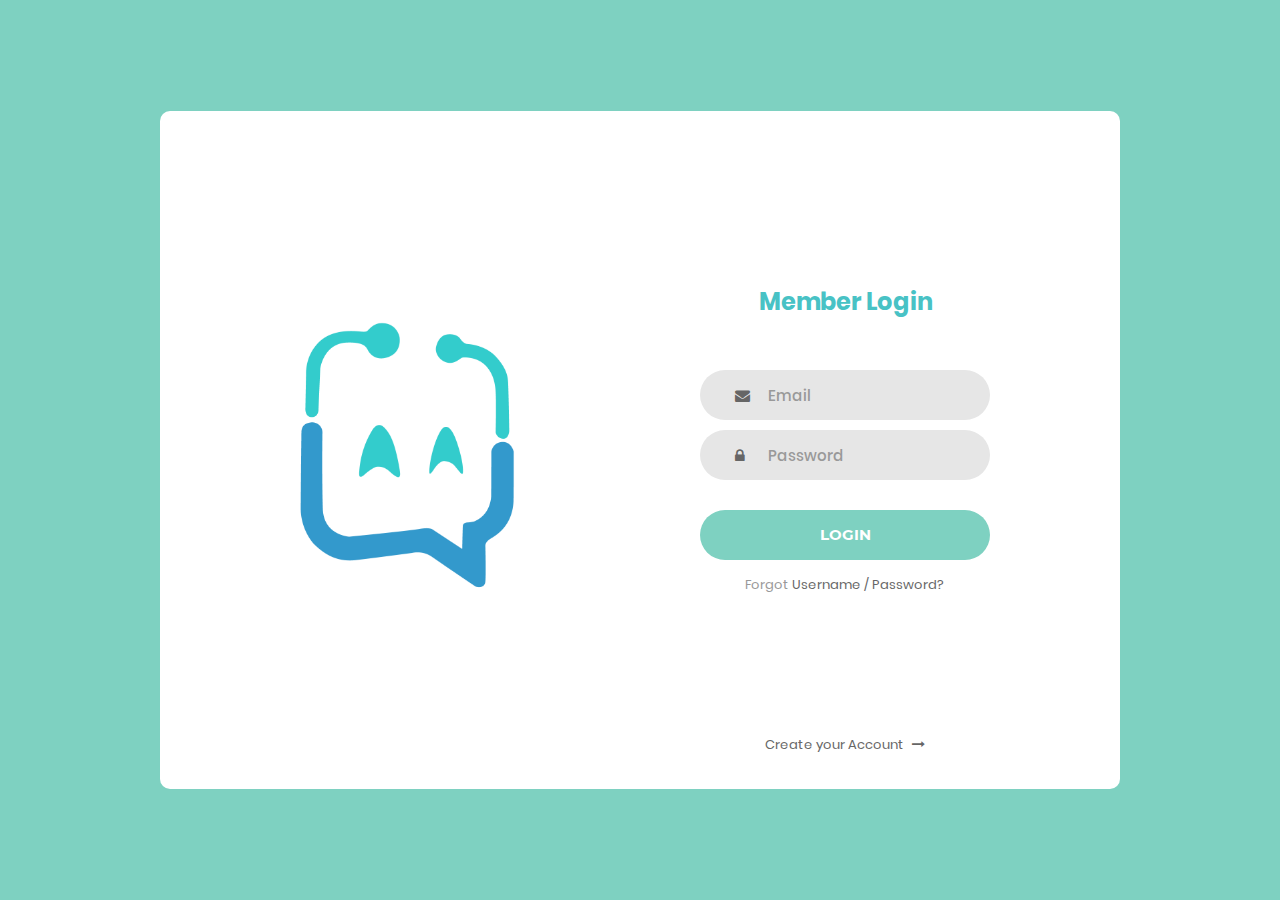
<file: connexion/Login_v1/index.html>
<!DOCTYPE html>
<html lang="en">
<head>
	<title>Login V1</title>
	<meta charset="UTF-8">
	<meta name="viewport" content="width=device-width, initial-scale=1">
<!--===============================================================================================-->	
	<link rel="icon" type="image/png" href="images/icons/favicon.ico"/>
<!--===============================================================================================-->
	<link rel="stylesheet" type="text/css" href="vendor/bootstrap/css/bootstrap.min.css">
<!--===============================================================================================-->
	<link rel="stylesheet" type="text/css" href="fonts/font-awesome-4.7.0/css/font-awesome.min.css">
<!--===============================================================================================-->
	<link rel="stylesheet" type="text/css" href="vendor/animate/animate.css">
<!--===============================================================================================-->	
	<link rel="stylesheet" type="text/css" href="vendor/css-hamburgers/hamburgers.min.css">
<!--===============================================================================================-->
	<link rel="stylesheet" type="text/css" href="vendor/select2/select2.min.css">
<!--===============================================================================================-->
	<link rel="stylesheet" type="text/css" href="css/util.css">
	<link rel="stylesheet" type="text/css" href="css/main.css">
<!--===============================================================================================-->
</head>
<body>
	
	<div class="limiter">
		<div class="container-login100">
			<div class="wrap-login100">
				<div class="login100-pic js-tilt" data-tilt>
					<img src="../Login_v1/images/1_Classic_Logo.png" alt="IMG">
				</div>

				<form class="login100-form validate-form">
					<span class="login100-form-title">
						Member Login
					</span>

					<div class="wrap-input100 validate-input" data-validate = "Valid email is required: ex@abc.xyz">
						<input class="input100" type="text" name="email" placeholder="Email">
						<span class="focus-input100"></span>
						<span class="symbol-input100">
							<i class="fa fa-envelope" aria-hidden="true"></i>
						</span>
					</div>

					<div class="wrap-input100 validate-input" data-validate = "Password is required">
						<input class="input100" type="password" name="pass" placeholder="Password">
						<span class="focus-input100"></span>
						<span class="symbol-input100">
							<i class="fa fa-lock" aria-hidden="true"></i>
						</span>
					</div>
					
					<div class="container-login100-form-btn">
						<button class="login100-form-btn">
							Login
						</button>
					</div>

					<div class="text-center p-t-12">
						<span class="txt1">
							Forgot
						</span>
						<a class="txt2" href="#">
							Username / Password?
						</a>
					</div>

					<div class="text-center p-t-136">
						<a class="txt2" href="inscription.html">
							Create your Account
							<i class="fa fa-long-arrow-right m-l-5" aria-hidden="true"></i>
						</a>
					</div>
				</form>
			</div>
		</div>
	</div>
	
	

	
<!--===============================================================================================-->	
	<script src="vendor/jquery/jquery-3.2.1.min.js"></script>
<!--===============================================================================================-->
	<script src="vendor/bootstrap/js/popper.js"></script>
	<script src="vendor/bootstrap/js/bootstrap.min.js"></script>
<!--===============================================================================================-->
	<script src="vendor/select2/select2.min.js"></script>
<!--===============================================================================================-->
	<script src="vendor/tilt/tilt.jquery.min.js"></script>
	<script >
		$('.js-tilt').tilt({
			scale: 1.1
		})
	</script>
<!--===============================================================================================-->
	<script src="js/main.js"></script>

</body>
</html>
</file>
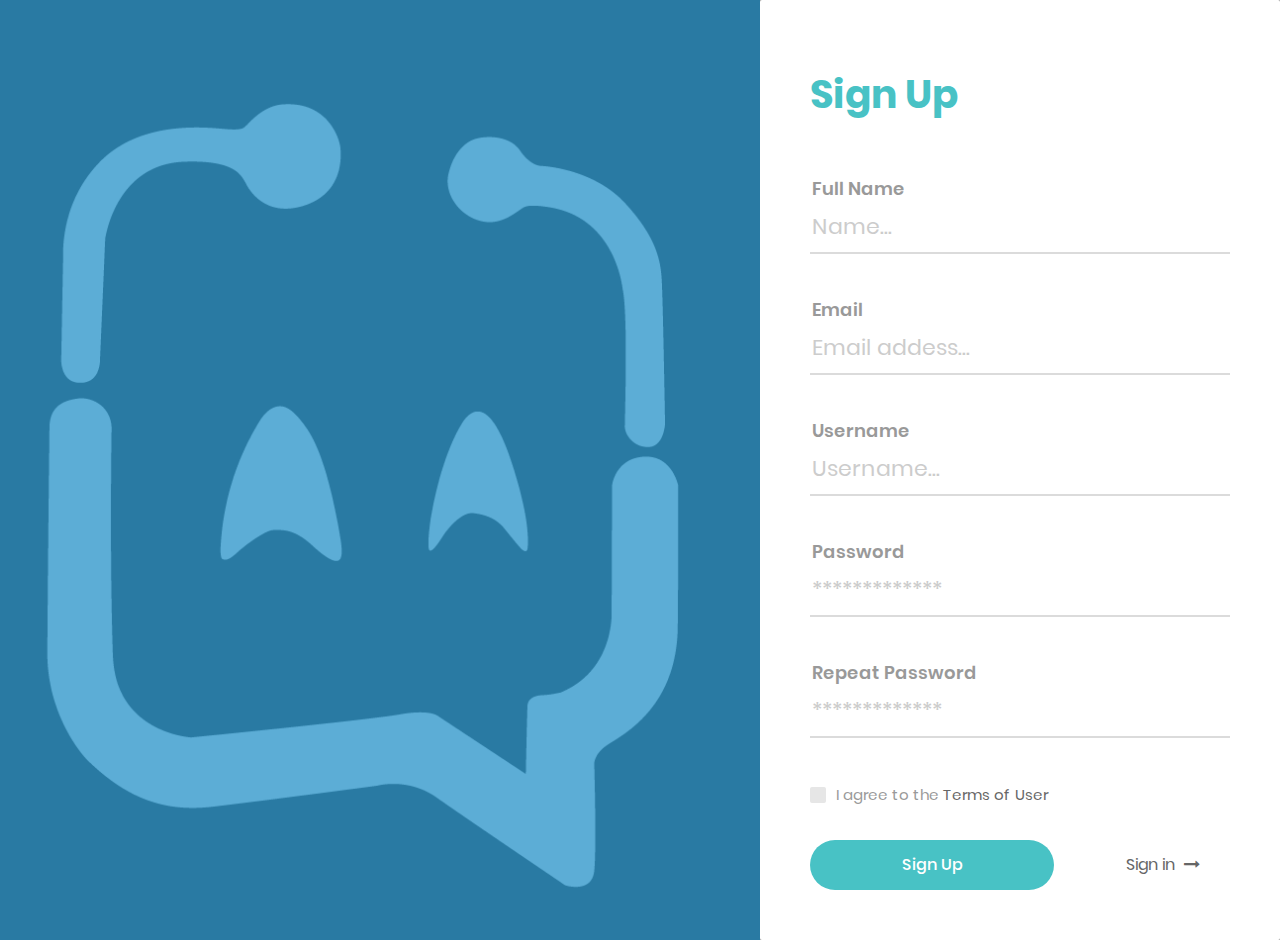
<file: inscription/inscription.html>
<!DOCTYPE html>
<html lang="en">
<head>
	<title>Login V13</title>
	<meta charset="UTF-8">
	<meta name="viewport" content="width=device-width, initial-scale=1">
<!--===============================================================================================-->	
	<link rel="icon" type="image/png" href="images/icons/favicon.ico"/>
<!--===============================================================================================-->
	<link rel="stylesheet" type="text/css" href="vendor/bootstrap/css/bootstrap.min.css">
<!--===============================================================================================-->
	<link rel="stylesheet" type="text/css" href="fonts/font-awesome-4.7.0/css/font-awesome.min.css">
<!--===============================================================================================-->
	<link rel="stylesheet" type="text/css" href="fonts/Linearicons-Free-v1.0.0/icon-font.min.css">
<!--===============================================================================================-->
	<link rel="stylesheet" type="text/css" href="fonts/iconic/css/material-design-iconic-font.min.css">
<!--===============================================================================================-->
	<link rel="stylesheet" type="text/css" href="vendor/animate/animate.css">
<!--===============================================================================================-->	
	<link rel="stylesheet" type="text/css" href="vendor/css-hamburgers/hamburgers.min.css">
<!--===============================================================================================-->
	<link rel="stylesheet" type="text/css" href="vendor/animsition/css/animsition.min.css">
<!--===============================================================================================-->
	<link rel="stylesheet" type="text/css" href="vendor/select2/select2.min.css">
<!--===============================================================================================-->	
	<link rel="stylesheet" type="text/css" href="vendor/daterangepicker/daterangepicker.css">
<!--===============================================================================================-->
	<link rel="stylesheet" type="text/css" href="css/util.css">
	<link rel="stylesheet" type="text/css" href="css/main.css">
<!--===============================================================================================-->
</head>
<body style="background-color: #999999;">
	
	<div class="limiter">
		<div class="container-login100">
			<div class="login100-more" style="background-image: url('images/3_Blanc_Logo.png') ;"></div>

			<div class="wrap-login100 p-l-50 p-r-50 p-t-72 p-b-50">
				<form class="login100-form validate-form">
					<span class="login100-form-title p-b-59">
						Sign Up
					</span>

					<div class="wrap-input100 validate-input" data-validate="Name is required">
						<span class="label-input100">Full Name</span>
						<input class="input100" type="text" name="name" placeholder="Name...">
						<span class="focus-input100"></span>
					</div>

					<div class="wrap-input100 validate-input" data-validate = "Valid email is required: ex@abc.xyz">
						<span class="label-input100">Email</span>
						<input class="input100" type="text" name="email" placeholder="Email addess...">
						<span class="focus-input100"></span>
					</div>

					<div class="wrap-input100 validate-input" data-validate="Username is required">
						<span class="label-input100">Username</span>
						<input class="input100" type="text" name="username" placeholder="Username...">
						<span class="focus-input100"></span>
					</div>

					<div class="wrap-input100 validate-input" data-validate = "Password is required">
						<span class="label-input100">Password</span>
						<input class="input100" type="text" name="pass" placeholder="*************">
						<span class="focus-input100"></span>
					</div>

					<div class="wrap-input100 validate-input" data-validate = "Repeat Password is required">
						<span class="label-input100">Repeat Password</span>
						<input class="input100" type="text" name="repeat-pass" placeholder="*************">
						<span class="focus-input100"></span>
					</div>

					<div class="flex-m w-full p-b-33">
						<div class="contact100-form-checkbox">
							<input class="input-checkbox100" id="ckb1" type="checkbox" name="remember-me">
							<label class="label-checkbox100" for="ckb1">
								<span class="txt1">
									I agree to the
									<a href="#" class="txt2 hov1">
										Terms of User
									</a>
								</span>
							</label>
						</div>

						
					</div>

					<div class="container-login100-form-btn">
						<div class="wrap-login100-form-btn">
							<div class="login100-form-bgbtn"></div>
							<button class="login100-form-btn">
								Sign Up
							</button>
						</div>

						<a href="../connexion/Login_v1/index.html"target="new_blank" class="dis-block txt3 hov1 p-r-30 p-t-10 p-b-10 p-l-30">
							Sign in
							<i class="fa fa-long-arrow-right m-l-5"></i>
						</a>
					</div>
				</form>
			</div>
		</div>
	</div>
	
<!--===============================================================================================-->
	<script src="vendor/jquery/jquery-3.2.1.min.js"></script>
<!--===============================================================================================-->
	<script src="vendor/animsition/js/animsition.min.js"></script>
<!--===============================================================================================-->
	<script src="vendor/bootstrap/js/popper.js"></script>
	<script src="vendor/bootstrap/js/bootstrap.min.js"></script>
<!--===============================================================================================-->
	<script src="vendor/select2/select2.min.js"></script>
<!--===============================================================================================-->
	<script src="vendor/daterangepicker/moment.min.js"></script>
	<script src="vendor/daterangepicker/daterangepicker.js"></script>
<!--===============================================================================================-->
	<script src="vendor/countdowntime/countdowntime.js"></script>
<!--===============================================================================================-->
	<script src="js/main.js"></script>

</body>
</html>
</file>
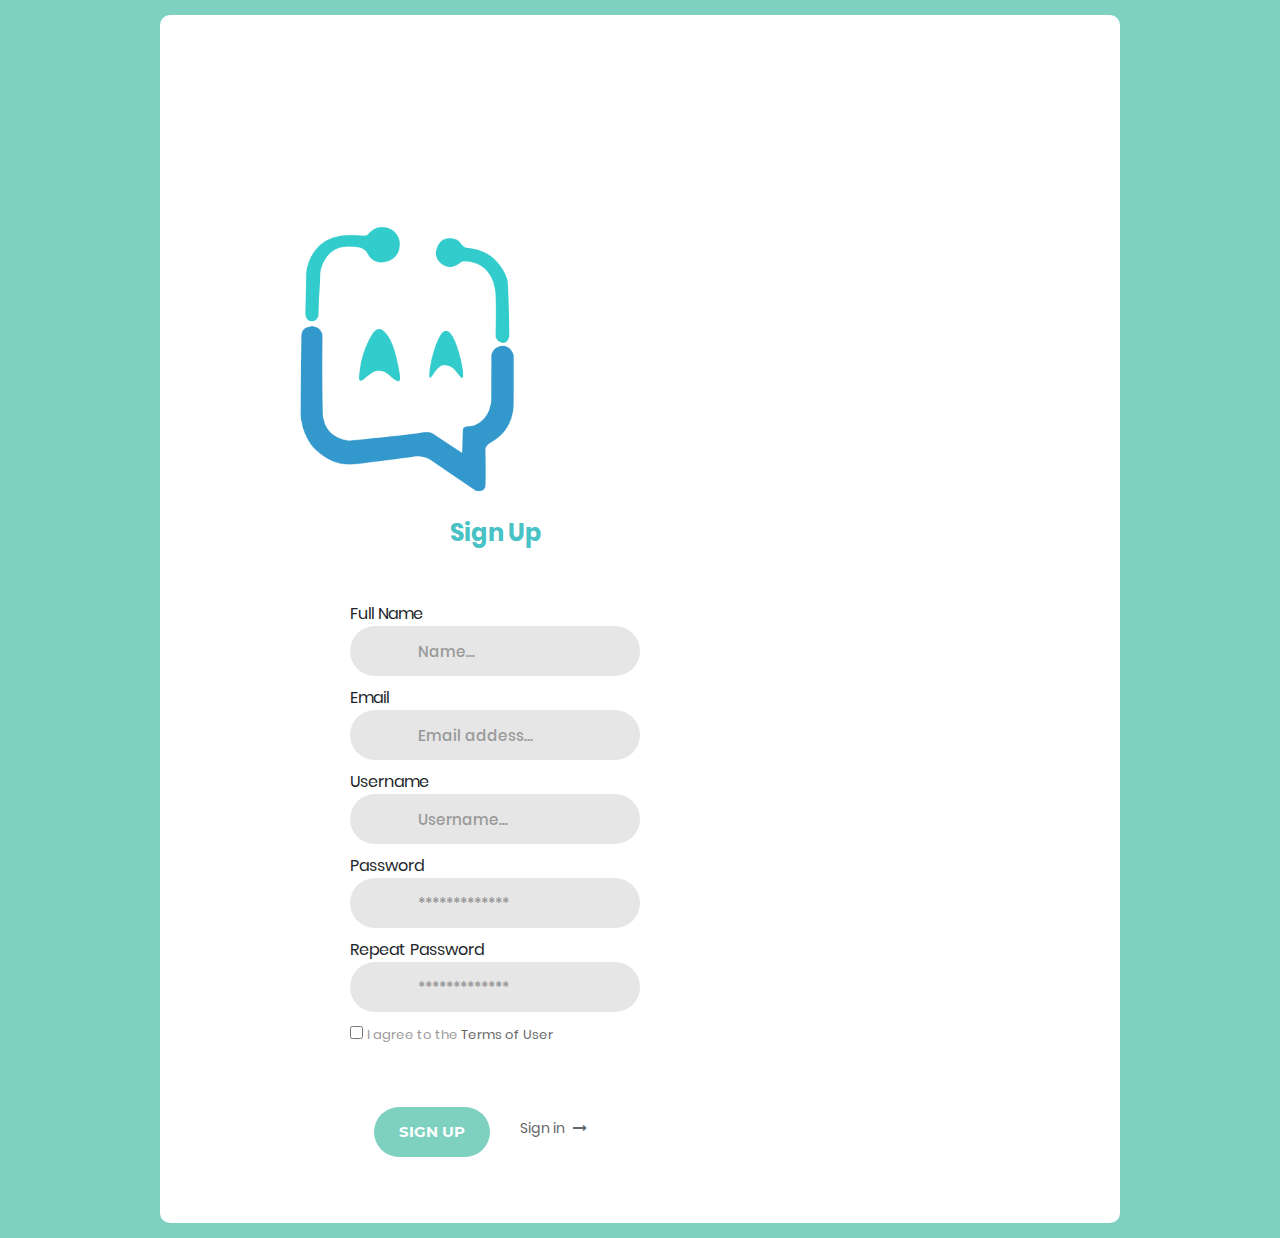
<file: connexion/Login_v1/inscription.html>
<!DOCTYPE html>
<html lang="en">
<head>
	<title>Login V1</title>
	<meta charset="UTF-8">
	<meta name="viewport" content="width=device-width, initial-scale=1">
<!--===============================================================================================-->	
	<link rel="icon" type="image/png" href="images/icons/favicon.ico"/>
<!--===============================================================================================-->
	<link rel="stylesheet" type="text/css" href="vendor/bootstrap/css/bootstrap.min.css">
<!--===============================================================================================-->
	<link rel="stylesheet" type="text/css" href="fonts/font-awesome-4.7.0/css/font-awesome.min.css">
<!--===============================================================================================-->
	<link rel="stylesheet" type="text/css" href="vendor/animate/animate.css">
<!--===============================================================================================-->	
	<link rel="stylesheet" type="text/css" href="vendor/css-hamburgers/hamburgers.min.css">
<!--===============================================================================================-->
	<link rel="stylesheet" type="text/css" href="vendor/select2/select2.min.css">
<!--===============================================================================================-->
	<link rel="stylesheet" type="text/css" href="css/util.css">
	<link rel="stylesheet" type="text/css" href="css/main.css">
<!--===============================================================================================-->
</head>
<body>
	
	<div class="limiter">
		<div class="container-login100">
			<div class="wrap-login100">
				<div class="login100-pic js-tilt" data-tilt>
					<img src="../Login_v1/images/1_Classic_Logo.png" alt="IMG">
				</div>

				<div class="wrap-login100 p-l-50 p-r-50 p-t-72 p-b-50 position" >
                    <form class="login100-form validate-form ">
                        <span class="login100-form-title p-b-59">
                            Sign Up
                        </span>
    
                        <div class="wrap-input100 validate-input" data-validate="Name is required">
                            <span class="label-input100">Full Name</span>
                            <input class="input100" type="text" name="name" placeholder="Name...">
                            <span class="focus-input100"></span>
                        </div>
    
                        <div class="wrap-input100 validate-input" data-validate = "Valid email is required: ex@abc.xyz">
                            <span class="label-input100">Email</span>
                            <input class="input100" type="text" name="email" placeholder="Email addess...">
                            <span class="focus-input100"></span>
                        </div>
    
                        <div class="wrap-input100 validate-input" data-validate="Username is required">
                            <span class="label-input100">Username</span>
                            <input class="input100" type="text" name="username" placeholder="Username...">
                            <span class="focus-input100"></span>
                        </div>
    
                        <div class="wrap-input100 validate-input" data-validate = "Password is required">
                            <span class="label-input100">Password</span>
                            <input class="input100" type="text" name="pass" placeholder="*************">
                            <span class="focus-input100"></span>
                        </div>
    
                        <div class="wrap-input100 validate-input" data-validate = "Repeat Password is required">
                            <span class="label-input100">Repeat Password</span>
                            <input class="input100" type="text" name="repeat-pass" placeholder="*************">
                            <span class="focus-input100"></span>
                        </div>
    
                        <div class="flex-m w-full p-b-33">
                            <div class="contact100-form-checkbox">
                                <input class="input-checkbox100" id="ckb1" type="checkbox" name="remember-me">
                                <label class="label-checkbox100" for="ckb1">
                                    <span class="txt1">
                                        I agree to the
                                        <a href="#" class="txt2 hov1">
                                            Terms of User
                                        </a>
                                    </span>
                                </label>
                            </div>
    
                            
                        </div>
    
                        <div class="container-login100-form-btn">
                            <div class="wrap-login100-form-btn">
                                <div class="login100-form-bgbtn"></div>
                                <button class="login100-form-btn">
                                    Sign Up
                                </button>
                            </div>
    
                            <a href="index.html"target="new_blank" class="dis-block txt3 hov1 p-r-30 p-t-10 p-b-10 p-l-30">
                                Sign in
                                <i class="fa fa-long-arrow-right m-l-5"></i>
                            </a>
                        </div>
                    </form>
                </div>
		</div>
	</div>
	
	

	
<!--===============================================================================================-->	
	<script src="vendor/jquery/jquery-3.2.1.min.js"></script>
<!--===============================================================================================-->
	<script src="vendor/bootstrap/js/popper.js"></script>
	<script src="vendor/bootstrap/js/bootstrap.min.js"></script>
<!--===============================================================================================-->
	<script src="vendor/select2/select2.min.js"></script>
<!--===============================================================================================-->
	<script src="vendor/tilt/tilt.jquery.min.js"></script>
	<script >
		$('.js-tilt').tilt({
			scale: 1.1
		})
	</script>
<!--===============================================================================================-->
	<script src="js/main.js"></script>

</body>
</html>
</file>
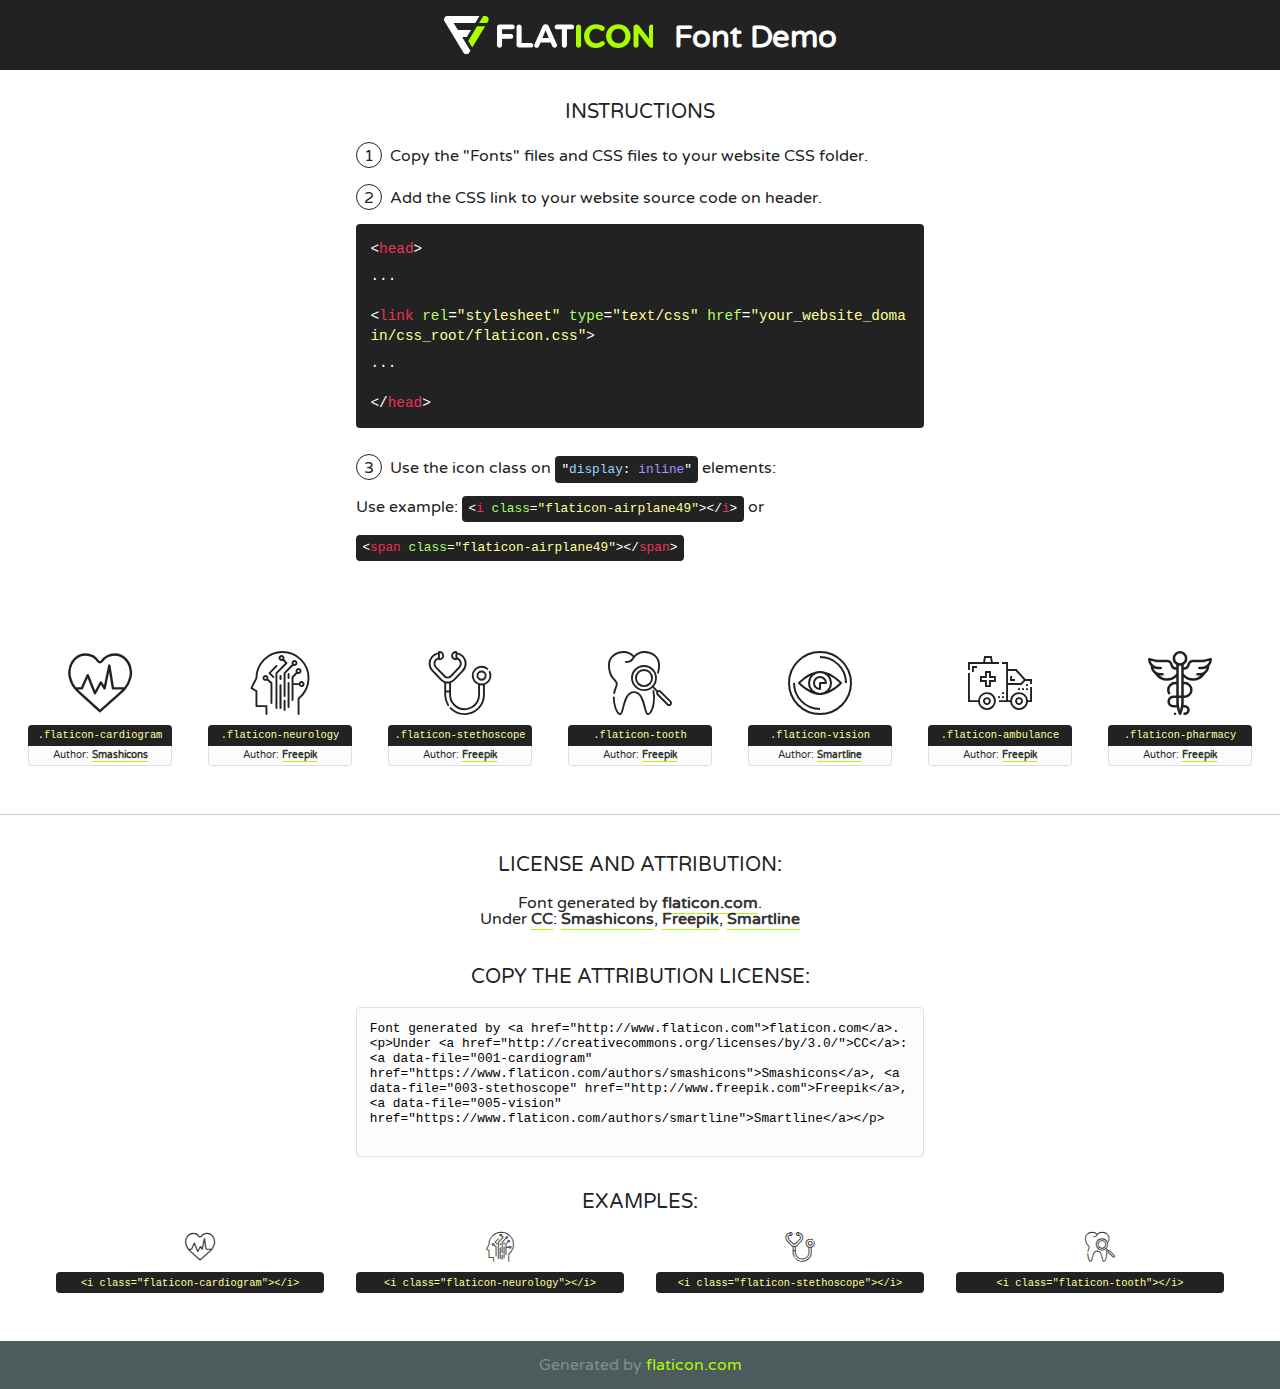
<file: fonts/flaticon/font/flaticon.html>
<!DOCTYPE html>
<!--
  Flaticon icon font: Flaticon
  Creation date: 17/08/2018 11:29
-->
<html>
<!DOCTYPE html>
<html>

<head>
    <title>Flaticon WebFont</title>
    <link href="http://fonts.googleapis.com/css?family=Varela+Round" rel="stylesheet" type="text/css" />
    <link rel="stylesheet" type="text/css" href="flaticon.css">
    <meta charset="UTF-8">
    <style>
    html, body, div, span, applet, object, iframe,
    h1, h2, h3, h4, h5, h6, p, blockquote, pre,
    a, abbr, acronym, address, big, cite, code,
    del, dfn, em, img, ins, kbd, q, s, samp,
    small, strike, strong, sub, sup, tt, var,
    b, u, i, center,
    dl, dt, dd, ol, ul, li,
    fieldset, form, label, legend,
    table, caption, tbody, tfoot, thead, tr, th, td,
    article, aside, canvas, details, embed, 
    figure, figcaption, footer, header, hgroup, 
    menu, nav, output, ruby, section, summary,
    time, mark, audio, video {
        margin: 0;
        padding: 0;
        border: 0;
        font-size: 100%;
        font: inherit;
        vertical-align: baseline;
    }
    /* HTML5 display-role reset for older browsers */
    article, aside, details, figcaption, figure, 
    footer, header, hgroup, menu, nav, section {
        display: block;
    }
    body {
        line-height: 1;
    }
    ol, ul {
        list-style: none;
    }
    blockquote, q {
        quotes: none;
    }
    blockquote:before, blockquote:after,
    q:before, q:after {
        content: '';
        content: none;
    }
    table {
        border-collapse: collapse;
        border-spacing: 0;
    }
    body {
        font-family: 'Varela Round', Helvetica, Arial, sans-serif;
        font-size: 16px;
        color: #222;
    }
    a {
        color: #333;
        border-bottom: 1px solid #a9fd00;
        font-weight: bold;
        text-decoration: none;
    }
    * {
        -moz-box-sizing: border-box;
        -webkit-box-sizing: border-box;
        box-sizing: border-box;
        margin: 0;
        padding: 0;
    }
    [class^="flaticon-"]:before, [class*=" flaticon-"]:before, [class^="flaticon-"]:after, [class*=" flaticon-"]:after {
        font-family: Flaticon;
        font-size: 30px;
        font-style: normal;
        margin-left: 20px;
        color: #333;
    }
    .wrapper {
        max-width: 600px;
        margin: auto;
        padding: 0 1em;
    }
    .title {
        font-size: 1.25em;
        text-align: center;
        margin-bottom: 1em;
        text-transform: uppercase;
    }
    header {
        text-align: center;
        background-color: #222;
        color: #fff;
        padding: 1em;
    }
    header .logo {
        width: 210px;
        height: 38px;
        display: inline-block;
        vertical-align: middle;
        margin-right: 1em;
        border: none;
    }
    header strong {
        font-size: 1.95em;
        font-weight: bold;
        vertical-align: middle;
        margin-top: 5px;
        display: inline-block;
    }
    .demo {
        margin: 2em auto;
        line-height: 1.25em;
    }
    .demo ul li {
        margin-bottom: 1em;
    }
    .demo ul li .num {
        color: #222;
        border-radius: 20px;
        display: inline-block;
        width: 26px;
        padding: 3px;
        height: 26px;
        text-align: center;
        margin-right: 0.5em;
        border: 1px solid #222;
    }
    .demo ul li code {
        background-color: #222;
        border-radius: 4px;
        padding: 0.25em 0.5em;
        display: inline-block;
        color: #fff;
        font-family: Consolas,Monaco,Lucida Console,Liberation Mono,DejaVu Sans Mono,Bitstream Vera Sans Mono,Courier New, monospace;
        font-weight: lighter;
        margin-top: 1em;
        font-size: 0.8em;
        word-break: break-all;
    }
    .demo ul li code.big {
        padding: 1em;
        font-size: 0.9em;
    }
    .demo ul li code .red {
        color: #EF3159;
    }
    .demo ul li code .green {
        color: #ACFF65;
    }
    .demo ul li code .yellow {
        color: #FFFF99;
    }
    .demo ul li code .blue {
        color: #99D3FF;
    }
    .demo ul li code .purple {
        color: #A295FF;
    }
    .demo ul li code .dots {
        margin-top: 0.5em;
        display: block;
    }
    #glyphs {
        border-bottom: 1px solid #ccc;
        padding: 2em 0;
        text-align: center;
    }
    .glyph {
        display: inline-block;
        width: 9em;
        margin: 1em;
        text-align: center;
        vertical-align: top;
        background: #FFF;
    }
    .glyph .glyph-icon {
        padding: 10px;
        display: block;
        font-family:"Flaticon";
        font-size: 64px;
        line-height: 1;
    }
    .glyph .glyph-icon:before {
        font-size: 64px;
        color: #222;
        margin-left: 0;
    }
    .class-name {
        font-size: 0.65em;
        background-color: #222;
        color: #fff;
        border-radius: 4px 4px 0 0;
        padding: 0.5em;
        color: #FFFF99;
        font-family: Consolas,Monaco,Lucida Console,Liberation Mono,DejaVu Sans Mono,Bitstream Vera Sans Mono,Courier New, monospace;
    }
    .author-name {
        font-size: 0.6em;
        background-color: #fcfcfd;
        border: 1px solid #DEDEE4;
        border-top: 0;
        border-radius: 0 0 4px 4px;
        padding: 0.5em;
    }
    .class-name:last-child {
        font-size: 10px;
        color:#888;
    }
    .class-name:last-child a {
        font-size: 10px;
        color:#555;
    }
    .class-name:last-child a:hover {
        color:#a9fd00;
    }
    .glyph > input {
        display: block;
        width: 100px;
        margin: 5px auto;
        text-align: center;
        font-size: 12px;
        cursor: text;
    }
    .glyph > input.icon-input {
        font-family:"Flaticon";
        font-size: 16px;
        margin-bottom: 10px;
    }
    .attribution .title {
        margin-top: 2em;
    }
    .attribution textarea {
        background-color: #fcfcfd;
        padding: 1em;
        border: none;
        box-shadow: none;
        border: 1px solid #DEDEE4;
        border-radius: 4px;
        resize: none;
        width: 100%;
        height: 150px;
        font-size: 0.8em;
        font-family: Consolas,Monaco,Lucida Console,Liberation Mono,DejaVu Sans Mono,Bitstream Vera Sans Mono,Courier New, monospace;
        -webkit-appearance: none;
    }
    .iconsuse {
        margin: 2em auto;
        text-align: center;
        max-width: 1200px;
    }
    .iconsuse:after {
        content: '';
        display: table;
        clear: both;
    }
    .iconsuse .image {
        float: left;
        width: 25%;
        padding: 0 1em;
    }
    .iconsuse .image p {
        margin-bottom: 1em;
    }
    .iconsuse .image span {
        display: block;
        font-size: 0.65em;
        background-color: #222;
        color: #fff;
        border-radius: 4px;
        padding: 0.5em;
        color: #FFFF99;
        margin-top: 1em;
        font-family: Consolas,Monaco,Lucida Console,Liberation Mono,DejaVu Sans Mono,Bitstream Vera Sans Mono,Courier New, monospace;
    }
    #footer {
        text-align: center;
        background-color: #4C5B5C;
        color: #7c9192;
        padding: 1em;
    }
    #footer a {
        border: none;
        color: #a9fd00;
        font-weight: normal;
    }
    @media (max-width: 960px) {
        .iconsuse .image {
            width: 50%;
        }
    }
    @media (max-width: 560px) {
        .iconsuse .image {
            width: 100%;
        }
    }
    </style>
</head>

<body class="characters-off">

    <header>
        <a href="http://www.flaticon.com" target="_blank" class="logo">
            <svg version="1.1" xmlns="http://www.w3.org/2000/svg" xmlns:xlink="http://www.w3.org/1999/xlink" xmlns:a="http://ns.adobe.com/AdobeSVGViewerExtensions/3.0/" viewBox="0 0 560.875 102.036" enable-background="new 0 0 560.875 102.036" xml:space="preserve">
                <defs>
                </defs>
                <g>
                    <g class="letters">
                        <path fill="#ffffff" d="M141.596,29.675c0-3.777,2.985-6.767,6.764-6.767h34.438c3.426,0,6.15,2.728,6.15,6.15
                        c0,3.43-2.724,6.149-6.15,6.149h-27.674v13.091h23.719c3.429,0,6.151,2.724,6.151,6.15c0,3.43-2.723,6.149-6.151,6.149h-23.719
                        v17.574c0,3.773-2.986,6.761-6.764,6.761c-3.779,0-6.764-2.989-6.764-6.761V29.675z"></path>
                        <path fill="#ffffff" d="M193.844,29.149c0-3.781,2.985-6.767,6.764-6.767c3.776,0,6.763,2.985,6.763,6.767v42.957h25.039
                        c3.426,0,6.149,2.726,6.149,6.153c0,3.425-2.723,6.15-6.149,6.15h-31.802c-3.779,0-6.764-2.986-6.764-6.768V29.149z"></path>
                        <path fill="#ffffff" d="M241.891,75.71l21.438-48.407c1.492-3.341,4.215-5.357,7.906-5.357h0.792
                        c3.686,0,6.323,2.017,7.815,5.357l21.439,48.407c0.436,0.967,0.701,1.845,0.701,2.723c0,3.602-2.809,6.501-6.414,6.501
                        c-3.161,0-5.269-1.845-6.499-4.655l-4.132-9.661h-27.059l-4.301,10.102c-1.144,2.631-3.426,4.214-6.237,4.214
                        c-3.517,0-6.24-2.81-6.24-6.325C241.1,77.64,241.451,76.677,241.891,75.71z M279.932,58.666l-8.521-20.297l-8.526,20.297H279.932
                        z"></path>
                        <path fill="#ffffff" d="M314.864,35.387H301.86c-3.429,0-6.239-2.813-6.239-6.238c0-3.429,2.811-6.24,6.239-6.24h39.533
                        c3.426,0,6.237,2.811,6.237,6.24c0,3.425-2.811,6.238-6.237,6.238h-13.001v42.785c0,3.773-2.99,6.761-6.764,6.761
                        c-3.779,0-6.764-2.989-6.764-6.761V35.387z"></path>
                        <path fill="#A9FD00" d="M352.615,29.149c0-3.781,2.985-6.767,6.767-6.767c3.774,0,6.761,2.985,6.761,6.767v49.024
                        c0,3.773-2.987,6.761-6.761,6.761c-3.781,0-6.767-2.989-6.767-6.761V29.149z"></path>
                        <path fill="#A9FD00" d="M374.132,53.836v-0.179c0-17.481,13.178-31.801,32.065-31.801c9.22,0,15.459,2.458,20.557,6.238
                        c1.402,1.054,2.637,2.985,2.637,5.357c0,3.692-2.985,6.59-6.681,6.59c-1.845,0-3.071-0.702-4.044-1.319
                        c-3.776-2.813-7.729-4.393-12.562-4.393c-10.364,0-17.831,8.611-17.831,19.154v0.173c0,10.542,7.291,19.329,17.831,19.329
                        c5.715,0,9.492-1.756,13.359-4.834c1.049-0.874,2.458-1.491,4.039-1.491c3.429,0,6.325,2.813,6.325,6.236
                        c0,2.106-1.056,3.78-2.282,4.834c-5.539,4.834-12.036,7.733-21.878,7.733C387.572,85.464,374.132,71.493,374.132,53.836z"></path>
                        <path fill="#A9FD00" d="M433.009,53.836v-0.179c0-17.481,13.79-31.801,32.766-31.801c18.981,0,32.592,14.143,32.592,31.628v0.173
                        c0,17.483-13.785,31.807-32.769,31.807C446.625,85.464,433.009,71.32,433.009,53.836z M484.224,53.836v-0.179
                        c0-10.539-7.725-19.326-18.626-19.326c-10.893,0-18.449,8.611-18.449,19.154v0.173c0,10.542,7.73,19.329,18.626,19.329
                        C476.676,72.986,484.224,64.378,484.224,53.836z"></path>
                        <path fill="#A9FD00" d="M506.233,29.321c0-3.774,2.99-6.763,6.767-6.763h1.401c3.252,0,5.183,1.583,7.029,3.953l26.093,34.265
                        V29.059c0-3.692,2.99-6.677,6.681-6.677c3.683,0,6.671,2.985,6.671,6.677v48.934c0,3.78-2.987,6.765-6.764,6.765h-0.436
                        c-3.257,0-5.188-1.581-7.034-3.953l-27.056-35.492v32.944c0,3.687-2.985,6.676-6.678,6.676c-3.683,0-6.673-2.989-6.673-6.676
                        V29.321z"></path>
                    </g>
                    <g class="insignia">
                        <path fill="#ffffff" d="M48.372,56.137h12.517l11.156-18.537H37.186L25.688,18.539h57.825L94.668,0H9.271
                        C5.925,0,2.842,1.801,1.198,4.716c-1.644,2.907-1.593,6.482,0.134,9.343l50.38,83.501c1.678,2.781,4.689,4.476,7.938,4.476
                        c3.246,0,6.257-1.695,7.935-4.476l2.898-4.804L48.372,56.137z"></path>
                        <g class="i">
                            <path fill="#A9FD00" d="M93.575,18.539h0.031v0.004l21.652,0.004l2.705-4.488c1.727-2.861,1.778-6.436,0.133-9.343
                            C116.454,1.801,113.371,0,110.026,0h-5.294L93.575,18.539z"></path>
                            <polygon fill="#A9FD00" points="88.291,27.356 64.725,66.486 75.519,84.404 109.942,27.356"></polygon>
                        </g>
                    </g>
                </g>
            </svg>
        </a>
        <strong>Font Demo</strong>
    </header>


    <section class="demo wrapper">

        <p class="title">Instructions</p>

        <ul>
            <li>
                <span class="num">1</span>Copy the "Fonts" files and CSS files to your website CSS folder.
            </li>
            <li>
                <span class="num">2</span>Add the CSS link to your website source code on header.
                <code class="big">
                    &lt;<span class="red">head</span>&gt;
                    <br/><span class="dots">...</span>
                    <br/>&lt;<span class="red">link</span> <span class="green">rel</span>=<span class="yellow">"stylesheet"</span> <span class="green">type</span>=<span class="yellow">"text/css"</span> <span class="green">href</span>=<span class="yellow">"your_website_domain/css_root/flaticon.css"</span>&gt;
                    <br/><span class="dots">...</span>
                    <br/>&lt;/<span class="red">head</span>&gt;
                </code>
            </li>

            <li>
                <p>
                    <span class="num">3</span>Use the icon class on <code>"<span class="blue">display</span>:<span class="purple"> inline</span>"</code> elements:
                    <br />
                    Use example: <code>&lt;<span class="red">i</span> <span class="green">class</span>=<span class="yellow">&quot;flaticon-airplane49&quot;</span>&gt;&lt;/<span class="red">i</span>&gt;</code> or <code>&lt;<span class="red">span</span> <span class="green">class</span>=<span class="yellow">&quot;flaticon-airplane49&quot;</span>&gt;&lt;/<span class="red">span</span>&gt;</code>
            </li>
        </ul>

    </section>




   <section id="glyphs">          
    
      
        <div class="glyph"><div class="glyph-icon flaticon-cardiogram"></div>
            <div class="class-name">.flaticon-cardiogram</div>
            <div class="author-name">Author: <a data-file="001-cardiogram" href="https://www.flaticon.com/authors/smashicons">Smashicons</a> </div> 
        </div>        
        
        <div class="glyph"><div class="glyph-icon flaticon-neurology"></div>
            <div class="class-name">.flaticon-neurology</div>
            <div class="author-name">Author: <a data-file="002-neurology" href="http://www.freepik.com">Freepik</a> </div> 
        </div>        
        
        <div class="glyph"><div class="glyph-icon flaticon-stethoscope"></div>
            <div class="class-name">.flaticon-stethoscope</div>
            <div class="author-name">Author: <a data-file="003-stethoscope" href="http://www.freepik.com">Freepik</a> </div> 
        </div>        
        
        <div class="glyph"><div class="glyph-icon flaticon-tooth"></div>
            <div class="class-name">.flaticon-tooth</div>
            <div class="author-name">Author: <a data-file="004-tooth" href="http://www.freepik.com">Freepik</a> </div> 
        </div>        
        
        <div class="glyph"><div class="glyph-icon flaticon-vision"></div>
            <div class="class-name">.flaticon-vision</div>
            <div class="author-name">Author: <a data-file="005-vision" href="https://www.flaticon.com/authors/smartline">Smartline</a> </div> 
        </div>        
        
        <div class="glyph"><div class="glyph-icon flaticon-ambulance"></div>
            <div class="class-name">.flaticon-ambulance</div>
            <div class="author-name">Author: <a data-file="006-ambulance" href="http://www.freepik.com">Freepik</a> </div> 
        </div>        
        
        <div class="glyph"><div class="glyph-icon flaticon-pharmacy"></div>
            <div class="class-name">.flaticon-pharmacy</div>
            <div class="author-name">Author: <a data-file="007-pharmacy" href="http://www.freepik.com">Freepik</a> </div> 
        </div>        
        

    </section>



    <section class="attribution wrapper"   style="text-align:center;">

      <div class="title">License and attribution:</div><div class="attrDiv">Font generated by <a href="http://www.flaticon.com">flaticon.com</a>. <div><p>Under <a href="http://creativecommons.org/licenses/by/3.0/">CC</a>: <a data-file="001-cardiogram" href="https://www.flaticon.com/authors/smashicons">Smashicons</a>, <a data-file="003-stethoscope" href="http://www.freepik.com">Freepik</a>, <a data-file="005-vision" href="https://www.flaticon.com/authors/smartline">Smartline</a></p>  </div>
      </div>
      <div class="title">Copy the Attribution License:</div>

    <textarea onclick="this.focus();this.select();">Font generated by &lt;a href=&quot;http://www.flaticon.com&quot;&gt;flaticon.com&lt;/a&gt;. <p>Under <a href="http://creativecommons.org/licenses/by/3.0/">CC</a>: <a data-file="001-cardiogram" href="https://www.flaticon.com/authors/smashicons">Smashicons</a>, <a data-file="003-stethoscope" href="http://www.freepik.com">Freepik</a>, <a data-file="005-vision" href="https://www.flaticon.com/authors/smartline">Smartline</a></p>  
     </textarea>

    </section>

    <section class="iconsuse">

          <div class="title">Examples:</div>            
             
            <div class="image">
                <p>
                    <i class="glyph-icon flaticon-cardiogram"></i> 
                    <span>&lt;i class=&quot;flaticon-cardiogram&quot;&gt;&lt;/i&gt;</span>
                </p>
            </div>
            
            <div class="image">
                <p>
                    <i class="glyph-icon flaticon-neurology"></i> 
                    <span>&lt;i class=&quot;flaticon-neurology&quot;&gt;&lt;/i&gt;</span>
                </p>
            </div>
            
            <div class="image">
                <p>
                    <i class="glyph-icon flaticon-stethoscope"></i> 
                    <span>&lt;i class=&quot;flaticon-stethoscope&quot;&gt;&lt;/i&gt;</span>
                </p>
            </div>
            
            <div class="image">
                <p>
                    <i class="glyph-icon flaticon-tooth"></i> 
                    <span>&lt;i class=&quot;flaticon-tooth&quot;&gt;&lt;/i&gt;</span>
                </p>
            </div>
                       
        </div>
                            
    </section>

<div id="footer">
    <div>Generated by <a href="http://www.flaticon.com">flaticon.com</a>
    </div>
</div>



</body>
</html>
</file>
<file: connexion/Login_v1/css/util.css>
/*[ FONT SIZE ]
///////////////////////////////////////////////////////////
*/
.fs-1 {font-size: 1px;}
.fs-2 {font-size: 2px;}
.fs-3 {font-size: 3px;}
.fs-4 {font-size: 4px;}
.fs-5 {font-size: 5px;}
.fs-6 {font-size: 6px;}
.fs-7 {font-size: 7px;}
.fs-8 {font-size: 8px;}
.fs-9 {font-size: 9px;}
.fs-10 {font-size: 10px;}
.fs-11 {font-size: 11px;}
.fs-12 {font-size: 12px;}
.fs-13 {font-size: 13px;}
.fs-14 {font-size: 14px;}
.fs-15 {font-size: 15px;}
.fs-16 {font-size: 16px;}
.fs-17 {font-size: 17px;}
.fs-18 {font-size: 18px;}
.fs-19 {font-size: 19px;}
.fs-20 {font-size: 20px;}
.fs-21 {font-size: 21px;}
.fs-22 {font-size: 22px;}
.fs-23 {font-size: 23px;}
.fs-24 {font-size: 24px;}
.fs-25 {font-size: 25px;}
.fs-26 {font-size: 26px;}
.fs-27 {font-size: 27px;}
.fs-28 {font-size: 28px;}
.fs-29 {font-size: 29px;}
.fs-30 {font-size: 30px;}
.fs-31 {font-size: 31px;}
.fs-32 {font-size: 32px;}
.fs-33 {font-size: 33px;}
.fs-34 {font-size: 34px;}
.fs-35 {font-size: 35px;}
.fs-36 {font-size: 36px;}
.fs-37 {font-size: 37px;}
.fs-38 {font-size: 38px;}
.fs-39 {font-size: 39px;}
.fs-40 {font-size: 40px;}
.fs-41 {font-size: 41px;}
.fs-42 {font-size: 42px;}
.fs-43 {font-size: 43px;}
.fs-44 {font-size: 44px;}
.fs-45 {font-size: 45px;}
.fs-46 {font-size: 46px;}
.fs-47 {font-size: 47px;}
.fs-48 {font-size: 48px;}
.fs-49 {font-size: 49px;}
.fs-50 {font-size: 50px;}
.fs-51 {font-size: 51px;}
.fs-52 {font-size: 52px;}
.fs-53 {font-size: 53px;}
.fs-54 {font-size: 54px;}
.fs-55 {font-size: 55px;}
.fs-56 {font-size: 56px;}
.fs-57 {font-size: 57px;}
.fs-58 {font-size: 58px;}
.fs-59 {font-size: 59px;}
.fs-60 {font-size: 60px;}
.fs-61 {font-size: 61px;}
.fs-62 {font-size: 62px;}
.fs-63 {font-size: 63px;}
.fs-64 {font-size: 64px;}
.fs-65 {font-size: 65px;}
.fs-66 {font-size: 66px;}
.fs-67 {font-size: 67px;}
.fs-68 {font-size: 68px;}
.fs-69 {font-size: 69px;}
.fs-70 {font-size: 70px;}
.fs-71 {font-size: 71px;}
.fs-72 {font-size: 72px;}
.fs-73 {font-size: 73px;}
.fs-74 {font-size: 74px;}
.fs-75 {font-size: 75px;}
.fs-76 {font-size: 76px;}
.fs-77 {font-size: 77px;}
.fs-78 {font-size: 78px;}
.fs-79 {font-size: 79px;}
.fs-80 {font-size: 80px;}
.fs-81 {font-size: 81px;}
.fs-82 {font-size: 82px;}
.fs-83 {font-size: 83px;}
.fs-84 {font-size: 84px;}
.fs-85 {font-size: 85px;}
.fs-86 {font-size: 86px;}
.fs-87 {font-size: 87px;}
.fs-88 {font-size: 88px;}
.fs-89 {font-size: 89px;}
.fs-90 {font-size: 90px;}
.fs-91 {font-size: 91px;}
.fs-92 {font-size: 92px;}
.fs-93 {font-size: 93px;}
.fs-94 {font-size: 94px;}
.fs-95 {font-size: 95px;}
.fs-96 {font-size: 96px;}
.fs-97 {font-size: 97px;}
.fs-98 {font-size: 98px;}
.fs-99 {font-size: 99px;}
.fs-100 {font-size: 100px;}
.fs-101 {font-size: 101px;}
.fs-102 {font-size: 102px;}
.fs-103 {font-size: 103px;}
.fs-104 {font-size: 104px;}
.fs-105 {font-size: 105px;}
.fs-106 {font-size: 106px;}
.fs-107 {font-size: 107px;}
.fs-108 {font-size: 108px;}
.fs-109 {font-size: 109px;}
.fs-110 {font-size: 110px;}
.fs-111 {font-size: 111px;}
.fs-112 {font-size: 112px;}
.fs-113 {font-size: 113px;}
.fs-114 {font-size: 114px;}
.fs-115 {font-size: 115px;}
.fs-116 {font-size: 116px;}
.fs-117 {font-size: 117px;}
.fs-118 {font-size: 118px;}
.fs-119 {font-size: 119px;}
.fs-120 {font-size: 120px;}
.fs-121 {font-size: 121px;}
.fs-122 {font-size: 122px;}
.fs-123 {font-size: 123px;}
.fs-124 {font-size: 124px;}
.fs-125 {font-size: 125px;}
.fs-126 {font-size: 126px;}
.fs-127 {font-size: 127px;}
.fs-128 {font-size: 128px;}
.fs-129 {font-size: 129px;}
.fs-130 {font-size: 130px;}
.fs-131 {font-size: 131px;}
.fs-132 {font-size: 132px;}
.fs-133 {font-size: 133px;}
.fs-134 {font-size: 134px;}
.fs-135 {font-size: 135px;}
.fs-136 {font-size: 136px;}
.fs-137 {font-size: 137px;}
.fs-138 {font-size: 138px;}
.fs-139 {font-size: 139px;}
.fs-140 {font-size: 140px;}
.fs-141 {font-size: 141px;}
.fs-142 {font-size: 142px;}
.fs-143 {font-size: 143px;}
.fs-144 {font-size: 144px;}
.fs-145 {font-size: 145px;}
.fs-146 {font-size: 146px;}
.fs-147 {font-size: 147px;}
.fs-148 {font-size: 148px;}
.fs-149 {font-size: 149px;}
.fs-150 {font-size: 150px;}
.fs-151 {font-size: 151px;}
.fs-152 {font-size: 152px;}
.fs-153 {font-size: 153px;}
.fs-154 {font-size: 154px;}
.fs-155 {font-size: 155px;}
.fs-156 {font-size: 156px;}
.fs-157 {font-size: 157px;}
.fs-158 {font-size: 158px;}
.fs-159 {font-size: 159px;}
.fs-160 {font-size: 160px;}
.fs-161 {font-size: 161px;}
.fs-162 {font-size: 162px;}
.fs-163 {font-size: 163px;}
.fs-164 {font-size: 164px;}
.fs-165 {font-size: 165px;}
.fs-166 {font-size: 166px;}
.fs-167 {font-size: 167px;}
.fs-168 {font-size: 168px;}
.fs-169 {font-size: 169px;}
.fs-170 {font-size: 170px;}
.fs-171 {font-size: 171px;}
.fs-172 {font-size: 172px;}
.fs-173 {font-size: 173px;}
.fs-174 {font-size: 174px;}
.fs-175 {font-size: 175px;}
.fs-176 {font-size: 176px;}
.fs-177 {font-size: 177px;}
.fs-178 {font-size: 178px;}
.fs-179 {font-size: 179px;}
.fs-180 {font-size: 180px;}
.fs-181 {font-size: 181px;}
.fs-182 {font-size: 182px;}
.fs-183 {font-size: 183px;}
.fs-184 {font-size: 184px;}
.fs-185 {font-size: 185px;}
.fs-186 {font-size: 186px;}
.fs-187 {font-size: 187px;}
.fs-188 {font-size: 188px;}
.fs-189 {font-size: 189px;}
.fs-190 {font-size: 190px;}
.fs-191 {font-size: 191px;}
.fs-192 {font-size: 192px;}
.fs-193 {font-size: 193px;}
.fs-194 {font-size: 194px;}
.fs-195 {font-size: 195px;}
.fs-196 {font-size: 196px;}
.fs-197 {font-size: 197px;}
.fs-198 {font-size: 198px;}
.fs-199 {font-size: 199px;}
.fs-200 {font-size: 200px;}

/*[ PADDING ]
///////////////////////////////////////////////////////////
*/
.p-t-0 {padding-top: 0px;}
.p-t-1 {padding-top: 1px;}
.p-t-2 {padding-top: 2px;}
.p-t-3 {padding-top: 3px;}
.p-t-4 {padding-top: 4px;}
.p-t-5 {padding-top: 5px;}
.p-t-6 {padding-top: 6px;}
.p-t-7 {padding-top: 7px;}
.p-t-8 {padding-top: 8px;}
.p-t-9 {padding-top: 9px;}
.p-t-10 {padding-top: 10px;}
.p-t-11 {padding-top: 11px;}
.p-t-12 {padding-top: 12px;}
.p-t-13 {padding-top: 13px;}
.p-t-14 {padding-top: 14px;}
.p-t-15 {padding-top: 15px;}
.p-t-16 {padding-top: 16px;}
.p-t-17 {padding-top: 17px;}
.p-t-18 {padding-top: 18px;}
.p-t-19 {padding-top: 19px;}
.p-t-20 {padding-top: 20px;}
.p-t-21 {padding-top: 21px;}
.p-t-22 {padding-top: 22px;}
.p-t-23 {padding-top: 23px;}
.p-t-24 {padding-top: 24px;}
.p-t-25 {padding-top: 25px;}
.p-t-26 {padding-top: 26px;}
.p-t-27 {padding-top: 27px;}
.p-t-28 {padding-top: 28px;}
.p-t-29 {padding-top: 29px;}
.p-t-30 {padding-top: 30px;}
.p-t-31 {padding-top: 31px;}
.p-t-32 {padding-top: 32px;}
.p-t-33 {padding-top: 33px;}
.p-t-34 {padding-top: 34px;}
.p-t-35 {padding-top: 35px;}
.p-t-36 {padding-top: 36px;}
.p-t-37 {padding-top: 37px;}
.p-t-38 {padding-top: 38px;}
.p-t-39 {padding-top: 39px;}
.p-t-40 {padding-top: 40px;}
.p-t-41 {padding-top: 41px;}
.p-t-42 {padding-top: 42px;}
.p-t-43 {padding-top: 43px;}
.p-t-44 {padding-top: 44px;}
.p-t-45 {padding-top: 45px;}
.p-t-46 {padding-top: 46px;}
.p-t-47 {padding-top: 47px;}
.p-t-48 {padding-top: 48px;}
.p-t-49 {padding-top: 49px;}
.p-t-50 {padding-top: 50px;}
.p-t-51 {padding-top: 51px;}
.p-t-52 {padding-top: 52px;}
.p-t-53 {padding-top: 53px;}
.p-t-54 {padding-top: 54px;}
.p-t-55 {padding-top: 55px;}
.p-t-56 {padding-top: 56px;}
.p-t-57 {padding-top: 57px;}
.p-t-58 {padding-top: 58px;}
.p-t-59 {padding-top: 59px;}
.p-t-60 {padding-top: 60px;}
.p-t-61 {padding-top: 61px;}
.p-t-62 {padding-top: 62px;}
.p-t-63 {padding-top: 63px;}
.p-t-64 {padding-top: 64px;}
.p-t-65 {padding-top: 65px;}
.p-t-66 {padding-top: 66px;}
.p-t-67 {padding-top: 67px;}
.p-t-68 {padding-top: 68px;}
.p-t-69 {padding-top: 69px;}
.p-t-70 {padding-top: 70px;}
.p-t-71 {padding-top: 71px;}
.p-t-72 {padding-top: 72px;}
.p-t-73 {padding-top: 73px;}
.p-t-74 {padding-top: 74px;}
.p-t-75 {padding-top: 75px;}
.p-t-76 {padding-top: 76px;}
.p-t-77 {padding-top: 77px;}
.p-t-78 {padding-top: 78px;}
.p-t-79 {padding-top: 79px;}
.p-t-80 {padding-top: 80px;}
.p-t-81 {padding-top: 81px;}
.p-t-82 {padding-top: 82px;}
.p-t-83 {padding-top: 83px;}
.p-t-84 {padding-top: 84px;}
.p-t-85 {padding-top: 85px;}
.p-t-86 {padding-top: 86px;}
.p-t-87 {padding-top: 87px;}
.p-t-88 {padding-top: 88px;}
.p-t-89 {padding-top: 89px;}
.p-t-90 {padding-top: 90px;}
.p-t-91 {padding-top: 91px;}
.p-t-92 {padding-top: 92px;}
.p-t-93 {padding-top: 93px;}
.p-t-94 {padding-top: 94px;}
.p-t-95 {padding-top: 95px;}
.p-t-96 {padding-top: 96px;}
.p-t-97 {padding-top: 97px;}
.p-t-98 {padding-top: 98px;}
.p-t-99 {padding-top: 99px;}
.p-t-100 {padding-top: 100px;}
.p-t-101 {padding-top: 101px;}
.p-t-102 {padding-top: 102px;}
.p-t-103 {padding-top: 103px;}
.p-t-104 {padding-top: 104px;}
.p-t-105 {padding-top: 105px;}
.p-t-106 {padding-top: 106px;}
.p-t-107 {padding-top: 107px;}
.p-t-108 {padding-top: 108px;}
.p-t-109 {padding-top: 109px;}
.p-t-110 {padding-top: 110px;}
.p-t-111 {padding-top: 111px;}
.p-t-112 {padding-top: 112px;}
.p-t-113 {padding-top: 113px;}
.p-t-114 {padding-top: 114px;}
.p-t-115 {padding-top: 115px;}
.p-t-116 {padding-top: 116px;}
.p-t-117 {padding-top: 117px;}
.p-t-118 {padding-top: 118px;}
.p-t-119 {padding-top: 119px;}
.p-t-120 {padding-top: 120px;}
.p-t-121 {padding-top: 121px;}
.p-t-122 {padding-top: 122px;}
.p-t-123 {padding-top: 123px;}
.p-t-124 {padding-top: 124px;}
.p-t-125 {padding-top: 125px;}
.p-t-126 {padding-top: 126px;}
.p-t-127 {padding-top: 127px;}
.p-t-128 {padding-top: 128px;}
.p-t-129 {padding-top: 129px;}
.p-t-130 {padding-top: 130px;}
.p-t-131 {padding-top: 131px;}
.p-t-132 {padding-top: 132px;}
.p-t-133 {padding-top: 133px;}
.p-t-134 {padding-top: 134px;}
.p-t-135 {padding-top: 135px;}
.p-t-136 {padding-top: 136px;}
.p-t-137 {padding-top: 137px;}
.p-t-138 {padding-top: 138px;}
.p-t-139 {padding-top: 139px;}
.p-t-140 {padding-top: 140px;}
.p-t-141 {padding-top: 141px;}
.p-t-142 {padding-top: 142px;}
.p-t-143 {padding-top: 143px;}
.p-t-144 {padding-top: 144px;}
.p-t-145 {padding-top: 145px;}
.p-t-146 {padding-top: 146px;}
.p-t-147 {padding-top: 147px;}
.p-t-148 {padding-top: 148px;}
.p-t-149 {padding-top: 149px;}
.p-t-150 {padding-top: 150px;}
.p-t-151 {padding-top: 151px;}
.p-t-152 {padding-top: 152px;}
.p-t-153 {padding-top: 153px;}
.p-t-154 {padding-top: 154px;}
.p-t-155 {padding-top: 155px;}
.p-t-156 {padding-top: 156px;}
.p-t-157 {padding-top: 157px;}
.p-t-158 {padding-top: 158px;}
.p-t-159 {padding-top: 159px;}
.p-t-160 {padding-top: 160px;}
.p-t-161 {padding-top: 161px;}
.p-t-162 {padding-top: 162px;}
.p-t-163 {padding-top: 163px;}
.p-t-164 {padding-top: 164px;}
.p-t-165 {padding-top: 165px;}
.p-t-166 {padding-top: 166px;}
.p-t-167 {padding-top: 167px;}
.p-t-168 {padding-top: 168px;}
.p-t-169 {padding-top: 169px;}
.p-t-170 {padding-top: 170px;}
.p-t-171 {padding-top: 171px;}
.p-t-172 {padding-top: 172px;}
.p-t-173 {padding-top: 173px;}
.p-t-174 {padding-top: 174px;}
.p-t-175 {padding-top: 175px;}
.p-t-176 {padding-top: 176px;}
.p-t-177 {padding-top: 177px;}
.p-t-178 {padding-top: 178px;}
.p-t-179 {padding-top: 179px;}
.p-t-180 {padding-top: 180px;}
.p-t-181 {padding-top: 181px;}
.p-t-182 {padding-top: 182px;}
.p-t-183 {padding-top: 183px;}
.p-t-184 {padding-top: 184px;}
.p-t-185 {padding-top: 185px;}
.p-t-186 {padding-top: 186px;}
.p-t-187 {padding-top: 187px;}
.p-t-188 {padding-top: 188px;}
.p-t-189 {padding-top: 189px;}
.p-t-190 {padding-top: 190px;}
.p-t-191 {padding-top: 191px;}
.p-t-192 {padding-top: 192px;}
.p-t-193 {padding-top: 193px;}
.p-t-194 {padding-top: 194px;}
.p-t-195 {padding-top: 195px;}
.p-t-196 {padding-top: 196px;}
.p-t-197 {padding-top: 197px;}
.p-t-198 {padding-top: 198px;}
.p-t-199 {padding-top: 199px;}
.p-t-200 {padding-top: 200px;}
.p-t-201 {padding-top: 201px;}
.p-t-202 {padding-top: 202px;}
.p-t-203 {padding-top: 203px;}
.p-t-204 {padding-top: 204px;}
.p-t-205 {padding-top: 205px;}
.p-t-206 {padding-top: 206px;}
.p-t-207 {padding-top: 207px;}
.p-t-208 {padding-top: 208px;}
.p-t-209 {padding-top: 209px;}
.p-t-210 {padding-top: 210px;}
.p-t-211 {padding-top: 211px;}
.p-t-212 {padding-top: 212px;}
.p-t-213 {padding-top: 213px;}
.p-t-214 {padding-top: 214px;}
.p-t-215 {padding-top: 215px;}
.p-t-216 {padding-top: 216px;}
.p-t-217 {padding-top: 217px;}
.p-t-218 {padding-top: 218px;}
.p-t-219 {padding-top: 219px;}
.p-t-220 {padding-top: 220px;}
.p-t-221 {padding-top: 221px;}
.p-t-222 {padding-top: 222px;}
.p-t-223 {padding-top: 223px;}
.p-t-224 {padding-top: 224px;}
.p-t-225 {padding-top: 225px;}
.p-t-226 {padding-top: 226px;}
.p-t-227 {padding-top: 227px;}
.p-t-228 {padding-top: 228px;}
.p-t-229 {padding-top: 229px;}
.p-t-230 {padding-top: 230px;}
.p-t-231 {padding-top: 231px;}
.p-t-232 {padding-top: 232px;}
.p-t-233 {padding-top: 233px;}
.p-t-234 {padding-top: 234px;}
.p-t-235 {padding-top: 235px;}
.p-t-236 {padding-top: 236px;}
.p-t-237 {padding-top: 237px;}
.p-t-238 {padding-top: 238px;}
.p-t-239 {padding-top: 239px;}
.p-t-240 {padding-top: 240px;}
.p-t-241 {padding-top: 241px;}
.p-t-242 {padding-top: 242px;}
.p-t-243 {padding-top: 243px;}
.p-t-244 {padding-top: 244px;}
.p-t-245 {padding-top: 245px;}
.p-t-246 {padding-top: 246px;}
.p-t-247 {padding-top: 247px;}
.p-t-248 {padding-top: 248px;}
.p-t-249 {padding-top: 249px;}
.p-t-250 {padding-top: 250px;}
.p-b-0 {padding-bottom: 0px;}
.p-b-1 {padding-bottom: 1px;}
.p-b-2 {padding-bottom: 2px;}
.p-b-3 {padding-bottom: 3px;}
.p-b-4 {padding-bottom: 4px;}
.p-b-5 {padding-bottom: 5px;}
.p-b-6 {padding-bottom: 6px;}
.p-b-7 {padding-bottom: 7px;}
.p-b-8 {padding-bottom: 8px;}
.p-b-9 {padding-bottom: 9px;}
.p-b-10 {padding-bottom: 10px;}
.p-b-11 {padding-bottom: 11px;}
.p-b-12 {padding-bottom: 12px;}
.p-b-13 {padding-bottom: 13px;}
.p-b-14 {padding-bottom: 14px;}
.p-b-15 {padding-bottom: 15px;}
.p-b-16 {padding-bottom: 16px;}
.p-b-17 {padding-bottom: 17px;}
.p-b-18 {padding-bottom: 18px;}
.p-b-19 {padding-bottom: 19px;}
.p-b-20 {padding-bottom: 20px;}
.p-b-21 {padding-bottom: 21px;}
.p-b-22 {padding-bottom: 22px;}
.p-b-23 {padding-bottom: 23px;}
.p-b-24 {padding-bottom: 24px;}
.p-b-25 {padding-bottom: 25px;}
.p-b-26 {padding-bottom: 26px;}
.p-b-27 {padding-bottom: 27px;}
.p-b-28 {padding-bottom: 28px;}
.p-b-29 {padding-bottom: 29px;}
.p-b-30 {padding-bottom: 30px;}
.p-b-31 {padding-bottom: 31px;}
.p-b-32 {padding-bottom: 32px;}
.p-b-33 {padding-bottom: 33px;}
.p-b-34 {padding-bottom: 34px;}
.p-b-35 {padding-bottom: 35px;}
.p-b-36 {padding-bottom: 36px;}
.p-b-37 {padding-bottom: 37px;}
.p-b-38 {padding-bottom: 38px;}
.p-b-39 {padding-bottom: 39px;}
.p-b-40 {padding-bottom: 40px;}
.p-b-41 {padding-bottom: 41px;}
.p-b-42 {padding-bottom: 42px;}
.p-b-43 {padding-bottom: 43px;}
.p-b-44 {padding-bottom: 44px;}
.p-b-45 {padding-bottom: 45px;}
.p-b-46 {padding-bottom: 46px;}
.p-b-47 {padding-bottom: 47px;}
.p-b-48 {padding-bottom: 48px;}
.p-b-49 {padding-bottom: 49px;}
.p-b-50 {padding-bottom: 50px;}
.p-b-51 {padding-bottom: 51px;}
.p-b-52 {padding-bottom: 52px;}
.p-b-53 {padding-bottom: 53px;}
.p-b-54 {padding-bottom: 54px;}
.p-b-55 {padding-bottom: 55px;}
.p-b-56 {padding-bottom: 56px;}
.p-b-57 {padding-bottom: 57px;}
.p-b-58 {padding-bottom: 58px;}
.p-b-59 {padding-bottom: 59px;}
.p-b-60 {padding-bottom: 60px;}
.p-b-61 {padding-bottom: 61px;}
.p-b-62 {padding-bottom: 62px;}
.p-b-63 {padding-bottom: 63px;}
.p-b-64 {padding-bottom: 64px;}
.p-b-65 {padding-bottom: 65px;}
.p-b-66 {padding-bottom: 66px;}
.p-b-67 {padding-bottom: 67px;}
.p-b-68 {padding-bottom: 68px;}
.p-b-69 {padding-bottom: 69px;}
.p-b-70 {padding-bottom: 70px;}
.p-b-71 {padding-bottom: 71px;}
.p-b-72 {padding-bottom: 72px;}
.p-b-73 {padding-bottom: 73px;}
.p-b-74 {padding-bottom: 74px;}
.p-b-75 {padding-bottom: 75px;}
.p-b-76 {padding-bottom: 76px;}
.p-b-77 {padding-bottom: 77px;}
.p-b-78 {padding-bottom: 78px;}
.p-b-79 {padding-bottom: 79px;}
.p-b-80 {padding-bottom: 80px;}
.p-b-81 {padding-bottom: 81px;}
.p-b-82 {padding-bottom: 82px;}
.p-b-83 {padding-bottom: 83px;}
.p-b-84 {padding-bottom: 84px;}
.p-b-85 {padding-bottom: 85px;}
.p-b-86 {padding-bottom: 86px;}
.p-b-87 {padding-bottom: 87px;}
.p-b-88 {padding-bottom: 88px;}
.p-b-89 {padding-bottom: 89px;}
.p-b-90 {padding-bottom: 90px;}
.p-b-91 {padding-bottom: 91px;}
.p-b-92 {padding-bottom: 92px;}
.p-b-93 {padding-bottom: 93px;}
.p-b-94 {padding-bottom: 94px;}
.p-b-95 {padding-bottom: 95px;}
.p-b-96 {padding-bottom: 96px;}
.p-b-97 {padding-bottom: 97px;}
.p-b-98 {padding-bottom: 98px;}
.p-b-99 {padding-bottom: 99px;}
.p-b-100 {padding-bottom: 100px;}
.p-b-101 {padding-bottom: 101px;}
.p-b-102 {padding-bottom: 102px;}
.p-b-103 {padding-bottom: 103px;}
.p-b-104 {padding-bottom: 104px;}
.p-b-105 {padding-bottom: 105px;}
.p-b-106 {padding-bottom: 106px;}
.p-b-107 {padding-bottom: 107px;}
.p-b-108 {padding-bottom: 108px;}
.p-b-109 {padding-bottom: 109px;}
.p-b-110 {padding-bottom: 110px;}
.p-b-111 {padding-bottom: 111px;}
.p-b-112 {padding-bottom: 112px;}
.p-b-113 {padding-bottom: 113px;}
.p-b-114 {padding-bottom: 114px;}
.p-b-115 {padding-bottom: 115px;}
.p-b-116 {padding-bottom: 116px;}
.p-b-117 {padding-bottom: 117px;}
.p-b-118 {padding-bottom: 118px;}
.p-b-119 {padding-bottom: 119px;}
.p-b-120 {padding-bottom: 120px;}
.p-b-121 {padding-bottom: 121px;}
.p-b-122 {padding-bottom: 122px;}
.p-b-123 {padding-bottom: 123px;}
.p-b-124 {padding-bottom: 124px;}
.p-b-125 {padding-bottom: 125px;}
.p-b-126 {padding-bottom: 126px;}
.p-b-127 {padding-bottom: 127px;}
.p-b-128 {padding-bottom: 128px;}
.p-b-129 {padding-bottom: 129px;}
.p-b-130 {padding-bottom: 130px;}
.p-b-131 {padding-bottom: 131px;}
.p-b-132 {padding-bottom: 132px;}
.p-b-133 {padding-bottom: 133px;}
.p-b-134 {padding-bottom: 134px;}
.p-b-135 {padding-bottom: 135px;}
.p-b-136 {padding-bottom: 136px;}
.p-b-137 {padding-bottom: 137px;}
.p-b-138 {padding-bottom: 138px;}
.p-b-139 {padding-bottom: 139px;}
.p-b-140 {padding-bottom: 140px;}
.p-b-141 {padding-bottom: 141px;}
.p-b-142 {padding-bottom: 142px;}
.p-b-143 {padding-bottom: 143px;}
.p-b-144 {padding-bottom: 144px;}
.p-b-145 {padding-bottom: 145px;}
.p-b-146 {padding-bottom: 146px;}
.p-b-147 {padding-bottom: 147px;}
.p-b-148 {padding-bottom: 148px;}
.p-b-149 {padding-bottom: 149px;}
.p-b-150 {padding-bottom: 150px;}
.p-b-151 {padding-bottom: 151px;}
.p-b-152 {padding-bottom: 152px;}
.p-b-153 {padding-bottom: 153px;}
.p-b-154 {padding-bottom: 154px;}
.p-b-155 {padding-bottom: 155px;}
.p-b-156 {padding-bottom: 156px;}
.p-b-157 {padding-bottom: 157px;}
.p-b-158 {padding-bottom: 158px;}
.p-b-159 {padding-bottom: 159px;}
.p-b-160 {padding-bottom: 160px;}
.p-b-161 {padding-bottom: 161px;}
.p-b-162 {padding-bottom: 162px;}
.p-b-163 {padding-bottom: 163px;}
.p-b-164 {padding-bottom: 164px;}
.p-b-165 {padding-bottom: 165px;}
.p-b-166 {padding-bottom: 166px;}
.p-b-167 {padding-bottom: 167px;}
.p-b-168 {padding-bottom: 168px;}
.p-b-169 {padding-bottom: 169px;}
.p-b-170 {padding-bottom: 170px;}
.p-b-171 {padding-bottom: 171px;}
.p-b-172 {padding-bottom: 172px;}
.p-b-173 {padding-bottom: 173px;}
.p-b-174 {padding-bottom: 174px;}
.p-b-175 {padding-bottom: 175px;}
.p-b-176 {padding-bottom: 176px;}
.p-b-177 {padding-bottom: 177px;}
.p-b-178 {padding-bottom: 178px;}
.p-b-179 {padding-bottom: 179px;}
.p-b-180 {padding-bottom: 180px;}
.p-b-181 {padding-bottom: 181px;}
.p-b-182 {padding-bottom: 182px;}
.p-b-183 {padding-bottom: 183px;}
.p-b-184 {padding-bottom: 184px;}
.p-b-185 {padding-bottom: 185px;}
.p-b-186 {padding-bottom: 186px;}
.p-b-187 {padding-bottom: 187px;}
.p-b-188 {padding-bottom: 188px;}
.p-b-189 {padding-bottom: 189px;}
.p-b-190 {padding-bottom: 190px;}
.p-b-191 {padding-bottom: 191px;}
.p-b-192 {padding-bottom: 192px;}
.p-b-193 {padding-bottom: 193px;}
.p-b-194 {padding-bottom: 194px;}
.p-b-195 {padding-bottom: 195px;}
.p-b-196 {padding-bottom: 196px;}
.p-b-197 {padding-bottom: 197px;}
.p-b-198 {padding-bottom: 198px;}
.p-b-199 {padding-bottom: 199px;}
.p-b-200 {padding-bottom: 200px;}
.p-b-201 {padding-bottom: 201px;}
.p-b-202 {padding-bottom: 202px;}
.p-b-203 {padding-bottom: 203px;}
.p-b-204 {padding-bottom: 204px;}
.p-b-205 {padding-bottom: 205px;}
.p-b-206 {padding-bottom: 206px;}
.p-b-207 {padding-bottom: 207px;}
.p-b-208 {padding-bottom: 208px;}
.p-b-209 {padding-bottom: 209px;}
.p-b-210 {padding-bottom: 210px;}
.p-b-211 {padding-bottom: 211px;}
.p-b-212 {padding-bottom: 212px;}
.p-b-213 {padding-bottom: 213px;}
.p-b-214 {padding-bottom: 214px;}
.p-b-215 {padding-bottom: 215px;}
.p-b-216 {padding-bottom: 216px;}
.p-b-217 {padding-bottom: 217px;}
.p-b-218 {padding-bottom: 218px;}
.p-b-219 {padding-bottom: 219px;}
.p-b-220 {padding-bottom: 220px;}
.p-b-221 {padding-bottom: 221px;}
.p-b-222 {padding-bottom: 222px;}
.p-b-223 {padding-bottom: 223px;}
.p-b-224 {padding-bottom: 224px;}
.p-b-225 {padding-bottom: 225px;}
.p-b-226 {padding-bottom: 226px;}
.p-b-227 {padding-bottom: 227px;}
.p-b-228 {padding-bottom: 228px;}
.p-b-229 {padding-bottom: 229px;}
.p-b-230 {padding-bottom: 230px;}
.p-b-231 {padding-bottom: 231px;}
.p-b-232 {padding-bottom: 232px;}
.p-b-233 {padding-bottom: 233px;}
.p-b-234 {padding-bottom: 234px;}
.p-b-235 {padding-bottom: 235px;}
.p-b-236 {padding-bottom: 236px;}
.p-b-237 {padding-bottom: 237px;}
.p-b-238 {padding-bottom: 238px;}
.p-b-239 {padding-bottom: 239px;}
.p-b-240 {padding-bottom: 240px;}
.p-b-241 {padding-bottom: 241px;}
.p-b-242 {padding-bottom: 242px;}
.p-b-243 {padding-bottom: 243px;}
.p-b-244 {padding-bottom: 244px;}
.p-b-245 {padding-bottom: 245px;}
.p-b-246 {padding-bottom: 246px;}
.p-b-247 {padding-bottom: 247px;}
.p-b-248 {padding-bottom: 248px;}
.p-b-249 {padding-bottom: 249px;}
.p-b-250 {padding-bottom: 250px;}
.p-l-0 {padding-left: 0px;}
.p-l-1 {padding-left: 1px;}
.p-l-2 {padding-left: 2px;}
.p-l-3 {padding-left: 3px;}
.p-l-4 {padding-left: 4px;}
.p-l-5 {padding-left: 5px;}
.p-l-6 {padding-left: 6px;}
.p-l-7 {padding-left: 7px;}
.p-l-8 {padding-left: 8px;}
.p-l-9 {padding-left: 9px;}
.p-l-10 {padding-left: 10px;}
.p-l-11 {padding-left: 11px;}
.p-l-12 {padding-left: 12px;}
.p-l-13 {padding-left: 13px;}
.p-l-14 {padding-left: 14px;}
.p-l-15 {padding-left: 15px;}
.p-l-16 {padding-left: 16px;}
.p-l-17 {padding-left: 17px;}
.p-l-18 {padding-left: 18px;}
.p-l-19 {padding-left: 19px;}
.p-l-20 {padding-left: 20px;}
.p-l-21 {padding-left: 21px;}
.p-l-22 {padding-left: 22px;}
.p-l-23 {padding-left: 23px;}
.p-l-24 {padding-left: 24px;}
.p-l-25 {padding-left: 25px;}
.p-l-26 {padding-left: 26px;}
.p-l-27 {padding-left: 27px;}
.p-l-28 {padding-left: 28px;}
.p-l-29 {padding-left: 29px;}
.p-l-30 {padding-left: 30px;}
.p-l-31 {padding-left: 31px;}
.p-l-32 {padding-left: 32px;}
.p-l-33 {padding-left: 33px;}
.p-l-34 {padding-left: 34px;}
.p-l-35 {padding-left: 35px;}
.p-l-36 {padding-left: 36px;}
.p-l-37 {padding-left: 37px;}
.p-l-38 {padding-left: 38px;}
.p-l-39 {padding-left: 39px;}
.p-l-40 {padding-left: 40px;}
.p-l-41 {padding-left: 41px;}
.p-l-42 {padding-left: 42px;}
.p-l-43 {padding-left: 43px;}
.p-l-44 {padding-left: 44px;}
.p-l-45 {padding-left: 45px;}
.p-l-46 {padding-left: 46px;}
.p-l-47 {padding-left: 47px;}
.p-l-48 {padding-left: 48px;}
.p-l-49 {padding-left: 49px;}
.p-l-50 {padding-left: 50px;}
.p-l-51 {padding-left: 51px;}
.p-l-52 {padding-left: 52px;}
.p-l-53 {padding-left: 53px;}
.p-l-54 {padding-left: 54px;}
.p-l-55 {padding-left: 55px;}
.p-l-56 {padding-left: 56px;}
.p-l-57 {padding-left: 57px;}
.p-l-58 {padding-left: 58px;}
.p-l-59 {padding-left: 59px;}
.p-l-60 {padding-left: 60px;}
.p-l-61 {padding-left: 61px;}
.p-l-62 {padding-left: 62px;}
.p-l-63 {padding-left: 63px;}
.p-l-64 {padding-left: 64px;}
.p-l-65 {padding-left: 65px;}
.p-l-66 {padding-left: 66px;}
.p-l-67 {padding-left: 67px;}
.p-l-68 {padding-left: 68px;}
.p-l-69 {padding-left: 69px;}
.p-l-70 {padding-left: 70px;}
.p-l-71 {padding-left: 71px;}
.p-l-72 {padding-left: 72px;}
.p-l-73 {padding-left: 73px;}
.p-l-74 {padding-left: 74px;}
.p-l-75 {padding-left: 75px;}
.p-l-76 {padding-left: 76px;}
.p-l-77 {padding-left: 77px;}
.p-l-78 {padding-left: 78px;}
.p-l-79 {padding-left: 79px;}
.p-l-80 {padding-left: 80px;}
.p-l-81 {padding-left: 81px;}
.p-l-82 {padding-left: 82px;}
.p-l-83 {padding-left: 83px;}
.p-l-84 {padding-left: 84px;}
.p-l-85 {padding-left: 85px;}
.p-l-86 {padding-left: 86px;}
.p-l-87 {padding-left: 87px;}
.p-l-88 {padding-left: 88px;}
.p-l-89 {padding-left: 89px;}
.p-l-90 {padding-left: 90px;}
.p-l-91 {padding-left: 91px;}
.p-l-92 {padding-left: 92px;}
.p-l-93 {padding-left: 93px;}
.p-l-94 {padding-left: 94px;}
.p-l-95 {padding-left: 95px;}
.p-l-96 {padding-left: 96px;}
.p-l-97 {padding-left: 97px;}
.p-l-98 {padding-left: 98px;}
.p-l-99 {padding-left: 99px;}
.p-l-100 {padding-left: 100px;}
.p-l-101 {padding-left: 101px;}
.p-l-102 {padding-left: 102px;}
.p-l-103 {padding-left: 103px;}
.p-l-104 {padding-left: 104px;}
.p-l-105 {padding-left: 105px;}
.p-l-106 {padding-left: 106px;}
.p-l-107 {padding-left: 107px;}
.p-l-108 {padding-left: 108px;}
.p-l-109 {padding-left: 109px;}
.p-l-110 {padding-left: 110px;}
.p-l-111 {padding-left: 111px;}
.p-l-112 {padding-left: 112px;}
.p-l-113 {padding-left: 113px;}
.p-l-114 {padding-left: 114px;}
.p-l-115 {padding-left: 115px;}
.p-l-116 {padding-left: 116px;}
.p-l-117 {padding-left: 117px;}
.p-l-118 {padding-left: 118px;}
.p-l-119 {padding-left: 119px;}
.p-l-120 {padding-left: 120px;}
.p-l-121 {padding-left: 121px;}
.p-l-122 {padding-left: 122px;}
.p-l-123 {padding-left: 123px;}
.p-l-124 {padding-left: 124px;}
.p-l-125 {padding-left: 125px;}
.p-l-126 {padding-left: 126px;}
.p-l-127 {padding-left: 127px;}
.p-l-128 {padding-left: 128px;}
.p-l-129 {padding-left: 129px;}
.p-l-130 {padding-left: 130px;}
.p-l-131 {padding-left: 131px;}
.p-l-132 {padding-left: 132px;}
.p-l-133 {padding-left: 133px;}
.p-l-134 {padding-left: 134px;}
.p-l-135 {padding-left: 135px;}
.p-l-136 {padding-left: 136px;}
.p-l-137 {padding-left: 137px;}
.p-l-138 {padding-left: 138px;}
.p-l-139 {padding-left: 139px;}
.p-l-140 {padding-left: 140px;}
.p-l-141 {padding-left: 141px;}
.p-l-142 {padding-left: 142px;}
.p-l-143 {padding-left: 143px;}
.p-l-144 {padding-left: 144px;}
.p-l-145 {padding-left: 145px;}
.p-l-146 {padding-left: 146px;}
.p-l-147 {padding-left: 147px;}
.p-l-148 {padding-left: 148px;}
.p-l-149 {padding-left: 149px;}
.p-l-150 {padding-left: 150px;}
.p-l-151 {padding-left: 151px;}
.p-l-152 {padding-left: 152px;}
.p-l-153 {padding-left: 153px;}
.p-l-154 {padding-left: 154px;}
.p-l-155 {padding-left: 155px;}
.p-l-156 {padding-left: 156px;}
.p-l-157 {padding-left: 157px;}
.p-l-158 {padding-left: 158px;}
.p-l-159 {padding-left: 159px;}
.p-l-160 {padding-left: 160px;}
.p-l-161 {padding-left: 161px;}
.p-l-162 {padding-left: 162px;}
.p-l-163 {padding-left: 163px;}
.p-l-164 {padding-left: 164px;}
.p-l-165 {padding-left: 165px;}
.p-l-166 {padding-left: 166px;}
.p-l-167 {padding-left: 167px;}
.p-l-168 {padding-left: 168px;}
.p-l-169 {padding-left: 169px;}
.p-l-170 {padding-left: 170px;}
.p-l-171 {padding-left: 171px;}
.p-l-172 {padding-left: 172px;}
.p-l-173 {padding-left: 173px;}
.p-l-174 {padding-left: 174px;}
.p-l-175 {padding-left: 175px;}
.p-l-176 {padding-left: 176px;}
.p-l-177 {padding-left: 177px;}
.p-l-178 {padding-left: 178px;}
.p-l-179 {padding-left: 179px;}
.p-l-180 {padding-left: 180px;}
.p-l-181 {padding-left: 181px;}
.p-l-182 {padding-left: 182px;}
.p-l-183 {padding-left: 183px;}
.p-l-184 {padding-left: 184px;}
.p-l-185 {padding-left: 185px;}
.p-l-186 {padding-left: 186px;}
.p-l-187 {padding-left: 187px;}
.p-l-188 {padding-left: 188px;}
.p-l-189 {padding-left: 189px;}
.p-l-190 {padding-left: 190px;}
.p-l-191 {padding-left: 191px;}
.p-l-192 {padding-left: 192px;}
.p-l-193 {padding-left: 193px;}
.p-l-194 {padding-left: 194px;}
.p-l-195 {padding-left: 195px;}
.p-l-196 {padding-left: 196px;}
.p-l-197 {padding-left: 197px;}
.p-l-198 {padding-left: 198px;}
.p-l-199 {padding-left: 199px;}
.p-l-200 {padding-left: 200px;}
.p-l-201 {padding-left: 201px;}
.p-l-202 {padding-left: 202px;}
.p-l-203 {padding-left: 203px;}
.p-l-204 {padding-left: 204px;}
.p-l-205 {padding-left: 205px;}
.p-l-206 {padding-left: 206px;}
.p-l-207 {padding-left: 207px;}
.p-l-208 {padding-left: 208px;}
.p-l-209 {padding-left: 209px;}
.p-l-210 {padding-left: 210px;}
.p-l-211 {padding-left: 211px;}
.p-l-212 {padding-left: 212px;}
.p-l-213 {padding-left: 213px;}
.p-l-214 {padding-left: 214px;}
.p-l-215 {padding-left: 215px;}
.p-l-216 {padding-left: 216px;}
.p-l-217 {padding-left: 217px;}
.p-l-218 {padding-left: 218px;}
.p-l-219 {padding-left: 219px;}
.p-l-220 {padding-left: 220px;}
.p-l-221 {padding-left: 221px;}
.p-l-222 {padding-left: 222px;}
.p-l-223 {padding-left: 223px;}
.p-l-224 {padding-left: 224px;}
.p-l-225 {padding-left: 225px;}
.p-l-226 {padding-left: 226px;}
.p-l-227 {padding-left: 227px;}
.p-l-228 {padding-left: 228px;}
.p-l-229 {padding-left: 229px;}
.p-l-230 {padding-left: 230px;}
.p-l-231 {padding-left: 231px;}
.p-l-232 {padding-left: 232px;}
.p-l-233 {padding-left: 233px;}
.p-l-234 {padding-left: 234px;}
.p-l-235 {padding-left: 235px;}
.p-l-236 {padding-left: 236px;}
.p-l-237 {padding-left: 237px;}
.p-l-238 {padding-left: 238px;}
.p-l-239 {padding-left: 239px;}
.p-l-240 {padding-left: 240px;}
.p-l-241 {padding-left: 241px;}
.p-l-242 {padding-left: 242px;}
.p-l-243 {padding-left: 243px;}
.p-l-244 {padding-left: 244px;}
.p-l-245 {padding-left: 245px;}
.p-l-246 {padding-left: 246px;}
.p-l-247 {padding-left: 247px;}
.p-l-248 {padding-left: 248px;}
.p-l-249 {padding-left: 249px;}
.p-l-250 {padding-left: 250px;}
.p-r-0 {padding-right: 0px;}
.p-r-1 {padding-right: 1px;}
.p-r-2 {padding-right: 2px;}
.p-r-3 {padding-right: 3px;}
.p-r-4 {padding-right: 4px;}
.p-r-5 {padding-right: 5px;}
.p-r-6 {padding-right: 6px;}
.p-r-7 {padding-right: 7px;}
.p-r-8 {padding-right: 8px;}
.p-r-9 {padding-right: 9px;}
.p-r-10 {padding-right: 10px;}
.p-r-11 {padding-right: 11px;}
.p-r-12 {padding-right: 12px;}
.p-r-13 {padding-right: 13px;}
.p-r-14 {padding-right: 14px;}
.p-r-15 {padding-right: 15px;}
.p-r-16 {padding-right: 16px;}
.p-r-17 {padding-right: 17px;}
.p-r-18 {padding-right: 18px;}
.p-r-19 {padding-right: 19px;}
.p-r-20 {padding-right: 20px;}
.p-r-21 {padding-right: 21px;}
.p-r-22 {padding-right: 22px;}
.p-r-23 {padding-right: 23px;}
.p-r-24 {padding-right: 24px;}
.p-r-25 {padding-right: 25px;}
.p-r-26 {padding-right: 26px;}
.p-r-27 {padding-right: 27px;}
.p-r-28 {padding-right: 28px;}
.p-r-29 {padding-right: 29px;}
.p-r-30 {padding-right: 30px;}
.p-r-31 {padding-right: 31px;}
.p-r-32 {padding-right: 32px;}
.p-r-33 {padding-right: 33px;}
.p-r-34 {padding-right: 34px;}
.p-r-35 {padding-right: 35px;}
.p-r-36 {padding-right: 36px;}
.p-r-37 {padding-right: 37px;}
.p-r-38 {padding-right: 38px;}
.p-r-39 {padding-right: 39px;}
.p-r-40 {padding-right: 40px;}
.p-r-41 {padding-right: 41px;}
.p-r-42 {padding-right: 42px;}
.p-r-43 {padding-right: 43px;}
.p-r-44 {padding-right: 44px;}
.p-r-45 {padding-right: 45px;}
.p-r-46 {padding-right: 46px;}
.p-r-47 {padding-right: 47px;}
.p-r-48 {padding-right: 48px;}
.p-r-49 {padding-right: 49px;}
.p-r-50 {padding-right: 50px;}
.p-r-51 {padding-right: 51px;}
.p-r-52 {padding-right: 52px;}
.p-r-53 {padding-right: 53px;}
.p-r-54 {padding-right: 54px;}
.p-r-55 {padding-right: 55px;}
.p-r-56 {padding-right: 56px;}
.p-r-57 {padding-right: 57px;}
.p-r-58 {padding-right: 58px;}
.p-r-59 {padding-right: 59px;}
.p-r-60 {padding-right: 60px;}
.p-r-61 {padding-right: 61px;}
.p-r-62 {padding-right: 62px;}
.p-r-63 {padding-right: 63px;}
.p-r-64 {padding-right: 64px;}
.p-r-65 {padding-right: 65px;}
.p-r-66 {padding-right: 66px;}
.p-r-67 {padding-right: 67px;}
.p-r-68 {padding-right: 68px;}
.p-r-69 {padding-right: 69px;}
.p-r-70 {padding-right: 70px;}
.p-r-71 {padding-right: 71px;}
.p-r-72 {padding-right: 72px;}
.p-r-73 {padding-right: 73px;}
.p-r-74 {padding-right: 74px;}
.p-r-75 {padding-right: 75px;}
.p-r-76 {padding-right: 76px;}
.p-r-77 {padding-right: 77px;}
.p-r-78 {padding-right: 78px;}
.p-r-79 {padding-right: 79px;}
.p-r-80 {padding-right: 80px;}
.p-r-81 {padding-right: 81px;}
.p-r-82 {padding-right: 82px;}
.p-r-83 {padding-right: 83px;}
.p-r-84 {padding-right: 84px;}
.p-r-85 {padding-right: 85px;}
.p-r-86 {padding-right: 86px;}
.p-r-87 {padding-right: 87px;}
.p-r-88 {padding-right: 88px;}
.p-r-89 {padding-right: 89px;}
.p-r-90 {padding-right: 90px;}
.p-r-91 {padding-right: 91px;}
.p-r-92 {padding-right: 92px;}
.p-r-93 {padding-right: 93px;}
.p-r-94 {padding-right: 94px;}
.p-r-95 {padding-right: 95px;}
.p-r-96 {padding-right: 96px;}
.p-r-97 {padding-right: 97px;}
.p-r-98 {padding-right: 98px;}
.p-r-99 {padding-right: 99px;}
.p-r-100 {padding-right: 100px;}
.p-r-101 {padding-right: 101px;}
.p-r-102 {padding-right: 102px;}
.p-r-103 {padding-right: 103px;}
.p-r-104 {padding-right: 104px;}
.p-r-105 {padding-right: 105px;}
.p-r-106 {padding-right: 106px;}
.p-r-107 {padding-right: 107px;}
.p-r-108 {padding-right: 108px;}
.p-r-109 {padding-right: 109px;}
.p-r-110 {padding-right: 110px;}
.p-r-111 {padding-right: 111px;}
.p-r-112 {padding-right: 112px;}
.p-r-113 {padding-right: 113px;}
.p-r-114 {padding-right: 114px;}
.p-r-115 {padding-right: 115px;}
.p-r-116 {padding-right: 116px;}
.p-r-117 {padding-right: 117px;}
.p-r-118 {padding-right: 118px;}
.p-r-119 {padding-right: 119px;}
.p-r-120 {padding-right: 120px;}
.p-r-121 {padding-right: 121px;}
.p-r-122 {padding-right: 122px;}
.p-r-123 {padding-right: 123px;}
.p-r-124 {padding-right: 124px;}
.p-r-125 {padding-right: 125px;}
.p-r-126 {padding-right: 126px;}
.p-r-127 {padding-right: 127px;}
.p-r-128 {padding-right: 128px;}
.p-r-129 {padding-right: 129px;}
.p-r-130 {padding-right: 130px;}
.p-r-131 {padding-right: 131px;}
.p-r-132 {padding-right: 132px;}
.p-r-133 {padding-right: 133px;}
.p-r-134 {padding-right: 134px;}
.p-r-135 {padding-right: 135px;}
.p-r-136 {padding-right: 136px;}
.p-r-137 {padding-right: 137px;}
.p-r-138 {padding-right: 138px;}
.p-r-139 {padding-right: 139px;}
.p-r-140 {padding-right: 140px;}
.p-r-141 {padding-right: 141px;}
.p-r-142 {padding-right: 142px;}
.p-r-143 {padding-right: 143px;}
.p-r-144 {padding-right: 144px;}
.p-r-145 {padding-right: 145px;}
.p-r-146 {padding-right: 146px;}
.p-r-147 {padding-right: 147px;}
.p-r-148 {padding-right: 148px;}
.p-r-149 {padding-right: 149px;}
.p-r-150 {padding-right: 150px;}
.p-r-151 {padding-right: 151px;}
.p-r-152 {padding-right: 152px;}
.p-r-153 {padding-right: 153px;}
.p-r-154 {padding-right: 154px;}
.p-r-155 {padding-right: 155px;}
.p-r-156 {padding-right: 156px;}
.p-r-157 {padding-right: 157px;}
.p-r-158 {padding-right: 158px;}
.p-r-159 {padding-right: 159px;}
.p-r-160 {padding-right: 160px;}
.p-r-161 {padding-right: 161px;}
.p-r-162 {padding-right: 162px;}
.p-r-163 {padding-right: 163px;}
.p-r-164 {padding-right: 164px;}
.p-r-165 {padding-right: 165px;}
.p-r-166 {padding-right: 166px;}
.p-r-167 {padding-right: 167px;}
.p-r-168 {padding-right: 168px;}
.p-r-169 {padding-right: 169px;}
.p-r-170 {padding-right: 170px;}
.p-r-171 {padding-right: 171px;}
.p-r-172 {padding-right: 172px;}
.p-r-173 {padding-right: 173px;}
.p-r-174 {padding-right: 174px;}
.p-r-175 {padding-right: 175px;}
.p-r-176 {padding-right: 176px;}
.p-r-177 {padding-right: 177px;}
.p-r-178 {padding-right: 178px;}
.p-r-179 {padding-right: 179px;}
.p-r-180 {padding-right: 180px;}
.p-r-181 {padding-right: 181px;}
.p-r-182 {padding-right: 182px;}
.p-r-183 {padding-right: 183px;}
.p-r-184 {padding-right: 184px;}
.p-r-185 {padding-right: 185px;}
.p-r-186 {padding-right: 186px;}
.p-r-187 {padding-right: 187px;}
.p-r-188 {padding-right: 188px;}
.p-r-189 {padding-right: 189px;}
.p-r-190 {padding-right: 190px;}
.p-r-191 {padding-right: 191px;}
.p-r-192 {padding-right: 192px;}
.p-r-193 {padding-right: 193px;}
.p-r-194 {padding-right: 194px;}
.p-r-195 {padding-right: 195px;}
.p-r-196 {padding-right: 196px;}
.p-r-197 {padding-right: 197px;}
.p-r-198 {padding-right: 198px;}
.p-r-199 {padding-right: 199px;}
.p-r-200 {padding-right: 200px;}
.p-r-201 {padding-right: 201px;}
.p-r-202 {padding-right: 202px;}
.p-r-203 {padding-right: 203px;}
.p-r-204 {padding-right: 204px;}
.p-r-205 {padding-right: 205px;}
.p-r-206 {padding-right: 206px;}
.p-r-207 {padding-right: 207px;}
.p-r-208 {padding-right: 208px;}
.p-r-209 {padding-right: 209px;}
.p-r-210 {padding-right: 210px;}
.p-r-211 {padding-right: 211px;}
.p-r-212 {padding-right: 212px;}
.p-r-213 {padding-right: 213px;}
.p-r-214 {padding-right: 214px;}
.p-r-215 {padding-right: 215px;}
.p-r-216 {padding-right: 216px;}
.p-r-217 {padding-right: 217px;}
.p-r-218 {padding-right: 218px;}
.p-r-219 {padding-right: 219px;}
.p-r-220 {padding-right: 220px;}
.p-r-221 {padding-right: 221px;}
.p-r-222 {padding-right: 222px;}
.p-r-223 {padding-right: 223px;}
.p-r-224 {padding-right: 224px;}
.p-r-225 {padding-right: 225px;}
.p-r-226 {padding-right: 226px;}
.p-r-227 {padding-right: 227px;}
.p-r-228 {padding-right: 228px;}
.p-r-229 {padding-right: 229px;}
.p-r-230 {padding-right: 230px;}
.p-r-231 {padding-right: 231px;}
.p-r-232 {padding-right: 232px;}
.p-r-233 {padding-right: 233px;}
.p-r-234 {padding-right: 234px;}
.p-r-235 {padding-right: 235px;}
.p-r-236 {padding-right: 236px;}
.p-r-237 {padding-right: 237px;}
.p-r-238 {padding-right: 238px;}
.p-r-239 {padding-right: 239px;}
.p-r-240 {padding-right: 240px;}
.p-r-241 {padding-right: 241px;}
.p-r-242 {padding-right: 242px;}
.p-r-243 {padding-right: 243px;}
.p-r-244 {padding-right: 244px;}
.p-r-245 {padding-right: 245px;}
.p-r-246 {padding-right: 246px;}
.p-r-247 {padding-right: 247px;}
.p-r-248 {padding-right: 248px;}
.p-r-249 {padding-right: 249px;}
.p-r-250 {padding-right: 250px;}

/*[ MARGIN ]
///////////////////////////////////////////////////////////
*/
.m-t-0 {margin-top: 0px;}
.m-t-1 {margin-top: 1px;}
.m-t-2 {margin-top: 2px;}
.m-t-3 {margin-top: 3px;}
.m-t-4 {margin-top: 4px;}
.m-t-5 {margin-top: 5px;}
.m-t-6 {margin-top: 6px;}
.m-t-7 {margin-top: 7px;}
.m-t-8 {margin-top: 8px;}
.m-t-9 {margin-top: 9px;}
.m-t-10 {margin-top: 10px;}
.m-t-11 {margin-top: 11px;}
.m-t-12 {margin-top: 12px;}
.m-t-13 {margin-top: 13px;}
.m-t-14 {margin-top: 14px;}
.m-t-15 {margin-top: 15px;}
.m-t-16 {margin-top: 16px;}
.m-t-17 {margin-top: 17px;}
.m-t-18 {margin-top: 18px;}
.m-t-19 {margin-top: 19px;}
.m-t-20 {margin-top: 20px;}
.m-t-21 {margin-top: 21px;}
.m-t-22 {margin-top: 22px;}
.m-t-23 {margin-top: 23px;}
.m-t-24 {margin-top: 24px;}
.m-t-25 {margin-top: 25px;}
.m-t-26 {margin-top: 26px;}
.m-t-27 {margin-top: 27px;}
.m-t-28 {margin-top: 28px;}
.m-t-29 {margin-top: 29px;}
.m-t-30 {margin-top: 30px;}
.m-t-31 {margin-top: 31px;}
.m-t-32 {margin-top: 32px;}
.m-t-33 {margin-top: 33px;}
.m-t-34 {margin-top: 34px;}
.m-t-35 {margin-top: 35px;}
.m-t-36 {margin-top: 36px;}
.m-t-37 {margin-top: 37px;}
.m-t-38 {margin-top: 38px;}
.m-t-39 {margin-top: 39px;}
.m-t-40 {margin-top: 40px;}
.m-t-41 {margin-top: 41px;}
.m-t-42 {margin-top: 42px;}
.m-t-43 {margin-top: 43px;}
.m-t-44 {margin-top: 44px;}
.m-t-45 {margin-top: 45px;}
.m-t-46 {margin-top: 46px;}
.m-t-47 {margin-top: 47px;}
.m-t-48 {margin-top: 48px;}
.m-t-49 {margin-top: 49px;}
.m-t-50 {margin-top: 50px;}
.m-t-51 {margin-top: 51px;}
.m-t-52 {margin-top: 52px;}
.m-t-53 {margin-top: 53px;}
.m-t-54 {margin-top: 54px;}
.m-t-55 {margin-top: 55px;}
.m-t-56 {margin-top: 56px;}
.m-t-57 {margin-top: 57px;}
.m-t-58 {margin-top: 58px;}
.m-t-59 {margin-top: 59px;}
.m-t-60 {margin-top: 60px;}
.m-t-61 {margin-top: 61px;}
.m-t-62 {margin-top: 62px;}
.m-t-63 {margin-top: 63px;}
.m-t-64 {margin-top: 64px;}
.m-t-65 {margin-top: 65px;}
.m-t-66 {margin-top: 66px;}
.m-t-67 {margin-top: 67px;}
.m-t-68 {margin-top: 68px;}
.m-t-69 {margin-top: 69px;}
.m-t-70 {margin-top: 70px;}
.m-t-71 {margin-top: 71px;}
.m-t-72 {margin-top: 72px;}
.m-t-73 {margin-top: 73px;}
.m-t-74 {margin-top: 74px;}
.m-t-75 {margin-top: 75px;}
.m-t-76 {margin-top: 76px;}
.m-t-77 {margin-top: 77px;}
.m-t-78 {margin-top: 78px;}
.m-t-79 {margin-top: 79px;}
.m-t-80 {margin-top: 80px;}
.m-t-81 {margin-top: 81px;}
.m-t-82 {margin-top: 82px;}
.m-t-83 {margin-top: 83px;}
.m-t-84 {margin-top: 84px;}
.m-t-85 {margin-top: 85px;}
.m-t-86 {margin-top: 86px;}
.m-t-87 {margin-top: 87px;}
.m-t-88 {margin-top: 88px;}
.m-t-89 {margin-top: 89px;}
.m-t-90 {margin-top: 90px;}
.m-t-91 {margin-top: 91px;}
.m-t-92 {margin-top: 92px;}
.m-t-93 {margin-top: 93px;}
.m-t-94 {margin-top: 94px;}
.m-t-95 {margin-top: 95px;}
.m-t-96 {margin-top: 96px;}
.m-t-97 {margin-top: 97px;}
.m-t-98 {margin-top: 98px;}
.m-t-99 {margin-top: 99px;}
.m-t-100 {margin-top: 100px;}
.m-t-101 {margin-top: 101px;}
.m-t-102 {margin-top: 102px;}
.m-t-103 {margin-top: 103px;}
.m-t-104 {margin-top: 104px;}
.m-t-105 {margin-top: 105px;}
.m-t-106 {margin-top: 106px;}
.m-t-107 {margin-top: 107px;}
.m-t-108 {margin-top: 108px;}
.m-t-109 {margin-top: 109px;}
.m-t-110 {margin-top: 110px;}
.m-t-111 {margin-top: 111px;}
.m-t-112 {margin-top: 112px;}
.m-t-113 {margin-top: 113px;}
.m-t-114 {margin-top: 114px;}
.m-t-115 {margin-top: 115px;}
.m-t-116 {margin-top: 116px;}
.m-t-117 {margin-top: 117px;}
.m-t-118 {margin-top: 118px;}
.m-t-119 {margin-top: 119px;}
.m-t-120 {margin-top: 120px;}
.m-t-121 {margin-top: 121px;}
.m-t-122 {margin-top: 122px;}
.m-t-123 {margin-top: 123px;}
.m-t-124 {margin-top: 124px;}
.m-t-125 {margin-top: 125px;}
.m-t-126 {margin-top: 126px;}
.m-t-127 {margin-top: 127px;}
.m-t-128 {margin-top: 128px;}
.m-t-129 {margin-top: 129px;}
.m-t-130 {margin-top: 130px;}
.m-t-131 {margin-top: 131px;}
.m-t-132 {margin-top: 132px;}
.m-t-133 {margin-top: 133px;}
.m-t-134 {margin-top: 134px;}
.m-t-135 {margin-top: 135px;}
.m-t-136 {margin-top: 136px;}
.m-t-137 {margin-top: 137px;}
.m-t-138 {margin-top: 138px;}
.m-t-139 {margin-top: 139px;}
.m-t-140 {margin-top: 140px;}
.m-t-141 {margin-top: 141px;}
.m-t-142 {margin-top: 142px;}
.m-t-143 {margin-top: 143px;}
.m-t-144 {margin-top: 144px;}
.m-t-145 {margin-top: 145px;}
.m-t-146 {margin-top: 146px;}
.m-t-147 {margin-top: 147px;}
.m-t-148 {margin-top: 148px;}
.m-t-149 {margin-top: 149px;}
.m-t-150 {margin-top: 150px;}
.m-t-151 {margin-top: 151px;}
.m-t-152 {margin-top: 152px;}
.m-t-153 {margin-top: 153px;}
.m-t-154 {margin-top: 154px;}
.m-t-155 {margin-top: 155px;}
.m-t-156 {margin-top: 156px;}
.m-t-157 {margin-top: 157px;}
.m-t-158 {margin-top: 158px;}
.m-t-159 {margin-top: 159px;}
.m-t-160 {margin-top: 160px;}
.m-t-161 {margin-top: 161px;}
.m-t-162 {margin-top: 162px;}
.m-t-163 {margin-top: 163px;}
.m-t-164 {margin-top: 164px;}
.m-t-165 {margin-top: 165px;}
.m-t-166 {margin-top: 166px;}
.m-t-167 {margin-top: 167px;}
.m-t-168 {margin-top: 168px;}
.m-t-169 {margin-top: 169px;}
.m-t-170 {margin-top: 170px;}
.m-t-171 {margin-top: 171px;}
.m-t-172 {margin-top: 172px;}
.m-t-173 {margin-top: 173px;}
.m-t-174 {margin-top: 174px;}
.m-t-175 {margin-top: 175px;}
.m-t-176 {margin-top: 176px;}
.m-t-177 {margin-top: 177px;}
.m-t-178 {margin-top: 178px;}
.m-t-179 {margin-top: 179px;}
.m-t-180 {margin-top: 180px;}
.m-t-181 {margin-top: 181px;}
.m-t-182 {margin-top: 182px;}
.m-t-183 {margin-top: 183px;}
.m-t-184 {margin-top: 184px;}
.m-t-185 {margin-top: 185px;}
.m-t-186 {margin-top: 186px;}
.m-t-187 {margin-top: 187px;}
.m-t-188 {margin-top: 188px;}
.m-t-189 {margin-top: 189px;}
.m-t-190 {margin-top: 190px;}
.m-t-191 {margin-top: 191px;}
.m-t-192 {margin-top: 192px;}
.m-t-193 {margin-top: 193px;}
.m-t-194 {margin-top: 194px;}
.m-t-195 {margin-top: 195px;}
.m-t-196 {margin-top: 196px;}
.m-t-197 {margin-top: 197px;}
.m-t-198 {margin-top: 198px;}
.m-t-199 {margin-top: 199px;}
.m-t-200 {margin-top: 200px;}
.m-t-201 {margin-top: 201px;}
.m-t-202 {margin-top: 202px;}
.m-t-203 {margin-top: 203px;}
.m-t-204 {margin-top: 204px;}
.m-t-205 {margin-top: 205px;}
.m-t-206 {margin-top: 206px;}
.m-t-207 {margin-top: 207px;}
.m-t-208 {margin-top: 208px;}
.m-t-209 {margin-top: 209px;}
.m-t-210 {margin-top: 210px;}
.m-t-211 {margin-top: 211px;}
.m-t-212 {margin-top: 212px;}
.m-t-213 {margin-top: 213px;}
.m-t-214 {margin-top: 214px;}
.m-t-215 {margin-top: 215px;}
.m-t-216 {margin-top: 216px;}
.m-t-217 {margin-top: 217px;}
.m-t-218 {margin-top: 218px;}
.m-t-219 {margin-top: 219px;}
.m-t-220 {margin-top: 220px;}
.m-t-221 {margin-top: 221px;}
.m-t-222 {margin-top: 222px;}
.m-t-223 {margin-top: 223px;}
.m-t-224 {margin-top: 224px;}
.m-t-225 {margin-top: 225px;}
.m-t-226 {margin-top: 226px;}
.m-t-227 {margin-top: 227px;}
.m-t-228 {margin-top: 228px;}
.m-t-229 {margin-top: 229px;}
.m-t-230 {margin-top: 230px;}
.m-t-231 {margin-top: 231px;}
.m-t-232 {margin-top: 232px;}
.m-t-233 {margin-top: 233px;}
.m-t-234 {margin-top: 234px;}
.m-t-235 {margin-top: 235px;}
.m-t-236 {margin-top: 236px;}
.m-t-237 {margin-top: 237px;}
.m-t-238 {margin-top: 238px;}
.m-t-239 {margin-top: 239px;}
.m-t-240 {margin-top: 240px;}
.m-t-241 {margin-top: 241px;}
.m-t-242 {margin-top: 242px;}
.m-t-243 {margin-top: 243px;}
.m-t-244 {margin-top: 244px;}
.m-t-245 {margin-top: 245px;}
.m-t-246 {margin-top: 246px;}
.m-t-247 {margin-top: 247px;}
.m-t-248 {margin-top: 248px;}
.m-t-249 {margin-top: 249px;}
.m-t-250 {margin-top: 250px;}
.m-b-0 {margin-bottom: 0px;}
.m-b-1 {margin-bottom: 1px;}
.m-b-2 {margin-bottom: 2px;}
.m-b-3 {margin-bottom: 3px;}
.m-b-4 {margin-bottom: 4px;}
.m-b-5 {margin-bottom: 5px;}
.m-b-6 {margin-bottom: 6px;}
.m-b-7 {margin-bottom: 7px;}
.m-b-8 {margin-bottom: 8px;}
.m-b-9 {margin-bottom: 9px;}
.m-b-10 {margin-bottom: 10px;}
.m-b-11 {margin-bottom: 11px;}
.m-b-12 {margin-bottom: 12px;}
.m-b-13 {margin-bottom: 13px;}
.m-b-14 {margin-bottom: 14px;}
.m-b-15 {margin-bottom: 15px;}
.m-b-16 {margin-bottom: 16px;}
.m-b-17 {margin-bottom: 17px;}
.m-b-18 {margin-bottom: 18px;}
.m-b-19 {margin-bottom: 19px;}
.m-b-20 {margin-bottom: 20px;}
.m-b-21 {margin-bottom: 21px;}
.m-b-22 {margin-bottom: 22px;}
.m-b-23 {margin-bottom: 23px;}
.m-b-24 {margin-bottom: 24px;}
.m-b-25 {margin-bottom: 25px;}
.m-b-26 {margin-bottom: 26px;}
.m-b-27 {margin-bottom: 27px;}
.m-b-28 {margin-bottom: 28px;}
.m-b-29 {margin-bottom: 29px;}
.m-b-30 {margin-bottom: 30px;}
.m-b-31 {margin-bottom: 31px;}
.m-b-32 {margin-bottom: 32px;}
.m-b-33 {margin-bottom: 33px;}
.m-b-34 {margin-bottom: 34px;}
.m-b-35 {margin-bottom: 35px;}
.m-b-36 {margin-bottom: 36px;}
.m-b-37 {margin-bottom: 37px;}
.m-b-38 {margin-bottom: 38px;}
.m-b-39 {margin-bottom: 39px;}
.m-b-40 {margin-bottom: 40px;}
.m-b-41 {margin-bottom: 41px;}
.m-b-42 {margin-bottom: 42px;}
.m-b-43 {margin-bottom: 43px;}
.m-b-44 {margin-bottom: 44px;}
.m-b-45 {margin-bottom: 45px;}
.m-b-46 {margin-bottom: 46px;}
.m-b-47 {margin-bottom: 47px;}
.m-b-48 {margin-bottom: 48px;}
.m-b-49 {margin-bottom: 49px;}
.m-b-50 {margin-bottom: 50px;}
.m-b-51 {margin-bottom: 51px;}
.m-b-52 {margin-bottom: 52px;}
.m-b-53 {margin-bottom: 53px;}
.m-b-54 {margin-bottom: 54px;}
.m-b-55 {margin-bottom: 55px;}
.m-b-56 {margin-bottom: 56px;}
.m-b-57 {margin-bottom: 57px;}
.m-b-58 {margin-bottom: 58px;}
.m-b-59 {margin-bottom: 59px;}
.m-b-60 {margin-bottom: 60px;}
.m-b-61 {margin-bottom: 61px;}
.m-b-62 {margin-bottom: 62px;}
.m-b-63 {margin-bottom: 63px;}
.m-b-64 {margin-bottom: 64px;}
.m-b-65 {margin-bottom: 65px;}
.m-b-66 {margin-bottom: 66px;}
.m-b-67 {margin-bottom: 67px;}
.m-b-68 {margin-bottom: 68px;}
.m-b-69 {margin-bottom: 69px;}
.m-b-70 {margin-bottom: 70px;}
.m-b-71 {margin-bottom: 71px;}
.m-b-72 {margin-bottom: 72px;}
.m-b-73 {margin-bottom: 73px;}
.m-b-74 {margin-bottom: 74px;}
.m-b-75 {margin-bottom: 75px;}
.m-b-76 {margin-bottom: 76px;}
.m-b-77 {margin-bottom: 77px;}
.m-b-78 {margin-bottom: 78px;}
.m-b-79 {margin-bottom: 79px;}
.m-b-80 {margin-bottom: 80px;}
.m-b-81 {margin-bottom: 81px;}
.m-b-82 {margin-bottom: 82px;}
.m-b-83 {margin-bottom: 83px;}
.m-b-84 {margin-bottom: 84px;}
.m-b-85 {margin-bottom: 85px;}
.m-b-86 {margin-bottom: 86px;}
.m-b-87 {margin-bottom: 87px;}
.m-b-88 {margin-bottom: 88px;}
.m-b-89 {margin-bottom: 89px;}
.m-b-90 {margin-bottom: 90px;}
.m-b-91 {margin-bottom: 91px;}
.m-b-92 {margin-bottom: 92px;}
.m-b-93 {margin-bottom: 93px;}
.m-b-94 {margin-bottom: 94px;}
.m-b-95 {margin-bottom: 95px;}
.m-b-96 {margin-bottom: 96px;}
.m-b-97 {margin-bottom: 97px;}
.m-b-98 {margin-bottom: 98px;}
.m-b-99 {margin-bottom: 99px;}
.m-b-100 {margin-bottom: 100px;}
.m-b-101 {margin-bottom: 101px;}
.m-b-102 {margin-bottom: 102px;}
.m-b-103 {margin-bottom: 103px;}
.m-b-104 {margin-bottom: 104px;}
.m-b-105 {margin-bottom: 105px;}
.m-b-106 {margin-bottom: 106px;}
.m-b-107 {margin-bottom: 107px;}
.m-b-108 {margin-bottom: 108px;}
.m-b-109 {margin-bottom: 109px;}
.m-b-110 {margin-bottom: 110px;}
.m-b-111 {margin-bottom: 111px;}
.m-b-112 {margin-bottom: 112px;}
.m-b-113 {margin-bottom: 113px;}
.m-b-114 {margin-bottom: 114px;}
.m-b-115 {margin-bottom: 115px;}
.m-b-116 {margin-bottom: 116px;}
.m-b-117 {margin-bottom: 117px;}
.m-b-118 {margin-bottom: 118px;}
.m-b-119 {margin-bottom: 119px;}
.m-b-120 {margin-bottom: 120px;}
.m-b-121 {margin-bottom: 121px;}
.m-b-122 {margin-bottom: 122px;}
.m-b-123 {margin-bottom: 123px;}
.m-b-124 {margin-bottom: 124px;}
.m-b-125 {margin-bottom: 125px;}
.m-b-126 {margin-bottom: 126px;}
.m-b-127 {margin-bottom: 127px;}
.m-b-128 {margin-bottom: 128px;}
.m-b-129 {margin-bottom: 129px;}
.m-b-130 {margin-bottom: 130px;}
.m-b-131 {margin-bottom: 131px;}
.m-b-132 {margin-bottom: 132px;}
.m-b-133 {margin-bottom: 133px;}
.m-b-134 {margin-bottom: 134px;}
.m-b-135 {margin-bottom: 135px;}
.m-b-136 {margin-bottom: 136px;}
.m-b-137 {margin-bottom: 137px;}
.m-b-138 {margin-bottom: 138px;}
.m-b-139 {margin-bottom: 139px;}
.m-b-140 {margin-bottom: 140px;}
.m-b-141 {margin-bottom: 141px;}
.m-b-142 {margin-bottom: 142px;}
.m-b-143 {margin-bottom: 143px;}
.m-b-144 {margin-bottom: 144px;}
.m-b-145 {margin-bottom: 145px;}
.m-b-146 {margin-bottom: 146px;}
.m-b-147 {margin-bottom: 147px;}
.m-b-148 {margin-bottom: 148px;}
.m-b-149 {margin-bottom: 149px;}
.m-b-150 {margin-bottom: 150px;}
.m-b-151 {margin-bottom: 151px;}
.m-b-152 {margin-bottom: 152px;}
.m-b-153 {margin-bottom: 153px;}
.m-b-154 {margin-bottom: 154px;}
.m-b-155 {margin-bottom: 155px;}
.m-b-156 {margin-bottom: 156px;}
.m-b-157 {margin-bottom: 157px;}
.m-b-158 {margin-bottom: 158px;}
.m-b-159 {margin-bottom: 159px;}
.m-b-160 {margin-bottom: 160px;}
.m-b-161 {margin-bottom: 161px;}
.m-b-162 {margin-bottom: 162px;}
.m-b-163 {margin-bottom: 163px;}
.m-b-164 {margin-bottom: 164px;}
.m-b-165 {margin-bottom: 165px;}
.m-b-166 {margin-bottom: 166px;}
.m-b-167 {margin-bottom: 167px;}
.m-b-168 {margin-bottom: 168px;}
.m-b-169 {margin-bottom: 169px;}
.m-b-170 {margin-bottom: 170px;}
.m-b-171 {margin-bottom: 171px;}
.m-b-172 {margin-bottom: 172px;}
.m-b-173 {margin-bottom: 173px;}
.m-b-174 {margin-bottom: 174px;}
.m-b-175 {margin-bottom: 175px;}
.m-b-176 {margin-bottom: 176px;}
.m-b-177 {margin-bottom: 177px;}
.m-b-178 {margin-bottom: 178px;}
.m-b-179 {margin-bottom: 179px;}
.m-b-180 {margin-bottom: 180px;}
.m-b-181 {margin-bottom: 181px;}
.m-b-182 {margin-bottom: 182px;}
.m-b-183 {margin-bottom: 183px;}
.m-b-184 {margin-bottom: 184px;}
.m-b-185 {margin-bottom: 185px;}
.m-b-186 {margin-bottom: 186px;}
.m-b-187 {margin-bottom: 187px;}
.m-b-188 {margin-bottom: 188px;}
.m-b-189 {margin-bottom: 189px;}
.m-b-190 {margin-bottom: 190px;}
.m-b-191 {margin-bottom: 191px;}
.m-b-192 {margin-bottom: 192px;}
.m-b-193 {margin-bottom: 193px;}
.m-b-194 {margin-bottom: 194px;}
.m-b-195 {margin-bottom: 195px;}
.m-b-196 {margin-bottom: 196px;}
.m-b-197 {margin-bottom: 197px;}
.m-b-198 {margin-bottom: 198px;}
.m-b-199 {margin-bottom: 199px;}
.m-b-200 {margin-bottom: 200px;}
.m-b-201 {margin-bottom: 201px;}
.m-b-202 {margin-bottom: 202px;}
.m-b-203 {margin-bottom: 203px;}
.m-b-204 {margin-bottom: 204px;}
.m-b-205 {margin-bottom: 205px;}
.m-b-206 {margin-bottom: 206px;}
.m-b-207 {margin-bottom: 207px;}
.m-b-208 {margin-bottom: 208px;}
.m-b-209 {margin-bottom: 209px;}
.m-b-210 {margin-bottom: 210px;}
.m-b-211 {margin-bottom: 211px;}
.m-b-212 {margin-bottom: 212px;}
.m-b-213 {margin-bottom: 213px;}
.m-b-214 {margin-bottom: 214px;}
.m-b-215 {margin-bottom: 215px;}
.m-b-216 {margin-bottom: 216px;}
.m-b-217 {margin-bottom: 217px;}
.m-b-218 {margin-bottom: 218px;}
.m-b-219 {margin-bottom: 219px;}
.m-b-220 {margin-bottom: 220px;}
.m-b-221 {margin-bottom: 221px;}
.m-b-222 {margin-bottom: 222px;}
.m-b-223 {margin-bottom: 223px;}
.m-b-224 {margin-bottom: 224px;}
.m-b-225 {margin-bottom: 225px;}
.m-b-226 {margin-bottom: 226px;}
.m-b-227 {margin-bottom: 227px;}
.m-b-228 {margin-bottom: 228px;}
.m-b-229 {margin-bottom: 229px;}
.m-b-230 {margin-bottom: 230px;}
.m-b-231 {margin-bottom: 231px;}
.m-b-232 {margin-bottom: 232px;}
.m-b-233 {margin-bottom: 233px;}
.m-b-234 {margin-bottom: 234px;}
.m-b-235 {margin-bottom: 235px;}
.m-b-236 {margin-bottom: 236px;}
.m-b-237 {margin-bottom: 237px;}
.m-b-238 {margin-bottom: 238px;}
.m-b-239 {margin-bottom: 239px;}
.m-b-240 {margin-bottom: 240px;}
.m-b-241 {margin-bottom: 241px;}
.m-b-242 {margin-bottom: 242px;}
.m-b-243 {margin-bottom: 243px;}
.m-b-244 {margin-bottom: 244px;}
.m-b-245 {margin-bottom: 245px;}
.m-b-246 {margin-bottom: 246px;}
.m-b-247 {margin-bottom: 247px;}
.m-b-248 {margin-bottom: 248px;}
.m-b-249 {margin-bottom: 249px;}
.m-b-250 {margin-bottom: 250px;}
.m-l-0 {margin-left: 0px;}
.m-l-1 {margin-left: 1px;}
.m-l-2 {margin-left: 2px;}
.m-l-3 {margin-left: 3px;}
.m-l-4 {margin-left: 4px;}
.m-l-5 {margin-left: 5px;}
.m-l-6 {margin-left: 6px;}
.m-l-7 {margin-left: 7px;}
.m-l-8 {margin-left: 8px;}
.m-l-9 {margin-left: 9px;}
.m-l-10 {margin-left: 10px;}
.m-l-11 {margin-left: 11px;}
.m-l-12 {margin-left: 12px;}
.m-l-13 {margin-left: 13px;}
.m-l-14 {margin-left: 14px;}
.m-l-15 {margin-left: 15px;}
.m-l-16 {margin-left: 16px;}
.m-l-17 {margin-left: 17px;}
.m-l-18 {margin-left: 18px;}
.m-l-19 {margin-left: 19px;}
.m-l-20 {margin-left: 20px;}
.m-l-21 {margin-left: 21px;}
.m-l-22 {margin-left: 22px;}
.m-l-23 {margin-left: 23px;}
.m-l-24 {margin-left: 24px;}
.m-l-25 {margin-left: 25px;}
.m-l-26 {margin-left: 26px;}
.m-l-27 {margin-left: 27px;}
.m-l-28 {margin-left: 28px;}
.m-l-29 {margin-left: 29px;}
.m-l-30 {margin-left: 30px;}
.m-l-31 {margin-left: 31px;}
.m-l-32 {margin-left: 32px;}
.m-l-33 {margin-left: 33px;}
.m-l-34 {margin-left: 34px;}
.m-l-35 {margin-left: 35px;}
.m-l-36 {margin-left: 36px;}
.m-l-37 {margin-left: 37px;}
.m-l-38 {margin-left: 38px;}
.m-l-39 {margin-left: 39px;}
.m-l-40 {margin-left: 40px;}
.m-l-41 {margin-left: 41px;}
.m-l-42 {margin-left: 42px;}
.m-l-43 {margin-left: 43px;}
.m-l-44 {margin-left: 44px;}
.m-l-45 {margin-left: 45px;}
.m-l-46 {margin-left: 46px;}
.m-l-47 {margin-left: 47px;}
.m-l-48 {margin-left: 48px;}
.m-l-49 {margin-left: 49px;}
.m-l-50 {margin-left: 50px;}
.m-l-51 {margin-left: 51px;}
.m-l-52 {margin-left: 52px;}
.m-l-53 {margin-left: 53px;}
.m-l-54 {margin-left: 54px;}
.m-l-55 {margin-left: 55px;}
.m-l-56 {margin-left: 56px;}
.m-l-57 {margin-left: 57px;}
.m-l-58 {margin-left: 58px;}
.m-l-59 {margin-left: 59px;}
.m-l-60 {margin-left: 60px;}
.m-l-61 {margin-left: 61px;}
.m-l-62 {margin-left: 62px;}
.m-l-63 {margin-left: 63px;}
.m-l-64 {margin-left: 64px;}
.m-l-65 {margin-left: 65px;}
.m-l-66 {margin-left: 66px;}
.m-l-67 {margin-left: 67px;}
.m-l-68 {margin-left: 68px;}
.m-l-69 {margin-left: 69px;}
.m-l-70 {margin-left: 70px;}
.m-l-71 {margin-left: 71px;}
.m-l-72 {margin-left: 72px;}
.m-l-73 {margin-left: 73px;}
.m-l-74 {margin-left: 74px;}
.m-l-75 {margin-left: 75px;}
.m-l-76 {margin-left: 76px;}
.m-l-77 {margin-left: 77px;}
.m-l-78 {margin-left: 78px;}
.m-l-79 {margin-left: 79px;}
.m-l-80 {margin-left: 80px;}
.m-l-81 {margin-left: 81px;}
.m-l-82 {margin-left: 82px;}
.m-l-83 {margin-left: 83px;}
.m-l-84 {margin-left: 84px;}
.m-l-85 {margin-left: 85px;}
.m-l-86 {margin-left: 86px;}
.m-l-87 {margin-left: 87px;}
.m-l-88 {margin-left: 88px;}
.m-l-89 {margin-left: 89px;}
.m-l-90 {margin-left: 90px;}
.m-l-91 {margin-left: 91px;}
.m-l-92 {margin-left: 92px;}
.m-l-93 {margin-left: 93px;}
.m-l-94 {margin-left: 94px;}
.m-l-95 {margin-left: 95px;}
.m-l-96 {margin-left: 96px;}
.m-l-97 {margin-left: 97px;}
.m-l-98 {margin-left: 98px;}
.m-l-99 {margin-left: 99px;}
.m-l-100 {margin-left: 100px;}
.m-l-101 {margin-left: 101px;}
.m-l-102 {margin-left: 102px;}
.m-l-103 {margin-left: 103px;}
.m-l-104 {margin-left: 104px;}
.m-l-105 {margin-left: 105px;}
.m-l-106 {margin-left: 106px;}
.m-l-107 {margin-left: 107px;}
.m-l-108 {margin-left: 108px;}
.m-l-109 {margin-left: 109px;}
.m-l-110 {margin-left: 110px;}
.m-l-111 {margin-left: 111px;}
.m-l-112 {margin-left: 112px;}
.m-l-113 {margin-left: 113px;}
.m-l-114 {margin-left: 114px;}
.m-l-115 {margin-left: 115px;}
.m-l-116 {margin-left: 116px;}
.m-l-117 {margin-left: 117px;}
.m-l-118 {margin-left: 118px;}
.m-l-119 {margin-left: 119px;}
.m-l-120 {margin-left: 120px;}
.m-l-121 {margin-left: 121px;}
.m-l-122 {margin-left: 122px;}
.m-l-123 {margin-left: 123px;}
.m-l-124 {margin-left: 124px;}
.m-l-125 {margin-left: 125px;}
.m-l-126 {margin-left: 126px;}
.m-l-127 {margin-left: 127px;}
.m-l-128 {margin-left: 128px;}
.m-l-129 {margin-left: 129px;}
.m-l-130 {margin-left: 130px;}
.m-l-131 {margin-left: 131px;}
.m-l-132 {margin-left: 132px;}
.m-l-133 {margin-left: 133px;}
.m-l-134 {margin-left: 134px;}
.m-l-135 {margin-left: 135px;}
.m-l-136 {margin-left: 136px;}
.m-l-137 {margin-left: 137px;}
.m-l-138 {margin-left: 138px;}
.m-l-139 {margin-left: 139px;}
.m-l-140 {margin-left: 140px;}
.m-l-141 {margin-left: 141px;}
.m-l-142 {margin-left: 142px;}
.m-l-143 {margin-left: 143px;}
.m-l-144 {margin-left: 144px;}
.m-l-145 {margin-left: 145px;}
.m-l-146 {margin-left: 146px;}
.m-l-147 {margin-left: 147px;}
.m-l-148 {margin-left: 148px;}
.m-l-149 {margin-left: 149px;}
.m-l-150 {margin-left: 150px;}
.m-l-151 {margin-left: 151px;}
.m-l-152 {margin-left: 152px;}
.m-l-153 {margin-left: 153px;}
.m-l-154 {margin-left: 154px;}
.m-l-155 {margin-left: 155px;}
.m-l-156 {margin-left: 156px;}
.m-l-157 {margin-left: 157px;}
.m-l-158 {margin-left: 158px;}
.m-l-159 {margin-left: 159px;}
.m-l-160 {margin-left: 160px;}
.m-l-161 {margin-left: 161px;}
.m-l-162 {margin-left: 162px;}
.m-l-163 {margin-left: 163px;}
.m-l-164 {margin-left: 164px;}
.m-l-165 {margin-left: 165px;}
.m-l-166 {margin-left: 166px;}
.m-l-167 {margin-left: 167px;}
.m-l-168 {margin-left: 168px;}
.m-l-169 {margin-left: 169px;}
.m-l-170 {margin-left: 170px;}
.m-l-171 {margin-left: 171px;}
.m-l-172 {margin-left: 172px;}
.m-l-173 {margin-left: 173px;}
.m-l-174 {margin-left: 174px;}
.m-l-175 {margin-left: 175px;}
.m-l-176 {margin-left: 176px;}
.m-l-177 {margin-left: 177px;}
.m-l-178 {margin-left: 178px;}
.m-l-179 {margin-left: 179px;}
.m-l-180 {margin-left: 180px;}
.m-l-181 {margin-left: 181px;}
.m-l-182 {margin-left: 182px;}
.m-l-183 {margin-left: 183px;}
.m-l-184 {margin-left: 184px;}
.m-l-185 {margin-left: 185px;}
.m-l-186 {margin-left: 186px;}
.m-l-187 {margin-left: 187px;}
.m-l-188 {margin-left: 188px;}
.m-l-189 {margin-left: 189px;}
.m-l-190 {margin-left: 190px;}
.m-l-191 {margin-left: 191px;}
.m-l-192 {margin-left: 192px;}
.m-l-193 {margin-left: 193px;}
.m-l-194 {margin-left: 194px;}
.m-l-195 {margin-left: 195px;}
.m-l-196 {margin-left: 196px;}
.m-l-197 {margin-left: 197px;}
.m-l-198 {margin-left: 198px;}
.m-l-199 {margin-left: 199px;}
.m-l-200 {margin-left: 200px;}
.m-l-201 {margin-left: 201px;}
.m-l-202 {margin-left: 202px;}
.m-l-203 {margin-left: 203px;}
.m-l-204 {margin-left: 204px;}
.m-l-205 {margin-left: 205px;}
.m-l-206 {margin-left: 206px;}
.m-l-207 {margin-left: 207px;}
.m-l-208 {margin-left: 208px;}
.m-l-209 {margin-left: 209px;}
.m-l-210 {margin-left: 210px;}
.m-l-211 {margin-left: 211px;}
.m-l-212 {margin-left: 212px;}
.m-l-213 {margin-left: 213px;}
.m-l-214 {margin-left: 214px;}
.m-l-215 {margin-left: 215px;}
.m-l-216 {margin-left: 216px;}
.m-l-217 {margin-left: 217px;}
.m-l-218 {margin-left: 218px;}
.m-l-219 {margin-left: 219px;}
.m-l-220 {margin-left: 220px;}
.m-l-221 {margin-left: 221px;}
.m-l-222 {margin-left: 222px;}
.m-l-223 {margin-left: 223px;}
.m-l-224 {margin-left: 224px;}
.m-l-225 {margin-left: 225px;}
.m-l-226 {margin-left: 226px;}
.m-l-227 {margin-left: 227px;}
.m-l-228 {margin-left: 228px;}
.m-l-229 {margin-left: 229px;}
.m-l-230 {margin-left: 230px;}
.m-l-231 {margin-left: 231px;}
.m-l-232 {margin-left: 232px;}
.m-l-233 {margin-left: 233px;}
.m-l-234 {margin-left: 234px;}
.m-l-235 {margin-left: 235px;}
.m-l-236 {margin-left: 236px;}
.m-l-237 {margin-left: 237px;}
.m-l-238 {margin-left: 238px;}
.m-l-239 {margin-left: 239px;}
.m-l-240 {margin-left: 240px;}
.m-l-241 {margin-left: 241px;}
.m-l-242 {margin-left: 242px;}
.m-l-243 {margin-left: 243px;}
.m-l-244 {margin-left: 244px;}
.m-l-245 {margin-left: 245px;}
.m-l-246 {margin-left: 246px;}
.m-l-247 {margin-left: 247px;}
.m-l-248 {margin-left: 248px;}
.m-l-249 {margin-left: 249px;}
.m-l-250 {margin-left: 250px;}
.m-r-0 {margin-right: 0px;}
.m-r-1 {margin-right: 1px;}
.m-r-2 {margin-right: 2px;}
.m-r-3 {margin-right: 3px;}
.m-r-4 {margin-right: 4px;}
.m-r-5 {margin-right: 5px;}
.m-r-6 {margin-right: 6px;}
.m-r-7 {margin-right: 7px;}
.m-r-8 {margin-right: 8px;}
.m-r-9 {margin-right: 9px;}
.m-r-10 {margin-right: 10px;}
.m-r-11 {margin-right: 11px;}
.m-r-12 {margin-right: 12px;}
.m-r-13 {margin-right: 13px;}
.m-r-14 {margin-right: 14px;}
.m-r-15 {margin-right: 15px;}
.m-r-16 {margin-right: 16px;}
.m-r-17 {margin-right: 17px;}
.m-r-18 {margin-right: 18px;}
.m-r-19 {margin-right: 19px;}
.m-r-20 {margin-right: 20px;}
.m-r-21 {margin-right: 21px;}
.m-r-22 {margin-right: 22px;}
.m-r-23 {margin-right: 23px;}
.m-r-24 {margin-right: 24px;}
.m-r-25 {margin-right: 25px;}
.m-r-26 {margin-right: 26px;}
.m-r-27 {margin-right: 27px;}
.m-r-28 {margin-right: 28px;}
.m-r-29 {margin-right: 29px;}
.m-r-30 {margin-right: 30px;}
.m-r-31 {margin-right: 31px;}
.m-r-32 {margin-right: 32px;}
.m-r-33 {margin-right: 33px;}
.m-r-34 {margin-right: 34px;}
.m-r-35 {margin-right: 35px;}
.m-r-36 {margin-right: 36px;}
.m-r-37 {margin-right: 37px;}
.m-r-38 {margin-right: 38px;}
.m-r-39 {margin-right: 39px;}
.m-r-40 {margin-right: 40px;}
.m-r-41 {margin-right: 41px;}
.m-r-42 {margin-right: 42px;}
.m-r-43 {margin-right: 43px;}
.m-r-44 {margin-right: 44px;}
.m-r-45 {margin-right: 45px;}
.m-r-46 {margin-right: 46px;}
.m-r-47 {margin-right: 47px;}
.m-r-48 {margin-right: 48px;}
.m-r-49 {margin-right: 49px;}
.m-r-50 {margin-right: 50px;}
.m-r-51 {margin-right: 51px;}
.m-r-52 {margin-right: 52px;}
.m-r-53 {margin-right: 53px;}
.m-r-54 {margin-right: 54px;}
.m-r-55 {margin-right: 55px;}
.m-r-56 {margin-right: 56px;}
.m-r-57 {margin-right: 57px;}
.m-r-58 {margin-right: 58px;}
.m-r-59 {margin-right: 59px;}
.m-r-60 {margin-right: 60px;}
.m-r-61 {margin-right: 61px;}
.m-r-62 {margin-right: 62px;}
.m-r-63 {margin-right: 63px;}
.m-r-64 {margin-right: 64px;}
.m-r-65 {margin-right: 65px;}
.m-r-66 {margin-right: 66px;}
.m-r-67 {margin-right: 67px;}
.m-r-68 {margin-right: 68px;}
.m-r-69 {margin-right: 69px;}
.m-r-70 {margin-right: 70px;}
.m-r-71 {margin-right: 71px;}
.m-r-72 {margin-right: 72px;}
.m-r-73 {margin-right: 73px;}
.m-r-74 {margin-right: 74px;}
.m-r-75 {margin-right: 75px;}
.m-r-76 {margin-right: 76px;}
.m-r-77 {margin-right: 77px;}
.m-r-78 {margin-right: 78px;}
.m-r-79 {margin-right: 79px;}
.m-r-80 {margin-right: 80px;}
.m-r-81 {margin-right: 81px;}
.m-r-82 {margin-right: 82px;}
.m-r-83 {margin-right: 83px;}
.m-r-84 {margin-right: 84px;}
.m-r-85 {margin-right: 85px;}
.m-r-86 {margin-right: 86px;}
.m-r-87 {margin-right: 87px;}
.m-r-88 {margin-right: 88px;}
.m-r-89 {margin-right: 89px;}
.m-r-90 {margin-right: 90px;}
.m-r-91 {margin-right: 91px;}
.m-r-92 {margin-right: 92px;}
.m-r-93 {margin-right: 93px;}
.m-r-94 {margin-right: 94px;}
.m-r-95 {margin-right: 95px;}
.m-r-96 {margin-right: 96px;}
.m-r-97 {margin-right: 97px;}
.m-r-98 {margin-right: 98px;}
.m-r-99 {margin-right: 99px;}
.m-r-100 {margin-right: 100px;}
.m-r-101 {margin-right: 101px;}
.m-r-102 {margin-right: 102px;}
.m-r-103 {margin-right: 103px;}
.m-r-104 {margin-right: 104px;}
.m-r-105 {margin-right: 105px;}
.m-r-106 {margin-right: 106px;}
.m-r-107 {margin-right: 107px;}
.m-r-108 {margin-right: 108px;}
.m-r-109 {margin-right: 109px;}
.m-r-110 {margin-right: 110px;}
.m-r-111 {margin-right: 111px;}
.m-r-112 {margin-right: 112px;}
.m-r-113 {margin-right: 113px;}
.m-r-114 {margin-right: 114px;}
.m-r-115 {margin-right: 115px;}
.m-r-116 {margin-right: 116px;}
.m-r-117 {margin-right: 117px;}
.m-r-118 {margin-right: 118px;}
.m-r-119 {margin-right: 119px;}
.m-r-120 {margin-right: 120px;}
.m-r-121 {margin-right: 121px;}
.m-r-122 {margin-right: 122px;}
.m-r-123 {margin-right: 123px;}
.m-r-124 {margin-right: 124px;}
.m-r-125 {margin-right: 125px;}
.m-r-126 {margin-right: 126px;}
.m-r-127 {margin-right: 127px;}
.m-r-128 {margin-right: 128px;}
.m-r-129 {margin-right: 129px;}
.m-r-130 {margin-right: 130px;}
.m-r-131 {margin-right: 131px;}
.m-r-132 {margin-right: 132px;}
.m-r-133 {margin-right: 133px;}
.m-r-134 {margin-right: 134px;}
.m-r-135 {margin-right: 135px;}
.m-r-136 {margin-right: 136px;}
.m-r-137 {margin-right: 137px;}
.m-r-138 {margin-right: 138px;}
.m-r-139 {margin-right: 139px;}
.m-r-140 {margin-right: 140px;}
.m-r-141 {margin-right: 141px;}
.m-r-142 {margin-right: 142px;}
.m-r-143 {margin-right: 143px;}
.m-r-144 {margin-right: 144px;}
.m-r-145 {margin-right: 145px;}
.m-r-146 {margin-right: 146px;}
.m-r-147 {margin-right: 147px;}
.m-r-148 {margin-right: 148px;}
.m-r-149 {margin-right: 149px;}
.m-r-150 {margin-right: 150px;}
.m-r-151 {margin-right: 151px;}
.m-r-152 {margin-right: 152px;}
.m-r-153 {margin-right: 153px;}
.m-r-154 {margin-right: 154px;}
.m-r-155 {margin-right: 155px;}
.m-r-156 {margin-right: 156px;}
.m-r-157 {margin-right: 157px;}
.m-r-158 {margin-right: 158px;}
.m-r-159 {margin-right: 159px;}
.m-r-160 {margin-right: 160px;}
.m-r-161 {margin-right: 161px;}
.m-r-162 {margin-right: 162px;}
.m-r-163 {margin-right: 163px;}
.m-r-164 {margin-right: 164px;}
.m-r-165 {margin-right: 165px;}
.m-r-166 {margin-right: 166px;}
.m-r-167 {margin-right: 167px;}
.m-r-168 {margin-right: 168px;}
.m-r-169 {margin-right: 169px;}
.m-r-170 {margin-right: 170px;}
.m-r-171 {margin-right: 171px;}
.m-r-172 {margin-right: 172px;}
.m-r-173 {margin-right: 173px;}
.m-r-174 {margin-right: 174px;}
.m-r-175 {margin-right: 175px;}
.m-r-176 {margin-right: 176px;}
.m-r-177 {margin-right: 177px;}
.m-r-178 {margin-right: 178px;}
.m-r-179 {margin-right: 179px;}
.m-r-180 {margin-right: 180px;}
.m-r-181 {margin-right: 181px;}
.m-r-182 {margin-right: 182px;}
.m-r-183 {margin-right: 183px;}
.m-r-184 {margin-right: 184px;}
.m-r-185 {margin-right: 185px;}
.m-r-186 {margin-right: 186px;}
.m-r-187 {margin-right: 187px;}
.m-r-188 {margin-right: 188px;}
.m-r-189 {margin-right: 189px;}
.m-r-190 {margin-right: 190px;}
.m-r-191 {margin-right: 191px;}
.m-r-192 {margin-right: 192px;}
.m-r-193 {margin-right: 193px;}
.m-r-194 {margin-right: 194px;}
.m-r-195 {margin-right: 195px;}
.m-r-196 {margin-right: 196px;}
.m-r-197 {margin-right: 197px;}
.m-r-198 {margin-right: 198px;}
.m-r-199 {margin-right: 199px;}
.m-r-200 {margin-right: 200px;}
.m-r-201 {margin-right: 201px;}
.m-r-202 {margin-right: 202px;}
.m-r-203 {margin-right: 203px;}
.m-r-204 {margin-right: 204px;}
.m-r-205 {margin-right: 205px;}
.m-r-206 {margin-right: 206px;}
.m-r-207 {margin-right: 207px;}
.m-r-208 {margin-right: 208px;}
.m-r-209 {margin-right: 209px;}
.m-r-210 {margin-right: 210px;}
.m-r-211 {margin-right: 211px;}
.m-r-212 {margin-right: 212px;}
.m-r-213 {margin-right: 213px;}
.m-r-214 {margin-right: 214px;}
.m-r-215 {margin-right: 215px;}
.m-r-216 {margin-right: 216px;}
.m-r-217 {margin-right: 217px;}
.m-r-218 {margin-right: 218px;}
.m-r-219 {margin-right: 219px;}
.m-r-220 {margin-right: 220px;}
.m-r-221 {margin-right: 221px;}
.m-r-222 {margin-right: 222px;}
.m-r-223 {margin-right: 223px;}
.m-r-224 {margin-right: 224px;}
.m-r-225 {margin-right: 225px;}
.m-r-226 {margin-right: 226px;}
.m-r-227 {margin-right: 227px;}
.m-r-228 {margin-right: 228px;}
.m-r-229 {margin-right: 229px;}
.m-r-230 {margin-right: 230px;}
.m-r-231 {margin-right: 231px;}
.m-r-232 {margin-right: 232px;}
.m-r-233 {margin-right: 233px;}
.m-r-234 {margin-right: 234px;}
.m-r-235 {margin-right: 235px;}
.m-r-236 {margin-right: 236px;}
.m-r-237 {margin-right: 237px;}
.m-r-238 {margin-right: 238px;}
.m-r-239 {margin-right: 239px;}
.m-r-240 {margin-right: 240px;}
.m-r-241 {margin-right: 241px;}
.m-r-242 {margin-right: 242px;}
.m-r-243 {margin-right: 243px;}
.m-r-244 {margin-right: 244px;}
.m-r-245 {margin-right: 245px;}
.m-r-246 {margin-right: 246px;}
.m-r-247 {margin-right: 247px;}
.m-r-248 {margin-right: 248px;}
.m-r-249 {margin-right: 249px;}
.m-r-250 {margin-right: 250px;}
.m-l-r-auto {margin-left: auto;	margin-right: auto;}
.m-l-auto {margin-left: auto;}
.m-r-auto {margin-right: auto;}



/*[ TEXT ]
///////////////////////////////////////////////////////////
*/
/* ------------------------------------ */
.text-white {color: white;}
.text-black {color: black;}

.text-hov-white:hover {color: white;}

/* ------------------------------------ */
.text-up {text-transform: uppercase;}

/* ------------------------------------ */
.text-center {text-align: center;}
.text-left {text-align: left;}
.text-right {text-align: right;}
.text-middle {vertical-align: middle;}

/* ------------------------------------ */
.lh-1-0 {line-height: 1.0;}
.lh-1-1 {line-height: 1.1;}
.lh-1-2 {line-height: 1.2;}
.lh-1-3 {line-height: 1.3;}
.lh-1-4 {line-height: 1.4;}
.lh-1-5 {line-height: 1.5;}
.lh-1-6 {line-height: 1.6;}
.lh-1-7 {line-height: 1.7;}
.lh-1-8 {line-height: 1.8;}
.lh-1-9 {line-height: 1.9;}
.lh-2-0 {line-height: 2.0;}
.lh-2-1 {line-height: 2.1;}
.lh-2-2 {line-height: 2.2;}
.lh-2-3 {line-height: 2.3;}
.lh-2-4 {line-height: 2.4;}
.lh-2-5 {line-height: 2.5;}
.lh-2-6 {line-height: 2.6;}
.lh-2-7 {line-height: 2.7;}
.lh-2-8 {line-height: 2.8;}
.lh-2-9 {line-height: 2.9;}





/*[ SHAPE ]
///////////////////////////////////////////////////////////
*/

/*[ Display ]
-----------------------------------------------------------
*/
.dis-none {display: none;}
.dis-block {display: block;}
.dis-inline {display: inline;}
.dis-inline-block {display: inline-block;}
.dis-flex {
	display: -webkit-box;
	display: -webkit-flex;
	display: -moz-box;
	display: -ms-flexbox;
	display: flex;
}

/*[ Position ]
-----------------------------------------------------------
*/
.pos-relative {position: relative;}
.pos-absolute {position: absolute;}
.pos-fixed {position: fixed;}

/*[ float ]
-----------------------------------------------------------
*/
.float-l {float: left;}
.float-r {float: right;}


/*[ Width & Height ]
-----------------------------------------------------------
*/
.sizefull {
	width: 100%;
	height: 100%;
}
.w-full {width: 100%;}
.h-full {height: 100%;}
.max-w-full {max-width: 100%;}
.max-h-full {max-height: 100%;}
.min-w-full {min-width: 100%;}
.min-h-full {min-height: 100%;}

/*[ Top Bottom Left Right ]
-----------------------------------------------------------
*/
.top-0 {top: 0;}
.bottom-0 {bottom: 0;}
.left-0 {left: 0;}
.right-0 {right: 0;}

.top-auto {top: auto;}
.bottom-auto {bottom: auto;}
.left-auto {left: auto;}
.right-auto {right: auto;}


/*[ Opacity ]
-----------------------------------------------------------
*/
.op-0-0 {opacity: 0;}
.op-0-1 {opacity: 0.1;}
.op-0-2 {opacity: 0.2;}
.op-0-3 {opacity: 0.3;}
.op-0-4 {opacity: 0.4;}
.op-0-5 {opacity: 0.5;}
.op-0-6 {opacity: 0.6;}
.op-0-7 {opacity: 0.7;}
.op-0-8 {opacity: 0.8;}
.op-0-9 {opacity: 0.9;}
.op-1-0 {opacity: 1;}

/*[ Background ]
-----------------------------------------------------------
*/
.bgwhite {background-color: white;}
.bgblack {background-color: black;}



/*[ Wrap Picture ]
-----------------------------------------------------------
*/
.wrap-pic-w img {width: 100%;}
.wrap-pic-max-w img {max-width: 100%;}

/* ------------------------------------ */
.wrap-pic-h img {height: 100%;}
.wrap-pic-max-h img {max-height: 100%;}

/* ------------------------------------ */
.wrap-pic-cir {
	border-radius: 50%;
	overflow: hidden;
}
.wrap-pic-cir img {
	width: 100%;
}



/*[ Hover ]
-----------------------------------------------------------
*/
.hov-pointer:hover {cursor: pointer;}

/* ------------------------------------ */
.hov-img-zoom {
	display: block;
	overflow: hidden;
}
.hov-img-zoom img{
	width: 100%;
	-webkit-transition: all 0.6s;
    -o-transition: all 0.6s;
    -moz-transition: all 0.6s;
    transition: all 0.6s;
}
.hov-img-zoom:hover img {
	-webkit-transform: scale(1.1);
  	-moz-transform: scale(1.1);
  	-ms-transform: scale(1.1);
  	-o-transform: scale(1.1);
	transform: scale(1.1);
}



/*[  ]
-----------------------------------------------------------
*/
.bo-cir {border-radius: 50%;}

.of-hidden {overflow: hidden;}

.visible-false {visibility: hidden;}
.visible-true {visibility: visible;}




/*[ Transition ]
-----------------------------------------------------------
*/
.trans-0-1 {
	-webkit-transition: all 0.1s;
    -o-transition: all 0.1s;
    -moz-transition: all 0.1s;
    transition: all 0.1s;
}
.trans-0-2 {
	-webkit-transition: all 0.2s;
    -o-transition: all 0.2s;
    -moz-transition: all 0.2s;
    transition: all 0.2s;
}
.trans-0-3 {
	-webkit-transition: all 0.3s;
    -o-transition: all 0.3s;
    -moz-transition: all 0.3s;
    transition: all 0.3s;
}
.trans-0-4 {
	-webkit-transition: all 0.4s;
    -o-transition: all 0.4s;
    -moz-transition: all 0.4s;
    transition: all 0.4s;
}
.trans-0-5 {
	-webkit-transition: all 0.5s;
    -o-transition: all 0.5s;
    -moz-transition: all 0.5s;
    transition: all 0.5s;
}
.trans-0-6 {
	-webkit-transition: all 0.6s;
    -o-transition: all 0.6s;
    -moz-transition: all 0.6s;
    transition: all 0.6s;
}
.trans-0-9 {
	-webkit-transition: all 0.9s;
    -o-transition: all 0.9s;
    -moz-transition: all 0.9s;
    transition: all 0.9s;
}
.trans-1-0 {
	-webkit-transition: all 1s;
    -o-transition: all 1s;
    -moz-transition: all 1s;
    transition: all 1s;
}



/*[ Layout ]
///////////////////////////////////////////////////////////
*/

/*[ Flex ]
-----------------------------------------------------------
*/
/* ------------------------------------ */
.flex-w {
	display: -webkit-box;
	display: -webkit-flex;
	display: -moz-box;
	display: -ms-flexbox;
	display: flex;
	-webkit-flex-wrap: wrap;
	-moz-flex-wrap: wrap;
	-ms-flex-wrap: wrap;
	-o-flex-wrap: wrap;
	flex-wrap: wrap;
}

/* ------------------------------------ */
.flex-l {
	display: -webkit-box;
	display: -webkit-flex;
	display: -moz-box;
	display: -ms-flexbox;
	display: flex;
	justify-content: flex-start;
}

.flex-r {
	display: -webkit-box;
	display: -webkit-flex;
	display: -moz-box;
	display: -ms-flexbox;
	display: flex;
	justify-content: flex-end;
}

.flex-c {
	display: -webkit-box;
	display: -webkit-flex;
	display: -moz-box;
	display: -ms-flexbox;
	display: flex;
	justify-content: center;
}

.flex-sa {
	display: -webkit-box;
	display: -webkit-flex;
	display: -moz-box;
	display: -ms-flexbox;
	display: flex;
	justify-content: space-around;
}

.flex-sb {
	display: -webkit-box;
	display: -webkit-flex;
	display: -moz-box;
	display: -ms-flexbox;
	display: flex;
	justify-content: space-between;
}

/* ------------------------------------ */
.flex-t {
	display: -webkit-box;
	display: -webkit-flex;
	display: -moz-box;
	display: -ms-flexbox;
	display: flex;
	-ms-align-items: flex-start;
	align-items: flex-start;
}

.flex-b {
	display: -webkit-box;
	display: -webkit-flex;
	display: -moz-box;
	display: -ms-flexbox;
	display: flex;
	-ms-align-items: flex-end;
	align-items: flex-end;
}

.flex-m {
	display: -webkit-box;
	display: -webkit-flex;
	display: -moz-box;
	display: -ms-flexbox;
	display: flex;
	-ms-align-items: center;
	align-items: center;
}

.flex-str {
	display: -webkit-box;
	display: -webkit-flex;
	display: -moz-box;
	display: -ms-flexbox;
	display: flex;
	-ms-align-items: stretch;
	align-items: stretch;
}

/* ------------------------------------ */
.flex-row {
	display: -webkit-box;
	display: -webkit-flex;
	display: -moz-box;
	display: -ms-flexbox;
	display: flex;
	-webkit-flex-direction: row;
	-moz-flex-direction: row;
	-ms-flex-direction: row;
	-o-flex-direction: row;
	flex-direction: row;
}

.flex-row-rev {
	display: -webkit-box;
	display: -webkit-flex;
	display: -moz-box;
	display: -ms-flexbox;
	display: flex;
	-webkit-flex-direction: row-reverse;
	-moz-flex-direction: row-reverse;
	-ms-flex-direction: row-reverse;
	-o-flex-direction: row-reverse;
	flex-direction: row-reverse;
}

.flex-col {
	display: -webkit-box;
	display: -webkit-flex;
	display: -moz-box;
	display: -ms-flexbox;
	display: flex;
	-webkit-flex-direction: column;
	-moz-flex-direction: column;
	-ms-flex-direction: column;
	-o-flex-direction: column;
	flex-direction: column;
}

.flex-col-rev {
	display: -webkit-box;
	display: -webkit-flex;
	display: -moz-box;
	display: -ms-flexbox;
	display: flex;
	-webkit-flex-direction: column-reverse;
	-moz-flex-direction: column-reverse;
	-ms-flex-direction: column-reverse;
	-o-flex-direction: column-reverse;
	flex-direction: column-reverse;
}

/* ------------------------------------ */
.flex-c-m {
	display: -webkit-box;
	display: -webkit-flex;
	display: -moz-box;
	display: -ms-flexbox;
	display: flex;
	justify-content: center;
	-ms-align-items: center;
	align-items: center;
}

.flex-c-t {
	display: -webkit-box;
	display: -webkit-flex;
	display: -moz-box;
	display: -ms-flexbox;
	display: flex;
	justify-content: center;
	-ms-align-items: flex-start;
	align-items: flex-start;
}

.flex-c-b {
	display: -webkit-box;
	display: -webkit-flex;
	display: -moz-box;
	display: -ms-flexbox;
	display: flex;
	justify-content: center;
	-ms-align-items: flex-end;
	align-items: flex-end;
}

.flex-c-str {
	display: -webkit-box;
	display: -webkit-flex;
	display: -moz-box;
	display: -ms-flexbox;
	display: flex;
	justify-content: center;
	-ms-align-items: stretch;
	align-items: stretch;
}

.flex-l-m {
	display: -webkit-box;
	display: -webkit-flex;
	display: -moz-box;
	display: -ms-flexbox;
	display: flex;
	justify-content: flex-start;
	-ms-align-items: center;
	align-items: center;
}

.flex-r-m {
	display: -webkit-box;
	display: -webkit-flex;
	display: -moz-box;
	display: -ms-flexbox;
	display: flex;
	justify-content: flex-end;
	-ms-align-items: center;
	align-items: center;
}

.flex-sa-m {
	display: -webkit-box;
	display: -webkit-flex;
	display: -moz-box;
	display: -ms-flexbox;
	display: flex;
	justify-content: space-around;
	-ms-align-items: center;
	align-items: center;
}

.flex-sb-m {
	display: -webkit-box;
	display: -webkit-flex;
	display: -moz-box;
	display: -ms-flexbox;
	display: flex;
	justify-content: space-between;
	-ms-align-items: center;
	align-items: center;
}

/* ------------------------------------ */
.flex-col-l {
	display: -webkit-box;
	display: -webkit-flex;
	display: -moz-box;
	display: -ms-flexbox;
	display: flex;
	-webkit-flex-direction: column;
	-moz-flex-direction: column;
	-ms-flex-direction: column;
	-o-flex-direction: column;
	flex-direction: column;
	-ms-align-items: flex-start;
	align-items: flex-start;
}

.flex-col-r {
	display: -webkit-box;
	display: -webkit-flex;
	display: -moz-box;
	display: -ms-flexbox;
	display: flex;
	-webkit-flex-direction: column;
	-moz-flex-direction: column;
	-ms-flex-direction: column;
	-o-flex-direction: column;
	flex-direction: column;
	-ms-align-items: flex-end;
	align-items: flex-end;
}

.flex-col-c {
	display: -webkit-box;
	display: -webkit-flex;
	display: -moz-box;
	display: -ms-flexbox;
	display: flex;
	-webkit-flex-direction: column;
	-moz-flex-direction: column;
	-ms-flex-direction: column;
	-o-flex-direction: column;
	flex-direction: column;
	-ms-align-items: center;
	align-items: center;
}

.flex-col-l-m {
	display: -webkit-box;
	display: -webkit-flex;
	display: -moz-box;
	display: -ms-flexbox;
	display: flex;
	-webkit-flex-direction: column;
	-moz-flex-direction: column;
	-ms-flex-direction: column;
	-o-flex-direction: column;
	flex-direction: column;
	-ms-align-items: flex-start;
	align-items: flex-start;
	justify-content: center;
}

.flex-col-r-m {
	display: -webkit-box;
	display: -webkit-flex;
	display: -moz-box;
	display: -ms-flexbox;
	display: flex;
	-webkit-flex-direction: column;
	-moz-flex-direction: column;
	-ms-flex-direction: column;
	-o-flex-direction: column;
	flex-direction: column;
	-ms-align-items: flex-end;
	align-items: flex-end;
	justify-content: center;
}

.flex-col-c-m {
	display: -webkit-box;
	display: -webkit-flex;
	display: -moz-box;
	display: -ms-flexbox;
	display: flex;
	-webkit-flex-direction: column;
	-moz-flex-direction: column;
	-ms-flex-direction: column;
	-o-flex-direction: column;
	flex-direction: column;
	-ms-align-items: center;
	align-items: center;
	justify-content: center;
}

.flex-col-str {
	display: -webkit-box;
	display: -webkit-flex;
	display: -moz-box;
	display: -ms-flexbox;
	display: flex;
	-webkit-flex-direction: column;
	-moz-flex-direction: column;
	-ms-flex-direction: column;
	-o-flex-direction: column;
	flex-direction: column;
	-ms-align-items: stretch;
	align-items: stretch;
}

.flex-col-sb {
	display: -webkit-box;
	display: -webkit-flex;
	display: -moz-box;
	display: -ms-flexbox;
	display: flex;
	-webkit-flex-direction: column;
	-moz-flex-direction: column;
	-ms-flex-direction: column;
	-o-flex-direction: column;
	flex-direction: column;
	justify-content: space-between;
}

/* ------------------------------------ */
.flex-col-rev-l {
	display: -webkit-box;
	display: -webkit-flex;
	display: -moz-box;
	display: -ms-flexbox;
	display: flex;
	-webkit-flex-direction: column-reverse;
	-moz-flex-direction: column-reverse;
	-ms-flex-direction: column-reverse;
	-o-flex-direction: column-reverse;
	flex-direction: column-reverse;
	-ms-align-items: flex-start;
	align-items: flex-start;
}

.flex-col-rev-r {
	display: -webkit-box;
	display: -webkit-flex;
	display: -moz-box;
	display: -ms-flexbox;
	display: flex;
	-webkit-flex-direction: column-reverse;
	-moz-flex-direction: column-reverse;
	-ms-flex-direction: column-reverse;
	-o-flex-direction: column-reverse;
	flex-direction: column-reverse;
	-ms-align-items: flex-end;
	align-items: flex-end;
}

.flex-col-rev-c {
	display: -webkit-box;
	display: -webkit-flex;
	display: -moz-box;
	display: -ms-flexbox;
	display: flex;
	-webkit-flex-direction: column-reverse;
	-moz-flex-direction: column-reverse;
	-ms-flex-direction: column-reverse;
	-o-flex-direction: column-reverse;
	flex-direction: column-reverse;
	-ms-align-items: center;
	align-items: center;
}

.flex-col-rev-str {
	display: -webkit-box;
	display: -webkit-flex;
	display: -moz-box;
	display: -ms-flexbox;
	display: flex;
	-webkit-flex-direction: column-reverse;
	-moz-flex-direction: column-reverse;
	-ms-flex-direction: column-reverse;
	-o-flex-direction: column-reverse;
	flex-direction: column-reverse;
	-ms-align-items: stretch;
	align-items: stretch;
}


/*[ Absolute ]
-----------------------------------------------------------
*/
.ab-c-m {
	position: absolute;
	top: 50%;
	left: 50%;
	-webkit-transform: translate(-50%, -50%);
  	-moz-transform: translate(-50%, -50%);
  	-ms-transform: translate(-50%, -50%);
  	-o-transform: translate(-50%, -50%);
	transform: translate(-50%, -50%);
}

.ab-c-t {
	position: absolute;
	top: 0px;
	left: 50%;
	-webkit-transform: translateX(-50%);
  	-moz-transform: translateX(-50%);
  	-ms-transform: translateX(-50%);
  	-o-transform: translateX(-50%);
	transform: translateX(-50%);
}

.ab-c-b {
	position: absolute;
	bottom: 0px;
	left: 50%;
	-webkit-transform: translateX(-50%);
  	-moz-transform: translateX(-50%);
  	-ms-transform: translateX(-50%);
  	-o-transform: translateX(-50%);
	transform: translateX(-50%);
}

.ab-l-m {
	position: absolute;
	left: 0px;
	top: 50%;
	-webkit-transform: translateY(-50%);
  	-moz-transform: translateY(-50%);
  	-ms-transform: translateY(-50%);
  	-o-transform: translateY(-50%);
	transform: translateY(-50%);
}

.ab-r-m {
	position: absolute;
	right: 0px;
	top: 50%;
	-webkit-transform: translateY(-50%);
  	-moz-transform: translateY(-50%);
  	-ms-transform: translateY(-50%);
  	-o-transform: translateY(-50%);
	transform: translateY(-50%);
}

.ab-t-l {
	position: absolute;
	left: 0px;
	top: 0px;
}

.ab-t-r {
	position: absolute;
	right: 0px;
	top: 0px;
}

.ab-b-l {
	position: absolute;
	left: 0px;
	bottom: 0px;
}

.ab-b-r {
	position: absolute;
	right: 0px;
	bottom: 0px;
}
</file>
<file: connexion/Login_v1/css/main.css>
/*//////////////////////////////////////////////////////////////////
[ FONT ]*/

@font-face {
  font-family: Poppins-Regular;
  src: url('../fonts/poppins/Poppins-Regular.ttf'); 
}

@font-face {
  font-family: Poppins-Bold;
  src: url('../fonts/poppins/Poppins-Bold.ttf'); 
}

@font-face {
  font-family: Poppins-Medium;
  src: url('../fonts/poppins/Poppins-Medium.ttf'); 
}

@font-face {
  font-family: Montserrat-Bold;
  src: url('../fonts/montserrat/Montserrat-Bold.ttf'); 
}

/*//////////////////////////////////////////////////////////////////
[ RESTYLE TAG ]*/

* {
	margin: 0px; 
	padding: 0px; 
	box-sizing: border-box;
}

body, html {
	height: 100%;
	font-family: Poppins-Regular, sans-serif;
}

/*---------------------------------------------*/
a {
	font-family: Poppins-Regular;
	font-size: 14px;
	line-height: 1.7;
	color: #666666;
	margin: 0px;
	transition: all 0.4s;
	-webkit-transition: all 0.4s;
  -o-transition: all 0.4s;
  -moz-transition: all 0.4s;
}

a:focus {
	outline: none !important;
}

a:hover {
	text-decoration: none;
  color: #3399CC;
}

/*---------------------------------------------*/
h1,h2,h3,h4,h5,h6 {
	margin: 0px;
}

p {
	font-family: Poppins-Regular;
	font-size: 14px;
	line-height: 1.7;
	color: #666666;
	margin: 0px;
}

ul, li {
	margin: 0px;
	list-style-type: none;
}


/*---------------------------------------------*/
input {
	outline: none;
	border: none;
}

textarea {
  outline: none;
  border: none;
}

textarea:focus, input:focus {
  border-color: transparent !important;
}

input:focus::-webkit-input-placeholder { color:transparent; }
input:focus:-moz-placeholder { color:transparent; }
input:focus::-moz-placeholder { color:transparent; }
input:focus:-ms-input-placeholder { color:transparent; }

textarea:focus::-webkit-input-placeholder { color:transparent; }
textarea:focus:-moz-placeholder { color:transparent; }
textarea:focus::-moz-placeholder { color:transparent; }
textarea:focus:-ms-input-placeholder { color:transparent; }

input::-webkit-input-placeholder { color: #999999; }
input:-moz-placeholder { color: #999999; }
input::-moz-placeholder { color: #999999; }
input:-ms-input-placeholder { color: #999999; }

textarea::-webkit-input-placeholder { color: #999999; }
textarea:-moz-placeholder { color: #999999; }
textarea::-moz-placeholder { color: #999999; }
textarea:-ms-input-placeholder { color: #999999; }

/*---------------------------------------------*/
button {
	outline: none !important;
	border: none;
	background: transparent;
}

button:hover {
	cursor: pointer;
}

iframe {
	border: none !important;
}


/*//////////////////////////////////////////////////////////////////
[ Utility ]*/
.txt1 {
  font-family: Poppins-Regular;
  font-size: 13px;
  line-height: 1.5;
  color: #999999;
}

.txt2 {
  font-family: Poppins-Regular;
  font-size: 13px;
  line-height: 1.5;
  color: #666666;
}


/*//////////////////////////////////////////////////////////////////
[ login ]*/

.limiter {
  width: 100%;
  margin: 0 auto;
}

.container-login100 {
  width: 100%;  
  min-height: 100vh;
  display: -webkit-box;
  display: -webkit-flex;
  display: -moz-box;
  display: -ms-flexbox;
  display: flex;
  flex-wrap: wrap;
  justify-content: center;
  align-items: center;
  padding: 15px;
  background: #7ED1C1;
  /* background: #9053c7;
  background: -webkit-linear-gradient(-135deg, #c850c0, #4158d0);
  background: -o-linear-gradient(-135deg, #c850c0, #4158d0);
  background: -moz-linear-gradient(-135deg, #c850c0, #4158d0);
  background: linear-gradient(-135deg, #c850c0, #4158d0); */
}

.wrap-login100 {
  width: 960px;
  background: #fff;
  border-radius: 10px;
  overflow: hidden;

  display: -webkit-box;
  display: -webkit-flex;
  display: -moz-box;
  display: -ms-flexbox;
  display: flex;
  flex-wrap: wrap;
  justify-content: space-between;
  padding: 177px 130px 33px 95px;
}

/*------------------------------------------------------------------
[  ]*/
.login100-pic {
  width: 316px;
}

.login100-pic img {
  max-width: 100%;
}


/*------------------------------------------------------------------
[  ]*/
.login100-form {
  width: 290px;
}

.login100-form-title {
  font-family: Poppins-Bold;
  font-size: 24px;
  color: #48C2C5;
  line-height: 1.2;
  text-align: center;

  width: 100%;
  display: block;
  padding-bottom: 54px;
}


/*---------------------------------------------*/
.wrap-input100 {
  position: relative;
  width: 100%;
  z-index: 1;
  margin-bottom: 10px;
}

.input100 {
  font-family: Poppins-Medium;
  font-size: 15px;
  line-height: 1.5;
  color: #666666;

  display: block;
  width: 100%;
  background: #e6e6e6;
  height: 50px;
  border-radius: 25px;
  padding: 0 30px 0 68px;
}


/*------------------------------------------------------------------
[ Focus ]*/
.focus-input100 {
  display: block;
  position: absolute;
  border-radius: 25px;
  bottom: 0;
  left: 0;
  z-index: -1;
  width: 100%;
  height: 100%;
  box-shadow: 0px 0px 0px 0px;
  color: #48C2C5;
}

.input100:focus + .focus-input100 {
  -webkit-animation: anim-shadow 0.5s ease-in-out forwards;
  animation: anim-shadow 0.5s ease-in-out forwards;
}

@-webkit-keyframes anim-shadow {
  to {
    box-shadow: 0px 0px 70px 25px;
    opacity: 0;
  }
}

@keyframes anim-shadow {
  to {
    box-shadow: 0px 0px 70px 25px;
    opacity: 0;
  }
}

.symbol-input100 {
  font-size: 15px;

  display: -webkit-box;
  display: -webkit-flex;
  display: -moz-box;
  display: -ms-flexbox;
  display: flex;
  align-items: center;
  position: absolute;
  border-radius: 25px;
  bottom: 0;
  left: 0;
  width: 100%;
  height: 100%;
  padding-left: 35px;
  pointer-events: none;
  color: #666666;

  -webkit-transition: all 0.4s;
  -o-transition: all 0.4s;
  -moz-transition: all 0.4s;
  transition: all 0.4s;
}

.input100:focus + .focus-input100 + .symbol-input100 {
  color: #7ED1C1;
  padding-left: 28px;
}

/*------------------------------------------------------------------
[ Button ]*/
.container-login100-form-btn {
  width: 100%;
  display: -webkit-box;
  display: -webkit-flex;
  display: -moz-box;
  display: -ms-flexbox;
  display: flex;
  flex-wrap: wrap;
  justify-content: center;
  padding-top: 20px;
}
.position{
  padding-top: 10px;
}
.login100-form-btn {
  font-family: Montserrat-Bold;
  font-size: 15px;
  line-height: 1.5;
  color: #fff;
  text-transform: uppercase;

  width: 100%;
  height: 50px;
  border-radius: 25px;
  background: #7ED1C1;
  display: -webkit-box;
  display: -webkit-flex;
  display: -moz-box;
  display: -ms-flexbox;
  display: flex;
  justify-content: center;
  align-items: center;
  padding: 0 25px;

  -webkit-transition: all 0.4s;
  -o-transition: all 0.4s;
  -moz-transition: all 0.4s;
  transition: all 0.4s;
}

.login100-form-btn:hover {
  background: #3399CC;
}



/*------------------------------------------------------------------
[ Responsive ]*/



@media (max-width: 992px) {
  .wrap-login100 {
    padding: 177px 90px 33px 85px;
  }

  .login100-pic {
    width: 35%;
  }

  .login100-form {
    width: 50%;
  }
}

@media (max-width: 768px) {
  .wrap-login100 {
    padding: 100px 80px 33px 80px;
  }

  .login100-pic {
    display: none;
  }

  .login100-form {
    width: 100%;
  }
}

@media (max-width: 576px) {
  .wrap-login100 {
    padding: 100px 15px 33px 15px;
  }
}


/*------------------------------------------------------------------
[ Alert validate ]*/

.validate-input {
  position: relative;
}

.alert-validate::before {
  content: attr(data-validate);
  position: absolute;
  max-width: 70%;
  background-color: white;
  border: 1px solid #c80000;
  border-radius: 13px;
  padding: 4px 25px 4px 10px;
  top: 50%;
  -webkit-transform: translateY(-50%);
  -moz-transform: translateY(-50%);
  -ms-transform: translateY(-50%);
  -o-transform: translateY(-50%);
  transform: translateY(-50%);
  right: 8px;
  pointer-events: none;

  font-family: Poppins-Medium;
  color: #c80000;
  font-size: 13px;
  line-height: 1.4;
  text-align: left;

  visibility: hidden;
  opacity: 0;

  -webkit-transition: opacity 0.4s;
  -o-transition: opacity 0.4s;
  -moz-transition: opacity 0.4s;
  transition: opacity 0.4s;
}

.alert-validate::after {
  content: "\f06a";
  font-family: FontAwesome;
  display: block;
  position: absolute;
  color: #c80000;
  font-size: 15px;
  top: 50%;
  -webkit-transform: translateY(-50%);
  -moz-transform: translateY(-50%);
  -ms-transform: translateY(-50%);
  -o-transform: translateY(-50%);
  transform: translateY(-50%);
  right: 13px;
}

.alert-validate:hover:before {
  visibility: visible;
  opacity: 1;
}

@media (max-width: 992px) {
  .alert-validate::before {
    visibility: visible;
    opacity: 1;
  }
}
</file>
<file: inscription/vendor/daterangepicker/daterangepicker.css>
.daterangepicker {
  position: absolute;
  color: inherit;
  background-color: #fff;
  border-radius: 4px;
  width: 278px;
  padding: 4px;
  margin-top: 1px;
  top: 100px;
  left: 20px;
  /* Calendars */ }
  .daterangepicker:before, .daterangepicker:after {
    position: absolute;
    display: inline-block;
    border-bottom-color: rgba(0, 0, 0, 0.2);
    content: ''; }
  .daterangepicker:before {
    top: -7px;
    border-right: 7px solid transparent;
    border-left: 7px solid transparent;
    border-bottom: 7px solid #ccc; }
  .daterangepicker:after {
    top: -6px;
    border-right: 6px solid transparent;
    border-bottom: 6px solid #fff;
    border-left: 6px solid transparent; }
  .daterangepicker.opensleft:before {
    right: 9px; }
  .daterangepicker.opensleft:after {
    right: 10px; }
  .daterangepicker.openscenter:before {
    left: 0;
    right: 0;
    width: 0;
    margin-left: auto;
    margin-right: auto; }
  .daterangepicker.openscenter:after {
    left: 0;
    right: 0;
    width: 0;
    margin-left: auto;
    margin-right: auto; }
  .daterangepicker.opensright:before {
    left: 9px; }
  .daterangepicker.opensright:after {
    left: 10px; }
  .daterangepicker.dropup {
    margin-top: -5px; }
    .daterangepicker.dropup:before {
      top: initial;
      bottom: -7px;
      border-bottom: initial;
      border-top: 7px solid #ccc; }
    .daterangepicker.dropup:after {
      top: initial;
      bottom: -6px;
      border-bottom: initial;
      border-top: 6px solid #fff; }
  .daterangepicker.dropdown-menu {
    max-width: none;
    z-index: 3001; }
  .daterangepicker.single .ranges, .daterangepicker.single .calendar {
    float: none; }
  .daterangepicker.show-calendar .calendar {
    display: block; }
  .daterangepicker .calendar {
    display: none;
    max-width: 270px;
    margin: 4px; }
    .daterangepicker .calendar.single .calendar-table {
      border: none; }
    .daterangepicker .calendar th, .daterangepicker .calendar td {
      white-space: nowrap;
      text-align: center;
      min-width: 32px; }
  .daterangepicker .calendar-table {
    border: 1px solid #fff;
    padding: 4px;
    border-radius: 4px;
    background-color: #fff; }
  .daterangepicker table {
    width: 100%;
    margin: 0; }
  .daterangepicker td, .daterangepicker th {
    text-align: center;
    width: 20px;
    height: 20px;
    border-radius: 4px;
    border: 1px solid transparent;
    white-space: nowrap;
    cursor: pointer; }
    .daterangepicker td.available:hover, .daterangepicker th.available:hover {
      background-color: #eee;
      border-color: transparent;
      color: inherit; }
    .daterangepicker td.week, .daterangepicker th.week {
      font-size: 80%;
      color: #ccc; }
  .daterangepicker td.off, .daterangepicker td.off.in-range, .daterangepicker td.off.start-date, .daterangepicker td.off.end-date {
    background-color: #fff;
    border-color: transparent;
    color: #999; }
  .daterangepicker td.in-range {
    background-color: #ebf4f8;
    border-color: transparent;
    color: #000;
    border-radius: 0; }
  .daterangepicker td.start-date {
    border-radius: 4px 0 0 4px; }
  .daterangepicker td.end-date {
    border-radius: 0 4px 4px 0; }
  .daterangepicker td.start-date.end-date {
    border-radius: 4px; }
  .daterangepicker td.active, .daterangepicker td.active:hover {
    background-color: #357ebd;
    border-color: transparent;
    color: #fff; }
  .daterangepicker th.month {
    width: auto; }
  .daterangepicker td.disabled, .daterangepicker option.disabled {
    color: #999;
    cursor: not-allowed;
    text-decoration: line-through; }
  .daterangepicker select.monthselect, .daterangepicker select.yearselect {
    font-size: 12px;
    padding: 1px;
    height: auto;
    margin: 0;
    cursor: default; }
  .daterangepicker select.monthselect {
    margin-right: 2%;
    width: 56%; }
  .daterangepicker select.yearselect {
    width: 40%; }
  .daterangepicker select.hourselect, .daterangepicker select.minuteselect, .daterangepicker select.secondselect, .daterangepicker select.ampmselect {
    width: 50px;
    margin-bottom: 0; }
  .daterangepicker .input-mini {
    border: 1px solid #ccc;
    border-radius: 4px;
    color: #555;
    height: 30px;
    line-height: 30px;
    display: block;
    vertical-align: middle;
    margin: 0 0 5px 0;
    padding: 0 6px 0 28px;
    width: 100%; }
    .daterangepicker .input-mini.active {
      border: 1px solid #08c;
      border-radius: 4px; }
  .daterangepicker .daterangepicker_input {
    position: relative; }
    .daterangepicker .daterangepicker_input i {
      position: absolute;
      left: 8px;
      top: 8px; }
  .daterangepicker.rtl .input-mini {
    padding-right: 28px;
    padding-left: 6px; }
  .daterangepicker.rtl .daterangepicker_input i {
    left: auto;
    right: 8px; }
  .daterangepicker .calendar-time {
    text-align: center;
    margin: 5px auto;
    line-height: 30px;
    position: relative;
    padding-left: 28px; }
    .daterangepicker .calendar-time select.disabled {
      color: #ccc;
      cursor: not-allowed; }

.ranges {
  font-size: 11px;
  float: none;
  margin: 4px;
  text-align: left; }
  .ranges ul {
    list-style: none;
    margin: 0 auto;
    padding: 0;
    width: 100%; }
  .ranges li {
    font-size: 13px;
    background-color: #f5f5f5;
    border: 1px solid #f5f5f5;
    border-radius: 4px;
    color: #08c;
    padding: 3px 12px;
    margin-bottom: 8px;
    cursor: pointer; }
    .ranges li:hover {
      background-color: #08c;
      border: 1px solid #08c;
      color: #fff; }
    .ranges li.active {
      background-color: #08c;
      border: 1px solid #08c;
      color: #fff; }

/*  Larger Screen Styling */
@media (min-width: 564px) {
  .daterangepicker {
    width: auto; }
    .daterangepicker .ranges ul {
      width: 160px; }
    .daterangepicker.single .ranges ul {
      width: 100%; }
    .daterangepicker.single .calendar.left {
      clear: none; }
    .daterangepicker.single.ltr .ranges, .daterangepicker.single.ltr .calendar {
      float: left; }
    .daterangepicker.single.rtl .ranges, .daterangepicker.single.rtl .calendar {
      float: right; }
    .daterangepicker.ltr {
      direction: ltr;
      text-align: left; }
      .daterangepicker.ltr .calendar.left {
        clear: left;
        margin-right: 0; }
        .daterangepicker.ltr .calendar.left .calendar-table {
          border-right: none;
          border-top-right-radius: 0;
          border-bottom-right-radius: 0; }
      .daterangepicker.ltr .calendar.right {
        margin-left: 0; }
        .daterangepicker.ltr .calendar.right .calendar-table {
          border-left: none;
          border-top-left-radius: 0;
          border-bottom-left-radius: 0; }
      .daterangepicker.ltr .left .daterangepicker_input {
        padding-right: 12px; }
      .daterangepicker.ltr .calendar.left .calendar-table {
        padding-right: 12px; }
      .daterangepicker.ltr .ranges, .daterangepicker.ltr .calendar {
        float: left; }
    .daterangepicker.rtl {
      direction: rtl;
      text-align: right; }
      .daterangepicker.rtl .calendar.left {
        clear: right;
        margin-left: 0; }
        .daterangepicker.rtl .calendar.left .calendar-table {
          border-left: none;
          border-top-left-radius: 0;
          border-bottom-left-radius: 0; }
      .daterangepicker.rtl .calendar.right {
        margin-right: 0; }
        .daterangepicker.rtl .calendar.right .calendar-table {
          border-right: none;
          border-top-right-radius: 0;
          border-bottom-right-radius: 0; }
      .daterangepicker.rtl .left .daterangepicker_input {
        padding-left: 12px; }
      .daterangepicker.rtl .calendar.left .calendar-table {
        padding-left: 12px; }
      .daterangepicker.rtl .ranges, .daterangepicker.rtl .calendar {
        text-align: right;
        float: right; } }
@media (min-width: 730px) {
  .daterangepicker .ranges {
    width: auto; }
  .daterangepicker.ltr .ranges {
    float: left; }
  .daterangepicker.rtl .ranges {
    float: right; }
  .daterangepicker .calendar.left {
    clear: none !important; } }
</file>
<file: inscription/css/util.css>
/*[ FONT SIZE ]
///////////////////////////////////////////////////////////
*/
.fs-1 {font-size: 1px;}
.fs-2 {font-size: 2px;}
.fs-3 {font-size: 3px;}
.fs-4 {font-size: 4px;}
.fs-5 {font-size: 5px;}
.fs-6 {font-size: 6px;}
.fs-7 {font-size: 7px;}
.fs-8 {font-size: 8px;}
.fs-9 {font-size: 9px;}
.fs-10 {font-size: 10px;}
.fs-11 {font-size: 11px;}
.fs-12 {font-size: 12px;}
.fs-13 {font-size: 13px;}
.fs-14 {font-size: 14px;}
.fs-15 {font-size: 15px;}
.fs-16 {font-size: 16px;}
.fs-17 {font-size: 17px;}
.fs-18 {font-size: 18px;}
.fs-19 {font-size: 19px;}
.fs-20 {font-size: 20px;}
.fs-21 {font-size: 21px;}
.fs-22 {font-size: 22px;}
.fs-23 {font-size: 23px;}
.fs-24 {font-size: 24px;}
.fs-25 {font-size: 25px;}
.fs-26 {font-size: 26px;}
.fs-27 {font-size: 27px;}
.fs-28 {font-size: 28px;}
.fs-29 {font-size: 29px;}
.fs-30 {font-size: 30px;}
.fs-31 {font-size: 31px;}
.fs-32 {font-size: 32px;}
.fs-33 {font-size: 33px;}
.fs-34 {font-size: 34px;}
.fs-35 {font-size: 35px;}
.fs-36 {font-size: 36px;}
.fs-37 {font-size: 37px;}
.fs-38 {font-size: 38px;}
.fs-39 {font-size: 39px;}
.fs-40 {font-size: 40px;}
.fs-41 {font-size: 41px;}
.fs-42 {font-size: 42px;}
.fs-43 {font-size: 43px;}
.fs-44 {font-size: 44px;}
.fs-45 {font-size: 45px;}
.fs-46 {font-size: 46px;}
.fs-47 {font-size: 47px;}
.fs-48 {font-size: 48px;}
.fs-49 {font-size: 49px;}
.fs-50 {font-size: 50px;}
.fs-51 {font-size: 51px;}
.fs-52 {font-size: 52px;}
.fs-53 {font-size: 53px;}
.fs-54 {font-size: 54px;}
.fs-55 {font-size: 55px;}
.fs-56 {font-size: 56px;}
.fs-57 {font-size: 57px;}
.fs-58 {font-size: 58px;}
.fs-59 {font-size: 59px;}
.fs-60 {font-size: 60px;}
.fs-61 {font-size: 61px;}
.fs-62 {font-size: 62px;}
.fs-63 {font-size: 63px;}
.fs-64 {font-size: 64px;}
.fs-65 {font-size: 65px;}
.fs-66 {font-size: 66px;}
.fs-67 {font-size: 67px;}
.fs-68 {font-size: 68px;}
.fs-69 {font-size: 69px;}
.fs-70 {font-size: 70px;}
.fs-71 {font-size: 71px;}
.fs-72 {font-size: 72px;}
.fs-73 {font-size: 73px;}
.fs-74 {font-size: 74px;}
.fs-75 {font-size: 75px;}
.fs-76 {font-size: 76px;}
.fs-77 {font-size: 77px;}
.fs-78 {font-size: 78px;}
.fs-79 {font-size: 79px;}
.fs-80 {font-size: 80px;}
.fs-81 {font-size: 81px;}
.fs-82 {font-size: 82px;}
.fs-83 {font-size: 83px;}
.fs-84 {font-size: 84px;}
.fs-85 {font-size: 85px;}
.fs-86 {font-size: 86px;}
.fs-87 {font-size: 87px;}
.fs-88 {font-size: 88px;}
.fs-89 {font-size: 89px;}
.fs-90 {font-size: 90px;}
.fs-91 {font-size: 91px;}
.fs-92 {font-size: 92px;}
.fs-93 {font-size: 93px;}
.fs-94 {font-size: 94px;}
.fs-95 {font-size: 95px;}
.fs-96 {font-size: 96px;}
.fs-97 {font-size: 97px;}
.fs-98 {font-size: 98px;}
.fs-99 {font-size: 99px;}
.fs-100 {font-size: 100px;}
.fs-101 {font-size: 101px;}
.fs-102 {font-size: 102px;}
.fs-103 {font-size: 103px;}
.fs-104 {font-size: 104px;}
.fs-105 {font-size: 105px;}
.fs-106 {font-size: 106px;}
.fs-107 {font-size: 107px;}
.fs-108 {font-size: 108px;}
.fs-109 {font-size: 109px;}
.fs-110 {font-size: 110px;}
.fs-111 {font-size: 111px;}
.fs-112 {font-size: 112px;}
.fs-113 {font-size: 113px;}
.fs-114 {font-size: 114px;}
.fs-115 {font-size: 115px;}
.fs-116 {font-size: 116px;}
.fs-117 {font-size: 117px;}
.fs-118 {font-size: 118px;}
.fs-119 {font-size: 119px;}
.fs-120 {font-size: 120px;}
.fs-121 {font-size: 121px;}
.fs-122 {font-size: 122px;}
.fs-123 {font-size: 123px;}
.fs-124 {font-size: 124px;}
.fs-125 {font-size: 125px;}
.fs-126 {font-size: 126px;}
.fs-127 {font-size: 127px;}
.fs-128 {font-size: 128px;}
.fs-129 {font-size: 129px;}
.fs-130 {font-size: 130px;}
.fs-131 {font-size: 131px;}
.fs-132 {font-size: 132px;}
.fs-133 {font-size: 133px;}
.fs-134 {font-size: 134px;}
.fs-135 {font-size: 135px;}
.fs-136 {font-size: 136px;}
.fs-137 {font-size: 137px;}
.fs-138 {font-size: 138px;}
.fs-139 {font-size: 139px;}
.fs-140 {font-size: 140px;}
.fs-141 {font-size: 141px;}
.fs-142 {font-size: 142px;}
.fs-143 {font-size: 143px;}
.fs-144 {font-size: 144px;}
.fs-145 {font-size: 145px;}
.fs-146 {font-size: 146px;}
.fs-147 {font-size: 147px;}
.fs-148 {font-size: 148px;}
.fs-149 {font-size: 149px;}
.fs-150 {font-size: 150px;}
.fs-151 {font-size: 151px;}
.fs-152 {font-size: 152px;}
.fs-153 {font-size: 153px;}
.fs-154 {font-size: 154px;}
.fs-155 {font-size: 155px;}
.fs-156 {font-size: 156px;}
.fs-157 {font-size: 157px;}
.fs-158 {font-size: 158px;}
.fs-159 {font-size: 159px;}
.fs-160 {font-size: 160px;}
.fs-161 {font-size: 161px;}
.fs-162 {font-size: 162px;}
.fs-163 {font-size: 163px;}
.fs-164 {font-size: 164px;}
.fs-165 {font-size: 165px;}
.fs-166 {font-size: 166px;}
.fs-167 {font-size: 167px;}
.fs-168 {font-size: 168px;}
.fs-169 {font-size: 169px;}
.fs-170 {font-size: 170px;}
.fs-171 {font-size: 171px;}
.fs-172 {font-size: 172px;}
.fs-173 {font-size: 173px;}
.fs-174 {font-size: 174px;}
.fs-175 {font-size: 175px;}
.fs-176 {font-size: 176px;}
.fs-177 {font-size: 177px;}
.fs-178 {font-size: 178px;}
.fs-179 {font-size: 179px;}
.fs-180 {font-size: 180px;}
.fs-181 {font-size: 181px;}
.fs-182 {font-size: 182px;}
.fs-183 {font-size: 183px;}
.fs-184 {font-size: 184px;}
.fs-185 {font-size: 185px;}
.fs-186 {font-size: 186px;}
.fs-187 {font-size: 187px;}
.fs-188 {font-size: 188px;}
.fs-189 {font-size: 189px;}
.fs-190 {font-size: 190px;}
.fs-191 {font-size: 191px;}
.fs-192 {font-size: 192px;}
.fs-193 {font-size: 193px;}
.fs-194 {font-size: 194px;}
.fs-195 {font-size: 195px;}
.fs-196 {font-size: 196px;}
.fs-197 {font-size: 197px;}
.fs-198 {font-size: 198px;}
.fs-199 {font-size: 199px;}
.fs-200 {font-size: 200px;}

/*[ PADDING ]
///////////////////////////////////////////////////////////
*/
.p-t-0 {padding-top: 0px;}
.p-t-1 {padding-top: 1px;}
.p-t-2 {padding-top: 2px;}
.p-t-3 {padding-top: 3px;}
.p-t-4 {padding-top: 4px;}
.p-t-5 {padding-top: 5px;}
.p-t-6 {padding-top: 6px;}
.p-t-7 {padding-top: 7px;}
.p-t-8 {padding-top: 8px;}
.p-t-9 {padding-top: 9px;}
.p-t-10 {padding-top: 10px;}
.p-t-11 {padding-top: 11px;}
.p-t-12 {padding-top: 12px;}
.p-t-13 {padding-top: 13px;}
.p-t-14 {padding-top: 14px;}
.p-t-15 {padding-top: 15px;}
.p-t-16 {padding-top: 16px;}
.p-t-17 {padding-top: 17px;}
.p-t-18 {padding-top: 18px;}
.p-t-19 {padding-top: 19px;}
.p-t-20 {padding-top: 20px;}
.p-t-21 {padding-top: 21px;}
.p-t-22 {padding-top: 22px;}
.p-t-23 {padding-top: 23px;}
.p-t-24 {padding-top: 24px;}
.p-t-25 {padding-top: 25px;}
.p-t-26 {padding-top: 26px;}
.p-t-27 {padding-top: 27px;}
.p-t-28 {padding-top: 28px;}
.p-t-29 {padding-top: 29px;}
.p-t-30 {padding-top: 30px;}
.p-t-31 {padding-top: 31px;}
.p-t-32 {padding-top: 32px;}
.p-t-33 {padding-top: 33px;}
.p-t-34 {padding-top: 34px;}
.p-t-35 {padding-top: 35px;}
.p-t-36 {padding-top: 36px;}
.p-t-37 {padding-top: 37px;}
.p-t-38 {padding-top: 38px;}
.p-t-39 {padding-top: 39px;}
.p-t-40 {padding-top: 40px;}
.p-t-41 {padding-top: 41px;}
.p-t-42 {padding-top: 42px;}
.p-t-43 {padding-top: 43px;}
.p-t-44 {padding-top: 44px;}
.p-t-45 {padding-top: 45px;}
.p-t-46 {padding-top: 46px;}
.p-t-47 {padding-top: 47px;}
.p-t-48 {padding-top: 48px;}
.p-t-49 {padding-top: 49px;}
.p-t-50 {padding-top: 50px;}
.p-t-51 {padding-top: 51px;}
.p-t-52 {padding-top: 52px;}
.p-t-53 {padding-top: 53px;}
.p-t-54 {padding-top: 54px;}
.p-t-55 {padding-top: 55px;}
.p-t-56 {padding-top: 56px;}
.p-t-57 {padding-top: 57px;}
.p-t-58 {padding-top: 58px;}
.p-t-59 {padding-top: 59px;}
.p-t-60 {padding-top: 60px;}
.p-t-61 {padding-top: 61px;}
.p-t-62 {padding-top: 62px;}
.p-t-63 {padding-top: 63px;}
.p-t-64 {padding-top: 64px;}
.p-t-65 {padding-top: 65px;}
.p-t-66 {padding-top: 66px;}
.p-t-67 {padding-top: 67px;}
.p-t-68 {padding-top: 68px;}
.p-t-69 {padding-top: 69px;}
.p-t-70 {padding-top: 70px;}
.p-t-71 {padding-top: 71px;}
.p-t-72 {padding-top: 72px;}
.p-t-73 {padding-top: 73px;}
.p-t-74 {padding-top: 74px;}
.p-t-75 {padding-top: 75px;}
.p-t-76 {padding-top: 76px;}
.p-t-77 {padding-top: 77px;}
.p-t-78 {padding-top: 78px;}
.p-t-79 {padding-top: 79px;}
.p-t-80 {padding-top: 80px;}
.p-t-81 {padding-top: 81px;}
.p-t-82 {padding-top: 82px;}
.p-t-83 {padding-top: 83px;}
.p-t-84 {padding-top: 84px;}
.p-t-85 {padding-top: 85px;}
.p-t-86 {padding-top: 86px;}
.p-t-87 {padding-top: 87px;}
.p-t-88 {padding-top: 88px;}
.p-t-89 {padding-top: 89px;}
.p-t-90 {padding-top: 90px;}
.p-t-91 {padding-top: 91px;}
.p-t-92 {padding-top: 92px;}
.p-t-93 {padding-top: 93px;}
.p-t-94 {padding-top: 94px;}
.p-t-95 {padding-top: 95px;}
.p-t-96 {padding-top: 96px;}
.p-t-97 {padding-top: 97px;}
.p-t-98 {padding-top: 98px;}
.p-t-99 {padding-top: 99px;}
.p-t-100 {padding-top: 100px;}
.p-t-101 {padding-top: 101px;}
.p-t-102 {padding-top: 102px;}
.p-t-103 {padding-top: 103px;}
.p-t-104 {padding-top: 104px;}
.p-t-105 {padding-top: 105px;}
.p-t-106 {padding-top: 106px;}
.p-t-107 {padding-top: 107px;}
.p-t-108 {padding-top: 108px;}
.p-t-109 {padding-top: 109px;}
.p-t-110 {padding-top: 110px;}
.p-t-111 {padding-top: 111px;}
.p-t-112 {padding-top: 112px;}
.p-t-113 {padding-top: 113px;}
.p-t-114 {padding-top: 114px;}
.p-t-115 {padding-top: 115px;}
.p-t-116 {padding-top: 116px;}
.p-t-117 {padding-top: 117px;}
.p-t-118 {padding-top: 118px;}
.p-t-119 {padding-top: 119px;}
.p-t-120 {padding-top: 120px;}
.p-t-121 {padding-top: 121px;}
.p-t-122 {padding-top: 122px;}
.p-t-123 {padding-top: 123px;}
.p-t-124 {padding-top: 124px;}
.p-t-125 {padding-top: 125px;}
.p-t-126 {padding-top: 126px;}
.p-t-127 {padding-top: 127px;}
.p-t-128 {padding-top: 128px;}
.p-t-129 {padding-top: 129px;}
.p-t-130 {padding-top: 130px;}
.p-t-131 {padding-top: 131px;}
.p-t-132 {padding-top: 132px;}
.p-t-133 {padding-top: 133px;}
.p-t-134 {padding-top: 134px;}
.p-t-135 {padding-top: 135px;}
.p-t-136 {padding-top: 136px;}
.p-t-137 {padding-top: 137px;}
.p-t-138 {padding-top: 138px;}
.p-t-139 {padding-top: 139px;}
.p-t-140 {padding-top: 140px;}
.p-t-141 {padding-top: 141px;}
.p-t-142 {padding-top: 142px;}
.p-t-143 {padding-top: 143px;}
.p-t-144 {padding-top: 144px;}
.p-t-145 {padding-top: 145px;}
.p-t-146 {padding-top: 146px;}
.p-t-147 {padding-top: 147px;}
.p-t-148 {padding-top: 148px;}
.p-t-149 {padding-top: 149px;}
.p-t-150 {padding-top: 150px;}
.p-t-151 {padding-top: 151px;}
.p-t-152 {padding-top: 152px;}
.p-t-153 {padding-top: 153px;}
.p-t-154 {padding-top: 154px;}
.p-t-155 {padding-top: 155px;}
.p-t-156 {padding-top: 156px;}
.p-t-157 {padding-top: 157px;}
.p-t-158 {padding-top: 158px;}
.p-t-159 {padding-top: 159px;}
.p-t-160 {padding-top: 160px;}
.p-t-161 {padding-top: 161px;}
.p-t-162 {padding-top: 162px;}
.p-t-163 {padding-top: 163px;}
.p-t-164 {padding-top: 164px;}
.p-t-165 {padding-top: 165px;}
.p-t-166 {padding-top: 166px;}
.p-t-167 {padding-top: 167px;}
.p-t-168 {padding-top: 168px;}
.p-t-169 {padding-top: 169px;}
.p-t-170 {padding-top: 170px;}
.p-t-171 {padding-top: 171px;}
.p-t-172 {padding-top: 172px;}
.p-t-173 {padding-top: 173px;}
.p-t-174 {padding-top: 174px;}
.p-t-175 {padding-top: 175px;}
.p-t-176 {padding-top: 176px;}
.p-t-177 {padding-top: 177px;}
.p-t-178 {padding-top: 178px;}
.p-t-179 {padding-top: 179px;}
.p-t-180 {padding-top: 180px;}
.p-t-181 {padding-top: 181px;}
.p-t-182 {padding-top: 182px;}
.p-t-183 {padding-top: 183px;}
.p-t-184 {padding-top: 184px;}
.p-t-185 {padding-top: 185px;}
.p-t-186 {padding-top: 186px;}
.p-t-187 {padding-top: 187px;}
.p-t-188 {padding-top: 188px;}
.p-t-189 {padding-top: 189px;}
.p-t-190 {padding-top: 190px;}
.p-t-191 {padding-top: 191px;}
.p-t-192 {padding-top: 192px;}
.p-t-193 {padding-top: 193px;}
.p-t-194 {padding-top: 194px;}
.p-t-195 {padding-top: 195px;}
.p-t-196 {padding-top: 196px;}
.p-t-197 {padding-top: 197px;}
.p-t-198 {padding-top: 198px;}
.p-t-199 {padding-top: 199px;}
.p-t-200 {padding-top: 200px;}
.p-t-201 {padding-top: 201px;}
.p-t-202 {padding-top: 202px;}
.p-t-203 {padding-top: 203px;}
.p-t-204 {padding-top: 204px;}
.p-t-205 {padding-top: 205px;}
.p-t-206 {padding-top: 206px;}
.p-t-207 {padding-top: 207px;}
.p-t-208 {padding-top: 208px;}
.p-t-209 {padding-top: 209px;}
.p-t-210 {padding-top: 210px;}
.p-t-211 {padding-top: 211px;}
.p-t-212 {padding-top: 212px;}
.p-t-213 {padding-top: 213px;}
.p-t-214 {padding-top: 214px;}
.p-t-215 {padding-top: 215px;}
.p-t-216 {padding-top: 216px;}
.p-t-217 {padding-top: 217px;}
.p-t-218 {padding-top: 218px;}
.p-t-219 {padding-top: 219px;}
.p-t-220 {padding-top: 220px;}
.p-t-221 {padding-top: 221px;}
.p-t-222 {padding-top: 222px;}
.p-t-223 {padding-top: 223px;}
.p-t-224 {padding-top: 224px;}
.p-t-225 {padding-top: 225px;}
.p-t-226 {padding-top: 226px;}
.p-t-227 {padding-top: 227px;}
.p-t-228 {padding-top: 228px;}
.p-t-229 {padding-top: 229px;}
.p-t-230 {padding-top: 230px;}
.p-t-231 {padding-top: 231px;}
.p-t-232 {padding-top: 232px;}
.p-t-233 {padding-top: 233px;}
.p-t-234 {padding-top: 234px;}
.p-t-235 {padding-top: 235px;}
.p-t-236 {padding-top: 236px;}
.p-t-237 {padding-top: 237px;}
.p-t-238 {padding-top: 238px;}
.p-t-239 {padding-top: 239px;}
.p-t-240 {padding-top: 240px;}
.p-t-241 {padding-top: 241px;}
.p-t-242 {padding-top: 242px;}
.p-t-243 {padding-top: 243px;}
.p-t-244 {padding-top: 244px;}
.p-t-245 {padding-top: 245px;}
.p-t-246 {padding-top: 246px;}
.p-t-247 {padding-top: 247px;}
.p-t-248 {padding-top: 248px;}
.p-t-249 {padding-top: 249px;}
.p-t-250 {padding-top: 250px;}
.p-b-0 {padding-bottom: 0px;}
.p-b-1 {padding-bottom: 1px;}
.p-b-2 {padding-bottom: 2px;}
.p-b-3 {padding-bottom: 3px;}
.p-b-4 {padding-bottom: 4px;}
.p-b-5 {padding-bottom: 5px;}
.p-b-6 {padding-bottom: 6px;}
.p-b-7 {padding-bottom: 7px;}
.p-b-8 {padding-bottom: 8px;}
.p-b-9 {padding-bottom: 9px;}
.p-b-10 {padding-bottom: 10px;}
.p-b-11 {padding-bottom: 11px;}
.p-b-12 {padding-bottom: 12px;}
.p-b-13 {padding-bottom: 13px;}
.p-b-14 {padding-bottom: 14px;}
.p-b-15 {padding-bottom: 15px;}
.p-b-16 {padding-bottom: 16px;}
.p-b-17 {padding-bottom: 17px;}
.p-b-18 {padding-bottom: 18px;}
.p-b-19 {padding-bottom: 19px;}
.p-b-20 {padding-bottom: 20px;}
.p-b-21 {padding-bottom: 21px;}
.p-b-22 {padding-bottom: 22px;}
.p-b-23 {padding-bottom: 23px;}
.p-b-24 {padding-bottom: 24px;}
.p-b-25 {padding-bottom: 25px;}
.p-b-26 {padding-bottom: 26px;}
.p-b-27 {padding-bottom: 27px;}
.p-b-28 {padding-bottom: 28px;}
.p-b-29 {padding-bottom: 29px;}
.p-b-30 {padding-bottom: 30px;}
.p-b-31 {padding-bottom: 31px;}
.p-b-32 {padding-bottom: 32px;}
.p-b-33 {padding-bottom: 33px;}
.p-b-34 {padding-bottom: 34px;}
.p-b-35 {padding-bottom: 35px;}
.p-b-36 {padding-bottom: 36px;}
.p-b-37 {padding-bottom: 37px;}
.p-b-38 {padding-bottom: 38px;}
.p-b-39 {padding-bottom: 39px;}
.p-b-40 {padding-bottom: 40px;}
.p-b-41 {padding-bottom: 41px;}
.p-b-42 {padding-bottom: 42px;}
.p-b-43 {padding-bottom: 43px;}
.p-b-44 {padding-bottom: 44px;}
.p-b-45 {padding-bottom: 45px;}
.p-b-46 {padding-bottom: 46px;}
.p-b-47 {padding-bottom: 47px;}
.p-b-48 {padding-bottom: 48px;}
.p-b-49 {padding-bottom: 49px;}
.p-b-50 {padding-bottom: 50px;}
.p-b-51 {padding-bottom: 51px;}
.p-b-52 {padding-bottom: 52px;}
.p-b-53 {padding-bottom: 53px;}
.p-b-54 {padding-bottom: 54px;}
.p-b-55 {padding-bottom: 55px;}
.p-b-56 {padding-bottom: 56px;}
.p-b-57 {padding-bottom: 57px;}
.p-b-58 {padding-bottom: 58px;}
.p-b-59 {padding-bottom: 59px;}
.p-b-60 {padding-bottom: 60px;}
.p-b-61 {padding-bottom: 61px;}
.p-b-62 {padding-bottom: 62px;}
.p-b-63 {padding-bottom: 63px;}
.p-b-64 {padding-bottom: 64px;}
.p-b-65 {padding-bottom: 65px;}
.p-b-66 {padding-bottom: 66px;}
.p-b-67 {padding-bottom: 67px;}
.p-b-68 {padding-bottom: 68px;}
.p-b-69 {padding-bottom: 69px;}
.p-b-70 {padding-bottom: 70px;}
.p-b-71 {padding-bottom: 71px;}
.p-b-72 {padding-bottom: 72px;}
.p-b-73 {padding-bottom: 73px;}
.p-b-74 {padding-bottom: 74px;}
.p-b-75 {padding-bottom: 75px;}
.p-b-76 {padding-bottom: 76px;}
.p-b-77 {padding-bottom: 77px;}
.p-b-78 {padding-bottom: 78px;}
.p-b-79 {padding-bottom: 79px;}
.p-b-80 {padding-bottom: 80px;}
.p-b-81 {padding-bottom: 81px;}
.p-b-82 {padding-bottom: 82px;}
.p-b-83 {padding-bottom: 83px;}
.p-b-84 {padding-bottom: 84px;}
.p-b-85 {padding-bottom: 85px;}
.p-b-86 {padding-bottom: 86px;}
.p-b-87 {padding-bottom: 87px;}
.p-b-88 {padding-bottom: 88px;}
.p-b-89 {padding-bottom: 89px;}
.p-b-90 {padding-bottom: 90px;}
.p-b-91 {padding-bottom: 91px;}
.p-b-92 {padding-bottom: 92px;}
.p-b-93 {padding-bottom: 93px;}
.p-b-94 {padding-bottom: 94px;}
.p-b-95 {padding-bottom: 95px;}
.p-b-96 {padding-bottom: 96px;}
.p-b-97 {padding-bottom: 97px;}
.p-b-98 {padding-bottom: 98px;}
.p-b-99 {padding-bottom: 99px;}
.p-b-100 {padding-bottom: 100px;}
.p-b-101 {padding-bottom: 101px;}
.p-b-102 {padding-bottom: 102px;}
.p-b-103 {padding-bottom: 103px;}
.p-b-104 {padding-bottom: 104px;}
.p-b-105 {padding-bottom: 105px;}
.p-b-106 {padding-bottom: 106px;}
.p-b-107 {padding-bottom: 107px;}
.p-b-108 {padding-bottom: 108px;}
.p-b-109 {padding-bottom: 109px;}
.p-b-110 {padding-bottom: 110px;}
.p-b-111 {padding-bottom: 111px;}
.p-b-112 {padding-bottom: 112px;}
.p-b-113 {padding-bottom: 113px;}
.p-b-114 {padding-bottom: 114px;}
.p-b-115 {padding-bottom: 115px;}
.p-b-116 {padding-bottom: 116px;}
.p-b-117 {padding-bottom: 117px;}
.p-b-118 {padding-bottom: 118px;}
.p-b-119 {padding-bottom: 119px;}
.p-b-120 {padding-bottom: 120px;}
.p-b-121 {padding-bottom: 121px;}
.p-b-122 {padding-bottom: 122px;}
.p-b-123 {padding-bottom: 123px;}
.p-b-124 {padding-bottom: 124px;}
.p-b-125 {padding-bottom: 125px;}
.p-b-126 {padding-bottom: 126px;}
.p-b-127 {padding-bottom: 127px;}
.p-b-128 {padding-bottom: 128px;}
.p-b-129 {padding-bottom: 129px;}
.p-b-130 {padding-bottom: 130px;}
.p-b-131 {padding-bottom: 131px;}
.p-b-132 {padding-bottom: 132px;}
.p-b-133 {padding-bottom: 133px;}
.p-b-134 {padding-bottom: 134px;}
.p-b-135 {padding-bottom: 135px;}
.p-b-136 {padding-bottom: 136px;}
.p-b-137 {padding-bottom: 137px;}
.p-b-138 {padding-bottom: 138px;}
.p-b-139 {padding-bottom: 139px;}
.p-b-140 {padding-bottom: 140px;}
.p-b-141 {padding-bottom: 141px;}
.p-b-142 {padding-bottom: 142px;}
.p-b-143 {padding-bottom: 143px;}
.p-b-144 {padding-bottom: 144px;}
.p-b-145 {padding-bottom: 145px;}
.p-b-146 {padding-bottom: 146px;}
.p-b-147 {padding-bottom: 147px;}
.p-b-148 {padding-bottom: 148px;}
.p-b-149 {padding-bottom: 149px;}
.p-b-150 {padding-bottom: 150px;}
.p-b-151 {padding-bottom: 151px;}
.p-b-152 {padding-bottom: 152px;}
.p-b-153 {padding-bottom: 153px;}
.p-b-154 {padding-bottom: 154px;}
.p-b-155 {padding-bottom: 155px;}
.p-b-156 {padding-bottom: 156px;}
.p-b-157 {padding-bottom: 157px;}
.p-b-158 {padding-bottom: 158px;}
.p-b-159 {padding-bottom: 159px;}
.p-b-160 {padding-bottom: 160px;}
.p-b-161 {padding-bottom: 161px;}
.p-b-162 {padding-bottom: 162px;}
.p-b-163 {padding-bottom: 163px;}
.p-b-164 {padding-bottom: 164px;}
.p-b-165 {padding-bottom: 165px;}
.p-b-166 {padding-bottom: 166px;}
.p-b-167 {padding-bottom: 167px;}
.p-b-168 {padding-bottom: 168px;}
.p-b-169 {padding-bottom: 169px;}
.p-b-170 {padding-bottom: 170px;}
.p-b-171 {padding-bottom: 171px;}
.p-b-172 {padding-bottom: 172px;}
.p-b-173 {padding-bottom: 173px;}
.p-b-174 {padding-bottom: 174px;}
.p-b-175 {padding-bottom: 175px;}
.p-b-176 {padding-bottom: 176px;}
.p-b-177 {padding-bottom: 177px;}
.p-b-178 {padding-bottom: 178px;}
.p-b-179 {padding-bottom: 179px;}
.p-b-180 {padding-bottom: 180px;}
.p-b-181 {padding-bottom: 181px;}
.p-b-182 {padding-bottom: 182px;}
.p-b-183 {padding-bottom: 183px;}
.p-b-184 {padding-bottom: 184px;}
.p-b-185 {padding-bottom: 185px;}
.p-b-186 {padding-bottom: 186px;}
.p-b-187 {padding-bottom: 187px;}
.p-b-188 {padding-bottom: 188px;}
.p-b-189 {padding-bottom: 189px;}
.p-b-190 {padding-bottom: 190px;}
.p-b-191 {padding-bottom: 191px;}
.p-b-192 {padding-bottom: 192px;}
.p-b-193 {padding-bottom: 193px;}
.p-b-194 {padding-bottom: 194px;}
.p-b-195 {padding-bottom: 195px;}
.p-b-196 {padding-bottom: 196px;}
.p-b-197 {padding-bottom: 197px;}
.p-b-198 {padding-bottom: 198px;}
.p-b-199 {padding-bottom: 199px;}
.p-b-200 {padding-bottom: 200px;}
.p-b-201 {padding-bottom: 201px;}
.p-b-202 {padding-bottom: 202px;}
.p-b-203 {padding-bottom: 203px;}
.p-b-204 {padding-bottom: 204px;}
.p-b-205 {padding-bottom: 205px;}
.p-b-206 {padding-bottom: 206px;}
.p-b-207 {padding-bottom: 207px;}
.p-b-208 {padding-bottom: 208px;}
.p-b-209 {padding-bottom: 209px;}
.p-b-210 {padding-bottom: 210px;}
.p-b-211 {padding-bottom: 211px;}
.p-b-212 {padding-bottom: 212px;}
.p-b-213 {padding-bottom: 213px;}
.p-b-214 {padding-bottom: 214px;}
.p-b-215 {padding-bottom: 215px;}
.p-b-216 {padding-bottom: 216px;}
.p-b-217 {padding-bottom: 217px;}
.p-b-218 {padding-bottom: 218px;}
.p-b-219 {padding-bottom: 219px;}
.p-b-220 {padding-bottom: 220px;}
.p-b-221 {padding-bottom: 221px;}
.p-b-222 {padding-bottom: 222px;}
.p-b-223 {padding-bottom: 223px;}
.p-b-224 {padding-bottom: 224px;}
.p-b-225 {padding-bottom: 225px;}
.p-b-226 {padding-bottom: 226px;}
.p-b-227 {padding-bottom: 227px;}
.p-b-228 {padding-bottom: 228px;}
.p-b-229 {padding-bottom: 229px;}
.p-b-230 {padding-bottom: 230px;}
.p-b-231 {padding-bottom: 231px;}
.p-b-232 {padding-bottom: 232px;}
.p-b-233 {padding-bottom: 233px;}
.p-b-234 {padding-bottom: 234px;}
.p-b-235 {padding-bottom: 235px;}
.p-b-236 {padding-bottom: 236px;}
.p-b-237 {padding-bottom: 237px;}
.p-b-238 {padding-bottom: 238px;}
.p-b-239 {padding-bottom: 239px;}
.p-b-240 {padding-bottom: 240px;}
.p-b-241 {padding-bottom: 241px;}
.p-b-242 {padding-bottom: 242px;}
.p-b-243 {padding-bottom: 243px;}
.p-b-244 {padding-bottom: 244px;}
.p-b-245 {padding-bottom: 245px;}
.p-b-246 {padding-bottom: 246px;}
.p-b-247 {padding-bottom: 247px;}
.p-b-248 {padding-bottom: 248px;}
.p-b-249 {padding-bottom: 249px;}
.p-b-250 {padding-bottom: 250px;}
.p-l-0 {padding-left: 0px;}
.p-l-1 {padding-left: 1px;}
.p-l-2 {padding-left: 2px;}
.p-l-3 {padding-left: 3px;}
.p-l-4 {padding-left: 4px;}
.p-l-5 {padding-left: 5px;}
.p-l-6 {padding-left: 6px;}
.p-l-7 {padding-left: 7px;}
.p-l-8 {padding-left: 8px;}
.p-l-9 {padding-left: 9px;}
.p-l-10 {padding-left: 10px;}
.p-l-11 {padding-left: 11px;}
.p-l-12 {padding-left: 12px;}
.p-l-13 {padding-left: 13px;}
.p-l-14 {padding-left: 14px;}
.p-l-15 {padding-left: 15px;}
.p-l-16 {padding-left: 16px;}
.p-l-17 {padding-left: 17px;}
.p-l-18 {padding-left: 18px;}
.p-l-19 {padding-left: 19px;}
.p-l-20 {padding-left: 20px;}
.p-l-21 {padding-left: 21px;}
.p-l-22 {padding-left: 22px;}
.p-l-23 {padding-left: 23px;}
.p-l-24 {padding-left: 24px;}
.p-l-25 {padding-left: 25px;}
.p-l-26 {padding-left: 26px;}
.p-l-27 {padding-left: 27px;}
.p-l-28 {padding-left: 28px;}
.p-l-29 {padding-left: 29px;}
.p-l-30 {padding-left: 30px;}
.p-l-31 {padding-left: 31px;}
.p-l-32 {padding-left: 32px;}
.p-l-33 {padding-left: 33px;}
.p-l-34 {padding-left: 34px;}
.p-l-35 {padding-left: 35px;}
.p-l-36 {padding-left: 36px;}
.p-l-37 {padding-left: 37px;}
.p-l-38 {padding-left: 38px;}
.p-l-39 {padding-left: 39px;}
.p-l-40 {padding-left: 40px;}
.p-l-41 {padding-left: 41px;}
.p-l-42 {padding-left: 42px;}
.p-l-43 {padding-left: 43px;}
.p-l-44 {padding-left: 44px;}
.p-l-45 {padding-left: 45px;}
.p-l-46 {padding-left: 46px;}
.p-l-47 {padding-left: 47px;}
.p-l-48 {padding-left: 48px;}
.p-l-49 {padding-left: 49px;}
.p-l-50 {padding-left: 50px;}
.p-l-51 {padding-left: 51px;}
.p-l-52 {padding-left: 52px;}
.p-l-53 {padding-left: 53px;}
.p-l-54 {padding-left: 54px;}
.p-l-55 {padding-left: 55px;}
.p-l-56 {padding-left: 56px;}
.p-l-57 {padding-left: 57px;}
.p-l-58 {padding-left: 58px;}
.p-l-59 {padding-left: 59px;}
.p-l-60 {padding-left: 60px;}
.p-l-61 {padding-left: 61px;}
.p-l-62 {padding-left: 62px;}
.p-l-63 {padding-left: 63px;}
.p-l-64 {padding-left: 64px;}
.p-l-65 {padding-left: 65px;}
.p-l-66 {padding-left: 66px;}
.p-l-67 {padding-left: 67px;}
.p-l-68 {padding-left: 68px;}
.p-l-69 {padding-left: 69px;}
.p-l-70 {padding-left: 70px;}
.p-l-71 {padding-left: 71px;}
.p-l-72 {padding-left: 72px;}
.p-l-73 {padding-left: 73px;}
.p-l-74 {padding-left: 74px;}
.p-l-75 {padding-left: 75px;}
.p-l-76 {padding-left: 76px;}
.p-l-77 {padding-left: 77px;}
.p-l-78 {padding-left: 78px;}
.p-l-79 {padding-left: 79px;}
.p-l-80 {padding-left: 80px;}
.p-l-81 {padding-left: 81px;}
.p-l-82 {padding-left: 82px;}
.p-l-83 {padding-left: 83px;}
.p-l-84 {padding-left: 84px;}
.p-l-85 {padding-left: 85px;}
.p-l-86 {padding-left: 86px;}
.p-l-87 {padding-left: 87px;}
.p-l-88 {padding-left: 88px;}
.p-l-89 {padding-left: 89px;}
.p-l-90 {padding-left: 90px;}
.p-l-91 {padding-left: 91px;}
.p-l-92 {padding-left: 92px;}
.p-l-93 {padding-left: 93px;}
.p-l-94 {padding-left: 94px;}
.p-l-95 {padding-left: 95px;}
.p-l-96 {padding-left: 96px;}
.p-l-97 {padding-left: 97px;}
.p-l-98 {padding-left: 98px;}
.p-l-99 {padding-left: 99px;}
.p-l-100 {padding-left: 100px;}
.p-l-101 {padding-left: 101px;}
.p-l-102 {padding-left: 102px;}
.p-l-103 {padding-left: 103px;}
.p-l-104 {padding-left: 104px;}
.p-l-105 {padding-left: 105px;}
.p-l-106 {padding-left: 106px;}
.p-l-107 {padding-left: 107px;}
.p-l-108 {padding-left: 108px;}
.p-l-109 {padding-left: 109px;}
.p-l-110 {padding-left: 110px;}
.p-l-111 {padding-left: 111px;}
.p-l-112 {padding-left: 112px;}
.p-l-113 {padding-left: 113px;}
.p-l-114 {padding-left: 114px;}
.p-l-115 {padding-left: 115px;}
.p-l-116 {padding-left: 116px;}
.p-l-117 {padding-left: 117px;}
.p-l-118 {padding-left: 118px;}
.p-l-119 {padding-left: 119px;}
.p-l-120 {padding-left: 120px;}
.p-l-121 {padding-left: 121px;}
.p-l-122 {padding-left: 122px;}
.p-l-123 {padding-left: 123px;}
.p-l-124 {padding-left: 124px;}
.p-l-125 {padding-left: 125px;}
.p-l-126 {padding-left: 126px;}
.p-l-127 {padding-left: 127px;}
.p-l-128 {padding-left: 128px;}
.p-l-129 {padding-left: 129px;}
.p-l-130 {padding-left: 130px;}
.p-l-131 {padding-left: 131px;}
.p-l-132 {padding-left: 132px;}
.p-l-133 {padding-left: 133px;}
.p-l-134 {padding-left: 134px;}
.p-l-135 {padding-left: 135px;}
.p-l-136 {padding-left: 136px;}
.p-l-137 {padding-left: 137px;}
.p-l-138 {padding-left: 138px;}
.p-l-139 {padding-left: 139px;}
.p-l-140 {padding-left: 140px;}
.p-l-141 {padding-left: 141px;}
.p-l-142 {padding-left: 142px;}
.p-l-143 {padding-left: 143px;}
.p-l-144 {padding-left: 144px;}
.p-l-145 {padding-left: 145px;}
.p-l-146 {padding-left: 146px;}
.p-l-147 {padding-left: 147px;}
.p-l-148 {padding-left: 148px;}
.p-l-149 {padding-left: 149px;}
.p-l-150 {padding-left: 150px;}
.p-l-151 {padding-left: 151px;}
.p-l-152 {padding-left: 152px;}
.p-l-153 {padding-left: 153px;}
.p-l-154 {padding-left: 154px;}
.p-l-155 {padding-left: 155px;}
.p-l-156 {padding-left: 156px;}
.p-l-157 {padding-left: 157px;}
.p-l-158 {padding-left: 158px;}
.p-l-159 {padding-left: 159px;}
.p-l-160 {padding-left: 160px;}
.p-l-161 {padding-left: 161px;}
.p-l-162 {padding-left: 162px;}
.p-l-163 {padding-left: 163px;}
.p-l-164 {padding-left: 164px;}
.p-l-165 {padding-left: 165px;}
.p-l-166 {padding-left: 166px;}
.p-l-167 {padding-left: 167px;}
.p-l-168 {padding-left: 168px;}
.p-l-169 {padding-left: 169px;}
.p-l-170 {padding-left: 170px;}
.p-l-171 {padding-left: 171px;}
.p-l-172 {padding-left: 172px;}
.p-l-173 {padding-left: 173px;}
.p-l-174 {padding-left: 174px;}
.p-l-175 {padding-left: 175px;}
.p-l-176 {padding-left: 176px;}
.p-l-177 {padding-left: 177px;}
.p-l-178 {padding-left: 178px;}
.p-l-179 {padding-left: 179px;}
.p-l-180 {padding-left: 180px;}
.p-l-181 {padding-left: 181px;}
.p-l-182 {padding-left: 182px;}
.p-l-183 {padding-left: 183px;}
.p-l-184 {padding-left: 184px;}
.p-l-185 {padding-left: 185px;}
.p-l-186 {padding-left: 186px;}
.p-l-187 {padding-left: 187px;}
.p-l-188 {padding-left: 188px;}
.p-l-189 {padding-left: 189px;}
.p-l-190 {padding-left: 190px;}
.p-l-191 {padding-left: 191px;}
.p-l-192 {padding-left: 192px;}
.p-l-193 {padding-left: 193px;}
.p-l-194 {padding-left: 194px;}
.p-l-195 {padding-left: 195px;}
.p-l-196 {padding-left: 196px;}
.p-l-197 {padding-left: 197px;}
.p-l-198 {padding-left: 198px;}
.p-l-199 {padding-left: 199px;}
.p-l-200 {padding-left: 200px;}
.p-l-201 {padding-left: 201px;}
.p-l-202 {padding-left: 202px;}
.p-l-203 {padding-left: 203px;}
.p-l-204 {padding-left: 204px;}
.p-l-205 {padding-left: 205px;}
.p-l-206 {padding-left: 206px;}
.p-l-207 {padding-left: 207px;}
.p-l-208 {padding-left: 208px;}
.p-l-209 {padding-left: 209px;}
.p-l-210 {padding-left: 210px;}
.p-l-211 {padding-left: 211px;}
.p-l-212 {padding-left: 212px;}
.p-l-213 {padding-left: 213px;}
.p-l-214 {padding-left: 214px;}
.p-l-215 {padding-left: 215px;}
.p-l-216 {padding-left: 216px;}
.p-l-217 {padding-left: 217px;}
.p-l-218 {padding-left: 218px;}
.p-l-219 {padding-left: 219px;}
.p-l-220 {padding-left: 220px;}
.p-l-221 {padding-left: 221px;}
.p-l-222 {padding-left: 222px;}
.p-l-223 {padding-left: 223px;}
.p-l-224 {padding-left: 224px;}
.p-l-225 {padding-left: 225px;}
.p-l-226 {padding-left: 226px;}
.p-l-227 {padding-left: 227px;}
.p-l-228 {padding-left: 228px;}
.p-l-229 {padding-left: 229px;}
.p-l-230 {padding-left: 230px;}
.p-l-231 {padding-left: 231px;}
.p-l-232 {padding-left: 232px;}
.p-l-233 {padding-left: 233px;}
.p-l-234 {padding-left: 234px;}
.p-l-235 {padding-left: 235px;}
.p-l-236 {padding-left: 236px;}
.p-l-237 {padding-left: 237px;}
.p-l-238 {padding-left: 238px;}
.p-l-239 {padding-left: 239px;}
.p-l-240 {padding-left: 240px;}
.p-l-241 {padding-left: 241px;}
.p-l-242 {padding-left: 242px;}
.p-l-243 {padding-left: 243px;}
.p-l-244 {padding-left: 244px;}
.p-l-245 {padding-left: 245px;}
.p-l-246 {padding-left: 246px;}
.p-l-247 {padding-left: 247px;}
.p-l-248 {padding-left: 248px;}
.p-l-249 {padding-left: 249px;}
.p-l-250 {padding-left: 250px;}
.p-r-0 {padding-right: 0px;}
.p-r-1 {padding-right: 1px;}
.p-r-2 {padding-right: 2px;}
.p-r-3 {padding-right: 3px;}
.p-r-4 {padding-right: 4px;}
.p-r-5 {padding-right: 5px;}
.p-r-6 {padding-right: 6px;}
.p-r-7 {padding-right: 7px;}
.p-r-8 {padding-right: 8px;}
.p-r-9 {padding-right: 9px;}
.p-r-10 {padding-right: 10px;}
.p-r-11 {padding-right: 11px;}
.p-r-12 {padding-right: 12px;}
.p-r-13 {padding-right: 13px;}
.p-r-14 {padding-right: 14px;}
.p-r-15 {padding-right: 15px;}
.p-r-16 {padding-right: 16px;}
.p-r-17 {padding-right: 17px;}
.p-r-18 {padding-right: 18px;}
.p-r-19 {padding-right: 19px;}
.p-r-20 {padding-right: 20px;}
.p-r-21 {padding-right: 21px;}
.p-r-22 {padding-right: 22px;}
.p-r-23 {padding-right: 23px;}
.p-r-24 {padding-right: 24px;}
.p-r-25 {padding-right: 25px;}
.p-r-26 {padding-right: 26px;}
.p-r-27 {padding-right: 27px;}
.p-r-28 {padding-right: 28px;}
.p-r-29 {padding-right: 29px;}
.p-r-30 {padding-right: 30px;}
.p-r-31 {padding-right: 31px;}
.p-r-32 {padding-right: 32px;}
.p-r-33 {padding-right: 33px;}
.p-r-34 {padding-right: 34px;}
.p-r-35 {padding-right: 35px;}
.p-r-36 {padding-right: 36px;}
.p-r-37 {padding-right: 37px;}
.p-r-38 {padding-right: 38px;}
.p-r-39 {padding-right: 39px;}
.p-r-40 {padding-right: 40px;}
.p-r-41 {padding-right: 41px;}
.p-r-42 {padding-right: 42px;}
.p-r-43 {padding-right: 43px;}
.p-r-44 {padding-right: 44px;}
.p-r-45 {padding-right: 45px;}
.p-r-46 {padding-right: 46px;}
.p-r-47 {padding-right: 47px;}
.p-r-48 {padding-right: 48px;}
.p-r-49 {padding-right: 49px;}
.p-r-50 {padding-right: 50px;}
.p-r-51 {padding-right: 51px;}
.p-r-52 {padding-right: 52px;}
.p-r-53 {padding-right: 53px;}
.p-r-54 {padding-right: 54px;}
.p-r-55 {padding-right: 55px;}
.p-r-56 {padding-right: 56px;}
.p-r-57 {padding-right: 57px;}
.p-r-58 {padding-right: 58px;}
.p-r-59 {padding-right: 59px;}
.p-r-60 {padding-right: 60px;}
.p-r-61 {padding-right: 61px;}
.p-r-62 {padding-right: 62px;}
.p-r-63 {padding-right: 63px;}
.p-r-64 {padding-right: 64px;}
.p-r-65 {padding-right: 65px;}
.p-r-66 {padding-right: 66px;}
.p-r-67 {padding-right: 67px;}
.p-r-68 {padding-right: 68px;}
.p-r-69 {padding-right: 69px;}
.p-r-70 {padding-right: 70px;}
.p-r-71 {padding-right: 71px;}
.p-r-72 {padding-right: 72px;}
.p-r-73 {padding-right: 73px;}
.p-r-74 {padding-right: 74px;}
.p-r-75 {padding-right: 75px;}
.p-r-76 {padding-right: 76px;}
.p-r-77 {padding-right: 77px;}
.p-r-78 {padding-right: 78px;}
.p-r-79 {padding-right: 79px;}
.p-r-80 {padding-right: 80px;}
.p-r-81 {padding-right: 81px;}
.p-r-82 {padding-right: 82px;}
.p-r-83 {padding-right: 83px;}
.p-r-84 {padding-right: 84px;}
.p-r-85 {padding-right: 85px;}
.p-r-86 {padding-right: 86px;}
.p-r-87 {padding-right: 87px;}
.p-r-88 {padding-right: 88px;}
.p-r-89 {padding-right: 89px;}
.p-r-90 {padding-right: 90px;}
.p-r-91 {padding-right: 91px;}
.p-r-92 {padding-right: 92px;}
.p-r-93 {padding-right: 93px;}
.p-r-94 {padding-right: 94px;}
.p-r-95 {padding-right: 95px;}
.p-r-96 {padding-right: 96px;}
.p-r-97 {padding-right: 97px;}
.p-r-98 {padding-right: 98px;}
.p-r-99 {padding-right: 99px;}
.p-r-100 {padding-right: 100px;}
.p-r-101 {padding-right: 101px;}
.p-r-102 {padding-right: 102px;}
.p-r-103 {padding-right: 103px;}
.p-r-104 {padding-right: 104px;}
.p-r-105 {padding-right: 105px;}
.p-r-106 {padding-right: 106px;}
.p-r-107 {padding-right: 107px;}
.p-r-108 {padding-right: 108px;}
.p-r-109 {padding-right: 109px;}
.p-r-110 {padding-right: 110px;}
.p-r-111 {padding-right: 111px;}
.p-r-112 {padding-right: 112px;}
.p-r-113 {padding-right: 113px;}
.p-r-114 {padding-right: 114px;}
.p-r-115 {padding-right: 115px;}
.p-r-116 {padding-right: 116px;}
.p-r-117 {padding-right: 117px;}
.p-r-118 {padding-right: 118px;}
.p-r-119 {padding-right: 119px;}
.p-r-120 {padding-right: 120px;}
.p-r-121 {padding-right: 121px;}
.p-r-122 {padding-right: 122px;}
.p-r-123 {padding-right: 123px;}
.p-r-124 {padding-right: 124px;}
.p-r-125 {padding-right: 125px;}
.p-r-126 {padding-right: 126px;}
.p-r-127 {padding-right: 127px;}
.p-r-128 {padding-right: 128px;}
.p-r-129 {padding-right: 129px;}
.p-r-130 {padding-right: 130px;}
.p-r-131 {padding-right: 131px;}
.p-r-132 {padding-right: 132px;}
.p-r-133 {padding-right: 133px;}
.p-r-134 {padding-right: 134px;}
.p-r-135 {padding-right: 135px;}
.p-r-136 {padding-right: 136px;}
.p-r-137 {padding-right: 137px;}
.p-r-138 {padding-right: 138px;}
.p-r-139 {padding-right: 139px;}
.p-r-140 {padding-right: 140px;}
.p-r-141 {padding-right: 141px;}
.p-r-142 {padding-right: 142px;}
.p-r-143 {padding-right: 143px;}
.p-r-144 {padding-right: 144px;}
.p-r-145 {padding-right: 145px;}
.p-r-146 {padding-right: 146px;}
.p-r-147 {padding-right: 147px;}
.p-r-148 {padding-right: 148px;}
.p-r-149 {padding-right: 149px;}
.p-r-150 {padding-right: 150px;}
.p-r-151 {padding-right: 151px;}
.p-r-152 {padding-right: 152px;}
.p-r-153 {padding-right: 153px;}
.p-r-154 {padding-right: 154px;}
.p-r-155 {padding-right: 155px;}
.p-r-156 {padding-right: 156px;}
.p-r-157 {padding-right: 157px;}
.p-r-158 {padding-right: 158px;}
.p-r-159 {padding-right: 159px;}
.p-r-160 {padding-right: 160px;}
.p-r-161 {padding-right: 161px;}
.p-r-162 {padding-right: 162px;}
.p-r-163 {padding-right: 163px;}
.p-r-164 {padding-right: 164px;}
.p-r-165 {padding-right: 165px;}
.p-r-166 {padding-right: 166px;}
.p-r-167 {padding-right: 167px;}
.p-r-168 {padding-right: 168px;}
.p-r-169 {padding-right: 169px;}
.p-r-170 {padding-right: 170px;}
.p-r-171 {padding-right: 171px;}
.p-r-172 {padding-right: 172px;}
.p-r-173 {padding-right: 173px;}
.p-r-174 {padding-right: 174px;}
.p-r-175 {padding-right: 175px;}
.p-r-176 {padding-right: 176px;}
.p-r-177 {padding-right: 177px;}
.p-r-178 {padding-right: 178px;}
.p-r-179 {padding-right: 179px;}
.p-r-180 {padding-right: 180px;}
.p-r-181 {padding-right: 181px;}
.p-r-182 {padding-right: 182px;}
.p-r-183 {padding-right: 183px;}
.p-r-184 {padding-right: 184px;}
.p-r-185 {padding-right: 185px;}
.p-r-186 {padding-right: 186px;}
.p-r-187 {padding-right: 187px;}
.p-r-188 {padding-right: 188px;}
.p-r-189 {padding-right: 189px;}
.p-r-190 {padding-right: 190px;}
.p-r-191 {padding-right: 191px;}
.p-r-192 {padding-right: 192px;}
.p-r-193 {padding-right: 193px;}
.p-r-194 {padding-right: 194px;}
.p-r-195 {padding-right: 195px;}
.p-r-196 {padding-right: 196px;}
.p-r-197 {padding-right: 197px;}
.p-r-198 {padding-right: 198px;}
.p-r-199 {padding-right: 199px;}
.p-r-200 {padding-right: 200px;}
.p-r-201 {padding-right: 201px;}
.p-r-202 {padding-right: 202px;}
.p-r-203 {padding-right: 203px;}
.p-r-204 {padding-right: 204px;}
.p-r-205 {padding-right: 205px;}
.p-r-206 {padding-right: 206px;}
.p-r-207 {padding-right: 207px;}
.p-r-208 {padding-right: 208px;}
.p-r-209 {padding-right: 209px;}
.p-r-210 {padding-right: 210px;}
.p-r-211 {padding-right: 211px;}
.p-r-212 {padding-right: 212px;}
.p-r-213 {padding-right: 213px;}
.p-r-214 {padding-right: 214px;}
.p-r-215 {padding-right: 215px;}
.p-r-216 {padding-right: 216px;}
.p-r-217 {padding-right: 217px;}
.p-r-218 {padding-right: 218px;}
.p-r-219 {padding-right: 219px;}
.p-r-220 {padding-right: 220px;}
.p-r-221 {padding-right: 221px;}
.p-r-222 {padding-right: 222px;}
.p-r-223 {padding-right: 223px;}
.p-r-224 {padding-right: 224px;}
.p-r-225 {padding-right: 225px;}
.p-r-226 {padding-right: 226px;}
.p-r-227 {padding-right: 227px;}
.p-r-228 {padding-right: 228px;}
.p-r-229 {padding-right: 229px;}
.p-r-230 {padding-right: 230px;}
.p-r-231 {padding-right: 231px;}
.p-r-232 {padding-right: 232px;}
.p-r-233 {padding-right: 233px;}
.p-r-234 {padding-right: 234px;}
.p-r-235 {padding-right: 235px;}
.p-r-236 {padding-right: 236px;}
.p-r-237 {padding-right: 237px;}
.p-r-238 {padding-right: 238px;}
.p-r-239 {padding-right: 239px;}
.p-r-240 {padding-right: 240px;}
.p-r-241 {padding-right: 241px;}
.p-r-242 {padding-right: 242px;}
.p-r-243 {padding-right: 243px;}
.p-r-244 {padding-right: 244px;}
.p-r-245 {padding-right: 245px;}
.p-r-246 {padding-right: 246px;}
.p-r-247 {padding-right: 247px;}
.p-r-248 {padding-right: 248px;}
.p-r-249 {padding-right: 249px;}
.p-r-250 {padding-right: 250px;}

/*[ MARGIN ]
///////////////////////////////////////////////////////////
*/
.m-t-0 {margin-top: 0px;}
.m-t-1 {margin-top: 1px;}
.m-t-2 {margin-top: 2px;}
.m-t-3 {margin-top: 3px;}
.m-t-4 {margin-top: 4px;}
.m-t-5 {margin-top: 5px;}
.m-t-6 {margin-top: 6px;}
.m-t-7 {margin-top: 7px;}
.m-t-8 {margin-top: 8px;}
.m-t-9 {margin-top: 9px;}
.m-t-10 {margin-top: 10px;}
.m-t-11 {margin-top: 11px;}
.m-t-12 {margin-top: 12px;}
.m-t-13 {margin-top: 13px;}
.m-t-14 {margin-top: 14px;}
.m-t-15 {margin-top: 15px;}
.m-t-16 {margin-top: 16px;}
.m-t-17 {margin-top: 17px;}
.m-t-18 {margin-top: 18px;}
.m-t-19 {margin-top: 19px;}
.m-t-20 {margin-top: 20px;}
.m-t-21 {margin-top: 21px;}
.m-t-22 {margin-top: 22px;}
.m-t-23 {margin-top: 23px;}
.m-t-24 {margin-top: 24px;}
.m-t-25 {margin-top: 25px;}
.m-t-26 {margin-top: 26px;}
.m-t-27 {margin-top: 27px;}
.m-t-28 {margin-top: 28px;}
.m-t-29 {margin-top: 29px;}
.m-t-30 {margin-top: 30px;}
.m-t-31 {margin-top: 31px;}
.m-t-32 {margin-top: 32px;}
.m-t-33 {margin-top: 33px;}
.m-t-34 {margin-top: 34px;}
.m-t-35 {margin-top: 35px;}
.m-t-36 {margin-top: 36px;}
.m-t-37 {margin-top: 37px;}
.m-t-38 {margin-top: 38px;}
.m-t-39 {margin-top: 39px;}
.m-t-40 {margin-top: 40px;}
.m-t-41 {margin-top: 41px;}
.m-t-42 {margin-top: 42px;}
.m-t-43 {margin-top: 43px;}
.m-t-44 {margin-top: 44px;}
.m-t-45 {margin-top: 45px;}
.m-t-46 {margin-top: 46px;}
.m-t-47 {margin-top: 47px;}
.m-t-48 {margin-top: 48px;}
.m-t-49 {margin-top: 49px;}
.m-t-50 {margin-top: 50px;}
.m-t-51 {margin-top: 51px;}
.m-t-52 {margin-top: 52px;}
.m-t-53 {margin-top: 53px;}
.m-t-54 {margin-top: 54px;}
.m-t-55 {margin-top: 55px;}
.m-t-56 {margin-top: 56px;}
.m-t-57 {margin-top: 57px;}
.m-t-58 {margin-top: 58px;}
.m-t-59 {margin-top: 59px;}
.m-t-60 {margin-top: 60px;}
.m-t-61 {margin-top: 61px;}
.m-t-62 {margin-top: 62px;}
.m-t-63 {margin-top: 63px;}
.m-t-64 {margin-top: 64px;}
.m-t-65 {margin-top: 65px;}
.m-t-66 {margin-top: 66px;}
.m-t-67 {margin-top: 67px;}
.m-t-68 {margin-top: 68px;}
.m-t-69 {margin-top: 69px;}
.m-t-70 {margin-top: 70px;}
.m-t-71 {margin-top: 71px;}
.m-t-72 {margin-top: 72px;}
.m-t-73 {margin-top: 73px;}
.m-t-74 {margin-top: 74px;}
.m-t-75 {margin-top: 75px;}
.m-t-76 {margin-top: 76px;}
.m-t-77 {margin-top: 77px;}
.m-t-78 {margin-top: 78px;}
.m-t-79 {margin-top: 79px;}
.m-t-80 {margin-top: 80px;}
.m-t-81 {margin-top: 81px;}
.m-t-82 {margin-top: 82px;}
.m-t-83 {margin-top: 83px;}
.m-t-84 {margin-top: 84px;}
.m-t-85 {margin-top: 85px;}
.m-t-86 {margin-top: 86px;}
.m-t-87 {margin-top: 87px;}
.m-t-88 {margin-top: 88px;}
.m-t-89 {margin-top: 89px;}
.m-t-90 {margin-top: 90px;}
.m-t-91 {margin-top: 91px;}
.m-t-92 {margin-top: 92px;}
.m-t-93 {margin-top: 93px;}
.m-t-94 {margin-top: 94px;}
.m-t-95 {margin-top: 95px;}
.m-t-96 {margin-top: 96px;}
.m-t-97 {margin-top: 97px;}
.m-t-98 {margin-top: 98px;}
.m-t-99 {margin-top: 99px;}
.m-t-100 {margin-top: 100px;}
.m-t-101 {margin-top: 101px;}
.m-t-102 {margin-top: 102px;}
.m-t-103 {margin-top: 103px;}
.m-t-104 {margin-top: 104px;}
.m-t-105 {margin-top: 105px;}
.m-t-106 {margin-top: 106px;}
.m-t-107 {margin-top: 107px;}
.m-t-108 {margin-top: 108px;}
.m-t-109 {margin-top: 109px;}
.m-t-110 {margin-top: 110px;}
.m-t-111 {margin-top: 111px;}
.m-t-112 {margin-top: 112px;}
.m-t-113 {margin-top: 113px;}
.m-t-114 {margin-top: 114px;}
.m-t-115 {margin-top: 115px;}
.m-t-116 {margin-top: 116px;}
.m-t-117 {margin-top: 117px;}
.m-t-118 {margin-top: 118px;}
.m-t-119 {margin-top: 119px;}
.m-t-120 {margin-top: 120px;}
.m-t-121 {margin-top: 121px;}
.m-t-122 {margin-top: 122px;}
.m-t-123 {margin-top: 123px;}
.m-t-124 {margin-top: 124px;}
.m-t-125 {margin-top: 125px;}
.m-t-126 {margin-top: 126px;}
.m-t-127 {margin-top: 127px;}
.m-t-128 {margin-top: 128px;}
.m-t-129 {margin-top: 129px;}
.m-t-130 {margin-top: 130px;}
.m-t-131 {margin-top: 131px;}
.m-t-132 {margin-top: 132px;}
.m-t-133 {margin-top: 133px;}
.m-t-134 {margin-top: 134px;}
.m-t-135 {margin-top: 135px;}
.m-t-136 {margin-top: 136px;}
.m-t-137 {margin-top: 137px;}
.m-t-138 {margin-top: 138px;}
.m-t-139 {margin-top: 139px;}
.m-t-140 {margin-top: 140px;}
.m-t-141 {margin-top: 141px;}
.m-t-142 {margin-top: 142px;}
.m-t-143 {margin-top: 143px;}
.m-t-144 {margin-top: 144px;}
.m-t-145 {margin-top: 145px;}
.m-t-146 {margin-top: 146px;}
.m-t-147 {margin-top: 147px;}
.m-t-148 {margin-top: 148px;}
.m-t-149 {margin-top: 149px;}
.m-t-150 {margin-top: 150px;}
.m-t-151 {margin-top: 151px;}
.m-t-152 {margin-top: 152px;}
.m-t-153 {margin-top: 153px;}
.m-t-154 {margin-top: 154px;}
.m-t-155 {margin-top: 155px;}
.m-t-156 {margin-top: 156px;}
.m-t-157 {margin-top: 157px;}
.m-t-158 {margin-top: 158px;}
.m-t-159 {margin-top: 159px;}
.m-t-160 {margin-top: 160px;}
.m-t-161 {margin-top: 161px;}
.m-t-162 {margin-top: 162px;}
.m-t-163 {margin-top: 163px;}
.m-t-164 {margin-top: 164px;}
.m-t-165 {margin-top: 165px;}
.m-t-166 {margin-top: 166px;}
.m-t-167 {margin-top: 167px;}
.m-t-168 {margin-top: 168px;}
.m-t-169 {margin-top: 169px;}
.m-t-170 {margin-top: 170px;}
.m-t-171 {margin-top: 171px;}
.m-t-172 {margin-top: 172px;}
.m-t-173 {margin-top: 173px;}
.m-t-174 {margin-top: 174px;}
.m-t-175 {margin-top: 175px;}
.m-t-176 {margin-top: 176px;}
.m-t-177 {margin-top: 177px;}
.m-t-178 {margin-top: 178px;}
.m-t-179 {margin-top: 179px;}
.m-t-180 {margin-top: 180px;}
.m-t-181 {margin-top: 181px;}
.m-t-182 {margin-top: 182px;}
.m-t-183 {margin-top: 183px;}
.m-t-184 {margin-top: 184px;}
.m-t-185 {margin-top: 185px;}
.m-t-186 {margin-top: 186px;}
.m-t-187 {margin-top: 187px;}
.m-t-188 {margin-top: 188px;}
.m-t-189 {margin-top: 189px;}
.m-t-190 {margin-top: 190px;}
.m-t-191 {margin-top: 191px;}
.m-t-192 {margin-top: 192px;}
.m-t-193 {margin-top: 193px;}
.m-t-194 {margin-top: 194px;}
.m-t-195 {margin-top: 195px;}
.m-t-196 {margin-top: 196px;}
.m-t-197 {margin-top: 197px;}
.m-t-198 {margin-top: 198px;}
.m-t-199 {margin-top: 199px;}
.m-t-200 {margin-top: 200px;}
.m-t-201 {margin-top: 201px;}
.m-t-202 {margin-top: 202px;}
.m-t-203 {margin-top: 203px;}
.m-t-204 {margin-top: 204px;}
.m-t-205 {margin-top: 205px;}
.m-t-206 {margin-top: 206px;}
.m-t-207 {margin-top: 207px;}
.m-t-208 {margin-top: 208px;}
.m-t-209 {margin-top: 209px;}
.m-t-210 {margin-top: 210px;}
.m-t-211 {margin-top: 211px;}
.m-t-212 {margin-top: 212px;}
.m-t-213 {margin-top: 213px;}
.m-t-214 {margin-top: 214px;}
.m-t-215 {margin-top: 215px;}
.m-t-216 {margin-top: 216px;}
.m-t-217 {margin-top: 217px;}
.m-t-218 {margin-top: 218px;}
.m-t-219 {margin-top: 219px;}
.m-t-220 {margin-top: 220px;}
.m-t-221 {margin-top: 221px;}
.m-t-222 {margin-top: 222px;}
.m-t-223 {margin-top: 223px;}
.m-t-224 {margin-top: 224px;}
.m-t-225 {margin-top: 225px;}
.m-t-226 {margin-top: 226px;}
.m-t-227 {margin-top: 227px;}
.m-t-228 {margin-top: 228px;}
.m-t-229 {margin-top: 229px;}
.m-t-230 {margin-top: 230px;}
.m-t-231 {margin-top: 231px;}
.m-t-232 {margin-top: 232px;}
.m-t-233 {margin-top: 233px;}
.m-t-234 {margin-top: 234px;}
.m-t-235 {margin-top: 235px;}
.m-t-236 {margin-top: 236px;}
.m-t-237 {margin-top: 237px;}
.m-t-238 {margin-top: 238px;}
.m-t-239 {margin-top: 239px;}
.m-t-240 {margin-top: 240px;}
.m-t-241 {margin-top: 241px;}
.m-t-242 {margin-top: 242px;}
.m-t-243 {margin-top: 243px;}
.m-t-244 {margin-top: 244px;}
.m-t-245 {margin-top: 245px;}
.m-t-246 {margin-top: 246px;}
.m-t-247 {margin-top: 247px;}
.m-t-248 {margin-top: 248px;}
.m-t-249 {margin-top: 249px;}
.m-t-250 {margin-top: 250px;}
.m-b-0 {margin-bottom: 0px;}
.m-b-1 {margin-bottom: 1px;}
.m-b-2 {margin-bottom: 2px;}
.m-b-3 {margin-bottom: 3px;}
.m-b-4 {margin-bottom: 4px;}
.m-b-5 {margin-bottom: 5px;}
.m-b-6 {margin-bottom: 6px;}
.m-b-7 {margin-bottom: 7px;}
.m-b-8 {margin-bottom: 8px;}
.m-b-9 {margin-bottom: 9px;}
.m-b-10 {margin-bottom: 10px;}
.m-b-11 {margin-bottom: 11px;}
.m-b-12 {margin-bottom: 12px;}
.m-b-13 {margin-bottom: 13px;}
.m-b-14 {margin-bottom: 14px;}
.m-b-15 {margin-bottom: 15px;}
.m-b-16 {margin-bottom: 16px;}
.m-b-17 {margin-bottom: 17px;}
.m-b-18 {margin-bottom: 18px;}
.m-b-19 {margin-bottom: 19px;}
.m-b-20 {margin-bottom: 20px;}
.m-b-21 {margin-bottom: 21px;}
.m-b-22 {margin-bottom: 22px;}
.m-b-23 {margin-bottom: 23px;}
.m-b-24 {margin-bottom: 24px;}
.m-b-25 {margin-bottom: 25px;}
.m-b-26 {margin-bottom: 26px;}
.m-b-27 {margin-bottom: 27px;}
.m-b-28 {margin-bottom: 28px;}
.m-b-29 {margin-bottom: 29px;}
.m-b-30 {margin-bottom: 30px;}
.m-b-31 {margin-bottom: 31px;}
.m-b-32 {margin-bottom: 32px;}
.m-b-33 {margin-bottom: 33px;}
.m-b-34 {margin-bottom: 34px;}
.m-b-35 {margin-bottom: 35px;}
.m-b-36 {margin-bottom: 36px;}
.m-b-37 {margin-bottom: 37px;}
.m-b-38 {margin-bottom: 38px;}
.m-b-39 {margin-bottom: 39px;}
.m-b-40 {margin-bottom: 40px;}
.m-b-41 {margin-bottom: 41px;}
.m-b-42 {margin-bottom: 42px;}
.m-b-43 {margin-bottom: 43px;}
.m-b-44 {margin-bottom: 44px;}
.m-b-45 {margin-bottom: 45px;}
.m-b-46 {margin-bottom: 46px;}
.m-b-47 {margin-bottom: 47px;}
.m-b-48 {margin-bottom: 48px;}
.m-b-49 {margin-bottom: 49px;}
.m-b-50 {margin-bottom: 50px;}
.m-b-51 {margin-bottom: 51px;}
.m-b-52 {margin-bottom: 52px;}
.m-b-53 {margin-bottom: 53px;}
.m-b-54 {margin-bottom: 54px;}
.m-b-55 {margin-bottom: 55px;}
.m-b-56 {margin-bottom: 56px;}
.m-b-57 {margin-bottom: 57px;}
.m-b-58 {margin-bottom: 58px;}
.m-b-59 {margin-bottom: 59px;}
.m-b-60 {margin-bottom: 60px;}
.m-b-61 {margin-bottom: 61px;}
.m-b-62 {margin-bottom: 62px;}
.m-b-63 {margin-bottom: 63px;}
.m-b-64 {margin-bottom: 64px;}
.m-b-65 {margin-bottom: 65px;}
.m-b-66 {margin-bottom: 66px;}
.m-b-67 {margin-bottom: 67px;}
.m-b-68 {margin-bottom: 68px;}
.m-b-69 {margin-bottom: 69px;}
.m-b-70 {margin-bottom: 70px;}
.m-b-71 {margin-bottom: 71px;}
.m-b-72 {margin-bottom: 72px;}
.m-b-73 {margin-bottom: 73px;}
.m-b-74 {margin-bottom: 74px;}
.m-b-75 {margin-bottom: 75px;}
.m-b-76 {margin-bottom: 76px;}
.m-b-77 {margin-bottom: 77px;}
.m-b-78 {margin-bottom: 78px;}
.m-b-79 {margin-bottom: 79px;}
.m-b-80 {margin-bottom: 80px;}
.m-b-81 {margin-bottom: 81px;}
.m-b-82 {margin-bottom: 82px;}
.m-b-83 {margin-bottom: 83px;}
.m-b-84 {margin-bottom: 84px;}
.m-b-85 {margin-bottom: 85px;}
.m-b-86 {margin-bottom: 86px;}
.m-b-87 {margin-bottom: 87px;}
.m-b-88 {margin-bottom: 88px;}
.m-b-89 {margin-bottom: 89px;}
.m-b-90 {margin-bottom: 90px;}
.m-b-91 {margin-bottom: 91px;}
.m-b-92 {margin-bottom: 92px;}
.m-b-93 {margin-bottom: 93px;}
.m-b-94 {margin-bottom: 94px;}
.m-b-95 {margin-bottom: 95px;}
.m-b-96 {margin-bottom: 96px;}
.m-b-97 {margin-bottom: 97px;}
.m-b-98 {margin-bottom: 98px;}
.m-b-99 {margin-bottom: 99px;}
.m-b-100 {margin-bottom: 100px;}
.m-b-101 {margin-bottom: 101px;}
.m-b-102 {margin-bottom: 102px;}
.m-b-103 {margin-bottom: 103px;}
.m-b-104 {margin-bottom: 104px;}
.m-b-105 {margin-bottom: 105px;}
.m-b-106 {margin-bottom: 106px;}
.m-b-107 {margin-bottom: 107px;}
.m-b-108 {margin-bottom: 108px;}
.m-b-109 {margin-bottom: 109px;}
.m-b-110 {margin-bottom: 110px;}
.m-b-111 {margin-bottom: 111px;}
.m-b-112 {margin-bottom: 112px;}
.m-b-113 {margin-bottom: 113px;}
.m-b-114 {margin-bottom: 114px;}
.m-b-115 {margin-bottom: 115px;}
.m-b-116 {margin-bottom: 116px;}
.m-b-117 {margin-bottom: 117px;}
.m-b-118 {margin-bottom: 118px;}
.m-b-119 {margin-bottom: 119px;}
.m-b-120 {margin-bottom: 120px;}
.m-b-121 {margin-bottom: 121px;}
.m-b-122 {margin-bottom: 122px;}
.m-b-123 {margin-bottom: 123px;}
.m-b-124 {margin-bottom: 124px;}
.m-b-125 {margin-bottom: 125px;}
.m-b-126 {margin-bottom: 126px;}
.m-b-127 {margin-bottom: 127px;}
.m-b-128 {margin-bottom: 128px;}
.m-b-129 {margin-bottom: 129px;}
.m-b-130 {margin-bottom: 130px;}
.m-b-131 {margin-bottom: 131px;}
.m-b-132 {margin-bottom: 132px;}
.m-b-133 {margin-bottom: 133px;}
.m-b-134 {margin-bottom: 134px;}
.m-b-135 {margin-bottom: 135px;}
.m-b-136 {margin-bottom: 136px;}
.m-b-137 {margin-bottom: 137px;}
.m-b-138 {margin-bottom: 138px;}
.m-b-139 {margin-bottom: 139px;}
.m-b-140 {margin-bottom: 140px;}
.m-b-141 {margin-bottom: 141px;}
.m-b-142 {margin-bottom: 142px;}
.m-b-143 {margin-bottom: 143px;}
.m-b-144 {margin-bottom: 144px;}
.m-b-145 {margin-bottom: 145px;}
.m-b-146 {margin-bottom: 146px;}
.m-b-147 {margin-bottom: 147px;}
.m-b-148 {margin-bottom: 148px;}
.m-b-149 {margin-bottom: 149px;}
.m-b-150 {margin-bottom: 150px;}
.m-b-151 {margin-bottom: 151px;}
.m-b-152 {margin-bottom: 152px;}
.m-b-153 {margin-bottom: 153px;}
.m-b-154 {margin-bottom: 154px;}
.m-b-155 {margin-bottom: 155px;}
.m-b-156 {margin-bottom: 156px;}
.m-b-157 {margin-bottom: 157px;}
.m-b-158 {margin-bottom: 158px;}
.m-b-159 {margin-bottom: 159px;}
.m-b-160 {margin-bottom: 160px;}
.m-b-161 {margin-bottom: 161px;}
.m-b-162 {margin-bottom: 162px;}
.m-b-163 {margin-bottom: 163px;}
.m-b-164 {margin-bottom: 164px;}
.m-b-165 {margin-bottom: 165px;}
.m-b-166 {margin-bottom: 166px;}
.m-b-167 {margin-bottom: 167px;}
.m-b-168 {margin-bottom: 168px;}
.m-b-169 {margin-bottom: 169px;}
.m-b-170 {margin-bottom: 170px;}
.m-b-171 {margin-bottom: 171px;}
.m-b-172 {margin-bottom: 172px;}
.m-b-173 {margin-bottom: 173px;}
.m-b-174 {margin-bottom: 174px;}
.m-b-175 {margin-bottom: 175px;}
.m-b-176 {margin-bottom: 176px;}
.m-b-177 {margin-bottom: 177px;}
.m-b-178 {margin-bottom: 178px;}
.m-b-179 {margin-bottom: 179px;}
.m-b-180 {margin-bottom: 180px;}
.m-b-181 {margin-bottom: 181px;}
.m-b-182 {margin-bottom: 182px;}
.m-b-183 {margin-bottom: 183px;}
.m-b-184 {margin-bottom: 184px;}
.m-b-185 {margin-bottom: 185px;}
.m-b-186 {margin-bottom: 186px;}
.m-b-187 {margin-bottom: 187px;}
.m-b-188 {margin-bottom: 188px;}
.m-b-189 {margin-bottom: 189px;}
.m-b-190 {margin-bottom: 190px;}
.m-b-191 {margin-bottom: 191px;}
.m-b-192 {margin-bottom: 192px;}
.m-b-193 {margin-bottom: 193px;}
.m-b-194 {margin-bottom: 194px;}
.m-b-195 {margin-bottom: 195px;}
.m-b-196 {margin-bottom: 196px;}
.m-b-197 {margin-bottom: 197px;}
.m-b-198 {margin-bottom: 198px;}
.m-b-199 {margin-bottom: 199px;}
.m-b-200 {margin-bottom: 200px;}
.m-b-201 {margin-bottom: 201px;}
.m-b-202 {margin-bottom: 202px;}
.m-b-203 {margin-bottom: 203px;}
.m-b-204 {margin-bottom: 204px;}
.m-b-205 {margin-bottom: 205px;}
.m-b-206 {margin-bottom: 206px;}
.m-b-207 {margin-bottom: 207px;}
.m-b-208 {margin-bottom: 208px;}
.m-b-209 {margin-bottom: 209px;}
.m-b-210 {margin-bottom: 210px;}
.m-b-211 {margin-bottom: 211px;}
.m-b-212 {margin-bottom: 212px;}
.m-b-213 {margin-bottom: 213px;}
.m-b-214 {margin-bottom: 214px;}
.m-b-215 {margin-bottom: 215px;}
.m-b-216 {margin-bottom: 216px;}
.m-b-217 {margin-bottom: 217px;}
.m-b-218 {margin-bottom: 218px;}
.m-b-219 {margin-bottom: 219px;}
.m-b-220 {margin-bottom: 220px;}
.m-b-221 {margin-bottom: 221px;}
.m-b-222 {margin-bottom: 222px;}
.m-b-223 {margin-bottom: 223px;}
.m-b-224 {margin-bottom: 224px;}
.m-b-225 {margin-bottom: 225px;}
.m-b-226 {margin-bottom: 226px;}
.m-b-227 {margin-bottom: 227px;}
.m-b-228 {margin-bottom: 228px;}
.m-b-229 {margin-bottom: 229px;}
.m-b-230 {margin-bottom: 230px;}
.m-b-231 {margin-bottom: 231px;}
.m-b-232 {margin-bottom: 232px;}
.m-b-233 {margin-bottom: 233px;}
.m-b-234 {margin-bottom: 234px;}
.m-b-235 {margin-bottom: 235px;}
.m-b-236 {margin-bottom: 236px;}
.m-b-237 {margin-bottom: 237px;}
.m-b-238 {margin-bottom: 238px;}
.m-b-239 {margin-bottom: 239px;}
.m-b-240 {margin-bottom: 240px;}
.m-b-241 {margin-bottom: 241px;}
.m-b-242 {margin-bottom: 242px;}
.m-b-243 {margin-bottom: 243px;}
.m-b-244 {margin-bottom: 244px;}
.m-b-245 {margin-bottom: 245px;}
.m-b-246 {margin-bottom: 246px;}
.m-b-247 {margin-bottom: 247px;}
.m-b-248 {margin-bottom: 248px;}
.m-b-249 {margin-bottom: 249px;}
.m-b-250 {margin-bottom: 250px;}
.m-l-0 {margin-left: 0px;}
.m-l-1 {margin-left: 1px;}
.m-l-2 {margin-left: 2px;}
.m-l-3 {margin-left: 3px;}
.m-l-4 {margin-left: 4px;}
.m-l-5 {margin-left: 5px;}
.m-l-6 {margin-left: 6px;}
.m-l-7 {margin-left: 7px;}
.m-l-8 {margin-left: 8px;}
.m-l-9 {margin-left: 9px;}
.m-l-10 {margin-left: 10px;}
.m-l-11 {margin-left: 11px;}
.m-l-12 {margin-left: 12px;}
.m-l-13 {margin-left: 13px;}
.m-l-14 {margin-left: 14px;}
.m-l-15 {margin-left: 15px;}
.m-l-16 {margin-left: 16px;}
.m-l-17 {margin-left: 17px;}
.m-l-18 {margin-left: 18px;}
.m-l-19 {margin-left: 19px;}
.m-l-20 {margin-left: 20px;}
.m-l-21 {margin-left: 21px;}
.m-l-22 {margin-left: 22px;}
.m-l-23 {margin-left: 23px;}
.m-l-24 {margin-left: 24px;}
.m-l-25 {margin-left: 25px;}
.m-l-26 {margin-left: 26px;}
.m-l-27 {margin-left: 27px;}
.m-l-28 {margin-left: 28px;}
.m-l-29 {margin-left: 29px;}
.m-l-30 {margin-left: 30px;}
.m-l-31 {margin-left: 31px;}
.m-l-32 {margin-left: 32px;}
.m-l-33 {margin-left: 33px;}
.m-l-34 {margin-left: 34px;}
.m-l-35 {margin-left: 35px;}
.m-l-36 {margin-left: 36px;}
.m-l-37 {margin-left: 37px;}
.m-l-38 {margin-left: 38px;}
.m-l-39 {margin-left: 39px;}
.m-l-40 {margin-left: 40px;}
.m-l-41 {margin-left: 41px;}
.m-l-42 {margin-left: 42px;}
.m-l-43 {margin-left: 43px;}
.m-l-44 {margin-left: 44px;}
.m-l-45 {margin-left: 45px;}
.m-l-46 {margin-left: 46px;}
.m-l-47 {margin-left: 47px;}
.m-l-48 {margin-left: 48px;}
.m-l-49 {margin-left: 49px;}
.m-l-50 {margin-left: 50px;}
.m-l-51 {margin-left: 51px;}
.m-l-52 {margin-left: 52px;}
.m-l-53 {margin-left: 53px;}
.m-l-54 {margin-left: 54px;}
.m-l-55 {margin-left: 55px;}
.m-l-56 {margin-left: 56px;}
.m-l-57 {margin-left: 57px;}
.m-l-58 {margin-left: 58px;}
.m-l-59 {margin-left: 59px;}
.m-l-60 {margin-left: 60px;}
.m-l-61 {margin-left: 61px;}
.m-l-62 {margin-left: 62px;}
.m-l-63 {margin-left: 63px;}
.m-l-64 {margin-left: 64px;}
.m-l-65 {margin-left: 65px;}
.m-l-66 {margin-left: 66px;}
.m-l-67 {margin-left: 67px;}
.m-l-68 {margin-left: 68px;}
.m-l-69 {margin-left: 69px;}
.m-l-70 {margin-left: 70px;}
.m-l-71 {margin-left: 71px;}
.m-l-72 {margin-left: 72px;}
.m-l-73 {margin-left: 73px;}
.m-l-74 {margin-left: 74px;}
.m-l-75 {margin-left: 75px;}
.m-l-76 {margin-left: 76px;}
.m-l-77 {margin-left: 77px;}
.m-l-78 {margin-left: 78px;}
.m-l-79 {margin-left: 79px;}
.m-l-80 {margin-left: 80px;}
.m-l-81 {margin-left: 81px;}
.m-l-82 {margin-left: 82px;}
.m-l-83 {margin-left: 83px;}
.m-l-84 {margin-left: 84px;}
.m-l-85 {margin-left: 85px;}
.m-l-86 {margin-left: 86px;}
.m-l-87 {margin-left: 87px;}
.m-l-88 {margin-left: 88px;}
.m-l-89 {margin-left: 89px;}
.m-l-90 {margin-left: 90px;}
.m-l-91 {margin-left: 91px;}
.m-l-92 {margin-left: 92px;}
.m-l-93 {margin-left: 93px;}
.m-l-94 {margin-left: 94px;}
.m-l-95 {margin-left: 95px;}
.m-l-96 {margin-left: 96px;}
.m-l-97 {margin-left: 97px;}
.m-l-98 {margin-left: 98px;}
.m-l-99 {margin-left: 99px;}
.m-l-100 {margin-left: 100px;}
.m-l-101 {margin-left: 101px;}
.m-l-102 {margin-left: 102px;}
.m-l-103 {margin-left: 103px;}
.m-l-104 {margin-left: 104px;}
.m-l-105 {margin-left: 105px;}
.m-l-106 {margin-left: 106px;}
.m-l-107 {margin-left: 107px;}
.m-l-108 {margin-left: 108px;}
.m-l-109 {margin-left: 109px;}
.m-l-110 {margin-left: 110px;}
.m-l-111 {margin-left: 111px;}
.m-l-112 {margin-left: 112px;}
.m-l-113 {margin-left: 113px;}
.m-l-114 {margin-left: 114px;}
.m-l-115 {margin-left: 115px;}
.m-l-116 {margin-left: 116px;}
.m-l-117 {margin-left: 117px;}
.m-l-118 {margin-left: 118px;}
.m-l-119 {margin-left: 119px;}
.m-l-120 {margin-left: 120px;}
.m-l-121 {margin-left: 121px;}
.m-l-122 {margin-left: 122px;}
.m-l-123 {margin-left: 123px;}
.m-l-124 {margin-left: 124px;}
.m-l-125 {margin-left: 125px;}
.m-l-126 {margin-left: 126px;}
.m-l-127 {margin-left: 127px;}
.m-l-128 {margin-left: 128px;}
.m-l-129 {margin-left: 129px;}
.m-l-130 {margin-left: 130px;}
.m-l-131 {margin-left: 131px;}
.m-l-132 {margin-left: 132px;}
.m-l-133 {margin-left: 133px;}
.m-l-134 {margin-left: 134px;}
.m-l-135 {margin-left: 135px;}
.m-l-136 {margin-left: 136px;}
.m-l-137 {margin-left: 137px;}
.m-l-138 {margin-left: 138px;}
.m-l-139 {margin-left: 139px;}
.m-l-140 {margin-left: 140px;}
.m-l-141 {margin-left: 141px;}
.m-l-142 {margin-left: 142px;}
.m-l-143 {margin-left: 143px;}
.m-l-144 {margin-left: 144px;}
.m-l-145 {margin-left: 145px;}
.m-l-146 {margin-left: 146px;}
.m-l-147 {margin-left: 147px;}
.m-l-148 {margin-left: 148px;}
.m-l-149 {margin-left: 149px;}
.m-l-150 {margin-left: 150px;}
.m-l-151 {margin-left: 151px;}
.m-l-152 {margin-left: 152px;}
.m-l-153 {margin-left: 153px;}
.m-l-154 {margin-left: 154px;}
.m-l-155 {margin-left: 155px;}
.m-l-156 {margin-left: 156px;}
.m-l-157 {margin-left: 157px;}
.m-l-158 {margin-left: 158px;}
.m-l-159 {margin-left: 159px;}
.m-l-160 {margin-left: 160px;}
.m-l-161 {margin-left: 161px;}
.m-l-162 {margin-left: 162px;}
.m-l-163 {margin-left: 163px;}
.m-l-164 {margin-left: 164px;}
.m-l-165 {margin-left: 165px;}
.m-l-166 {margin-left: 166px;}
.m-l-167 {margin-left: 167px;}
.m-l-168 {margin-left: 168px;}
.m-l-169 {margin-left: 169px;}
.m-l-170 {margin-left: 170px;}
.m-l-171 {margin-left: 171px;}
.m-l-172 {margin-left: 172px;}
.m-l-173 {margin-left: 173px;}
.m-l-174 {margin-left: 174px;}
.m-l-175 {margin-left: 175px;}
.m-l-176 {margin-left: 176px;}
.m-l-177 {margin-left: 177px;}
.m-l-178 {margin-left: 178px;}
.m-l-179 {margin-left: 179px;}
.m-l-180 {margin-left: 180px;}
.m-l-181 {margin-left: 181px;}
.m-l-182 {margin-left: 182px;}
.m-l-183 {margin-left: 183px;}
.m-l-184 {margin-left: 184px;}
.m-l-185 {margin-left: 185px;}
.m-l-186 {margin-left: 186px;}
.m-l-187 {margin-left: 187px;}
.m-l-188 {margin-left: 188px;}
.m-l-189 {margin-left: 189px;}
.m-l-190 {margin-left: 190px;}
.m-l-191 {margin-left: 191px;}
.m-l-192 {margin-left: 192px;}
.m-l-193 {margin-left: 193px;}
.m-l-194 {margin-left: 194px;}
.m-l-195 {margin-left: 195px;}
.m-l-196 {margin-left: 196px;}
.m-l-197 {margin-left: 197px;}
.m-l-198 {margin-left: 198px;}
.m-l-199 {margin-left: 199px;}
.m-l-200 {margin-left: 200px;}
.m-l-201 {margin-left: 201px;}
.m-l-202 {margin-left: 202px;}
.m-l-203 {margin-left: 203px;}
.m-l-204 {margin-left: 204px;}
.m-l-205 {margin-left: 205px;}
.m-l-206 {margin-left: 206px;}
.m-l-207 {margin-left: 207px;}
.m-l-208 {margin-left: 208px;}
.m-l-209 {margin-left: 209px;}
.m-l-210 {margin-left: 210px;}
.m-l-211 {margin-left: 211px;}
.m-l-212 {margin-left: 212px;}
.m-l-213 {margin-left: 213px;}
.m-l-214 {margin-left: 214px;}
.m-l-215 {margin-left: 215px;}
.m-l-216 {margin-left: 216px;}
.m-l-217 {margin-left: 217px;}
.m-l-218 {margin-left: 218px;}
.m-l-219 {margin-left: 219px;}
.m-l-220 {margin-left: 220px;}
.m-l-221 {margin-left: 221px;}
.m-l-222 {margin-left: 222px;}
.m-l-223 {margin-left: 223px;}
.m-l-224 {margin-left: 224px;}
.m-l-225 {margin-left: 225px;}
.m-l-226 {margin-left: 226px;}
.m-l-227 {margin-left: 227px;}
.m-l-228 {margin-left: 228px;}
.m-l-229 {margin-left: 229px;}
.m-l-230 {margin-left: 230px;}
.m-l-231 {margin-left: 231px;}
.m-l-232 {margin-left: 232px;}
.m-l-233 {margin-left: 233px;}
.m-l-234 {margin-left: 234px;}
.m-l-235 {margin-left: 235px;}
.m-l-236 {margin-left: 236px;}
.m-l-237 {margin-left: 237px;}
.m-l-238 {margin-left: 238px;}
.m-l-239 {margin-left: 239px;}
.m-l-240 {margin-left: 240px;}
.m-l-241 {margin-left: 241px;}
.m-l-242 {margin-left: 242px;}
.m-l-243 {margin-left: 243px;}
.m-l-244 {margin-left: 244px;}
.m-l-245 {margin-left: 245px;}
.m-l-246 {margin-left: 246px;}
.m-l-247 {margin-left: 247px;}
.m-l-248 {margin-left: 248px;}
.m-l-249 {margin-left: 249px;}
.m-l-250 {margin-left: 250px;}
.m-r-0 {margin-right: 0px;}
.m-r-1 {margin-right: 1px;}
.m-r-2 {margin-right: 2px;}
.m-r-3 {margin-right: 3px;}
.m-r-4 {margin-right: 4px;}
.m-r-5 {margin-right: 5px;}
.m-r-6 {margin-right: 6px;}
.m-r-7 {margin-right: 7px;}
.m-r-8 {margin-right: 8px;}
.m-r-9 {margin-right: 9px;}
.m-r-10 {margin-right: 10px;}
.m-r-11 {margin-right: 11px;}
.m-r-12 {margin-right: 12px;}
.m-r-13 {margin-right: 13px;}
.m-r-14 {margin-right: 14px;}
.m-r-15 {margin-right: 15px;}
.m-r-16 {margin-right: 16px;}
.m-r-17 {margin-right: 17px;}
.m-r-18 {margin-right: 18px;}
.m-r-19 {margin-right: 19px;}
.m-r-20 {margin-right: 20px;}
.m-r-21 {margin-right: 21px;}
.m-r-22 {margin-right: 22px;}
.m-r-23 {margin-right: 23px;}
.m-r-24 {margin-right: 24px;}
.m-r-25 {margin-right: 25px;}
.m-r-26 {margin-right: 26px;}
.m-r-27 {margin-right: 27px;}
.m-r-28 {margin-right: 28px;}
.m-r-29 {margin-right: 29px;}
.m-r-30 {margin-right: 30px;}
.m-r-31 {margin-right: 31px;}
.m-r-32 {margin-right: 32px;}
.m-r-33 {margin-right: 33px;}
.m-r-34 {margin-right: 34px;}
.m-r-35 {margin-right: 35px;}
.m-r-36 {margin-right: 36px;}
.m-r-37 {margin-right: 37px;}
.m-r-38 {margin-right: 38px;}
.m-r-39 {margin-right: 39px;}
.m-r-40 {margin-right: 40px;}
.m-r-41 {margin-right: 41px;}
.m-r-42 {margin-right: 42px;}
.m-r-43 {margin-right: 43px;}
.m-r-44 {margin-right: 44px;}
.m-r-45 {margin-right: 45px;}
.m-r-46 {margin-right: 46px;}
.m-r-47 {margin-right: 47px;}
.m-r-48 {margin-right: 48px;}
.m-r-49 {margin-right: 49px;}
.m-r-50 {margin-right: 50px;}
.m-r-51 {margin-right: 51px;}
.m-r-52 {margin-right: 52px;}
.m-r-53 {margin-right: 53px;}
.m-r-54 {margin-right: 54px;}
.m-r-55 {margin-right: 55px;}
.m-r-56 {margin-right: 56px;}
.m-r-57 {margin-right: 57px;}
.m-r-58 {margin-right: 58px;}
.m-r-59 {margin-right: 59px;}
.m-r-60 {margin-right: 60px;}
.m-r-61 {margin-right: 61px;}
.m-r-62 {margin-right: 62px;}
.m-r-63 {margin-right: 63px;}
.m-r-64 {margin-right: 64px;}
.m-r-65 {margin-right: 65px;}
.m-r-66 {margin-right: 66px;}
.m-r-67 {margin-right: 67px;}
.m-r-68 {margin-right: 68px;}
.m-r-69 {margin-right: 69px;}
.m-r-70 {margin-right: 70px;}
.m-r-71 {margin-right: 71px;}
.m-r-72 {margin-right: 72px;}
.m-r-73 {margin-right: 73px;}
.m-r-74 {margin-right: 74px;}
.m-r-75 {margin-right: 75px;}
.m-r-76 {margin-right: 76px;}
.m-r-77 {margin-right: 77px;}
.m-r-78 {margin-right: 78px;}
.m-r-79 {margin-right: 79px;}
.m-r-80 {margin-right: 80px;}
.m-r-81 {margin-right: 81px;}
.m-r-82 {margin-right: 82px;}
.m-r-83 {margin-right: 83px;}
.m-r-84 {margin-right: 84px;}
.m-r-85 {margin-right: 85px;}
.m-r-86 {margin-right: 86px;}
.m-r-87 {margin-right: 87px;}
.m-r-88 {margin-right: 88px;}
.m-r-89 {margin-right: 89px;}
.m-r-90 {margin-right: 90px;}
.m-r-91 {margin-right: 91px;}
.m-r-92 {margin-right: 92px;}
.m-r-93 {margin-right: 93px;}
.m-r-94 {margin-right: 94px;}
.m-r-95 {margin-right: 95px;}
.m-r-96 {margin-right: 96px;}
.m-r-97 {margin-right: 97px;}
.m-r-98 {margin-right: 98px;}
.m-r-99 {margin-right: 99px;}
.m-r-100 {margin-right: 100px;}
.m-r-101 {margin-right: 101px;}
.m-r-102 {margin-right: 102px;}
.m-r-103 {margin-right: 103px;}
.m-r-104 {margin-right: 104px;}
.m-r-105 {margin-right: 105px;}
.m-r-106 {margin-right: 106px;}
.m-r-107 {margin-right: 107px;}
.m-r-108 {margin-right: 108px;}
.m-r-109 {margin-right: 109px;}
.m-r-110 {margin-right: 110px;}
.m-r-111 {margin-right: 111px;}
.m-r-112 {margin-right: 112px;}
.m-r-113 {margin-right: 113px;}
.m-r-114 {margin-right: 114px;}
.m-r-115 {margin-right: 115px;}
.m-r-116 {margin-right: 116px;}
.m-r-117 {margin-right: 117px;}
.m-r-118 {margin-right: 118px;}
.m-r-119 {margin-right: 119px;}
.m-r-120 {margin-right: 120px;}
.m-r-121 {margin-right: 121px;}
.m-r-122 {margin-right: 122px;}
.m-r-123 {margin-right: 123px;}
.m-r-124 {margin-right: 124px;}
.m-r-125 {margin-right: 125px;}
.m-r-126 {margin-right: 126px;}
.m-r-127 {margin-right: 127px;}
.m-r-128 {margin-right: 128px;}
.m-r-129 {margin-right: 129px;}
.m-r-130 {margin-right: 130px;}
.m-r-131 {margin-right: 131px;}
.m-r-132 {margin-right: 132px;}
.m-r-133 {margin-right: 133px;}
.m-r-134 {margin-right: 134px;}
.m-r-135 {margin-right: 135px;}
.m-r-136 {margin-right: 136px;}
.m-r-137 {margin-right: 137px;}
.m-r-138 {margin-right: 138px;}
.m-r-139 {margin-right: 139px;}
.m-r-140 {margin-right: 140px;}
.m-r-141 {margin-right: 141px;}
.m-r-142 {margin-right: 142px;}
.m-r-143 {margin-right: 143px;}
.m-r-144 {margin-right: 144px;}
.m-r-145 {margin-right: 145px;}
.m-r-146 {margin-right: 146px;}
.m-r-147 {margin-right: 147px;}
.m-r-148 {margin-right: 148px;}
.m-r-149 {margin-right: 149px;}
.m-r-150 {margin-right: 150px;}
.m-r-151 {margin-right: 151px;}
.m-r-152 {margin-right: 152px;}
.m-r-153 {margin-right: 153px;}
.m-r-154 {margin-right: 154px;}
.m-r-155 {margin-right: 155px;}
.m-r-156 {margin-right: 156px;}
.m-r-157 {margin-right: 157px;}
.m-r-158 {margin-right: 158px;}
.m-r-159 {margin-right: 159px;}
.m-r-160 {margin-right: 160px;}
.m-r-161 {margin-right: 161px;}
.m-r-162 {margin-right: 162px;}
.m-r-163 {margin-right: 163px;}
.m-r-164 {margin-right: 164px;}
.m-r-165 {margin-right: 165px;}
.m-r-166 {margin-right: 166px;}
.m-r-167 {margin-right: 167px;}
.m-r-168 {margin-right: 168px;}
.m-r-169 {margin-right: 169px;}
.m-r-170 {margin-right: 170px;}
.m-r-171 {margin-right: 171px;}
.m-r-172 {margin-right: 172px;}
.m-r-173 {margin-right: 173px;}
.m-r-174 {margin-right: 174px;}
.m-r-175 {margin-right: 175px;}
.m-r-176 {margin-right: 176px;}
.m-r-177 {margin-right: 177px;}
.m-r-178 {margin-right: 178px;}
.m-r-179 {margin-right: 179px;}
.m-r-180 {margin-right: 180px;}
.m-r-181 {margin-right: 181px;}
.m-r-182 {margin-right: 182px;}
.m-r-183 {margin-right: 183px;}
.m-r-184 {margin-right: 184px;}
.m-r-185 {margin-right: 185px;}
.m-r-186 {margin-right: 186px;}
.m-r-187 {margin-right: 187px;}
.m-r-188 {margin-right: 188px;}
.m-r-189 {margin-right: 189px;}
.m-r-190 {margin-right: 190px;}
.m-r-191 {margin-right: 191px;}
.m-r-192 {margin-right: 192px;}
.m-r-193 {margin-right: 193px;}
.m-r-194 {margin-right: 194px;}
.m-r-195 {margin-right: 195px;}
.m-r-196 {margin-right: 196px;}
.m-r-197 {margin-right: 197px;}
.m-r-198 {margin-right: 198px;}
.m-r-199 {margin-right: 199px;}
.m-r-200 {margin-right: 200px;}
.m-r-201 {margin-right: 201px;}
.m-r-202 {margin-right: 202px;}
.m-r-203 {margin-right: 203px;}
.m-r-204 {margin-right: 204px;}
.m-r-205 {margin-right: 205px;}
.m-r-206 {margin-right: 206px;}
.m-r-207 {margin-right: 207px;}
.m-r-208 {margin-right: 208px;}
.m-r-209 {margin-right: 209px;}
.m-r-210 {margin-right: 210px;}
.m-r-211 {margin-right: 211px;}
.m-r-212 {margin-right: 212px;}
.m-r-213 {margin-right: 213px;}
.m-r-214 {margin-right: 214px;}
.m-r-215 {margin-right: 215px;}
.m-r-216 {margin-right: 216px;}
.m-r-217 {margin-right: 217px;}
.m-r-218 {margin-right: 218px;}
.m-r-219 {margin-right: 219px;}
.m-r-220 {margin-right: 220px;}
.m-r-221 {margin-right: 221px;}
.m-r-222 {margin-right: 222px;}
.m-r-223 {margin-right: 223px;}
.m-r-224 {margin-right: 224px;}
.m-r-225 {margin-right: 225px;}
.m-r-226 {margin-right: 226px;}
.m-r-227 {margin-right: 227px;}
.m-r-228 {margin-right: 228px;}
.m-r-229 {margin-right: 229px;}
.m-r-230 {margin-right: 230px;}
.m-r-231 {margin-right: 231px;}
.m-r-232 {margin-right: 232px;}
.m-r-233 {margin-right: 233px;}
.m-r-234 {margin-right: 234px;}
.m-r-235 {margin-right: 235px;}
.m-r-236 {margin-right: 236px;}
.m-r-237 {margin-right: 237px;}
.m-r-238 {margin-right: 238px;}
.m-r-239 {margin-right: 239px;}
.m-r-240 {margin-right: 240px;}
.m-r-241 {margin-right: 241px;}
.m-r-242 {margin-right: 242px;}
.m-r-243 {margin-right: 243px;}
.m-r-244 {margin-right: 244px;}
.m-r-245 {margin-right: 245px;}
.m-r-246 {margin-right: 246px;}
.m-r-247 {margin-right: 247px;}
.m-r-248 {margin-right: 248px;}
.m-r-249 {margin-right: 249px;}
.m-r-250 {margin-right: 250px;}
.m-l-r-auto {margin-left: auto;	margin-right: auto;}
.m-l-auto {margin-left: auto;}
.m-r-auto {margin-right: auto;}



/*[ TEXT ]
///////////////////////////////////////////////////////////
*/
/* ------------------------------------ */
.text-white {color: white;}
.text-black {color: black;}

.text-hov-white:hover {color: white;}

/* ------------------------------------ */
.text-up {text-transform: uppercase;}

/* ------------------------------------ */
.text-center {text-align: center;}
.text-left {text-align: left;}
.text-right {text-align: right;}
.text-middle {vertical-align: middle;}

/* ------------------------------------ */
.lh-1-0 {line-height: 1.0;}
.lh-1-1 {line-height: 1.1;}
.lh-1-2 {line-height: 1.2;}
.lh-1-3 {line-height: 1.3;}
.lh-1-4 {line-height: 1.4;}
.lh-1-5 {line-height: 1.5;}
.lh-1-6 {line-height: 1.6;}
.lh-1-7 {line-height: 1.7;}
.lh-1-8 {line-height: 1.8;}
.lh-1-9 {line-height: 1.9;}
.lh-2-0 {line-height: 2.0;}
.lh-2-1 {line-height: 2.1;}
.lh-2-2 {line-height: 2.2;}
.lh-2-3 {line-height: 2.3;}
.lh-2-4 {line-height: 2.4;}
.lh-2-5 {line-height: 2.5;}
.lh-2-6 {line-height: 2.6;}
.lh-2-7 {line-height: 2.7;}
.lh-2-8 {line-height: 2.8;}
.lh-2-9 {line-height: 2.9;}





/*[ SHAPE ]
///////////////////////////////////////////////////////////
*/

/*[ Display ]
-----------------------------------------------------------
*/
.dis-none {display: none;}
.dis-block {display: block;}
.dis-inline {display: inline;}
.dis-inline-block {display: inline-block;}
.dis-flex {
	display: -webkit-box;
	display: -webkit-flex;
	display: -moz-box;
	display: -ms-flexbox;
	display: flex;
}

/*[ Position ]
-----------------------------------------------------------
*/
.pos-relative {position: relative;}
.pos-absolute {position: absolute;}
.pos-fixed {position: fixed;}

/*[ float ]
-----------------------------------------------------------
*/
.float-l {float: left;}
.float-r {float: right;}


/*[ Width & Height ]
-----------------------------------------------------------
*/
.sizefull {
	width: 100%;
	height: 100%;
}
.w-full {width: 100%;}
.h-full {height: 100%;}
.max-w-full {max-width: 100%;}
.max-h-full {max-height: 100%;}
.min-w-full {min-width: 100%;}
.min-h-full {min-height: 100%;}

/*[ Top Bottom Left Right ]
-----------------------------------------------------------
*/
.top-0 {top: 0;}
.bottom-0 {bottom: 0;}
.left-0 {left: 0;}
.right-0 {right: 0;}

.top-auto {top: auto;}
.bottom-auto {bottom: auto;}
.left-auto {left: auto;}
.right-auto {right: auto;}


/*[ Opacity ]
-----------------------------------------------------------
*/
.op-0-0 {opacity: 0;}
.op-0-1 {opacity: 0.1;}
.op-0-2 {opacity: 0.2;}
.op-0-3 {opacity: 0.3;}
.op-0-4 {opacity: 0.4;}
.op-0-5 {opacity: 0.5;}
.op-0-6 {opacity: 0.6;}
.op-0-7 {opacity: 0.7;}
.op-0-8 {opacity: 0.8;}
.op-0-9 {opacity: 0.9;}
.op-1-0 {opacity: 1;}

/*[ Background ]
-----------------------------------------------------------
*/
.bgwhite {background-color: white;}
.bgblack {background-color: black;}



/*[ Wrap Picture ]
-----------------------------------------------------------
*/
.wrap-pic-w img {width: 100%;}
.wrap-pic-max-w img {max-width: 100%;}

/* ------------------------------------ */
.wrap-pic-h img {height: 100%;}
.wrap-pic-max-h img {max-height: 100%;}

/* ------------------------------------ */
.wrap-pic-cir {
	border-radius: 50%;
	overflow: hidden;
}
.wrap-pic-cir img {
	width: 100%;
}



/*[ Hover ]
-----------------------------------------------------------
*/
.hov-pointer:hover {cursor: pointer;}

/* ------------------------------------ */
.hov-img-zoom {
	display: block;
	overflow: hidden;
}
.hov-img-zoom img{
	width: 100%;
	-webkit-transition: all 0.6s;
    -o-transition: all 0.6s;
    -moz-transition: all 0.6s;
    transition: all 0.6s;
}
.hov-img-zoom:hover img {
	-webkit-transform: scale(1.1);
  	-moz-transform: scale(1.1);
  	-ms-transform: scale(1.1);
  	-o-transform: scale(1.1);
	transform: scale(1.1);
}



/*[  ]
-----------------------------------------------------------
*/
.bo-cir {border-radius: 50%;}

.of-hidden {overflow: hidden;}

.visible-false {visibility: hidden;}
.visible-true {visibility: visible;}




/*[ Transition ]
-----------------------------------------------------------
*/
.trans-0-1 {
	-webkit-transition: all 0.1s;
    -o-transition: all 0.1s;
    -moz-transition: all 0.1s;
    transition: all 0.1s;
}
.trans-0-2 {
	-webkit-transition: all 0.2s;
    -o-transition: all 0.2s;
    -moz-transition: all 0.2s;
    transition: all 0.2s;
}
.trans-0-3 {
	-webkit-transition: all 0.3s;
    -o-transition: all 0.3s;
    -moz-transition: all 0.3s;
    transition: all 0.3s;
}
.trans-0-4 {
	-webkit-transition: all 0.4s;
    -o-transition: all 0.4s;
    -moz-transition: all 0.4s;
    transition: all 0.4s;
}
.trans-0-5 {
	-webkit-transition: all 0.5s;
    -o-transition: all 0.5s;
    -moz-transition: all 0.5s;
    transition: all 0.5s;
}
.trans-0-6 {
	-webkit-transition: all 0.6s;
    -o-transition: all 0.6s;
    -moz-transition: all 0.6s;
    transition: all 0.6s;
}
.trans-0-9 {
	-webkit-transition: all 0.9s;
    -o-transition: all 0.9s;
    -moz-transition: all 0.9s;
    transition: all 0.9s;
}
.trans-1-0 {
	-webkit-transition: all 1s;
    -o-transition: all 1s;
    -moz-transition: all 1s;
    transition: all 1s;
}



/*[ Layout ]
///////////////////////////////////////////////////////////
*/

/*[ Flex ]
-----------------------------------------------------------
*/
/* ------------------------------------ */
.flex-w {
	display: -webkit-box;
	display: -webkit-flex;
	display: -moz-box;
	display: -ms-flexbox;
	display: flex;
	-webkit-flex-wrap: wrap;
	-moz-flex-wrap: wrap;
	-ms-flex-wrap: wrap;
	-o-flex-wrap: wrap;
	flex-wrap: wrap;
}

/* ------------------------------------ */
.flex-l {
	display: -webkit-box;
	display: -webkit-flex;
	display: -moz-box;
	display: -ms-flexbox;
	display: flex;
	justify-content: flex-start;
}

.flex-r {
	display: -webkit-box;
	display: -webkit-flex;
	display: -moz-box;
	display: -ms-flexbox;
	display: flex;
	justify-content: flex-end;
}

.flex-c {
	display: -webkit-box;
	display: -webkit-flex;
	display: -moz-box;
	display: -ms-flexbox;
	display: flex;
	justify-content: center;
}

.flex-sa {
	display: -webkit-box;
	display: -webkit-flex;
	display: -moz-box;
	display: -ms-flexbox;
	display: flex;
	justify-content: space-around;
}

.flex-sb {
	display: -webkit-box;
	display: -webkit-flex;
	display: -moz-box;
	display: -ms-flexbox;
	display: flex;
	justify-content: space-between;
}

/* ------------------------------------ */
.flex-t {
	display: -webkit-box;
	display: -webkit-flex;
	display: -moz-box;
	display: -ms-flexbox;
	display: flex;
	-ms-align-items: flex-start;
	align-items: flex-start;
}

.flex-b {
	display: -webkit-box;
	display: -webkit-flex;
	display: -moz-box;
	display: -ms-flexbox;
	display: flex;
	-ms-align-items: flex-end;
	align-items: flex-end;
}

.flex-m {
	display: -webkit-box;
	display: -webkit-flex;
	display: -moz-box;
	display: -ms-flexbox;
	display: flex;
	-ms-align-items: center;
	align-items: center;
}

.flex-str {
	display: -webkit-box;
	display: -webkit-flex;
	display: -moz-box;
	display: -ms-flexbox;
	display: flex;
	-ms-align-items: stretch;
	align-items: stretch;
}

/* ------------------------------------ */
.flex-row {
	display: -webkit-box;
	display: -webkit-flex;
	display: -moz-box;
	display: -ms-flexbox;
	display: flex;
	-webkit-flex-direction: row;
	-moz-flex-direction: row;
	-ms-flex-direction: row;
	-o-flex-direction: row;
	flex-direction: row;
}

.flex-row-rev {
	display: -webkit-box;
	display: -webkit-flex;
	display: -moz-box;
	display: -ms-flexbox;
	display: flex;
	-webkit-flex-direction: row-reverse;
	-moz-flex-direction: row-reverse;
	-ms-flex-direction: row-reverse;
	-o-flex-direction: row-reverse;
	flex-direction: row-reverse;
}

.flex-col {
	display: -webkit-box;
	display: -webkit-flex;
	display: -moz-box;
	display: -ms-flexbox;
	display: flex;
	-webkit-flex-direction: column;
	-moz-flex-direction: column;
	-ms-flex-direction: column;
	-o-flex-direction: column;
	flex-direction: column;
}

.flex-col-rev {
	display: -webkit-box;
	display: -webkit-flex;
	display: -moz-box;
	display: -ms-flexbox;
	display: flex;
	-webkit-flex-direction: column-reverse;
	-moz-flex-direction: column-reverse;
	-ms-flex-direction: column-reverse;
	-o-flex-direction: column-reverse;
	flex-direction: column-reverse;
}

/* ------------------------------------ */
.flex-c-m {
	display: -webkit-box;
	display: -webkit-flex;
	display: -moz-box;
	display: -ms-flexbox;
	display: flex;
	justify-content: center;
	-ms-align-items: center;
	align-items: center;
}

.flex-c-t {
	display: -webkit-box;
	display: -webkit-flex;
	display: -moz-box;
	display: -ms-flexbox;
	display: flex;
	justify-content: center;
	-ms-align-items: flex-start;
	align-items: flex-start;
}

.flex-c-b {
	display: -webkit-box;
	display: -webkit-flex;
	display: -moz-box;
	display: -ms-flexbox;
	display: flex;
	justify-content: center;
	-ms-align-items: flex-end;
	align-items: flex-end;
}

.flex-c-str {
	display: -webkit-box;
	display: -webkit-flex;
	display: -moz-box;
	display: -ms-flexbox;
	display: flex;
	justify-content: center;
	-ms-align-items: stretch;
	align-items: stretch;
}

.flex-l-m {
	display: -webkit-box;
	display: -webkit-flex;
	display: -moz-box;
	display: -ms-flexbox;
	display: flex;
	justify-content: flex-start;
	-ms-align-items: center;
	align-items: center;
}

.flex-r-m {
	display: -webkit-box;
	display: -webkit-flex;
	display: -moz-box;
	display: -ms-flexbox;
	display: flex;
	justify-content: flex-end;
	-ms-align-items: center;
	align-items: center;
}

.flex-sa-m {
	display: -webkit-box;
	display: -webkit-flex;
	display: -moz-box;
	display: -ms-flexbox;
	display: flex;
	justify-content: space-around;
	-ms-align-items: center;
	align-items: center;
}

.flex-sb-m {
	display: -webkit-box;
	display: -webkit-flex;
	display: -moz-box;
	display: -ms-flexbox;
	display: flex;
	justify-content: space-between;
	-ms-align-items: center;
	align-items: center;
}

/* ------------------------------------ */
.flex-col-l {
	display: -webkit-box;
	display: -webkit-flex;
	display: -moz-box;
	display: -ms-flexbox;
	display: flex;
	-webkit-flex-direction: column;
	-moz-flex-direction: column;
	-ms-flex-direction: column;
	-o-flex-direction: column;
	flex-direction: column;
	-ms-align-items: flex-start;
	align-items: flex-start;
}

.flex-col-r {
	display: -webkit-box;
	display: -webkit-flex;
	display: -moz-box;
	display: -ms-flexbox;
	display: flex;
	-webkit-flex-direction: column;
	-moz-flex-direction: column;
	-ms-flex-direction: column;
	-o-flex-direction: column;
	flex-direction: column;
	-ms-align-items: flex-end;
	align-items: flex-end;
}

.flex-col-c {
	display: -webkit-box;
	display: -webkit-flex;
	display: -moz-box;
	display: -ms-flexbox;
	display: flex;
	-webkit-flex-direction: column;
	-moz-flex-direction: column;
	-ms-flex-direction: column;
	-o-flex-direction: column;
	flex-direction: column;
	-ms-align-items: center;
	align-items: center;
}

.flex-col-l-m {
	display: -webkit-box;
	display: -webkit-flex;
	display: -moz-box;
	display: -ms-flexbox;
	display: flex;
	-webkit-flex-direction: column;
	-moz-flex-direction: column;
	-ms-flex-direction: column;
	-o-flex-direction: column;
	flex-direction: column;
	-ms-align-items: flex-start;
	align-items: flex-start;
	justify-content: center;
}

.flex-col-r-m {
	display: -webkit-box;
	display: -webkit-flex;
	display: -moz-box;
	display: -ms-flexbox;
	display: flex;
	-webkit-flex-direction: column;
	-moz-flex-direction: column;
	-ms-flex-direction: column;
	-o-flex-direction: column;
	flex-direction: column;
	-ms-align-items: flex-end;
	align-items: flex-end;
	justify-content: center;
}

.flex-col-c-m {
	display: -webkit-box;
	display: -webkit-flex;
	display: -moz-box;
	display: -ms-flexbox;
	display: flex;
	-webkit-flex-direction: column;
	-moz-flex-direction: column;
	-ms-flex-direction: column;
	-o-flex-direction: column;
	flex-direction: column;
	-ms-align-items: center;
	align-items: center;
	justify-content: center;
}

.flex-col-str {
	display: -webkit-box;
	display: -webkit-flex;
	display: -moz-box;
	display: -ms-flexbox;
	display: flex;
	-webkit-flex-direction: column;
	-moz-flex-direction: column;
	-ms-flex-direction: column;
	-o-flex-direction: column;
	flex-direction: column;
	-ms-align-items: stretch;
	align-items: stretch;
}

.flex-col-sb {
	display: -webkit-box;
	display: -webkit-flex;
	display: -moz-box;
	display: -ms-flexbox;
	display: flex;
	-webkit-flex-direction: column;
	-moz-flex-direction: column;
	-ms-flex-direction: column;
	-o-flex-direction: column;
	flex-direction: column;
	justify-content: space-between;
}

/* ------------------------------------ */
.flex-col-rev-l {
	display: -webkit-box;
	display: -webkit-flex;
	display: -moz-box;
	display: -ms-flexbox;
	display: flex;
	-webkit-flex-direction: column-reverse;
	-moz-flex-direction: column-reverse;
	-ms-flex-direction: column-reverse;
	-o-flex-direction: column-reverse;
	flex-direction: column-reverse;
	-ms-align-items: flex-start;
	align-items: flex-start;
}

.flex-col-rev-r {
	display: -webkit-box;
	display: -webkit-flex;
	display: -moz-box;
	display: -ms-flexbox;
	display: flex;
	-webkit-flex-direction: column-reverse;
	-moz-flex-direction: column-reverse;
	-ms-flex-direction: column-reverse;
	-o-flex-direction: column-reverse;
	flex-direction: column-reverse;
	-ms-align-items: flex-end;
	align-items: flex-end;
}

.flex-col-rev-c {
	display: -webkit-box;
	display: -webkit-flex;
	display: -moz-box;
	display: -ms-flexbox;
	display: flex;
	-webkit-flex-direction: column-reverse;
	-moz-flex-direction: column-reverse;
	-ms-flex-direction: column-reverse;
	-o-flex-direction: column-reverse;
	flex-direction: column-reverse;
	-ms-align-items: center;
	align-items: center;
}

.flex-col-rev-str {
	display: -webkit-box;
	display: -webkit-flex;
	display: -moz-box;
	display: -ms-flexbox;
	display: flex;
	-webkit-flex-direction: column-reverse;
	-moz-flex-direction: column-reverse;
	-ms-flex-direction: column-reverse;
	-o-flex-direction: column-reverse;
	flex-direction: column-reverse;
	-ms-align-items: stretch;
	align-items: stretch;
}


/*[ Absolute ]
-----------------------------------------------------------
*/
.ab-c-m {
	position: absolute;
	top: 50%;
	left: 50%;
	-webkit-transform: translate(-50%, -50%);
  	-moz-transform: translate(-50%, -50%);
  	-ms-transform: translate(-50%, -50%);
  	-o-transform: translate(-50%, -50%);
	transform: translate(-50%, -50%);
}

.ab-c-t {
	position: absolute;
	top: 0px;
	left: 50%;
	-webkit-transform: translateX(-50%);
  	-moz-transform: translateX(-50%);
  	-ms-transform: translateX(-50%);
  	-o-transform: translateX(-50%);
	transform: translateX(-50%);
}

.ab-c-b {
	position: absolute;
	bottom: 0px;
	left: 50%;
	-webkit-transform: translateX(-50%);
  	-moz-transform: translateX(-50%);
  	-ms-transform: translateX(-50%);
  	-o-transform: translateX(-50%);
	transform: translateX(-50%);
}

.ab-l-m {
	position: absolute;
	left: 0px;
	top: 50%;
	-webkit-transform: translateY(-50%);
  	-moz-transform: translateY(-50%);
  	-ms-transform: translateY(-50%);
  	-o-transform: translateY(-50%);
	transform: translateY(-50%);
}

.ab-r-m {
	position: absolute;
	right: 0px;
	top: 50%;
	-webkit-transform: translateY(-50%);
  	-moz-transform: translateY(-50%);
  	-ms-transform: translateY(-50%);
  	-o-transform: translateY(-50%);
	transform: translateY(-50%);
}

.ab-t-l {
	position: absolute;
	left: 0px;
	top: 0px;
}

.ab-t-r {
	position: absolute;
	right: 0px;
	top: 0px;
}

.ab-b-l {
	position: absolute;
	left: 0px;
	bottom: 0px;
}

.ab-b-r {
	position: absolute;
	right: 0px;
	bottom: 0px;
}
</file>
<file: inscription/css/main.css>
/*//////////////////////////////////////////////////////////////////
[ FONT ]*/

@font-face {
  font-family: Poppins-Regular;
  src: url('../fonts/poppins/Poppins-Regular.ttf'); 
}

@font-face {
  font-family: Poppins-Medium;
  src: url('../fonts/poppins/Poppins-Medium.ttf'); 
}

@font-face {
  font-family: Poppins-Bold;
  src: url('../fonts/poppins/Poppins-Bold.ttf'); 
}

@font-face {
  font-family: Poppins-SemiBold;
  src: url('../fonts/poppins/Poppins-SemiBold.ttf'); 
}

/*//////////////////////////////////////////////////////////////////
[ RESTYLE TAG ]*/

* {
	margin: 0px; 
	padding: 0px; 
	box-sizing: border-box;
}

body, html {
	height: 100%;
	font-family: Poppins-Regular, sans-serif;
}

/*---------------------------------------------*/
a {
	font-family: Poppins-Regular;
	font-size: 14px;
	line-height: 1.7;
	color: #666666;
	margin: 0px;
	transition: all 0.4s;
	-webkit-transition: all 0.4s;
  -o-transition: all 0.4s;
  -moz-transition: all 0.4s;
}

a:focus {
	outline: none !important;
}

a:hover {
	text-decoration: none;
}

/*---------------------------------------------*/
h1,h2,h3,h4,h5,h6 {
	margin: 0px;
}

p {
	font-family: Poppins-Regular;
	font-size: 14px;
	line-height: 1.7;
	color: #666666;
	margin: 0px;
}

ul, li {
	margin: 0px;
	list-style-type: none;
}


/*---------------------------------------------*/
input {
	outline: none;
	border: none;
}

input[type="number"] {
    -moz-appearance: textfield;
    appearance: none;
    -webkit-appearance: none;
}

input[type="number"]::-webkit-outer-spin-button,
input[type="number"]::-webkit-inner-spin-button {
    -webkit-appearance: none;
}

textarea {
  outline: none;
  border: none;
}

textarea:focus, input:focus {
  border-color: transparent !important;
}

input:focus::-webkit-input-placeholder { color:transparent; }
input:focus:-moz-placeholder { color:transparent; }
input:focus::-moz-placeholder { color:transparent; }
input:focus:-ms-input-placeholder { color:transparent; }

textarea:focus::-webkit-input-placeholder { color:transparent; }
textarea:focus:-moz-placeholder { color:transparent; }
textarea:focus::-moz-placeholder { color:transparent; }
textarea:focus:-ms-input-placeholder { color:transparent; }

input::-webkit-input-placeholder {color: #cccccc;}
input:-moz-placeholder {color: #cccccc;}
input::-moz-placeholder {color: #cccccc;}
input:-ms-input-placeholder {color: #cccccc;}

textarea::-webkit-input-placeholder {color: #cccccc;}
textarea:-moz-placeholder {color: #cccccc;}
textarea::-moz-placeholder {color: #cccccc;}
textarea:-ms-input-placeholder {color: #cccccc;}

/*---------------------------------------------*/
button {
	outline: none !important;
	border: none;
	background: transparent;
}

button:hover {
	cursor: pointer;
}

iframe {
	border: none !important;
}


/*//////////////////////////////////////////////////////////////////
[ Utility ]*/
.txt1 {
  font-family: Poppins-Regular;
  font-size: 15px;
  color: #999999;
  line-height: 1.4;
}

.txt2 {
  font-family: Poppins-Regular;
  font-size: 15px;
  color: #666666;
  line-height: 1.4;
}

.txt3 {
  font-family: Poppins-Regular;
  font-size: 16px;
  color: #666666;
  line-height: 1.4;
}

.hov1:hover {
  color:#3399CC;
}



/*//////////////////////////////////////////////////////////////////
[ login ]*/
.limiter {
  width: 100%;
  margin: 0 auto;
}

.container-login100 {
  width: 100%;  
  display: -webkit-box;
  display: -webkit-flex;
  display: -moz-box;
  display: -ms-flexbox;
  display: flex;
  flex-wrap: wrap;
  align-items: stretch;
  flex-wrap: wrap;
}


.wrap-login100 {
  width: 520px;
  min-height: 100vh;
  background: #fff;
  border-radius: 2px;
  position: relative;
}

/*------------------------------------------------------------------
[ Login100 more ]*/
.login100-more {
  background-repeat: no-repeat;
  background-position: center;
  background-size: cover;
  width: calc(100% - 520px);
  position: relative;
  z-index: 1;
}

.login100-more::before {
  content: "";
  display: block;
  position: absolute;
  z-index: -1;
  width: 100%;
  height: 100%;
  top: 0;
  left: 0;
  background: #3399CC;
  /* background: -webkit-linear-gradient(bottom, #e8519e, #c77ff2);
  background: -o-linear-gradient(bottom, #e8519e, #c77ff2);
  background: -moz-linear-gradient(bottom, #e8519e, #c77ff2);
  background: linear-gradient(bottom, #e8519e, #c77ff2); */
  opacity: 0.8;
}

/*==================================================================
[ Form ]*/

.login100-form {
  width: 100%;
  display: -webkit-box;
  display: -webkit-flex;
  display: -moz-box;
  display: -ms-flexbox;
  display: flex;
  flex-wrap: wrap;
  justify-content: space-between;
}

.login100-form-title {
  display: block;
  width: 100%;
  font-family: Poppins-Bold;
  font-size: 39px;
  color: #48C2C5;
  line-height: 1.2;
  text-align: left;
}



/*------------------------------------------------------------------
[ Input ]*/

.wrap-input100 {
  width: 100%;
  position: relative;
  border-bottom: 2px solid #dbdbdb;
  margin-bottom: 45px;
}

.label-input100 {
  font-family: Poppins-SemiBold;
  font-size: 18px;
  color: #999999;
  line-height: 1.2;
  padding-left: 2px;
}

.input100 {
  display: block;
  width: 100%;
  height: 50px;
  background: transparent;
  font-family: Poppins-Regular;
  font-size: 22px;
  color: #555555;
  line-height: 1.2;
  padding: 0 2px;
}

.focus-input100 {
  position: absolute;
  display: block;
  width: 100%;
  height: 100%;
  top: 0;
  left: 0;
  pointer-events: none;
}

.focus-input100::before {
  content: "";
  display: block;
  position: absolute;
  bottom: -2px;
  left: 0;
  width: 0;
  height: 2px;

  -webkit-transition: all 0.4s;
  -o-transition: all 0.4s;
  -moz-transition: all 0.4s;
  transition: all 0.4s;

  background:#3399CC ;
  /* background: -webkit-linear-gradient(45deg, #d5007d, #e53935);
  background: -o-linear-gradient(45deg, #d5007d, #e53935);
  background: -moz-linear-gradient(45deg, #d5007d, #e53935);
  background: linear-gradient(45deg, #d5007d, #e53935); */
}


.input100:focus + .focus-input100::before {
  width: 100%;
}

.has-val.input100 + .focus-input100::before {
  width: 100%;
}

/*==================================================================
[ Restyle Checkbox ]*/

.input-checkbox100 {
  display: none;
}

.label-checkbox100 {
  margin: 0;

  display: block;
  position: relative;
  padding-left: 26px;
  cursor: pointer;
}

.label-checkbox100::before {
  content: "\f00c";
  font-family: FontAwesome;
  font-size: 13px;
  color: transparent;

  display: -webkit-box;
  display: -webkit-flex;
  display: -moz-box;
  display: -ms-flexbox;
  display: flex;
  justify-content: center;
  align-items: center;
  position: absolute;
  width: 16px;
  height: 16px;
  border-radius: 2px;
  background: #e6e6e6;
  left: 0;
  top: 50%;
  -webkit-transform: translateY(-50%);
  -moz-transform: translateY(-50%);
  -ms-transform: translateY(-50%);
  -o-transform: translateY(-50%);
  transform: translateY(-50%);
}

.input-checkbox100:checked + .label-checkbox100::before {
  color: #48C2C5 ;
}

/*------------------------------------------------------------------
[ Button ]*/
.container-login100-form-btn {
  width: 100%;
  display: -webkit-box;
  display: -webkit-flex;
  display: -moz-box;
  display: -ms-flexbox;
  display: flex;
  flex-wrap: wrap;
  justify-content: space-between;
  align-items: center;
}

.wrap-login100-form-btn {
  display: block;
  position: relative;
  z-index: 1;
  border-radius: 25px;
  overflow: hidden;
}

.login100-form-bgbtn {
  position: absolute;
  z-index: -1;
  width: 100%;
  height: 300%;
  background:#48C2C5;
  /* background: -webkit-linear-gradient(top, #e8519e, #c77ff2, #e8519e, #c77ff2);
  background: -o-linear-gradient(top, #e8519e, #c77ff2, #e8519e, #c77ff2);
  background: -moz-linear-gradient(top, #e8519e, #c77ff2, #e8519e, #c77ff2);
  background: linear-gradient(top, #e8519e, #c77ff2, #e8519e, #c77ff2); */
  bottom: -100%;
  left: 0;

  -webkit-transition: all 0.4s;
  -o-transition: all 0.4s;
  -moz-transition: all 0.4s;
  transition: all 0.4s;
}

.login100-form-btn {
  display: -webkit-box;
  display: -webkit-flex;
  display: -moz-box;
  display: -ms-flexbox;
  display: flex;
  justify-content: center;
  align-items: center;
  padding: 0 20px;
  min-width: 244px;
  height: 50px;

  font-family: Poppins-Medium;
  font-size: 16px;
  color: #fff;
  line-height: 1.2;
}

.wrap-login100-form-btn:hover .login100-form-bgbtn {
  bottom: 0;
}


/*------------------------------------------------------------------
[ Alert validate ]*/

.validate-input {
  position: relative;
}

.alert-validate::before {
  content: attr(data-validate);
  position: absolute;
  max-width: 70%;
  background-color: #fff;
  border: 1px solid #c80000;
  border-radius: 2px;
  padding: 4px 30px 4px 10px;
  bottom: calc((100% - 25px) / 2);
  -webkit-transform: translateY(50%);
  -moz-transform: translateY(50%);
  -ms-transform: translateY(50%);
  -o-transform: translateY(50%);
  transform: translateY(50%);
  right: 2px;
  pointer-events: none;

  font-family: Poppins-Medium;
  color: #c80000;
  font-size: 14px;
  line-height: 1.4;
  text-align: left;

  visibility: hidden;
  opacity: 0;

  -webkit-transition: opacity 0.4s;
  -o-transition: opacity 0.4s;
  -moz-transition: opacity 0.4s;
  transition: opacity 0.4s;
}

.alert-validate::after {
  content: "\f06a";
  font-family: FontAwesome;
  display: block;
  position: absolute;
  color: #c80000;
  font-size: 18px;
  bottom: calc((100% - 25px) / 2);
  -webkit-transform: translateY(50%);
  -moz-transform: translateY(50%);
  -ms-transform: translateY(50%);
  -o-transform: translateY(50%);
  transform: translateY(50%);
  right: 8px;
}

.alert-validate:hover:before {
  visibility: visible;
  opacity: 1;
}

@media (max-width: 992px) {
  .alert-validate::before {
    visibility: visible;
    opacity: 1;
  }
}

.true-validate::after {
  content: "\f26b";
  font-family: Material-Design-Iconic-Font;
  font-size: 22px;
  color: #00ad5f;
  display: -webkit-box;
  display: -webkit-flex;
  display: -moz-box;
  display: -ms-flexbox;
  display: flex;
  align-items: center;
  justify-content: center;
  position: absolute;
  bottom: calc((100% - 25px) / 2);
  -webkit-transform: translateY(50%);
  -moz-transform: translateY(50%);
  -ms-transform: translateY(50%);
  -o-transform: translateY(50%);
  transform: translateY(50%);
  right: 5px;
}

/*//////////////////////////////////////////////////////////////////
[ Responsive ]*/

@media (max-width: 576px) {
  .wrap-login100 {
    padding-left: 15px;
    padding-right: 15px;
  }
}
</file>
<file: fonts/flaticon/font/flaticon.css>
/*
  	Flaticon icon font: Flaticon
  	Creation date: 17/08/2018 11:29
  	*/

@font-face {
  font-family: "Flaticon";
  src: url("./Flaticon.eot");
  src: url("./Flaticon.eot?#iefix") format("embedded-opentype"),
       url("./Flaticon.woff") format("woff"),
       url("./Flaticon.ttf") format("truetype"),
       url("./Flaticon.svg#Flaticon") format("svg");
  font-weight: normal;
  font-style: normal;
}

@media screen and (-webkit-min-device-pixel-ratio:0) {
  @font-face {
    font-family: "Flaticon";
    src: url("./Flaticon.svg#Flaticon") format("svg");
  }
}

[class^="flaticon-"]:before, [class*=" flaticon-"]:before,
[class^="flaticon-"]:after, [class*=" flaticon-"]:after {   
  font-family: Flaticon;
        font-size: 20px;
font-style: normal;
margin-left: 20px;
}

.flaticon-cardiogram:before { content: "\f100"; }
.flaticon-neurology:before { content: "\f101"; }
.flaticon-stethoscope:before { content: "\f102"; }
.flaticon-tooth:before { content: "\f103"; }
.flaticon-vision:before { content: "\f104"; }
.flaticon-ambulance:before { content: "\f105"; }
.flaticon-pharmacy:before { content: "\f106"; }
</file>
<file: connexion/Login_v1/vendor/css-hamburgers/hamburgers.min.css>
/*!
 * Hamburgers
 * @description Tasty CSS-animated hamburgers
 * @author Jonathan Suh @jonsuh
 * @site https://jonsuh.com/hamburgers
 * @link https://github.com/jonsuh/hamburgers
 */.hamburger{font:inherit;display:inline-block;overflow:visible;margin:0;padding:15px;cursor:pointer;transition-timing-function:linear;transition-duration:.15s;transition-property:opacity,filter;text-transform:none;color:inherit;border:0;background-color:transparent}.hamburger:hover{opacity:.7}.hamburger-box{position:relative;display:inline-block;width:40px;height:24px}.hamburger-inner{top:50%;display:block;margin-top:-2px}.hamburger-inner,.hamburger-inner:after,.hamburger-inner:before{position:absolute;width:40px;height:4px;transition-timing-function:ease;transition-duration:.15s;transition-property:transform;border-radius:4px;background-color:#000}.hamburger-inner:after,.hamburger-inner:before{display:block;content:''}.hamburger-inner:before{top:-10px}.hamburger-inner:after{bottom:-10px}.hamburger--3dx .hamburger-box{perspective:80px}.hamburger--3dx .hamburger-inner{transition:transform .2s cubic-bezier(.645,.045,.355,1),background-color 0s cubic-bezier(.645,.045,.355,1) .1s}.hamburger--3dx .hamburger-inner:after,.hamburger--3dx .hamburger-inner:before{transition:transform 0s cubic-bezier(.645,.045,.355,1) .1s}.hamburger--3dx.is-active .hamburger-inner{transform:rotateY(180deg);background-color:transparent}.hamburger--3dx.is-active .hamburger-inner:before{transform:translate3d(0,10px,0) rotate(45deg)}.hamburger--3dx.is-active .hamburger-inner:after{transform:translate3d(0,-10px,0) rotate(-45deg)}.hamburger--3dx-r .hamburger-box{perspective:80px}.hamburger--3dx-r .hamburger-inner{transition:transform .2s cubic-bezier(.645,.045,.355,1),background-color 0s cubic-bezier(.645,.045,.355,1) .1s}.hamburger--3dx-r .hamburger-inner:after,.hamburger--3dx-r .hamburger-inner:before{transition:transform 0s cubic-bezier(.645,.045,.355,1) .1s}.hamburger--3dx-r.is-active .hamburger-inner{transform:rotateY(-180deg);background-color:transparent}.hamburger--3dx-r.is-active .hamburger-inner:before{transform:translate3d(0,10px,0) rotate(45deg)}.hamburger--3dx-r.is-active .hamburger-inner:after{transform:translate3d(0,-10px,0) rotate(-45deg)}.hamburger--3dy .hamburger-box{perspective:80px}.hamburger--3dy .hamburger-inner{transition:transform .2s cubic-bezier(.645,.045,.355,1),background-color 0s cubic-bezier(.645,.045,.355,1) .1s}.hamburger--3dy .hamburger-inner:after,.hamburger--3dy .hamburger-inner:before{transition:transform 0s cubic-bezier(.645,.045,.355,1) .1s}.hamburger--3dy.is-active .hamburger-inner{transform:rotateX(-180deg);background-color:transparent}.hamburger--3dy.is-active .hamburger-inner:before{transform:translate3d(0,10px,0) rotate(45deg)}.hamburger--3dy.is-active .hamburger-inner:after{transform:translate3d(0,-10px,0) rotate(-45deg)}.hamburger--3dy-r .hamburger-box{perspective:80px}.hamburger--3dy-r .hamburger-inner{transition:transform .2s cubic-bezier(.645,.045,.355,1),background-color 0s cubic-bezier(.645,.045,.355,1) .1s}.hamburger--3dy-r .hamburger-inner:after,.hamburger--3dy-r .hamburger-inner:before{transition:transform 0s cubic-bezier(.645,.045,.355,1) .1s}.hamburger--3dy-r.is-active .hamburger-inner{transform:rotateX(180deg);background-color:transparent}.hamburger--3dy-r.is-active .hamburger-inner:before{transform:translate3d(0,10px,0) rotate(45deg)}.hamburger--3dy-r.is-active .hamburger-inner:after{transform:translate3d(0,-10px,0) rotate(-45deg)}.hamburger--arrow.is-active .hamburger-inner:before{transform:translate3d(-8px,0,0) rotate(-45deg) scaleX(.7)}.hamburger--arrow.is-active .hamburger-inner:after{transform:translate3d(-8px,0,0) rotate(45deg) scaleX(.7)}.hamburger--arrow-r.is-active .hamburger-inner:before{transform:translate3d(8px,0,0) rotate(45deg) scaleX(.7)}.hamburger--arrow-r.is-active .hamburger-inner:after{transform:translate3d(8px,0,0) rotate(-45deg) scaleX(.7)}.hamburger--arrowalt .hamburger-inner:before{transition:top .1s ease .15s,transform .15s cubic-bezier(.165,.84,.44,1)}.hamburger--arrowalt .hamburger-inner:after{transition:bottom .1s ease .15s,transform .15s cubic-bezier(.165,.84,.44,1)}.hamburger--arrowalt.is-active .hamburger-inner:before{top:0;transition:top .1s ease,transform .15s cubic-bezier(.895,.03,.685,.22) .1s;transform:translate3d(-8px,-10px,0) rotate(-45deg) scaleX(.7)}.hamburger--arrowalt.is-active .hamburger-inner:after{bottom:0;transition:bottom .1s ease,transform .15s cubic-bezier(.895,.03,.685,.22) .1s;transform:translate3d(-8px,10px,0) rotate(45deg) scaleX(.7)}.hamburger--arrowalt-r .hamburger-inner:before{transition:top .1s ease .15s,transform .15s cubic-bezier(.165,.84,.44,1)}.hamburger--arrowalt-r .hamburger-inner:after{transition:bottom .1s ease .15s,transform .15s cubic-bezier(.165,.84,.44,1)}.hamburger--arrowalt-r.is-active .hamburger-inner:before{top:0;transition:top .1s ease,transform .15s cubic-bezier(.895,.03,.685,.22) .1s;transform:translate3d(8px,-10px,0) rotate(45deg) scaleX(.7)}.hamburger--arrowalt-r.is-active .hamburger-inner:after{bottom:0;transition:bottom .1s ease,transform .15s cubic-bezier(.895,.03,.685,.22) .1s;transform:translate3d(8px,10px,0) rotate(-45deg) scaleX(.7)}.hamburger--boring .hamburger-inner,.hamburger--boring .hamburger-inner:after,.hamburger--boring .hamburger-inner:before{transition-property:none}.hamburger--boring.is-active .hamburger-inner{transform:rotate(45deg)}.hamburger--boring.is-active .hamburger-inner:before{top:0;opacity:0}.hamburger--boring.is-active .hamburger-inner:after{bottom:0;transform:rotate(-90deg)}.hamburger--collapse .hamburger-inner{top:auto;bottom:0;transition-delay:.15s;transition-timing-function:cubic-bezier(.55,.055,.675,.19);transition-duration:.15s}.hamburger--collapse .hamburger-inner:after{top:-20px;transition:top .3s cubic-bezier(.33333,.66667,.66667,1) .3s,opacity .1s linear}.hamburger--collapse .hamburger-inner:before{transition:top .12s cubic-bezier(.33333,.66667,.66667,1) .3s,transform .15s cubic-bezier(.55,.055,.675,.19)}.hamburger--collapse.is-active .hamburger-inner{transition-delay:.32s;transition-timing-function:cubic-bezier(.215,.61,.355,1);transform:translate3d(0,-10px,0) rotate(-45deg)}.hamburger--collapse.is-active .hamburger-inner:after{top:0;transition:top .3s cubic-bezier(.33333,0,.66667,.33333),opacity .1s linear .27s;opacity:0}.hamburger--collapse.is-active .hamburger-inner:before{top:0;transition:top .12s cubic-bezier(.33333,0,.66667,.33333) .18s,transform .15s cubic-bezier(.215,.61,.355,1) .42s;transform:rotate(-90deg)}.hamburger--collapse-r .hamburger-inner{top:auto;bottom:0;transition-delay:.15s;transition-timing-function:cubic-bezier(.55,.055,.675,.19);transition-duration:.15s}.hamburger--collapse-r .hamburger-inner:after{top:-20px;transition:top .3s cubic-bezier(.33333,.66667,.66667,1) .3s,opacity .1s linear}.hamburger--collapse-r .hamburger-inner:before{transition:top .12s cubic-bezier(.33333,.66667,.66667,1) .3s,transform .15s cubic-bezier(.55,.055,.675,.19)}.hamburger--collapse-r.is-active .hamburger-inner{transition-delay:.32s;transition-timing-function:cubic-bezier(.215,.61,.355,1);transform:translate3d(0,-10px,0) rotate(45deg)}.hamburger--collapse-r.is-active .hamburger-inner:after{top:0;transition:top .3s cubic-bezier(.33333,0,.66667,.33333),opacity .1s linear .27s;opacity:0}.hamburger--collapse-r.is-active .hamburger-inner:before{top:0;transition:top .12s cubic-bezier(.33333,0,.66667,.33333) .18s,transform .15s cubic-bezier(.215,.61,.355,1) .42s;transform:rotate(90deg)}.hamburger--elastic .hamburger-inner{top:2px;transition-timing-function:cubic-bezier(.68,-.55,.265,1.55);transition-duration:.4s}.hamburger--elastic .hamburger-inner:before{top:10px;transition:opacity .15s ease .4s}.hamburger--elastic .hamburger-inner:after{top:20px;transition:transform .4s cubic-bezier(.68,-.55,.265,1.55)}.hamburger--elastic.is-active .hamburger-inner{transition-delay:.1s;transform:translate3d(0,10px,0) rotate(135deg)}.hamburger--elastic.is-active .hamburger-inner:before{transition-delay:0s;opacity:0}.hamburger--elastic.is-active .hamburger-inner:after{transition-delay:.1s;transform:translate3d(0,-20px,0) rotate(-270deg)}.hamburger--elastic-r .hamburger-inner{top:2px;transition-timing-function:cubic-bezier(.68,-.55,.265,1.55);transition-duration:.4s}.hamburger--elastic-r .hamburger-inner:before{top:10px;transition:opacity .15s ease .4s}.hamburger--elastic-r .hamburger-inner:after{top:20px;transition:transform .4s cubic-bezier(.68,-.55,.265,1.55)}.hamburger--elastic-r.is-active .hamburger-inner{transition-delay:.1s;transform:translate3d(0,10px,0) rotate(-135deg)}.hamburger--elastic-r.is-active .hamburger-inner:before{transition-delay:0s;opacity:0}.hamburger--elastic-r.is-active .hamburger-inner:after{transition-delay:.1s;transform:translate3d(0,-20px,0) rotate(270deg)}.hamburger--emphatic{overflow:hidden}.hamburger--emphatic .hamburger-inner{transition:background-color .2s ease-in .25s}.hamburger--emphatic .hamburger-inner:before{left:0;transition:transform .2s cubic-bezier(.6,.04,.98,.335),top .05s linear .2s,left .2s ease-in .25s}.hamburger--emphatic .hamburger-inner:after{top:10px;right:0;transition:transform .2s cubic-bezier(.6,.04,.98,.335),top .05s linear .2s,right .2s ease-in .25s}.hamburger--emphatic.is-active .hamburger-inner{transition-delay:0s;transition-timing-function:ease-out;background-color:transparent}.hamburger--emphatic.is-active .hamburger-inner:before{top:-80px;left:-80px;transition:left .2s ease-out,top .05s linear .2s,transform .2s cubic-bezier(.075,.82,.165,1) .25s;transform:translate3d(80px,80px,0) rotate(45deg)}.hamburger--emphatic.is-active .hamburger-inner:after{top:-80px;right:-80px;transition:right .2s ease-out,top .05s linear .2s,transform .2s cubic-bezier(.075,.82,.165,1) .25s;transform:translate3d(-80px,80px,0) rotate(-45deg)}.hamburger--emphatic-r{overflow:hidden}.hamburger--emphatic-r .hamburger-inner{transition:background-color .2s ease-in .25s}.hamburger--emphatic-r .hamburger-inner:before{left:0;transition:transform .2s cubic-bezier(.6,.04,.98,.335),top .05s linear .2s,left .2s ease-in .25s}.hamburger--emphatic-r .hamburger-inner:after{top:10px;right:0;transition:transform .2s cubic-bezier(.6,.04,.98,.335),top .05s linear .2s,right .2s ease-in .25s}.hamburger--emphatic-r.is-active .hamburger-inner{transition-delay:0s;transition-timing-function:ease-out;background-color:transparent}.hamburger--emphatic-r.is-active .hamburger-inner:before{top:80px;left:-80px;transition:left .2s ease-out,top .05s linear .2s,transform .2s cubic-bezier(.075,.82,.165,1) .25s;transform:translate3d(80px,-80px,0) rotate(-45deg)}.hamburger--emphatic-r.is-active .hamburger-inner:after{top:80px;right:-80px;transition:right .2s ease-out,top .05s linear .2s,transform .2s cubic-bezier(.075,.82,.165,1) .25s;transform:translate3d(-80px,-80px,0) rotate(45deg)}.hamburger--slider .hamburger-inner{top:2px}.hamburger--slider .hamburger-inner:before{top:10px;transition-timing-function:ease;transition-duration:.2s;transition-property:transform,opacity}.hamburger--slider .hamburger-inner:after{top:20px}.hamburger--slider.is-active .hamburger-inner{transform:translate3d(0,10px,0) rotate(45deg)}.hamburger--slider.is-active .hamburger-inner:before{transform:rotate(-45deg) translate3d(-5.71429px,-6px,0);opacity:0}.hamburger--slider.is-active .hamburger-inner:after{transform:translate3d(0,-20px,0) rotate(-90deg)}.hamburger--slider-r .hamburger-inner{top:2px}.hamburger--slider-r .hamburger-inner:before{top:10px;transition-timing-function:ease;transition-duration:.2s;transition-property:transform,opacity}.hamburger--slider-r .hamburger-inner:after{top:20px}.hamburger--slider-r.is-active .hamburger-inner{transform:translate3d(0,10px,0) rotate(-45deg)}.hamburger--slider-r.is-active .hamburger-inner:before{transform:rotate(45deg) translate3d(5.71429px,-6px,0);opacity:0}.hamburger--slider-r.is-active .hamburger-inner:after{transform:translate3d(0,-20px,0) rotate(90deg)}.hamburger--spring .hamburger-inner{top:2px;transition:background-color 0s linear .15s}.hamburger--spring .hamburger-inner:before{top:10px;transition:top .12s cubic-bezier(.33333,.66667,.66667,1) .3s,transform .15s cubic-bezier(.55,.055,.675,.19)}.hamburger--spring .hamburger-inner:after{top:20px;transition:top .3s cubic-bezier(.33333,.66667,.66667,1) .3s,transform .15s cubic-bezier(.55,.055,.675,.19)}.hamburger--spring.is-active .hamburger-inner{transition-delay:.32s;background-color:transparent}.hamburger--spring.is-active .hamburger-inner:before{top:0;transition:top .12s cubic-bezier(.33333,0,.66667,.33333) .18s,transform .15s cubic-bezier(.215,.61,.355,1) .32s;transform:translate3d(0,10px,0) rotate(45deg)}.hamburger--spring.is-active .hamburger-inner:after{top:0;transition:top .3s cubic-bezier(.33333,0,.66667,.33333),transform .15s cubic-bezier(.215,.61,.355,1) .32s;transform:translate3d(0,10px,0) rotate(-45deg)}.hamburger--spring-r .hamburger-inner{top:auto;bottom:0;transition-delay:0s;transition-timing-function:cubic-bezier(.55,.055,.675,.19);transition-duration:.15s}.hamburger--spring-r .hamburger-inner:after{top:-20px;transition:top .3s cubic-bezier(.33333,.66667,.66667,1) .3s,opacity 0s linear}.hamburger--spring-r .hamburger-inner:before{transition:top .12s cubic-bezier(.33333,.66667,.66667,1) .3s,transform .15s cubic-bezier(.55,.055,.675,.19)}.hamburger--spring-r.is-active .hamburger-inner{transition-delay:.32s;transition-timing-function:cubic-bezier(.215,.61,.355,1);transform:translate3d(0,-10px,0) rotate(-45deg)}.hamburger--spring-r.is-active .hamburger-inner:after{top:0;transition:top .3s cubic-bezier(.33333,0,.66667,.33333),opacity 0s linear .32s;opacity:0}.hamburger--spring-r.is-active .hamburger-inner:before{top:0;transition:top .12s cubic-bezier(.33333,0,.66667,.33333) .18s,transform .15s cubic-bezier(.215,.61,.355,1) .32s;transform:rotate(90deg)}.hamburger--stand .hamburger-inner{transition:transform .1s cubic-bezier(.55,.055,.675,.19) .22s,background-color 0s linear .1s}.hamburger--stand .hamburger-inner:before{transition:top .1s ease-in .1s,transform .1s cubic-bezier(.55,.055,.675,.19) 0s}.hamburger--stand .hamburger-inner:after{transition:bottom .1s ease-in .1s,transform .1s cubic-bezier(.55,.055,.675,.19) 0s}.hamburger--stand.is-active .hamburger-inner{transition:transform .1s cubic-bezier(.215,.61,.355,1) 0s,background-color 0s linear .22s;transform:rotate(90deg);background-color:transparent}.hamburger--stand.is-active .hamburger-inner:before{top:0;transition:top .1s ease-out .12s,transform .1s cubic-bezier(.215,.61,.355,1) .22s;transform:rotate(-45deg)}.hamburger--stand.is-active .hamburger-inner:after{bottom:0;transition:bottom .1s ease-out .12s,transform .1s cubic-bezier(.215,.61,.355,1) .22s;transform:rotate(45deg)}.hamburger--stand-r .hamburger-inner{transition:transform .1s cubic-bezier(.55,.055,.675,.19) .22s,background-color 0s linear .1s}.hamburger--stand-r .hamburger-inner:before{transition:top .1s ease-in .1s,transform .1s cubic-bezier(.55,.055,.675,.19) 0s}.hamburger--stand-r .hamburger-inner:after{transition:bottom .1s ease-in .1s,transform .1s cubic-bezier(.55,.055,.675,.19) 0s}.hamburger--stand-r.is-active .hamburger-inner{transition:transform .1s cubic-bezier(.215,.61,.355,1) 0s,background-color 0s linear .22s;transform:rotate(-90deg);background-color:transparent}.hamburger--stand-r.is-active .hamburger-inner:before{top:0;transition:top .1s ease-out .12s,transform .1s cubic-bezier(.215,.61,.355,1) .22s;transform:rotate(-45deg)}.hamburger--stand-r.is-active .hamburger-inner:after{bottom:0;transition:bottom .1s ease-out .12s,transform .1s cubic-bezier(.215,.61,.355,1) .22s;transform:rotate(45deg)}.hamburger--spin .hamburger-inner{transition-timing-function:cubic-bezier(.55,.055,.675,.19);transition-duration:.3s}.hamburger--spin .hamburger-inner:before{transition:top .1s ease-in .34s,opacity .1s ease-in}.hamburger--spin .hamburger-inner:after{transition:bottom .1s ease-in .34s,transform .3s cubic-bezier(.55,.055,.675,.19)}.hamburger--spin.is-active .hamburger-inner{transition-delay:.14s;transition-timing-function:cubic-bezier(.215,.61,.355,1);transform:rotate(225deg)}.hamburger--spin.is-active .hamburger-inner:before{top:0;transition:top .1s ease-out,opacity .1s ease-out .14s;opacity:0}.hamburger--spin.is-active .hamburger-inner:after{bottom:0;transition:bottom .1s ease-out,transform .3s cubic-bezier(.215,.61,.355,1) .14s;transform:rotate(-90deg)}.hamburger--spin-r .hamburger-inner{transition-timing-function:cubic-bezier(.55,.055,.675,.19);transition-duration:.3s}.hamburger--spin-r .hamburger-inner:before{transition:top .1s ease-in .34s,opacity .1s ease-in}.hamburger--spin-r .hamburger-inner:after{transition:bottom .1s ease-in .34s,transform .3s cubic-bezier(.55,.055,.675,.19)}.hamburger--spin-r.is-active .hamburger-inner{transition-delay:.14s;transition-timing-function:cubic-bezier(.215,.61,.355,1);transform:rotate(-225deg)}.hamburger--spin-r.is-active .hamburger-inner:before{top:0;transition:top .1s ease-out,opacity .1s ease-out .14s;opacity:0}.hamburger--spin-r.is-active .hamburger-inner:after{bottom:0;transition:bottom .1s ease-out,transform .3s cubic-bezier(.215,.61,.355,1) .14s;transform:rotate(90deg)}.hamburger--squeeze .hamburger-inner{transition-timing-function:cubic-bezier(.55,.055,.675,.19);transition-duration:.1s}.hamburger--squeeze .hamburger-inner:before{transition:top .1s ease .14s,opacity .1s ease}.hamburger--squeeze .hamburger-inner:after{transition:bottom .1s ease .14s,transform .1s cubic-bezier(.55,.055,.675,.19)}.hamburger--squeeze.is-active .hamburger-inner{transition-delay:.14s;transition-timing-function:cubic-bezier(.215,.61,.355,1);transform:rotate(45deg)}.hamburger--squeeze.is-active .hamburger-inner:before{top:0;transition:top .1s ease,opacity .1s ease .14s;opacity:0}.hamburger--squeeze.is-active .hamburger-inner:after{bottom:0;transition:bottom .1s ease,transform .1s cubic-bezier(.215,.61,.355,1) .14s;transform:rotate(-90deg)}.hamburger--vortex .hamburger-inner{transition-timing-function:cubic-bezier(.19,1,.22,1);transition-duration:.3s}.hamburger--vortex .hamburger-inner:after,.hamburger--vortex .hamburger-inner:before{transition-delay:.1s;transition-timing-function:linear;transition-duration:0s}.hamburger--vortex .hamburger-inner:before{transition-property:top,opacity}.hamburger--vortex .hamburger-inner:after{transition-property:bottom,transform}.hamburger--vortex.is-active .hamburger-inner{transition-timing-function:cubic-bezier(.19,1,.22,1);transform:rotate(765deg)}.hamburger--vortex.is-active .hamburger-inner:after,.hamburger--vortex.is-active .hamburger-inner:before{transition-delay:0s}.hamburger--vortex.is-active .hamburger-inner:before{top:0;opacity:0}.hamburger--vortex.is-active .hamburger-inner:after{bottom:0;transform:rotate(90deg)}.hamburger--vortex-r .hamburger-inner{transition-timing-function:cubic-bezier(.19,1,.22,1);transition-duration:.3s}.hamburger--vortex-r .hamburger-inner:after,.hamburger--vortex-r .hamburger-inner:before{transition-delay:.1s;transition-timing-function:linear;transition-duration:0s}.hamburger--vortex-r .hamburger-inner:before{transition-property:top,opacity}.hamburger--vortex-r .hamburger-inner:after{transition-property:bottom,transform}.hamburger--vortex-r.is-active .hamburger-inner{transition-timing-function:cubic-bezier(.19,1,.22,1);transform:rotate(-765deg)}.hamburger--vortex-r.is-active .hamburger-inner:after,.hamburger--vortex-r.is-active .hamburger-inner:before{transition-delay:0s}.hamburger--vortex-r.is-active .hamburger-inner:before{top:0;opacity:0}.hamburger--vortex-r.is-active .hamburger-inner:after{bottom:0;transform:rotate(-90deg)}
</file>
<file: inscription/fonts/Linearicons-Free-v1.0.0/icon-font.min.css>
/*
Linearicons Free v1.0.0 - https://linearicons.com/free
By Perxis - https://perxis.com
(c) 2014-2015 Perxis.com
License: https://linearicons.com/free/license
*/
@font-face{font-family:Linearicons-Free;src:url(https://cdn.linearicons.com/free/1.0.0/Linearicons-Free.eot);src:url(https://cdn.linearicons.com/free/1.0.0/Linearicons-Free.eot?#iefix) format('embedded-opentype'),url(https://cdn.linearicons.com/free/1.0.0/Linearicons-Free.woff2) format('woff2'),url(https://cdn.linearicons.com/free/1.0.0/Linearicons-Free.ttf) format('truetype'),url(https://cdn.linearicons.com/free/1.0.0/Linearicons-Free.woff) format('woff'),url(https://cdn.linearicons.com/free/1.0.0/Linearicons-Free.svg#Linearicons-Free) format('svg');font-weight:400;font-style:normal}.lnr{font-family:Linearicons-Free;speak:none;font-style:normal;font-weight:400;font-variant:normal;text-transform:none;line-height:1;-webkit-font-smoothing:antialiased;-moz-osx-font-smoothing:grayscale}.lnr-home:before{content:"\e800"}.lnr-apartment:before{content:"\e801"}.lnr-pencil:before{content:"\e802"}.lnr-magic-wand:before{content:"\e803"}.lnr-drop:before{content:"\e804"}.lnr-lighter:before{content:"\e805"}.lnr-poop:before{content:"\e806"}.lnr-sun:before{content:"\e807"}.lnr-moon:before{content:"\e808"}.lnr-cloud:before{content:"\e809"}.lnr-cloud-upload:before{content:"\e80a"}.lnr-cloud-download:before{content:"\e80b"}.lnr-cloud-sync:before{content:"\e80c"}.lnr-cloud-check:before{content:"\e80d"}.lnr-database:before{content:"\e80e"}.lnr-lock:before{content:"\e80f"}.lnr-cog:before{content:"\e810"}.lnr-trash:before{content:"\e811"}.lnr-dice:before{content:"\e812"}.lnr-heart:before{content:"\e813"}.lnr-star:before{content:"\e814"}.lnr-star-half:before{content:"\e815"}.lnr-star-empty:before{content:"\e816"}.lnr-flag:before{content:"\e817"}.lnr-envelope:before{content:"\e818"}.lnr-paperclip:before{content:"\e819"}.lnr-inbox:before{content:"\e81a"}.lnr-eye:before{content:"\e81b"}.lnr-printer:before{content:"\e81c"}.lnr-file-empty:before{content:"\e81d"}.lnr-file-add:before{content:"\e81e"}.lnr-enter:before{content:"\e81f"}.lnr-exit:before{content:"\e820"}.lnr-graduation-hat:before{content:"\e821"}.lnr-license:before{content:"\e822"}.lnr-music-note:before{content:"\e823"}.lnr-film-play:before{content:"\e824"}.lnr-camera-video:before{content:"\e825"}.lnr-camera:before{content:"\e826"}.lnr-picture:before{content:"\e827"}.lnr-book:before{content:"\e828"}.lnr-bookmark:before{content:"\e829"}.lnr-user:before{content:"\e82a"}.lnr-users:before{content:"\e82b"}.lnr-shirt:before{content:"\e82c"}.lnr-store:before{content:"\e82d"}.lnr-cart:before{content:"\e82e"}.lnr-tag:before{content:"\e82f"}.lnr-phone-handset:before{content:"\e830"}.lnr-phone:before{content:"\e831"}.lnr-pushpin:before{content:"\e832"}.lnr-map-marker:before{content:"\e833"}.lnr-map:before{content:"\e834"}.lnr-location:before{content:"\e835"}.lnr-calendar-full:before{content:"\e836"}.lnr-keyboard:before{content:"\e837"}.lnr-spell-check:before{content:"\e838"}.lnr-screen:before{content:"\e839"}.lnr-smartphone:before{content:"\e83a"}.lnr-tablet:before{content:"\e83b"}.lnr-laptop:before{content:"\e83c"}.lnr-laptop-phone:before{content:"\e83d"}.lnr-power-switch:before{content:"\e83e"}.lnr-bubble:before{content:"\e83f"}.lnr-heart-pulse:before{content:"\e840"}.lnr-construction:before{content:"\e841"}.lnr-pie-chart:before{content:"\e842"}.lnr-chart-bars:before{content:"\e843"}.lnr-gift:before{content:"\e844"}.lnr-diamond:before{content:"\e845"}.lnr-linearicons:before{content:"\e846"}.lnr-dinner:before{content:"\e847"}.lnr-coffee-cup:before{content:"\e848"}.lnr-leaf:before{content:"\e849"}.lnr-paw:before{content:"\e84a"}.lnr-rocket:before{content:"\e84b"}.lnr-briefcase:before{content:"\e84c"}.lnr-bus:before{content:"\e84d"}.lnr-car:before{content:"\e84e"}.lnr-train:before{content:"\e84f"}.lnr-bicycle:before{content:"\e850"}.lnr-wheelchair:before{content:"\e851"}.lnr-select:before{content:"\e852"}.lnr-earth:before{content:"\e853"}.lnr-smile:before{content:"\e854"}.lnr-sad:before{content:"\e855"}.lnr-neutral:before{content:"\e856"}.lnr-mustache:before{content:"\e857"}.lnr-alarm:before{content:"\e858"}.lnr-bullhorn:before{content:"\e859"}.lnr-volume-high:before{content:"\e85a"}.lnr-volume-medium:before{content:"\e85b"}.lnr-volume-low:before{content:"\e85c"}.lnr-volume:before{content:"\e85d"}.lnr-mic:before{content:"\e85e"}.lnr-hourglass:before{content:"\e85f"}.lnr-undo:before{content:"\e860"}.lnr-redo:before{content:"\e861"}.lnr-sync:before{content:"\e862"}.lnr-history:before{content:"\e863"}.lnr-clock:before{content:"\e864"}.lnr-download:before{content:"\e865"}.lnr-upload:before{content:"\e866"}.lnr-enter-down:before{content:"\e867"}.lnr-exit-up:before{content:"\e868"}.lnr-bug:before{content:"\e869"}.lnr-code:before{content:"\e86a"}.lnr-link:before{content:"\e86b"}.lnr-unlink:before{content:"\e86c"}.lnr-thumbs-up:before{content:"\e86d"}.lnr-thumbs-down:before{content:"\e86e"}.lnr-magnifier:before{content:"\e86f"}.lnr-cross:before{content:"\e870"}.lnr-menu:before{content:"\e871"}.lnr-list:before{content:"\e872"}.lnr-chevron-up:before{content:"\e873"}.lnr-chevron-down:before{content:"\e874"}.lnr-chevron-left:before{content:"\e875"}.lnr-chevron-right:before{content:"\e876"}.lnr-arrow-up:before{content:"\e877"}.lnr-arrow-down:before{content:"\e878"}.lnr-arrow-left:before{content:"\e879"}.lnr-arrow-right:before{content:"\e87a"}.lnr-move:before{content:"\e87b"}.lnr-warning:before{content:"\e87c"}.lnr-question-circle:before{content:"\e87d"}.lnr-menu-circle:before{content:"\e87e"}.lnr-checkmark-circle:before{content:"\e87f"}.lnr-cross-circle:before{content:"\e880"}.lnr-plus-circle:before{content:"\e881"}.lnr-circle-minus:before{content:"\e882"}.lnr-arrow-up-circle:before{content:"\e883"}.lnr-arrow-down-circle:before{content:"\e884"}.lnr-arrow-left-circle:before{content:"\e885"}.lnr-arrow-right-circle:before{content:"\e886"}.lnr-chevron-up-circle:before{content:"\e887"}.lnr-chevron-down-circle:before{content:"\e888"}.lnr-chevron-left-circle:before{content:"\e889"}.lnr-chevron-right-circle:before{content:"\e88a"}.lnr-crop:before{content:"\e88b"}.lnr-frame-expand:before{content:"\e88c"}.lnr-frame-contract:before{content:"\e88d"}.lnr-layers:before{content:"\e88e"}.lnr-funnel:before{content:"\e88f"}.lnr-text-format:before{content:"\e890"}.lnr-text-format-remove:before{content:"\e891"}.lnr-text-size:before{content:"\e892"}.lnr-bold:before{content:"\e893"}.lnr-italic:before{content:"\e894"}.lnr-underline:before{content:"\e895"}.lnr-strikethrough:before{content:"\e896"}.lnr-highlight:before{content:"\e897"}.lnr-text-align-left:before{content:"\e898"}.lnr-text-align-center:before{content:"\e899"}.lnr-text-align-right:before{content:"\e89a"}.lnr-text-align-justify:before{content:"\e89b"}.lnr-line-spacing:before{content:"\e89c"}.lnr-indent-increase:before{content:"\e89d"}.lnr-indent-decrease:before{content:"\e89e"}.lnr-pilcrow:before{content:"\e89f"}.lnr-direction-ltr:before{content:"\e8a0"}.lnr-direction-rtl:before{content:"\e8a1"}.lnr-page-break:before{content:"\e8a2"}.lnr-sort-alpha-asc:before{content:"\e8a3"}.lnr-sort-amount-asc:before{content:"\e8a4"}.lnr-hand:before{content:"\e8a5"}.lnr-pointer-up:before{content:"\e8a6"}.lnr-pointer-right:before{content:"\e8a7"}.lnr-pointer-down:before{content:"\e8a8"}.lnr-pointer-left:before{content:"\e8a9"}
</file>
<file: inscription/fonts/iconic/css/material-design-iconic-font.min.css>
@font-face{font-family:Material-Design-Iconic-Font;src:url(../fonts/Material-Design-Iconic-Font.woff2?v=2.2.0) format('woff2'),url(../fonts/Material-Design-Iconic-Font.woff?v=2.2.0) format('woff'),url(../fonts/Material-Design-Iconic-Font.ttf?v=2.2.0) format('truetype')}.zmdi{display:inline-block;font:normal normal normal 14px/1 'Material-Design-Iconic-Font';font-size:inherit;text-rendering:auto;-webkit-font-smoothing:antialiased;-moz-osx-font-smoothing:grayscale}.zmdi-hc-lg{font-size:1.33333333em;line-height:.75em;vertical-align:-15%}.zmdi-hc-2x{font-size:2em}.zmdi-hc-3x{font-size:3em}.zmdi-hc-4x{font-size:4em}.zmdi-hc-5x{font-size:5em}.zmdi-hc-fw{width:1.28571429em;text-align:center}.zmdi-hc-ul{padding-left:0;margin-left:2.14285714em;list-style-type:none}.zmdi-hc-ul>li{position:relative}.zmdi-hc-li{position:absolute;left:-2.14285714em;width:2.14285714em;top:.14285714em;text-align:center}.zmdi-hc-li.zmdi-hc-lg{left:-1.85714286em}.zmdi-hc-border{padding:.1em .25em;border:solid .1em #9e9e9e;border-radius:2px}.zmdi-hc-border-circle{padding:.1em .25em;border:solid .1em #9e9e9e;border-radius:50%}.zmdi.pull-left{float:left;margin-right:.15em}.zmdi.pull-right{float:right;margin-left:.15em}.zmdi-hc-spin{-webkit-animation:zmdi-spin 1.5s infinite linear;animation:zmdi-spin 1.5s infinite linear}.zmdi-hc-spin-reverse{-webkit-animation:zmdi-spin-reverse 1.5s infinite linear;animation:zmdi-spin-reverse 1.5s infinite linear}@-webkit-keyframes zmdi-spin{0%{-webkit-transform:rotate(0deg);transform:rotate(0deg)}100%{-webkit-transform:rotate(359deg);transform:rotate(359deg)}}@keyframes zmdi-spin{0%{-webkit-transform:rotate(0deg);transform:rotate(0deg)}100%{-webkit-transform:rotate(359deg);transform:rotate(359deg)}}@-webkit-keyframes zmdi-spin-reverse{0%{-webkit-transform:rotate(0deg);transform:rotate(0deg)}100%{-webkit-transform:rotate(-359deg);transform:rotate(-359deg)}}@keyframes zmdi-spin-reverse{0%{-webkit-transform:rotate(0deg);transform:rotate(0deg)}100%{-webkit-transform:rotate(-359deg);transform:rotate(-359deg)}}.zmdi-hc-rotate-90{-webkit-transform:rotate(90deg);-ms-transform:rotate(90deg);transform:rotate(90deg)}.zmdi-hc-rotate-180{-webkit-transform:rotate(180deg);-ms-transform:rotate(180deg);transform:rotate(180deg)}.zmdi-hc-rotate-270{-webkit-transform:rotate(270deg);-ms-transform:rotate(270deg);transform:rotate(270deg)}.zmdi-hc-flip-horizontal{-webkit-transform:scale(-1,1);-ms-transform:scale(-1,1);transform:scale(-1,1)}.zmdi-hc-flip-vertical{-webkit-transform:scale(1,-1);-ms-transform:scale(1,-1);transform:scale(1,-1)}.zmdi-hc-stack{position:relative;display:inline-block;width:2em;height:2em;line-height:2em;vertical-align:middle}.zmdi-hc-stack-1x,.zmdi-hc-stack-2x{position:absolute;left:0;width:100%;text-align:center}.zmdi-hc-stack-1x{line-height:inherit}.zmdi-hc-stack-2x{font-size:2em}.zmdi-hc-inverse{color:#fff}.zmdi-3d-rotation:before{content:'\f101'}.zmdi-airplane-off:before{content:'\f102'}.zmdi-airplane:before{content:'\f103'}.zmdi-album:before{content:'\f104'}.zmdi-archive:before{content:'\f105'}.zmdi-assignment-account:before{content:'\f106'}.zmdi-assignment-alert:before{content:'\f107'}.zmdi-assignment-check:before{content:'\f108'}.zmdi-assignment-o:before{content:'\f109'}.zmdi-assignment-return:before{content:'\f10a'}.zmdi-assignment-returned:before{content:'\f10b'}.zmdi-assignment:before{content:'\f10c'}.zmdi-attachment-alt:before{content:'\f10d'}.zmdi-attachment:before{content:'\f10e'}.zmdi-audio:before{content:'\f10f'}.zmdi-badge-check:before{content:'\f110'}.zmdi-balance-wallet:before{content:'\f111'}.zmdi-balance:before{content:'\f112'}.zmdi-battery-alert:before{content:'\f113'}.zmdi-battery-flash:before{content:'\f114'}.zmdi-battery-unknown:before{content:'\f115'}.zmdi-battery:before{content:'\f116'}.zmdi-bike:before{content:'\f117'}.zmdi-block-alt:before{content:'\f118'}.zmdi-block:before{content:'\f119'}.zmdi-boat:before{content:'\f11a'}.zmdi-book-image:before{content:'\f11b'}.zmdi-book:before{content:'\f11c'}.zmdi-bookmark-outline:before{content:'\f11d'}.zmdi-bookmark:before{content:'\f11e'}.zmdi-brush:before{content:'\f11f'}.zmdi-bug:before{content:'\f120'}.zmdi-bus:before{content:'\f121'}.zmdi-cake:before{content:'\f122'}.zmdi-car-taxi:before{content:'\f123'}.zmdi-car-wash:before{content:'\f124'}.zmdi-car:before{content:'\f125'}.zmdi-card-giftcard:before{content:'\f126'}.zmdi-card-membership:before{content:'\f127'}.zmdi-card-travel:before{content:'\f128'}.zmdi-card:before{content:'\f129'}.zmdi-case-check:before{content:'\f12a'}.zmdi-case-download:before{content:'\f12b'}.zmdi-case-play:before{content:'\f12c'}.zmdi-case:before{content:'\f12d'}.zmdi-cast-connected:before{content:'\f12e'}.zmdi-cast:before{content:'\f12f'}.zmdi-chart-donut:before{content:'\f130'}.zmdi-chart:before{content:'\f131'}.zmdi-city-alt:before{content:'\f132'}.zmdi-city:before{content:'\f133'}.zmdi-close-circle-o:before{content:'\f134'}.zmdi-close-circle:before{content:'\f135'}.zmdi-close:before{content:'\f136'}.zmdi-cocktail:before{content:'\f137'}.zmdi-code-setting:before{content:'\f138'}.zmdi-code-smartphone:before{content:'\f139'}.zmdi-code:before{content:'\f13a'}.zmdi-coffee:before{content:'\f13b'}.zmdi-collection-bookmark:before{content:'\f13c'}.zmdi-collection-case-play:before{content:'\f13d'}.zmdi-collection-folder-image:before{content:'\f13e'}.zmdi-collection-image-o:before{content:'\f13f'}.zmdi-collection-image:before{content:'\f140'}.zmdi-collection-item-1:before{content:'\f141'}.zmdi-collection-item-2:before{content:'\f142'}.zmdi-collection-item-3:before{content:'\f143'}.zmdi-collection-item-4:before{content:'\f144'}.zmdi-collection-item-5:before{content:'\f145'}.zmdi-collection-item-6:before{content:'\f146'}.zmdi-collection-item-7:before{content:'\f147'}.zmdi-collection-item-8:before{content:'\f148'}.zmdi-collection-item-9-plus:before{content:'\f149'}.zmdi-collection-item-9:before{content:'\f14a'}.zmdi-collection-item:before{content:'\f14b'}.zmdi-collection-music:before{content:'\f14c'}.zmdi-collection-pdf:before{content:'\f14d'}.zmdi-collection-plus:before{content:'\f14e'}.zmdi-collection-speaker:before{content:'\f14f'}.zmdi-collection-text:before{content:'\f150'}.zmdi-collection-video:before{content:'\f151'}.zmdi-compass:before{content:'\f152'}.zmdi-cutlery:before{content:'\f153'}.zmdi-delete:before{content:'\f154'}.zmdi-dialpad:before{content:'\f155'}.zmdi-dns:before{content:'\f156'}.zmdi-drink:before{content:'\f157'}.zmdi-edit:before{content:'\f158'}.zmdi-email-open:before{content:'\f159'}.zmdi-email:before{content:'\f15a'}.zmdi-eye-off:before{content:'\f15b'}.zmdi-eye:before{content:'\f15c'}.zmdi-eyedropper:before{content:'\f15d'}.zmdi-favorite-outline:before{content:'\f15e'}.zmdi-favorite:before{content:'\f15f'}.zmdi-filter-list:before{content:'\f160'}.zmdi-fire:before{content:'\f161'}.zmdi-flag:before{content:'\f162'}.zmdi-flare:before{content:'\f163'}.zmdi-flash-auto:before{content:'\f164'}.zmdi-flash-off:before{content:'\f165'}.zmdi-flash:before{content:'\f166'}.zmdi-flip:before{content:'\f167'}.zmdi-flower-alt:before{content:'\f168'}.zmdi-flower:before{content:'\f169'}.zmdi-font:before{content:'\f16a'}.zmdi-fullscreen-alt:before{content:'\f16b'}.zmdi-fullscreen-exit:before{content:'\f16c'}.zmdi-fullscreen:before{content:'\f16d'}.zmdi-functions:before{content:'\f16e'}.zmdi-gas-station:before{content:'\f16f'}.zmdi-gesture:before{content:'\f170'}.zmdi-globe-alt:before{content:'\f171'}.zmdi-globe-lock:before{content:'\f172'}.zmdi-globe:before{content:'\f173'}.zmdi-graduation-cap:before{content:'\f174'}.zmdi-home:before{content:'\f175'}.zmdi-hospital-alt:before{content:'\f176'}.zmdi-hospital:before{content:'\f177'}.zmdi-hotel:before{content:'\f178'}.zmdi-hourglass-alt:before{content:'\f179'}.zmdi-hourglass-outline:before{content:'\f17a'}.zmdi-hourglass:before{content:'\f17b'}.zmdi-http:before{content:'\f17c'}.zmdi-image-alt:before{content:'\f17d'}.zmdi-image-o:before{content:'\f17e'}.zmdi-image:before{content:'\f17f'}.zmdi-inbox:before{content:'\f180'}.zmdi-invert-colors-off:before{content:'\f181'}.zmdi-invert-colors:before{content:'\f182'}.zmdi-key:before{content:'\f183'}.zmdi-label-alt-outline:before{content:'\f184'}.zmdi-label-alt:before{content:'\f185'}.zmdi-label-heart:before{content:'\f186'}.zmdi-label:before{content:'\f187'}.zmdi-labels:before{content:'\f188'}.zmdi-lamp:before{content:'\f189'}.zmdi-landscape:before{content:'\f18a'}.zmdi-layers-off:before{content:'\f18b'}.zmdi-layers:before{content:'\f18c'}.zmdi-library:before{content:'\f18d'}.zmdi-link:before{content:'\f18e'}.zmdi-lock-open:before{content:'\f18f'}.zmdi-lock-outline:before{content:'\f190'}.zmdi-lock:before{content:'\f191'}.zmdi-mail-reply-all:before{content:'\f192'}.zmdi-mail-reply:before{content:'\f193'}.zmdi-mail-send:before{content:'\f194'}.zmdi-mall:before{content:'\f195'}.zmdi-map:before{content:'\f196'}.zmdi-menu:before{content:'\f197'}.zmdi-money-box:before{content:'\f198'}.zmdi-money-off:before{content:'\f199'}.zmdi-money:before{content:'\f19a'}.zmdi-more-vert:before{content:'\f19b'}.zmdi-more:before{content:'\f19c'}.zmdi-movie-alt:before{content:'\f19d'}.zmdi-movie:before{content:'\f19e'}.zmdi-nature-people:before{content:'\f19f'}.zmdi-nature:before{content:'\f1a0'}.zmdi-navigation:before{content:'\f1a1'}.zmdi-open-in-browser:before{content:'\f1a2'}.zmdi-open-in-new:before{content:'\f1a3'}.zmdi-palette:before{content:'\f1a4'}.zmdi-parking:before{content:'\f1a5'}.zmdi-pin-account:before{content:'\f1a6'}.zmdi-pin-assistant:before{content:'\f1a7'}.zmdi-pin-drop:before{content:'\f1a8'}.zmdi-pin-help:before{content:'\f1a9'}.zmdi-pin-off:before{content:'\f1aa'}.zmdi-pin:before{content:'\f1ab'}.zmdi-pizza:before{content:'\f1ac'}.zmdi-plaster:before{content:'\f1ad'}.zmdi-power-setting:before{content:'\f1ae'}.zmdi-power:before{content:'\f1af'}.zmdi-print:before{content:'\f1b0'}.zmdi-puzzle-piece:before{content:'\f1b1'}.zmdi-quote:before{content:'\f1b2'}.zmdi-railway:before{content:'\f1b3'}.zmdi-receipt:before{content:'\f1b4'}.zmdi-refresh-alt:before{content:'\f1b5'}.zmdi-refresh-sync-alert:before{content:'\f1b6'}.zmdi-refresh-sync-off:before{content:'\f1b7'}.zmdi-refresh-sync:before{content:'\f1b8'}.zmdi-refresh:before{content:'\f1b9'}.zmdi-roller:before{content:'\f1ba'}.zmdi-ruler:before{content:'\f1bb'}.zmdi-scissors:before{content:'\f1bc'}.zmdi-screen-rotation-lock:before{content:'\f1bd'}.zmdi-screen-rotation:before{content:'\f1be'}.zmdi-search-for:before{content:'\f1bf'}.zmdi-search-in-file:before{content:'\f1c0'}.zmdi-search-in-page:before{content:'\f1c1'}.zmdi-search-replace:before{content:'\f1c2'}.zmdi-search:before{content:'\f1c3'}.zmdi-seat:before{content:'\f1c4'}.zmdi-settings-square:before{content:'\f1c5'}.zmdi-settings:before{content:'\f1c6'}.zmdi-shield-check:before{content:'\f1c7'}.zmdi-shield-security:before{content:'\f1c8'}.zmdi-shopping-basket:before{content:'\f1c9'}.zmdi-shopping-cart-plus:before{content:'\f1ca'}.zmdi-shopping-cart:before{content:'\f1cb'}.zmdi-sign-in:before{content:'\f1cc'}.zmdi-sort-amount-asc:before{content:'\f1cd'}.zmdi-sort-amount-desc:before{content:'\f1ce'}.zmdi-sort-asc:before{content:'\f1cf'}.zmdi-sort-desc:before{content:'\f1d0'}.zmdi-spellcheck:before{content:'\f1d1'}.zmdi-storage:before{content:'\f1d2'}.zmdi-store-24:before{content:'\f1d3'}.zmdi-store:before{content:'\f1d4'}.zmdi-subway:before{content:'\f1d5'}.zmdi-sun:before{content:'\f1d6'}.zmdi-tab-unselected:before{content:'\f1d7'}.zmdi-tab:before{content:'\f1d8'}.zmdi-tag-close:before{content:'\f1d9'}.zmdi-tag-more:before{content:'\f1da'}.zmdi-tag:before{content:'\f1db'}.zmdi-thumb-down:before{content:'\f1dc'}.zmdi-thumb-up-down:before{content:'\f1dd'}.zmdi-thumb-up:before{content:'\f1de'}.zmdi-ticket-star:before{content:'\f1df'}.zmdi-toll:before{content:'\f1e0'}.zmdi-toys:before{content:'\f1e1'}.zmdi-traffic:before{content:'\f1e2'}.zmdi-translate:before{content:'\f1e3'}.zmdi-triangle-down:before{content:'\f1e4'}.zmdi-triangle-up:before{content:'\f1e5'}.zmdi-truck:before{content:'\f1e6'}.zmdi-turning-sign:before{content:'\f1e7'}.zmdi-wallpaper:before{content:'\f1e8'}.zmdi-washing-machine:before{content:'\f1e9'}.zmdi-window-maximize:before{content:'\f1ea'}.zmdi-window-minimize:before{content:'\f1eb'}.zmdi-window-restore:before{content:'\f1ec'}.zmdi-wrench:before{content:'\f1ed'}.zmdi-zoom-in:before{content:'\f1ee'}.zmdi-zoom-out:before{content:'\f1ef'}.zmdi-alert-circle-o:before{content:'\f1f0'}.zmdi-alert-circle:before{content:'\f1f1'}.zmdi-alert-octagon:before{content:'\f1f2'}.zmdi-alert-polygon:before{content:'\f1f3'}.zmdi-alert-triangle:before{content:'\f1f4'}.zmdi-help-outline:before{content:'\f1f5'}.zmdi-help:before{content:'\f1f6'}.zmdi-info-outline:before{content:'\f1f7'}.zmdi-info:before{content:'\f1f8'}.zmdi-notifications-active:before{content:'\f1f9'}.zmdi-notifications-add:before{content:'\f1fa'}.zmdi-notifications-none:before{content:'\f1fb'}.zmdi-notifications-off:before{content:'\f1fc'}.zmdi-notifications-paused:before{content:'\f1fd'}.zmdi-notifications:before{content:'\f1fe'}.zmdi-account-add:before{content:'\f1ff'}.zmdi-account-box-mail:before{content:'\f200'}.zmdi-account-box-o:before{content:'\f201'}.zmdi-account-box-phone:before{content:'\f202'}.zmdi-account-box:before{content:'\f203'}.zmdi-account-calendar:before{content:'\f204'}.zmdi-account-circle:before{content:'\f205'}.zmdi-account-o:before{content:'\f206'}.zmdi-account:before{content:'\f207'}.zmdi-accounts-add:before{content:'\f208'}.zmdi-accounts-alt:before{content:'\f209'}.zmdi-accounts-list-alt:before{content:'\f20a'}.zmdi-accounts-list:before{content:'\f20b'}.zmdi-accounts-outline:before{content:'\f20c'}.zmdi-accounts:before{content:'\f20d'}.zmdi-face:before{content:'\f20e'}.zmdi-female:before{content:'\f20f'}.zmdi-male-alt:before{content:'\f210'}.zmdi-male-female:before{content:'\f211'}.zmdi-male:before{content:'\f212'}.zmdi-mood-bad:before{content:'\f213'}.zmdi-mood:before{content:'\f214'}.zmdi-run:before{content:'\f215'}.zmdi-walk:before{content:'\f216'}.zmdi-cloud-box:before{content:'\f217'}.zmdi-cloud-circle:before{content:'\f218'}.zmdi-cloud-done:before{content:'\f219'}.zmdi-cloud-download:before{content:'\f21a'}.zmdi-cloud-off:before{content:'\f21b'}.zmdi-cloud-outline-alt:before{content:'\f21c'}.zmdi-cloud-outline:before{content:'\f21d'}.zmdi-cloud-upload:before{content:'\f21e'}.zmdi-cloud:before{content:'\f21f'}.zmdi-download:before{content:'\f220'}.zmdi-file-plus:before{content:'\f221'}.zmdi-file-text:before{content:'\f222'}.zmdi-file:before{content:'\f223'}.zmdi-folder-outline:before{content:'\f224'}.zmdi-folder-person:before{content:'\f225'}.zmdi-folder-star-alt:before{content:'\f226'}.zmdi-folder-star:before{content:'\f227'}.zmdi-folder:before{content:'\f228'}.zmdi-gif:before{content:'\f229'}.zmdi-upload:before{content:'\f22a'}.zmdi-border-all:before{content:'\f22b'}.zmdi-border-bottom:before{content:'\f22c'}.zmdi-border-clear:before{content:'\f22d'}.zmdi-border-color:before{content:'\f22e'}.zmdi-border-horizontal:before{content:'\f22f'}.zmdi-border-inner:before{content:'\f230'}.zmdi-border-left:before{content:'\f231'}.zmdi-border-outer:before{content:'\f232'}.zmdi-border-right:before{content:'\f233'}.zmdi-border-style:before{content:'\f234'}.zmdi-border-top:before{content:'\f235'}.zmdi-border-vertical:before{content:'\f236'}.zmdi-copy:before{content:'\f237'}.zmdi-crop:before{content:'\f238'}.zmdi-format-align-center:before{content:'\f239'}.zmdi-format-align-justify:before{content:'\f23a'}.zmdi-format-align-left:before{content:'\f23b'}.zmdi-format-align-right:before{content:'\f23c'}.zmdi-format-bold:before{content:'\f23d'}.zmdi-format-clear-all:before{content:'\f23e'}.zmdi-format-clear:before{content:'\f23f'}.zmdi-format-color-fill:before{content:'\f240'}.zmdi-format-color-reset:before{content:'\f241'}.zmdi-format-color-text:before{content:'\f242'}.zmdi-format-indent-decrease:before{content:'\f243'}.zmdi-format-indent-increase:before{content:'\f244'}.zmdi-format-italic:before{content:'\f245'}.zmdi-format-line-spacing:before{content:'\f246'}.zmdi-format-list-bulleted:before{content:'\f247'}.zmdi-format-list-numbered:before{content:'\f248'}.zmdi-format-ltr:before{content:'\f249'}.zmdi-format-rtl:before{content:'\f24a'}.zmdi-format-size:before{content:'\f24b'}.zmdi-format-strikethrough-s:before{content:'\f24c'}.zmdi-format-strikethrough:before{content:'\f24d'}.zmdi-format-subject:before{content:'\f24e'}.zmdi-format-underlined:before{content:'\f24f'}.zmdi-format-valign-bottom:before{content:'\f250'}.zmdi-format-valign-center:before{content:'\f251'}.zmdi-format-valign-top:before{content:'\f252'}.zmdi-redo:before{content:'\f253'}.zmdi-select-all:before{content:'\f254'}.zmdi-space-bar:before{content:'\f255'}.zmdi-text-format:before{content:'\f256'}.zmdi-transform:before{content:'\f257'}.zmdi-undo:before{content:'\f258'}.zmdi-wrap-text:before{content:'\f259'}.zmdi-comment-alert:before{content:'\f25a'}.zmdi-comment-alt-text:before{content:'\f25b'}.zmdi-comment-alt:before{content:'\f25c'}.zmdi-comment-edit:before{content:'\f25d'}.zmdi-comment-image:before{content:'\f25e'}.zmdi-comment-list:before{content:'\f25f'}.zmdi-comment-more:before{content:'\f260'}.zmdi-comment-outline:before{content:'\f261'}.zmdi-comment-text-alt:before{content:'\f262'}.zmdi-comment-text:before{content:'\f263'}.zmdi-comment-video:before{content:'\f264'}.zmdi-comment:before{content:'\f265'}.zmdi-comments:before{content:'\f266'}.zmdi-check-all:before{content:'\f267'}.zmdi-check-circle-u:before{content:'\f268'}.zmdi-check-circle:before{content:'\f269'}.zmdi-check-square:before{content:'\f26a'}.zmdi-check:before{content:'\f26b'}.zmdi-circle-o:before{content:'\f26c'}.zmdi-circle:before{content:'\f26d'}.zmdi-dot-circle-alt:before{content:'\f26e'}.zmdi-dot-circle:before{content:'\f26f'}.zmdi-minus-circle-outline:before{content:'\f270'}.zmdi-minus-circle:before{content:'\f271'}.zmdi-minus-square:before{content:'\f272'}.zmdi-minus:before{content:'\f273'}.zmdi-plus-circle-o-duplicate:before{content:'\f274'}.zmdi-plus-circle-o:before{content:'\f275'}.zmdi-plus-circle:before{content:'\f276'}.zmdi-plus-square:before{content:'\f277'}.zmdi-plus:before{content:'\f278'}.zmdi-square-o:before{content:'\f279'}.zmdi-star-circle:before{content:'\f27a'}.zmdi-star-half:before{content:'\f27b'}.zmdi-star-outline:before{content:'\f27c'}.zmdi-star:before{content:'\f27d'}.zmdi-bluetooth-connected:before{content:'\f27e'}.zmdi-bluetooth-off:before{content:'\f27f'}.zmdi-bluetooth-search:before{content:'\f280'}.zmdi-bluetooth-setting:before{content:'\f281'}.zmdi-bluetooth:before{content:'\f282'}.zmdi-camera-add:before{content:'\f283'}.zmdi-camera-alt:before{content:'\f284'}.zmdi-camera-bw:before{content:'\f285'}.zmdi-camera-front:before{content:'\f286'}.zmdi-camera-mic:before{content:'\f287'}.zmdi-camera-party-mode:before{content:'\f288'}.zmdi-camera-rear:before{content:'\f289'}.zmdi-camera-roll:before{content:'\f28a'}.zmdi-camera-switch:before{content:'\f28b'}.zmdi-camera:before{content:'\f28c'}.zmdi-card-alert:before{content:'\f28d'}.zmdi-card-off:before{content:'\f28e'}.zmdi-card-sd:before{content:'\f28f'}.zmdi-card-sim:before{content:'\f290'}.zmdi-desktop-mac:before{content:'\f291'}.zmdi-desktop-windows:before{content:'\f292'}.zmdi-device-hub:before{content:'\f293'}.zmdi-devices-off:before{content:'\f294'}.zmdi-devices:before{content:'\f295'}.zmdi-dock:before{content:'\f296'}.zmdi-floppy:before{content:'\f297'}.zmdi-gamepad:before{content:'\f298'}.zmdi-gps-dot:before{content:'\f299'}.zmdi-gps-off:before{content:'\f29a'}.zmdi-gps:before{content:'\f29b'}.zmdi-headset-mic:before{content:'\f29c'}.zmdi-headset:before{content:'\f29d'}.zmdi-input-antenna:before{content:'\f29e'}.zmdi-input-composite:before{content:'\f29f'}.zmdi-input-hdmi:before{content:'\f2a0'}.zmdi-input-power:before{content:'\f2a1'}.zmdi-input-svideo:before{content:'\f2a2'}.zmdi-keyboard-hide:before{content:'\f2a3'}.zmdi-keyboard:before{content:'\f2a4'}.zmdi-laptop-chromebook:before{content:'\f2a5'}.zmdi-laptop-mac:before{content:'\f2a6'}.zmdi-laptop:before{content:'\f2a7'}.zmdi-mic-off:before{content:'\f2a8'}.zmdi-mic-outline:before{content:'\f2a9'}.zmdi-mic-setting:before{content:'\f2aa'}.zmdi-mic:before{content:'\f2ab'}.zmdi-mouse:before{content:'\f2ac'}.zmdi-network-alert:before{content:'\f2ad'}.zmdi-network-locked:before{content:'\f2ae'}.zmdi-network-off:before{content:'\f2af'}.zmdi-network-outline:before{content:'\f2b0'}.zmdi-network-setting:before{content:'\f2b1'}.zmdi-network:before{content:'\f2b2'}.zmdi-phone-bluetooth:before{content:'\f2b3'}.zmdi-phone-end:before{content:'\f2b4'}.zmdi-phone-forwarded:before{content:'\f2b5'}.zmdi-phone-in-talk:before{content:'\f2b6'}.zmdi-phone-locked:before{content:'\f2b7'}.zmdi-phone-missed:before{content:'\f2b8'}.zmdi-phone-msg:before{content:'\f2b9'}.zmdi-phone-paused:before{content:'\f2ba'}.zmdi-phone-ring:before{content:'\f2bb'}.zmdi-phone-setting:before{content:'\f2bc'}.zmdi-phone-sip:before{content:'\f2bd'}.zmdi-phone:before{content:'\f2be'}.zmdi-portable-wifi-changes:before{content:'\f2bf'}.zmdi-portable-wifi-off:before{content:'\f2c0'}.zmdi-portable-wifi:before{content:'\f2c1'}.zmdi-radio:before{content:'\f2c2'}.zmdi-reader:before{content:'\f2c3'}.zmdi-remote-control-alt:before{content:'\f2c4'}.zmdi-remote-control:before{content:'\f2c5'}.zmdi-router:before{content:'\f2c6'}.zmdi-scanner:before{content:'\f2c7'}.zmdi-smartphone-android:before{content:'\f2c8'}.zmdi-smartphone-download:before{content:'\f2c9'}.zmdi-smartphone-erase:before{content:'\f2ca'}.zmdi-smartphone-info:before{content:'\f2cb'}.zmdi-smartphone-iphone:before{content:'\f2cc'}.zmdi-smartphone-landscape-lock:before{content:'\f2cd'}.zmdi-smartphone-landscape:before{content:'\f2ce'}.zmdi-smartphone-lock:before{content:'\f2cf'}.zmdi-smartphone-portrait-lock:before{content:'\f2d0'}.zmdi-smartphone-ring:before{content:'\f2d1'}.zmdi-smartphone-setting:before{content:'\f2d2'}.zmdi-smartphone-setup:before{content:'\f2d3'}.zmdi-smartphone:before{content:'\f2d4'}.zmdi-speaker:before{content:'\f2d5'}.zmdi-tablet-android:before{content:'\f2d6'}.zmdi-tablet-mac:before{content:'\f2d7'}.zmdi-tablet:before{content:'\f2d8'}.zmdi-tv-alt-play:before{content:'\f2d9'}.zmdi-tv-list:before{content:'\f2da'}.zmdi-tv-play:before{content:'\f2db'}.zmdi-tv:before{content:'\f2dc'}.zmdi-usb:before{content:'\f2dd'}.zmdi-videocam-off:before{content:'\f2de'}.zmdi-videocam-switch:before{content:'\f2df'}.zmdi-videocam:before{content:'\f2e0'}.zmdi-watch:before{content:'\f2e1'}.zmdi-wifi-alt-2:before{content:'\f2e2'}.zmdi-wifi-alt:before{content:'\f2e3'}.zmdi-wifi-info:before{content:'\f2e4'}.zmdi-wifi-lock:before{content:'\f2e5'}.zmdi-wifi-off:before{content:'\f2e6'}.zmdi-wifi-outline:before{content:'\f2e7'}.zmdi-wifi:before{content:'\f2e8'}.zmdi-arrow-left-bottom:before{content:'\f2e9'}.zmdi-arrow-left:before{content:'\f2ea'}.zmdi-arrow-merge:before{content:'\f2eb'}.zmdi-arrow-missed:before{content:'\f2ec'}.zmdi-arrow-right-top:before{content:'\f2ed'}.zmdi-arrow-right:before{content:'\f2ee'}.zmdi-arrow-split:before{content:'\f2ef'}.zmdi-arrows:before{content:'\f2f0'}.zmdi-caret-down-circle:before{content:'\f2f1'}.zmdi-caret-down:before{content:'\f2f2'}.zmdi-caret-left-circle:before{content:'\f2f3'}.zmdi-caret-left:before{content:'\f2f4'}.zmdi-caret-right-circle:before{content:'\f2f5'}.zmdi-caret-right:before{content:'\f2f6'}.zmdi-caret-up-circle:before{content:'\f2f7'}.zmdi-caret-up:before{content:'\f2f8'}.zmdi-chevron-down:before{content:'\f2f9'}.zmdi-chevron-left:before{content:'\f2fa'}.zmdi-chevron-right:before{content:'\f2fb'}.zmdi-chevron-up:before{content:'\f2fc'}.zmdi-forward:before{content:'\f2fd'}.zmdi-long-arrow-down:before{content:'\f2fe'}.zmdi-long-arrow-left:before{content:'\f2ff'}.zmdi-long-arrow-return:before{content:'\f300'}.zmdi-long-arrow-right:before{content:'\f301'}.zmdi-long-arrow-tab:before{content:'\f302'}.zmdi-long-arrow-up:before{content:'\f303'}.zmdi-rotate-ccw:before{content:'\f304'}.zmdi-rotate-cw:before{content:'\f305'}.zmdi-rotate-left:before{content:'\f306'}.zmdi-rotate-right:before{content:'\f307'}.zmdi-square-down:before{content:'\f308'}.zmdi-square-right:before{content:'\f309'}.zmdi-swap-alt:before{content:'\f30a'}.zmdi-swap-vertical-circle:before{content:'\f30b'}.zmdi-swap-vertical:before{content:'\f30c'}.zmdi-swap:before{content:'\f30d'}.zmdi-trending-down:before{content:'\f30e'}.zmdi-trending-flat:before{content:'\f30f'}.zmdi-trending-up:before{content:'\f310'}.zmdi-unfold-less:before{content:'\f311'}.zmdi-unfold-more:before{content:'\f312'}.zmdi-apps:before{content:'\f313'}.zmdi-grid-off:before{content:'\f314'}.zmdi-grid:before{content:'\f315'}.zmdi-view-agenda:before{content:'\f316'}.zmdi-view-array:before{content:'\f317'}.zmdi-view-carousel:before{content:'\f318'}.zmdi-view-column:before{content:'\f319'}.zmdi-view-comfy:before{content:'\f31a'}.zmdi-view-compact:before{content:'\f31b'}.zmdi-view-dashboard:before{content:'\f31c'}.zmdi-view-day:before{content:'\f31d'}.zmdi-view-headline:before{content:'\f31e'}.zmdi-view-list-alt:before{content:'\f31f'}.zmdi-view-list:before{content:'\f320'}.zmdi-view-module:before{content:'\f321'}.zmdi-view-quilt:before{content:'\f322'}.zmdi-view-stream:before{content:'\f323'}.zmdi-view-subtitles:before{content:'\f324'}.zmdi-view-toc:before{content:'\f325'}.zmdi-view-web:before{content:'\f326'}.zmdi-view-week:before{content:'\f327'}.zmdi-widgets:before{content:'\f328'}.zmdi-alarm-check:before{content:'\f329'}.zmdi-alarm-off:before{content:'\f32a'}.zmdi-alarm-plus:before{content:'\f32b'}.zmdi-alarm-snooze:before{content:'\f32c'}.zmdi-alarm:before{content:'\f32d'}.zmdi-calendar-alt:before{content:'\f32e'}.zmdi-calendar-check:before{content:'\f32f'}.zmdi-calendar-close:before{content:'\f330'}.zmdi-calendar-note:before{content:'\f331'}.zmdi-calendar:before{content:'\f332'}.zmdi-time-countdown:before{content:'\f333'}.zmdi-time-interval:before{content:'\f334'}.zmdi-time-restore-setting:before{content:'\f335'}.zmdi-time-restore:before{content:'\f336'}.zmdi-time:before{content:'\f337'}.zmdi-timer-off:before{content:'\f338'}.zmdi-timer:before{content:'\f339'}.zmdi-android-alt:before{content:'\f33a'}.zmdi-android:before{content:'\f33b'}.zmdi-apple:before{content:'\f33c'}.zmdi-behance:before{content:'\f33d'}.zmdi-codepen:before{content:'\f33e'}.zmdi-dribbble:before{content:'\f33f'}.zmdi-dropbox:before{content:'\f340'}.zmdi-evernote:before{content:'\f341'}.zmdi-facebook-box:before{content:'\f342'}.zmdi-facebook:before{content:'\f343'}.zmdi-github-box:before{content:'\f344'}.zmdi-github:before{content:'\f345'}.zmdi-google-drive:before{content:'\f346'}.zmdi-google-earth:before{content:'\f347'}.zmdi-google-glass:before{content:'\f348'}.zmdi-google-maps:before{content:'\f349'}.zmdi-google-pages:before{content:'\f34a'}.zmdi-google-play:before{content:'\f34b'}.zmdi-google-plus-box:before{content:'\f34c'}.zmdi-google-plus:before{content:'\f34d'}.zmdi-google:before{content:'\f34e'}.zmdi-instagram:before{content:'\f34f'}.zmdi-language-css3:before{content:'\f350'}.zmdi-language-html5:before{content:'\f351'}.zmdi-language-javascript:before{content:'\f352'}.zmdi-language-python-alt:before{content:'\f353'}.zmdi-language-python:before{content:'\f354'}.zmdi-lastfm:before{content:'\f355'}.zmdi-linkedin-box:before{content:'\f356'}.zmdi-paypal:before{content:'\f357'}.zmdi-pinterest-box:before{content:'\f358'}.zmdi-pocket:before{content:'\f359'}.zmdi-polymer:before{content:'\f35a'}.zmdi-share:before{content:'\f35b'}.zmdi-stackoverflow:before{content:'\f35c'}.zmdi-steam-square:before{content:'\f35d'}.zmdi-steam:before{content:'\f35e'}.zmdi-twitter-box:before{content:'\f35f'}.zmdi-twitter:before{content:'\f360'}.zmdi-vk:before{content:'\f361'}.zmdi-wikipedia:before{content:'\f362'}.zmdi-windows:before{content:'\f363'}.zmdi-aspect-ratio-alt:before{content:'\f364'}.zmdi-aspect-ratio:before{content:'\f365'}.zmdi-blur-circular:before{content:'\f366'}.zmdi-blur-linear:before{content:'\f367'}.zmdi-blur-off:before{content:'\f368'}.zmdi-blur:before{content:'\f369'}.zmdi-brightness-2:before{content:'\f36a'}.zmdi-brightness-3:before{content:'\f36b'}.zmdi-brightness-4:before{content:'\f36c'}.zmdi-brightness-5:before{content:'\f36d'}.zmdi-brightness-6:before{content:'\f36e'}.zmdi-brightness-7:before{content:'\f36f'}.zmdi-brightness-auto:before{content:'\f370'}.zmdi-brightness-setting:before{content:'\f371'}.zmdi-broken-image:before{content:'\f372'}.zmdi-center-focus-strong:before{content:'\f373'}.zmdi-center-focus-weak:before{content:'\f374'}.zmdi-compare:before{content:'\f375'}.zmdi-crop-16-9:before{content:'\f376'}.zmdi-crop-3-2:before{content:'\f377'}.zmdi-crop-5-4:before{content:'\f378'}.zmdi-crop-7-5:before{content:'\f379'}.zmdi-crop-din:before{content:'\f37a'}.zmdi-crop-free:before{content:'\f37b'}.zmdi-crop-landscape:before{content:'\f37c'}.zmdi-crop-portrait:before{content:'\f37d'}.zmdi-crop-square:before{content:'\f37e'}.zmdi-exposure-alt:before{content:'\f37f'}.zmdi-exposure:before{content:'\f380'}.zmdi-filter-b-and-w:before{content:'\f381'}.zmdi-filter-center-focus:before{content:'\f382'}.zmdi-filter-frames:before{content:'\f383'}.zmdi-filter-tilt-shift:before{content:'\f384'}.zmdi-gradient:before{content:'\f385'}.zmdi-grain:before{content:'\f386'}.zmdi-graphic-eq:before{content:'\f387'}.zmdi-hdr-off:before{content:'\f388'}.zmdi-hdr-strong:before{content:'\f389'}.zmdi-hdr-weak:before{content:'\f38a'}.zmdi-hdr:before{content:'\f38b'}.zmdi-iridescent:before{content:'\f38c'}.zmdi-leak-off:before{content:'\f38d'}.zmdi-leak:before{content:'\f38e'}.zmdi-looks:before{content:'\f38f'}.zmdi-loupe:before{content:'\f390'}.zmdi-panorama-horizontal:before{content:'\f391'}.zmdi-panorama-vertical:before{content:'\f392'}.zmdi-panorama-wide-angle:before{content:'\f393'}.zmdi-photo-size-select-large:before{content:'\f394'}.zmdi-photo-size-select-small:before{content:'\f395'}.zmdi-picture-in-picture:before{content:'\f396'}.zmdi-slideshow:before{content:'\f397'}.zmdi-texture:before{content:'\f398'}.zmdi-tonality:before{content:'\f399'}.zmdi-vignette:before{content:'\f39a'}.zmdi-wb-auto:before{content:'\f39b'}.zmdi-eject-alt:before{content:'\f39c'}.zmdi-eject:before{content:'\f39d'}.zmdi-equalizer:before{content:'\f39e'}.zmdi-fast-forward:before{content:'\f39f'}.zmdi-fast-rewind:before{content:'\f3a0'}.zmdi-forward-10:before{content:'\f3a1'}.zmdi-forward-30:before{content:'\f3a2'}.zmdi-forward-5:before{content:'\f3a3'}.zmdi-hearing:before{content:'\f3a4'}.zmdi-pause-circle-outline:before{content:'\f3a5'}.zmdi-pause-circle:before{content:'\f3a6'}.zmdi-pause:before{content:'\f3a7'}.zmdi-play-circle-outline:before{content:'\f3a8'}.zmdi-play-circle:before{content:'\f3a9'}.zmdi-play:before{content:'\f3aa'}.zmdi-playlist-audio:before{content:'\f3ab'}.zmdi-playlist-plus:before{content:'\f3ac'}.zmdi-repeat-one:before{content:'\f3ad'}.zmdi-repeat:before{content:'\f3ae'}.zmdi-replay-10:before{content:'\f3af'}.zmdi-replay-30:before{content:'\f3b0'}.zmdi-replay-5:before{content:'\f3b1'}.zmdi-replay:before{content:'\f3b2'}.zmdi-shuffle:before{content:'\f3b3'}.zmdi-skip-next:before{content:'\f3b4'}.zmdi-skip-previous:before{content:'\f3b5'}.zmdi-stop:before{content:'\f3b6'}.zmdi-surround-sound:before{content:'\f3b7'}.zmdi-tune:before{content:'\f3b8'}.zmdi-volume-down:before{content:'\f3b9'}.zmdi-volume-mute:before{content:'\f3ba'}.zmdi-volume-off:before{content:'\f3bb'}.zmdi-volume-up:before{content:'\f3bc'}.zmdi-n-1-square:before{content:'\f3bd'}.zmdi-n-2-square:before{content:'\f3be'}.zmdi-n-3-square:before{content:'\f3bf'}.zmdi-n-4-square:before{content:'\f3c0'}.zmdi-n-5-square:before{content:'\f3c1'}.zmdi-n-6-square:before{content:'\f3c2'}.zmdi-neg-1:before{content:'\f3c3'}.zmdi-neg-2:before{content:'\f3c4'}.zmdi-plus-1:before{content:'\f3c5'}.zmdi-plus-2:before{content:'\f3c6'}.zmdi-sec-10:before{content:'\f3c7'}.zmdi-sec-3:before{content:'\f3c8'}.zmdi-zero:before{content:'\f3c9'}.zmdi-airline-seat-flat-angled:before{content:'\f3ca'}.zmdi-airline-seat-flat:before{content:'\f3cb'}.zmdi-airline-seat-individual-suite:before{content:'\f3cc'}.zmdi-airline-seat-legroom-extra:before{content:'\f3cd'}.zmdi-airline-seat-legroom-normal:before{content:'\f3ce'}.zmdi-airline-seat-legroom-reduced:before{content:'\f3cf'}.zmdi-airline-seat-recline-extra:before{content:'\f3d0'}.zmdi-airline-seat-recline-normal:before{content:'\f3d1'}.zmdi-airplay:before{content:'\f3d2'}.zmdi-closed-caption:before{content:'\f3d3'}.zmdi-confirmation-number:before{content:'\f3d4'}.zmdi-developer-board:before{content:'\f3d5'}.zmdi-disc-full:before{content:'\f3d6'}.zmdi-explicit:before{content:'\f3d7'}.zmdi-flight-land:before{content:'\f3d8'}.zmdi-flight-takeoff:before{content:'\f3d9'}.zmdi-flip-to-back:before{content:'\f3da'}.zmdi-flip-to-front:before{content:'\f3db'}.zmdi-group-work:before{content:'\f3dc'}.zmdi-hd:before{content:'\f3dd'}.zmdi-hq:before{content:'\f3de'}.zmdi-markunread-mailbox:before{content:'\f3df'}.zmdi-memory:before{content:'\f3e0'}.zmdi-nfc:before{content:'\f3e1'}.zmdi-play-for-work:before{content:'\f3e2'}.zmdi-power-input:before{content:'\f3e3'}.zmdi-present-to-all:before{content:'\f3e4'}.zmdi-satellite:before{content:'\f3e5'}.zmdi-tap-and-play:before{content:'\f3e6'}.zmdi-vibration:before{content:'\f3e7'}.zmdi-voicemail:before{content:'\f3e8'}.zmdi-group:before{content:'\f3e9'}.zmdi-rss:before{content:'\f3ea'}.zmdi-shape:before{content:'\f3eb'}.zmdi-spinner:before{content:'\f3ec'}.zmdi-ungroup:before{content:'\f3ed'}.zmdi-500px:before{content:'\f3ee'}.zmdi-8tracks:before{content:'\f3ef'}.zmdi-amazon:before{content:'\f3f0'}.zmdi-blogger:before{content:'\f3f1'}.zmdi-delicious:before{content:'\f3f2'}.zmdi-disqus:before{content:'\f3f3'}.zmdi-flattr:before{content:'\f3f4'}.zmdi-flickr:before{content:'\f3f5'}.zmdi-github-alt:before{content:'\f3f6'}.zmdi-google-old:before{content:'\f3f7'}.zmdi-linkedin:before{content:'\f3f8'}.zmdi-odnoklassniki:before{content:'\f3f9'}.zmdi-outlook:before{content:'\f3fa'}.zmdi-paypal-alt:before{content:'\f3fb'}.zmdi-pinterest:before{content:'\f3fc'}.zmdi-playstation:before{content:'\f3fd'}.zmdi-reddit:before{content:'\f3fe'}.zmdi-skype:before{content:'\f3ff'}.zmdi-slideshare:before{content:'\f400'}.zmdi-soundcloud:before{content:'\f401'}.zmdi-tumblr:before{content:'\f402'}.zmdi-twitch:before{content:'\f403'}.zmdi-vimeo:before{content:'\f404'}.zmdi-whatsapp:before{content:'\f405'}.zmdi-xbox:before{content:'\f406'}.zmdi-yahoo:before{content:'\f407'}.zmdi-youtube-play:before{content:'\f408'}.zmdi-youtube:before{content:'\f409'}.zmdi-3d-rotation:before{content:'\f101'}.zmdi-airplane-off:before{content:'\f102'}.zmdi-airplane:before{content:'\f103'}.zmdi-album:before{content:'\f104'}.zmdi-archive:before{content:'\f105'}.zmdi-assignment-account:before{content:'\f106'}.zmdi-assignment-alert:before{content:'\f107'}.zmdi-assignment-check:before{content:'\f108'}.zmdi-assignment-o:before{content:'\f109'}.zmdi-assignment-return:before{content:'\f10a'}.zmdi-assignment-returned:before{content:'\f10b'}.zmdi-assignment:before{content:'\f10c'}.zmdi-attachment-alt:before{content:'\f10d'}.zmdi-attachment:before{content:'\f10e'}.zmdi-audio:before{content:'\f10f'}.zmdi-badge-check:before{content:'\f110'}.zmdi-balance-wallet:before{content:'\f111'}.zmdi-balance:before{content:'\f112'}.zmdi-battery-alert:before{content:'\f113'}.zmdi-battery-flash:before{content:'\f114'}.zmdi-battery-unknown:before{content:'\f115'}.zmdi-battery:before{content:'\f116'}.zmdi-bike:before{content:'\f117'}.zmdi-block-alt:before{content:'\f118'}.zmdi-block:before{content:'\f119'}.zmdi-boat:before{content:'\f11a'}.zmdi-book-image:before{content:'\f11b'}.zmdi-book:before{content:'\f11c'}.zmdi-bookmark-outline:before{content:'\f11d'}.zmdi-bookmark:before{content:'\f11e'}.zmdi-brush:before{content:'\f11f'}.zmdi-bug:before{content:'\f120'}.zmdi-bus:before{content:'\f121'}.zmdi-cake:before{content:'\f122'}.zmdi-car-taxi:before{content:'\f123'}.zmdi-car-wash:before{content:'\f124'}.zmdi-car:before{content:'\f125'}.zmdi-card-giftcard:before{content:'\f126'}.zmdi-card-membership:before{content:'\f127'}.zmdi-card-travel:before{content:'\f128'}.zmdi-card:before{content:'\f129'}.zmdi-case-check:before{content:'\f12a'}.zmdi-case-download:before{content:'\f12b'}.zmdi-case-play:before{content:'\f12c'}.zmdi-case:before{content:'\f12d'}.zmdi-cast-connected:before{content:'\f12e'}.zmdi-cast:before{content:'\f12f'}.zmdi-chart-donut:before{content:'\f130'}.zmdi-chart:before{content:'\f131'}.zmdi-city-alt:before{content:'\f132'}.zmdi-city:before{content:'\f133'}.zmdi-close-circle-o:before{content:'\f134'}.zmdi-close-circle:before{content:'\f135'}.zmdi-close:before{content:'\f136'}.zmdi-cocktail:before{content:'\f137'}.zmdi-code-setting:before{content:'\f138'}.zmdi-code-smartphone:before{content:'\f139'}.zmdi-code:before{content:'\f13a'}.zmdi-coffee:before{content:'\f13b'}.zmdi-collection-bookmark:before{content:'\f13c'}.zmdi-collection-case-play:before{content:'\f13d'}.zmdi-collection-folder-image:before{content:'\f13e'}.zmdi-collection-image-o:before{content:'\f13f'}.zmdi-collection-image:before{content:'\f140'}.zmdi-collection-item-1:before{content:'\f141'}.zmdi-collection-item-2:before{content:'\f142'}.zmdi-collection-item-3:before{content:'\f143'}.zmdi-collection-item-4:before{content:'\f144'}.zmdi-collection-item-5:before{content:'\f145'}.zmdi-collection-item-6:before{content:'\f146'}.zmdi-collection-item-7:before{content:'\f147'}.zmdi-collection-item-8:before{content:'\f148'}.zmdi-collection-item-9-plus:before{content:'\f149'}.zmdi-collection-item-9:before{content:'\f14a'}.zmdi-collection-item:before{content:'\f14b'}.zmdi-collection-music:before{content:'\f14c'}.zmdi-collection-pdf:before{content:'\f14d'}.zmdi-collection-plus:before{content:'\f14e'}.zmdi-collection-speaker:before{content:'\f14f'}.zmdi-collection-text:before{content:'\f150'}.zmdi-collection-video:before{content:'\f151'}.zmdi-compass:before{content:'\f152'}.zmdi-cutlery:before{content:'\f153'}.zmdi-delete:before{content:'\f154'}.zmdi-dialpad:before{content:'\f155'}.zmdi-dns:before{content:'\f156'}.zmdi-drink:before{content:'\f157'}.zmdi-edit:before{content:'\f158'}.zmdi-email-open:before{content:'\f159'}.zmdi-email:before{content:'\f15a'}.zmdi-eye-off:before{content:'\f15b'}.zmdi-eye:before{content:'\f15c'}.zmdi-eyedropper:before{content:'\f15d'}.zmdi-favorite-outline:before{content:'\f15e'}.zmdi-favorite:before{content:'\f15f'}.zmdi-filter-list:before{content:'\f160'}.zmdi-fire:before{content:'\f161'}.zmdi-flag:before{content:'\f162'}.zmdi-flare:before{content:'\f163'}.zmdi-flash-auto:before{content:'\f164'}.zmdi-flash-off:before{content:'\f165'}.zmdi-flash:before{content:'\f166'}.zmdi-flip:before{content:'\f167'}.zmdi-flower-alt:before{content:'\f168'}.zmdi-flower:before{content:'\f169'}.zmdi-font:before{content:'\f16a'}.zmdi-fullscreen-alt:before{content:'\f16b'}.zmdi-fullscreen-exit:before{content:'\f16c'}.zmdi-fullscreen:before{content:'\f16d'}.zmdi-functions:before{content:'\f16e'}.zmdi-gas-station:before{content:'\f16f'}.zmdi-gesture:before{content:'\f170'}.zmdi-globe-alt:before{content:'\f171'}.zmdi-globe-lock:before{content:'\f172'}.zmdi-globe:before{content:'\f173'}.zmdi-graduation-cap:before{content:'\f174'}.zmdi-home:before{content:'\f175'}.zmdi-hospital-alt:before{content:'\f176'}.zmdi-hospital:before{content:'\f177'}.zmdi-hotel:before{content:'\f178'}.zmdi-hourglass-alt:before{content:'\f179'}.zmdi-hourglass-outline:before{content:'\f17a'}.zmdi-hourglass:before{content:'\f17b'}.zmdi-http:before{content:'\f17c'}.zmdi-image-alt:before{content:'\f17d'}.zmdi-image-o:before{content:'\f17e'}.zmdi-image:before{content:'\f17f'}.zmdi-inbox:before{content:'\f180'}.zmdi-invert-colors-off:before{content:'\f181'}.zmdi-invert-colors:before{content:'\f182'}.zmdi-key:before{content:'\f183'}.zmdi-label-alt-outline:before{content:'\f184'}.zmdi-label-alt:before{content:'\f185'}.zmdi-label-heart:before{content:'\f186'}.zmdi-label:before{content:'\f187'}.zmdi-labels:before{content:'\f188'}.zmdi-lamp:before{content:'\f189'}.zmdi-landscape:before{content:'\f18a'}.zmdi-layers-off:before{content:'\f18b'}.zmdi-layers:before{content:'\f18c'}.zmdi-library:before{content:'\f18d'}.zmdi-link:before{content:'\f18e'}.zmdi-lock-open:before{content:'\f18f'}.zmdi-lock-outline:before{content:'\f190'}.zmdi-lock:before{content:'\f191'}.zmdi-mail-reply-all:before{content:'\f192'}.zmdi-mail-reply:before{content:'\f193'}.zmdi-mail-send:before{content:'\f194'}.zmdi-mall:before{content:'\f195'}.zmdi-map:before{content:'\f196'}.zmdi-menu:before{content:'\f197'}.zmdi-money-box:before{content:'\f198'}.zmdi-money-off:before{content:'\f199'}.zmdi-money:before{content:'\f19a'}.zmdi-more-vert:before{content:'\f19b'}.zmdi-more:before{content:'\f19c'}.zmdi-movie-alt:before{content:'\f19d'}.zmdi-movie:before{content:'\f19e'}.zmdi-nature-people:before{content:'\f19f'}.zmdi-nature:before{content:'\f1a0'}.zmdi-navigation:before{content:'\f1a1'}.zmdi-open-in-browser:before{content:'\f1a2'}.zmdi-open-in-new:before{content:'\f1a3'}.zmdi-palette:before{content:'\f1a4'}.zmdi-parking:before{content:'\f1a5'}.zmdi-pin-account:before{content:'\f1a6'}.zmdi-pin-assistant:before{content:'\f1a7'}.zmdi-pin-drop:before{content:'\f1a8'}.zmdi-pin-help:before{content:'\f1a9'}.zmdi-pin-off:before{content:'\f1aa'}.zmdi-pin:before{content:'\f1ab'}.zmdi-pizza:before{content:'\f1ac'}.zmdi-plaster:before{content:'\f1ad'}.zmdi-power-setting:before{content:'\f1ae'}.zmdi-power:before{content:'\f1af'}.zmdi-print:before{content:'\f1b0'}.zmdi-puzzle-piece:before{content:'\f1b1'}.zmdi-quote:before{content:'\f1b2'}.zmdi-railway:before{content:'\f1b3'}.zmdi-receipt:before{content:'\f1b4'}.zmdi-refresh-alt:before{content:'\f1b5'}.zmdi-refresh-sync-alert:before{content:'\f1b6'}.zmdi-refresh-sync-off:before{content:'\f1b7'}.zmdi-refresh-sync:before{content:'\f1b8'}.zmdi-refresh:before{content:'\f1b9'}.zmdi-roller:before{content:'\f1ba'}.zmdi-ruler:before{content:'\f1bb'}.zmdi-scissors:before{content:'\f1bc'}.zmdi-screen-rotation-lock:before{content:'\f1bd'}.zmdi-screen-rotation:before{content:'\f1be'}.zmdi-search-for:before{content:'\f1bf'}.zmdi-search-in-file:before{content:'\f1c0'}.zmdi-search-in-page:before{content:'\f1c1'}.zmdi-search-replace:before{content:'\f1c2'}.zmdi-search:before{content:'\f1c3'}.zmdi-seat:before{content:'\f1c4'}.zmdi-settings-square:before{content:'\f1c5'}.zmdi-settings:before{content:'\f1c6'}.zmdi-shield-check:before{content:'\f1c7'}.zmdi-shield-security:before{content:'\f1c8'}.zmdi-shopping-basket:before{content:'\f1c9'}.zmdi-shopping-cart-plus:before{content:'\f1ca'}.zmdi-shopping-cart:before{content:'\f1cb'}.zmdi-sign-in:before{content:'\f1cc'}.zmdi-sort-amount-asc:before{content:'\f1cd'}.zmdi-sort-amount-desc:before{content:'\f1ce'}.zmdi-sort-asc:before{content:'\f1cf'}.zmdi-sort-desc:before{content:'\f1d0'}.zmdi-spellcheck:before{content:'\f1d1'}.zmdi-storage:before{content:'\f1d2'}.zmdi-store-24:before{content:'\f1d3'}.zmdi-store:before{content:'\f1d4'}.zmdi-subway:before{content:'\f1d5'}.zmdi-sun:before{content:'\f1d6'}.zmdi-tab-unselected:before{content:'\f1d7'}.zmdi-tab:before{content:'\f1d8'}.zmdi-tag-close:before{content:'\f1d9'}.zmdi-tag-more:before{content:'\f1da'}.zmdi-tag:before{content:'\f1db'}.zmdi-thumb-down:before{content:'\f1dc'}.zmdi-thumb-up-down:before{content:'\f1dd'}.zmdi-thumb-up:before{content:'\f1de'}.zmdi-ticket-star:before{content:'\f1df'}.zmdi-toll:before{content:'\f1e0'}.zmdi-toys:before{content:'\f1e1'}.zmdi-traffic:before{content:'\f1e2'}.zmdi-translate:before{content:'\f1e3'}.zmdi-triangle-down:before{content:'\f1e4'}.zmdi-triangle-up:before{content:'\f1e5'}.zmdi-truck:before{content:'\f1e6'}.zmdi-turning-sign:before{content:'\f1e7'}.zmdi-wallpaper:before{content:'\f1e8'}.zmdi-washing-machine:before{content:'\f1e9'}.zmdi-window-maximize:before{content:'\f1ea'}.zmdi-window-minimize:before{content:'\f1eb'}.zmdi-window-restore:before{content:'\f1ec'}.zmdi-wrench:before{content:'\f1ed'}.zmdi-zoom-in:before{content:'\f1ee'}.zmdi-zoom-out:before{content:'\f1ef'}.zmdi-alert-circle-o:before{content:'\f1f0'}.zmdi-alert-circle:before{content:'\f1f1'}.zmdi-alert-octagon:before{content:'\f1f2'}.zmdi-alert-polygon:before{content:'\f1f3'}.zmdi-alert-triangle:before{content:'\f1f4'}.zmdi-help-outline:before{content:'\f1f5'}.zmdi-help:before{content:'\f1f6'}.zmdi-info-outline:before{content:'\f1f7'}.zmdi-info:before{content:'\f1f8'}.zmdi-notifications-active:before{content:'\f1f9'}.zmdi-notifications-add:before{content:'\f1fa'}.zmdi-notifications-none:before{content:'\f1fb'}.zmdi-notifications-off:before{content:'\f1fc'}.zmdi-notifications-paused:before{content:'\f1fd'}.zmdi-notifications:before{content:'\f1fe'}.zmdi-account-add:before{content:'\f1ff'}.zmdi-account-box-mail:before{content:'\f200'}.zmdi-account-box-o:before{content:'\f201'}.zmdi-account-box-phone:before{content:'\f202'}.zmdi-account-box:before{content:'\f203'}.zmdi-account-calendar:before{content:'\f204'}.zmdi-account-circle:before{content:'\f205'}.zmdi-account-o:before{content:'\f206'}.zmdi-account:before{content:'\f207'}.zmdi-accounts-add:before{content:'\f208'}.zmdi-accounts-alt:before{content:'\f209'}.zmdi-accounts-list-alt:before{content:'\f20a'}.zmdi-accounts-list:before{content:'\f20b'}.zmdi-accounts-outline:before{content:'\f20c'}.zmdi-accounts:before{content:'\f20d'}.zmdi-face:before{content:'\f20e'}.zmdi-female:before{content:'\f20f'}.zmdi-male-alt:before{content:'\f210'}.zmdi-male-female:before{content:'\f211'}.zmdi-male:before{content:'\f212'}.zmdi-mood-bad:before{content:'\f213'}.zmdi-mood:before{content:'\f214'}.zmdi-run:before{content:'\f215'}.zmdi-walk:before{content:'\f216'}.zmdi-cloud-box:before{content:'\f217'}.zmdi-cloud-circle:before{content:'\f218'}.zmdi-cloud-done:before{content:'\f219'}.zmdi-cloud-download:before{content:'\f21a'}.zmdi-cloud-off:before{content:'\f21b'}.zmdi-cloud-outline-alt:before{content:'\f21c'}.zmdi-cloud-outline:before{content:'\f21d'}.zmdi-cloud-upload:before{content:'\f21e'}.zmdi-cloud:before{content:'\f21f'}.zmdi-download:before{content:'\f220'}.zmdi-file-plus:before{content:'\f221'}.zmdi-file-text:before{content:'\f222'}.zmdi-file:before{content:'\f223'}.zmdi-folder-outline:before{content:'\f224'}.zmdi-folder-person:before{content:'\f225'}.zmdi-folder-star-alt:before{content:'\f226'}.zmdi-folder-star:before{content:'\f227'}.zmdi-folder:before{content:'\f228'}.zmdi-gif:before{content:'\f229'}.zmdi-upload:before{content:'\f22a'}.zmdi-border-all:before{content:'\f22b'}.zmdi-border-bottom:before{content:'\f22c'}.zmdi-border-clear:before{content:'\f22d'}.zmdi-border-color:before{content:'\f22e'}.zmdi-border-horizontal:before{content:'\f22f'}.zmdi-border-inner:before{content:'\f230'}.zmdi-border-left:before{content:'\f231'}.zmdi-border-outer:before{content:'\f232'}.zmdi-border-right:before{content:'\f233'}.zmdi-border-style:before{content:'\f234'}.zmdi-border-top:before{content:'\f235'}.zmdi-border-vertical:before{content:'\f236'}.zmdi-copy:before{content:'\f237'}.zmdi-crop:before{content:'\f238'}.zmdi-format-align-center:before{content:'\f239'}.zmdi-format-align-justify:before{content:'\f23a'}.zmdi-format-align-left:before{content:'\f23b'}.zmdi-format-align-right:before{content:'\f23c'}.zmdi-format-bold:before{content:'\f23d'}.zmdi-format-clear-all:before{content:'\f23e'}.zmdi-format-clear:before{content:'\f23f'}.zmdi-format-color-fill:before{content:'\f240'}.zmdi-format-color-reset:before{content:'\f241'}.zmdi-format-color-text:before{content:'\f242'}.zmdi-format-indent-decrease:before{content:'\f243'}.zmdi-format-indent-increase:before{content:'\f244'}.zmdi-format-italic:before{content:'\f245'}.zmdi-format-line-spacing:before{content:'\f246'}.zmdi-format-list-bulleted:before{content:'\f247'}.zmdi-format-list-numbered:before{content:'\f248'}.zmdi-format-ltr:before{content:'\f249'}.zmdi-format-rtl:before{content:'\f24a'}.zmdi-format-size:before{content:'\f24b'}.zmdi-format-strikethrough-s:before{content:'\f24c'}.zmdi-format-strikethrough:before{content:'\f24d'}.zmdi-format-subject:before{content:'\f24e'}.zmdi-format-underlined:before{content:'\f24f'}.zmdi-format-valign-bottom:before{content:'\f250'}.zmdi-format-valign-center:before{content:'\f251'}.zmdi-format-valign-top:before{content:'\f252'}.zmdi-redo:before{content:'\f253'}.zmdi-select-all:before{content:'\f254'}.zmdi-space-bar:before{content:'\f255'}.zmdi-text-format:before{content:'\f256'}.zmdi-transform:before{content:'\f257'}.zmdi-undo:before{content:'\f258'}.zmdi-wrap-text:before{content:'\f259'}.zmdi-comment-alert:before{content:'\f25a'}.zmdi-comment-alt-text:before{content:'\f25b'}.zmdi-comment-alt:before{content:'\f25c'}.zmdi-comment-edit:before{content:'\f25d'}.zmdi-comment-image:before{content:'\f25e'}.zmdi-comment-list:before{content:'\f25f'}.zmdi-comment-more:before{content:'\f260'}.zmdi-comment-outline:before{content:'\f261'}.zmdi-comment-text-alt:before{content:'\f262'}.zmdi-comment-text:before{content:'\f263'}.zmdi-comment-video:before{content:'\f264'}.zmdi-comment:before{content:'\f265'}.zmdi-comments:before{content:'\f266'}.zmdi-check-all:before{content:'\f267'}.zmdi-check-circle-u:before{content:'\f268'}.zmdi-check-circle:before{content:'\f269'}.zmdi-check-square:before{content:'\f26a'}.zmdi-check:before{content:'\f26b'}.zmdi-circle-o:before{content:'\f26c'}.zmdi-circle:before{content:'\f26d'}.zmdi-dot-circle-alt:before{content:'\f26e'}.zmdi-dot-circle:before{content:'\f26f'}.zmdi-minus-circle-outline:before{content:'\f270'}.zmdi-minus-circle:before{content:'\f271'}.zmdi-minus-square:before{content:'\f272'}.zmdi-minus:before{content:'\f273'}.zmdi-plus-circle-o-duplicate:before{content:'\f274'}.zmdi-plus-circle-o:before{content:'\f275'}.zmdi-plus-circle:before{content:'\f276'}.zmdi-plus-square:before{content:'\f277'}.zmdi-plus:before{content:'\f278'}.zmdi-square-o:before{content:'\f279'}.zmdi-star-circle:before{content:'\f27a'}.zmdi-star-half:before{content:'\f27b'}.zmdi-star-outline:before{content:'\f27c'}.zmdi-star:before{content:'\f27d'}.zmdi-bluetooth-connected:before{content:'\f27e'}.zmdi-bluetooth-off:before{content:'\f27f'}.zmdi-bluetooth-search:before{content:'\f280'}.zmdi-bluetooth-setting:before{content:'\f281'}.zmdi-bluetooth:before{content:'\f282'}.zmdi-camera-add:before{content:'\f283'}.zmdi-camera-alt:before{content:'\f284'}.zmdi-camera-bw:before{content:'\f285'}.zmdi-camera-front:before{content:'\f286'}.zmdi-camera-mic:before{content:'\f287'}.zmdi-camera-party-mode:before{content:'\f288'}.zmdi-camera-rear:before{content:'\f289'}.zmdi-camera-roll:before{content:'\f28a'}.zmdi-camera-switch:before{content:'\f28b'}.zmdi-camera:before{content:'\f28c'}.zmdi-card-alert:before{content:'\f28d'}.zmdi-card-off:before{content:'\f28e'}.zmdi-card-sd:before{content:'\f28f'}.zmdi-card-sim:before{content:'\f290'}.zmdi-desktop-mac:before{content:'\f291'}.zmdi-desktop-windows:before{content:'\f292'}.zmdi-device-hub:before{content:'\f293'}.zmdi-devices-off:before{content:'\f294'}.zmdi-devices:before{content:'\f295'}.zmdi-dock:before{content:'\f296'}.zmdi-floppy:before{content:'\f297'}.zmdi-gamepad:before{content:'\f298'}.zmdi-gps-dot:before{content:'\f299'}.zmdi-gps-off:before{content:'\f29a'}.zmdi-gps:before{content:'\f29b'}.zmdi-headset-mic:before{content:'\f29c'}.zmdi-headset:before{content:'\f29d'}.zmdi-input-antenna:before{content:'\f29e'}.zmdi-input-composite:before{content:'\f29f'}.zmdi-input-hdmi:before{content:'\f2a0'}.zmdi-input-power:before{content:'\f2a1'}.zmdi-input-svideo:before{content:'\f2a2'}.zmdi-keyboard-hide:before{content:'\f2a3'}.zmdi-keyboard:before{content:'\f2a4'}.zmdi-laptop-chromebook:before{content:'\f2a5'}.zmdi-laptop-mac:before{content:'\f2a6'}.zmdi-laptop:before{content:'\f2a7'}.zmdi-mic-off:before{content:'\f2a8'}.zmdi-mic-outline:before{content:'\f2a9'}.zmdi-mic-setting:before{content:'\f2aa'}.zmdi-mic:before{content:'\f2ab'}.zmdi-mouse:before{content:'\f2ac'}.zmdi-network-alert:before{content:'\f2ad'}.zmdi-network-locked:before{content:'\f2ae'}.zmdi-network-off:before{content:'\f2af'}.zmdi-network-outline:before{content:'\f2b0'}.zmdi-network-setting:before{content:'\f2b1'}.zmdi-network:before{content:'\f2b2'}.zmdi-phone-bluetooth:before{content:'\f2b3'}.zmdi-phone-end:before{content:'\f2b4'}.zmdi-phone-forwarded:before{content:'\f2b5'}.zmdi-phone-in-talk:before{content:'\f2b6'}.zmdi-phone-locked:before{content:'\f2b7'}.zmdi-phone-missed:before{content:'\f2b8'}.zmdi-phone-msg:before{content:'\f2b9'}.zmdi-phone-paused:before{content:'\f2ba'}.zmdi-phone-ring:before{content:'\f2bb'}.zmdi-phone-setting:before{content:'\f2bc'}.zmdi-phone-sip:before{content:'\f2bd'}.zmdi-phone:before{content:'\f2be'}.zmdi-portable-wifi-changes:before{content:'\f2bf'}.zmdi-portable-wifi-off:before{content:'\f2c0'}.zmdi-portable-wifi:before{content:'\f2c1'}.zmdi-radio:before{content:'\f2c2'}.zmdi-reader:before{content:'\f2c3'}.zmdi-remote-control-alt:before{content:'\f2c4'}.zmdi-remote-control:before{content:'\f2c5'}.zmdi-router:before{content:'\f2c6'}.zmdi-scanner:before{content:'\f2c7'}.zmdi-smartphone-android:before{content:'\f2c8'}.zmdi-smartphone-download:before{content:'\f2c9'}.zmdi-smartphone-erase:before{content:'\f2ca'}.zmdi-smartphone-info:before{content:'\f2cb'}.zmdi-smartphone-iphone:before{content:'\f2cc'}.zmdi-smartphone-landscape-lock:before{content:'\f2cd'}.zmdi-smartphone-landscape:before{content:'\f2ce'}.zmdi-smartphone-lock:before{content:'\f2cf'}.zmdi-smartphone-portrait-lock:before{content:'\f2d0'}.zmdi-smartphone-ring:before{content:'\f2d1'}.zmdi-smartphone-setting:before{content:'\f2d2'}.zmdi-smartphone-setup:before{content:'\f2d3'}.zmdi-smartphone:before{content:'\f2d4'}.zmdi-speaker:before{content:'\f2d5'}.zmdi-tablet-android:before{content:'\f2d6'}.zmdi-tablet-mac:before{content:'\f2d7'}.zmdi-tablet:before{content:'\f2d8'}.zmdi-tv-alt-play:before{content:'\f2d9'}.zmdi-tv-list:before{content:'\f2da'}.zmdi-tv-play:before{content:'\f2db'}.zmdi-tv:before{content:'\f2dc'}.zmdi-usb:before{content:'\f2dd'}.zmdi-videocam-off:before{content:'\f2de'}.zmdi-videocam-switch:before{content:'\f2df'}.zmdi-videocam:before{content:'\f2e0'}.zmdi-watch:before{content:'\f2e1'}.zmdi-wifi-alt-2:before{content:'\f2e2'}.zmdi-wifi-alt:before{content:'\f2e3'}.zmdi-wifi-info:before{content:'\f2e4'}.zmdi-wifi-lock:before{content:'\f2e5'}.zmdi-wifi-off:before{content:'\f2e6'}.zmdi-wifi-outline:before{content:'\f2e7'}.zmdi-wifi:before{content:'\f2e8'}.zmdi-arrow-left-bottom:before{content:'\f2e9'}.zmdi-arrow-left:before{content:'\f2ea'}.zmdi-arrow-merge:before{content:'\f2eb'}.zmdi-arrow-missed:before{content:'\f2ec'}.zmdi-arrow-right-top:before{content:'\f2ed'}.zmdi-arrow-right:before{content:'\f2ee'}.zmdi-arrow-split:before{content:'\f2ef'}.zmdi-arrows:before{content:'\f2f0'}.zmdi-caret-down-circle:before{content:'\f2f1'}.zmdi-caret-down:before{content:'\f2f2'}.zmdi-caret-left-circle:before{content:'\f2f3'}.zmdi-caret-left:before{content:'\f2f4'}.zmdi-caret-right-circle:before{content:'\f2f5'}.zmdi-caret-right:before{content:'\f2f6'}.zmdi-caret-up-circle:before{content:'\f2f7'}.zmdi-caret-up:before{content:'\f2f8'}.zmdi-chevron-down:before{content:'\f2f9'}.zmdi-chevron-left:before{content:'\f2fa'}.zmdi-chevron-right:before{content:'\f2fb'}.zmdi-chevron-up:before{content:'\f2fc'}.zmdi-forward:before{content:'\f2fd'}.zmdi-long-arrow-down:before{content:'\f2fe'}.zmdi-long-arrow-left:before{content:'\f2ff'}.zmdi-long-arrow-return:before{content:'\f300'}.zmdi-long-arrow-right:before{content:'\f301'}.zmdi-long-arrow-tab:before{content:'\f302'}.zmdi-long-arrow-up:before{content:'\f303'}.zmdi-rotate-ccw:before{content:'\f304'}.zmdi-rotate-cw:before{content:'\f305'}.zmdi-rotate-left:before{content:'\f306'}.zmdi-rotate-right:before{content:'\f307'}.zmdi-square-down:before{content:'\f308'}.zmdi-square-right:before{content:'\f309'}.zmdi-swap-alt:before{content:'\f30a'}.zmdi-swap-vertical-circle:before{content:'\f30b'}.zmdi-swap-vertical:before{content:'\f30c'}.zmdi-swap:before{content:'\f30d'}.zmdi-trending-down:before{content:'\f30e'}.zmdi-trending-flat:before{content:'\f30f'}.zmdi-trending-up:before{content:'\f310'}.zmdi-unfold-less:before{content:'\f311'}.zmdi-unfold-more:before{content:'\f312'}.zmdi-apps:before{content:'\f313'}.zmdi-grid-off:before{content:'\f314'}.zmdi-grid:before{content:'\f315'}.zmdi-view-agenda:before{content:'\f316'}.zmdi-view-array:before{content:'\f317'}.zmdi-view-carousel:before{content:'\f318'}.zmdi-view-column:before{content:'\f319'}.zmdi-view-comfy:before{content:'\f31a'}.zmdi-view-compact:before{content:'\f31b'}.zmdi-view-dashboard:before{content:'\f31c'}.zmdi-view-day:before{content:'\f31d'}.zmdi-view-headline:before{content:'\f31e'}.zmdi-view-list-alt:before{content:'\f31f'}.zmdi-view-list:before{content:'\f320'}.zmdi-view-module:before{content:'\f321'}.zmdi-view-quilt:before{content:'\f322'}.zmdi-view-stream:before{content:'\f323'}.zmdi-view-subtitles:before{content:'\f324'}.zmdi-view-toc:before{content:'\f325'}.zmdi-view-web:before{content:'\f326'}.zmdi-view-week:before{content:'\f327'}.zmdi-widgets:before{content:'\f328'}.zmdi-alarm-check:before{content:'\f329'}.zmdi-alarm-off:before{content:'\f32a'}.zmdi-alarm-plus:before{content:'\f32b'}.zmdi-alarm-snooze:before{content:'\f32c'}.zmdi-alarm:before{content:'\f32d'}.zmdi-calendar-alt:before{content:'\f32e'}.zmdi-calendar-check:before{content:'\f32f'}.zmdi-calendar-close:before{content:'\f330'}.zmdi-calendar-note:before{content:'\f331'}.zmdi-calendar:before{content:'\f332'}.zmdi-time-countdown:before{content:'\f333'}.zmdi-time-interval:before{content:'\f334'}.zmdi-time-restore-setting:before{content:'\f335'}.zmdi-time-restore:before{content:'\f336'}.zmdi-time:before{content:'\f337'}.zmdi-timer-off:before{content:'\f338'}.zmdi-timer:before{content:'\f339'}.zmdi-android-alt:before{content:'\f33a'}.zmdi-android:before{content:'\f33b'}.zmdi-apple:before{content:'\f33c'}.zmdi-behance:before{content:'\f33d'}.zmdi-codepen:before{content:'\f33e'}.zmdi-dribbble:before{content:'\f33f'}.zmdi-dropbox:before{content:'\f340'}.zmdi-evernote:before{content:'\f341'}.zmdi-facebook-box:before{content:'\f342'}.zmdi-facebook:before{content:'\f343'}.zmdi-github-box:before{content:'\f344'}.zmdi-github:before{content:'\f345'}.zmdi-google-drive:before{content:'\f346'}.zmdi-google-earth:before{content:'\f347'}.zmdi-google-glass:before{content:'\f348'}.zmdi-google-maps:before{content:'\f349'}.zmdi-google-pages:before{content:'\f34a'}.zmdi-google-play:before{content:'\f34b'}.zmdi-google-plus-box:before{content:'\f34c'}.zmdi-google-plus:before{content:'\f34d'}.zmdi-google:before{content:'\f34e'}.zmdi-instagram:before{content:'\f34f'}.zmdi-language-css3:before{content:'\f350'}.zmdi-language-html5:before{content:'\f351'}.zmdi-language-javascript:before{content:'\f352'}.zmdi-language-python-alt:before{content:'\f353'}.zmdi-language-python:before{content:'\f354'}.zmdi-lastfm:before{content:'\f355'}.zmdi-linkedin-box:before{content:'\f356'}.zmdi-paypal:before{content:'\f357'}.zmdi-pinterest-box:before{content:'\f358'}.zmdi-pocket:before{content:'\f359'}.zmdi-polymer:before{content:'\f35a'}.zmdi-share:before{content:'\f35b'}.zmdi-stackoverflow:before{content:'\f35c'}.zmdi-steam-square:before{content:'\f35d'}.zmdi-steam:before{content:'\f35e'}.zmdi-twitter-box:before{content:'\f35f'}.zmdi-twitter:before{content:'\f360'}.zmdi-vk:before{content:'\f361'}.zmdi-wikipedia:before{content:'\f362'}.zmdi-windows:before{content:'\f363'}.zmdi-aspect-ratio-alt:before{content:'\f364'}.zmdi-aspect-ratio:before{content:'\f365'}.zmdi-blur-circular:before{content:'\f366'}.zmdi-blur-linear:before{content:'\f367'}.zmdi-blur-off:before{content:'\f368'}.zmdi-blur:before{content:'\f369'}.zmdi-brightness-2:before{content:'\f36a'}.zmdi-brightness-3:before{content:'\f36b'}.zmdi-brightness-4:before{content:'\f36c'}.zmdi-brightness-5:before{content:'\f36d'}.zmdi-brightness-6:before{content:'\f36e'}.zmdi-brightness-7:before{content:'\f36f'}.zmdi-brightness-auto:before{content:'\f370'}.zmdi-brightness-setting:before{content:'\f371'}.zmdi-broken-image:before{content:'\f372'}.zmdi-center-focus-strong:before{content:'\f373'}.zmdi-center-focus-weak:before{content:'\f374'}.zmdi-compare:before{content:'\f375'}.zmdi-crop-16-9:before{content:'\f376'}.zmdi-crop-3-2:before{content:'\f377'}.zmdi-crop-5-4:before{content:'\f378'}.zmdi-crop-7-5:before{content:'\f379'}.zmdi-crop-din:before{content:'\f37a'}.zmdi-crop-free:before{content:'\f37b'}.zmdi-crop-landscape:before{content:'\f37c'}.zmdi-crop-portrait:before{content:'\f37d'}.zmdi-crop-square:before{content:'\f37e'}.zmdi-exposure-alt:before{content:'\f37f'}.zmdi-exposure:before{content:'\f380'}.zmdi-filter-b-and-w:before{content:'\f381'}.zmdi-filter-center-focus:before{content:'\f382'}.zmdi-filter-frames:before{content:'\f383'}.zmdi-filter-tilt-shift:before{content:'\f384'}.zmdi-gradient:before{content:'\f385'}.zmdi-grain:before{content:'\f386'}.zmdi-graphic-eq:before{content:'\f387'}.zmdi-hdr-off:before{content:'\f388'}.zmdi-hdr-strong:before{content:'\f389'}.zmdi-hdr-weak:before{content:'\f38a'}.zmdi-hdr:before{content:'\f38b'}.zmdi-iridescent:before{content:'\f38c'}.zmdi-leak-off:before{content:'\f38d'}.zmdi-leak:before{content:'\f38e'}.zmdi-looks:before{content:'\f38f'}.zmdi-loupe:before{content:'\f390'}.zmdi-panorama-horizontal:before{content:'\f391'}.zmdi-panorama-vertical:before{content:'\f392'}.zmdi-panorama-wide-angle:before{content:'\f393'}.zmdi-photo-size-select-large:before{content:'\f394'}.zmdi-photo-size-select-small:before{content:'\f395'}.zmdi-picture-in-picture:before{content:'\f396'}.zmdi-slideshow:before{content:'\f397'}.zmdi-texture:before{content:'\f398'}.zmdi-tonality:before{content:'\f399'}.zmdi-vignette:before{content:'\f39a'}.zmdi-wb-auto:before{content:'\f39b'}.zmdi-eject-alt:before{content:'\f39c'}.zmdi-eject:before{content:'\f39d'}.zmdi-equalizer:before{content:'\f39e'}.zmdi-fast-forward:before{content:'\f39f'}.zmdi-fast-rewind:before{content:'\f3a0'}.zmdi-forward-10:before{content:'\f3a1'}.zmdi-forward-30:before{content:'\f3a2'}.zmdi-forward-5:before{content:'\f3a3'}.zmdi-hearing:before{content:'\f3a4'}.zmdi-pause-circle-outline:before{content:'\f3a5'}.zmdi-pause-circle:before{content:'\f3a6'}.zmdi-pause:before{content:'\f3a7'}.zmdi-play-circle-outline:before{content:'\f3a8'}.zmdi-play-circle:before{content:'\f3a9'}.zmdi-play:before{content:'\f3aa'}.zmdi-playlist-audio:before{content:'\f3ab'}.zmdi-playlist-plus:before{content:'\f3ac'}.zmdi-repeat-one:before{content:'\f3ad'}.zmdi-repeat:before{content:'\f3ae'}.zmdi-replay-10:before{content:'\f3af'}.zmdi-replay-30:before{content:'\f3b0'}.zmdi-replay-5:before{content:'\f3b1'}.zmdi-replay:before{content:'\f3b2'}.zmdi-shuffle:before{content:'\f3b3'}.zmdi-skip-next:before{content:'\f3b4'}.zmdi-skip-previous:before{content:'\f3b5'}.zmdi-stop:before{content:'\f3b6'}.zmdi-surround-sound:before{content:'\f3b7'}.zmdi-tune:before{content:'\f3b8'}.zmdi-volume-down:before{content:'\f3b9'}.zmdi-volume-mute:before{content:'\f3ba'}.zmdi-volume-off:before{content:'\f3bb'}.zmdi-volume-up:before{content:'\f3bc'}.zmdi-n-1-square:before{content:'\f3bd'}.zmdi-n-2-square:before{content:'\f3be'}.zmdi-n-3-square:before{content:'\f3bf'}.zmdi-n-4-square:before{content:'\f3c0'}.zmdi-n-5-square:before{content:'\f3c1'}.zmdi-n-6-square:before{content:'\f3c2'}.zmdi-neg-1:before{content:'\f3c3'}.zmdi-neg-2:before{content:'\f3c4'}.zmdi-plus-1:before{content:'\f3c5'}.zmdi-plus-2:before{content:'\f3c6'}.zmdi-sec-10:before{content:'\f3c7'}.zmdi-sec-3:before{content:'\f3c8'}.zmdi-zero:before{content:'\f3c9'}.zmdi-airline-seat-flat-angled:before{content:'\f3ca'}.zmdi-airline-seat-flat:before{content:'\f3cb'}.zmdi-airline-seat-individual-suite:before{content:'\f3cc'}.zmdi-airline-seat-legroom-extra:before{content:'\f3cd'}.zmdi-airline-seat-legroom-normal:before{content:'\f3ce'}.zmdi-airline-seat-legroom-reduced:before{content:'\f3cf'}.zmdi-airline-seat-recline-extra:before{content:'\f3d0'}.zmdi-airline-seat-recline-normal:before{content:'\f3d1'}.zmdi-airplay:before{content:'\f3d2'}.zmdi-closed-caption:before{content:'\f3d3'}.zmdi-confirmation-number:before{content:'\f3d4'}.zmdi-developer-board:before{content:'\f3d5'}.zmdi-disc-full:before{content:'\f3d6'}.zmdi-explicit:before{content:'\f3d7'}.zmdi-flight-land:before{content:'\f3d8'}.zmdi-flight-takeoff:before{content:'\f3d9'}.zmdi-flip-to-back:before{content:'\f3da'}.zmdi-flip-to-front:before{content:'\f3db'}.zmdi-group-work:before{content:'\f3dc'}.zmdi-hd:before{content:'\f3dd'}.zmdi-hq:before{content:'\f3de'}.zmdi-markunread-mailbox:before{content:'\f3df'}.zmdi-memory:before{content:'\f3e0'}.zmdi-nfc:before{content:'\f3e1'}.zmdi-play-for-work:before{content:'\f3e2'}.zmdi-power-input:before{content:'\f3e3'}.zmdi-present-to-all:before{content:'\f3e4'}.zmdi-satellite:before{content:'\f3e5'}.zmdi-tap-and-play:before{content:'\f3e6'}.zmdi-vibration:before{content:'\f3e7'}.zmdi-voicemail:before{content:'\f3e8'}.zmdi-group:before{content:'\f3e9'}.zmdi-rss:before{content:'\f3ea'}.zmdi-shape:before{content:'\f3eb'}.zmdi-spinner:before{content:'\f3ec'}.zmdi-ungroup:before{content:'\f3ed'}.zmdi-500px:before{content:'\f3ee'}.zmdi-8tracks:before{content:'\f3ef'}.zmdi-amazon:before{content:'\f3f0'}.zmdi-blogger:before{content:'\f3f1'}.zmdi-delicious:before{content:'\f3f2'}.zmdi-disqus:before{content:'\f3f3'}.zmdi-flattr:before{content:'\f3f4'}.zmdi-flickr:before{content:'\f3f5'}.zmdi-github-alt:before{content:'\f3f6'}.zmdi-google-old:before{content:'\f3f7'}.zmdi-linkedin:before{content:'\f3f8'}.zmdi-odnoklassniki:before{content:'\f3f9'}.zmdi-outlook:before{content:'\f3fa'}.zmdi-paypal-alt:before{content:'\f3fb'}.zmdi-pinterest:before{content:'\f3fc'}.zmdi-playstation:before{content:'\f3fd'}.zmdi-reddit:before{content:'\f3fe'}.zmdi-skype:before{content:'\f3ff'}.zmdi-slideshare:before{content:'\f400'}.zmdi-soundcloud:before{content:'\f401'}.zmdi-tumblr:before{content:'\f402'}.zmdi-twitch:before{content:'\f403'}.zmdi-vimeo:before{content:'\f404'}.zmdi-whatsapp:before{content:'\f405'}.zmdi-xbox:before{content:'\f406'}.zmdi-yahoo:before{content:'\f407'}.zmdi-youtube-play:before{content:'\f408'}.zmdi-youtube:before{content:'\f409'}.zmdi-import-export:before{content:'\f30c'}.zmdi-swap-vertical-:before{content:'\f30c'}.zmdi-airplanemode-inactive:before{content:'\f102'}.zmdi-airplanemode-active:before{content:'\f103'}.zmdi-rate-review:before{content:'\f103'}.zmdi-comment-sign:before{content:'\f25a'}.zmdi-network-warning:before{content:'\f2ad'}.zmdi-shopping-cart-add:before{content:'\f1ca'}.zmdi-file-add:before{content:'\f221'}.zmdi-network-wifi-scan:before{content:'\f2e4'}.zmdi-collection-add:before{content:'\f14e'}.zmdi-format-playlist-add:before{content:'\f3ac'}.zmdi-format-queue-music:before{content:'\f3ab'}.zmdi-plus-box:before{content:'\f277'}.zmdi-tag-backspace:before{content:'\f1d9'}.zmdi-alarm-add:before{content:'\f32b'}.zmdi-battery-charging:before{content:'\f114'}.zmdi-daydream-setting:before{content:'\f217'}.zmdi-more-horiz:before{content:'\f19c'}.zmdi-book-photo:before{content:'\f11b'}.zmdi-incandescent:before{content:'\f189'}.zmdi-wb-iridescent:before{content:'\f38c'}.zmdi-calendar-remove:before{content:'\f330'}.zmdi-refresh-sync-disabled:before{content:'\f1b7'}.zmdi-refresh-sync-problem:before{content:'\f1b6'}.zmdi-crop-original:before{content:'\f17e'}.zmdi-power-off:before{content:'\f1af'}.zmdi-power-off-setting:before{content:'\f1ae'}.zmdi-leak-remove:before{content:'\f38d'}.zmdi-star-border:before{content:'\f27c'}.zmdi-brightness-low:before{content:'\f36d'}.zmdi-brightness-medium:before{content:'\f36e'}.zmdi-brightness-high:before{content:'\f36f'}.zmdi-smartphone-portrait:before{content:'\f2d4'}.zmdi-live-tv:before{content:'\f2d9'}.zmdi-format-textdirection-l-to-r:before{content:'\f249'}.zmdi-format-textdirection-r-to-l:before{content:'\f24a'}.zmdi-arrow-back:before{content:'\f2ea'}.zmdi-arrow-forward:before{content:'\f2ee'}.zmdi-arrow-in:before{content:'\f2e9'}.zmdi-arrow-out:before{content:'\f2ed'}.zmdi-rotate-90-degrees-ccw:before{content:'\f304'}.zmdi-adb:before{content:'\f33a'}.zmdi-network-wifi:before{content:'\f2e8'}.zmdi-network-wifi-alt:before{content:'\f2e3'}.zmdi-network-wifi-lock:before{content:'\f2e5'}.zmdi-network-wifi-off:before{content:'\f2e6'}.zmdi-network-wifi-outline:before{content:'\f2e7'}.zmdi-network-wifi-info:before{content:'\f2e4'}.zmdi-layers-clear:before{content:'\f18b'}.zmdi-colorize:before{content:'\f15d'}.zmdi-format-paint:before{content:'\f1ba'}.zmdi-format-quote:before{content:'\f1b2'}.zmdi-camera-monochrome-photos:before{content:'\f285'}.zmdi-sort-by-alpha:before{content:'\f1cf'}.zmdi-folder-shared:before{content:'\f225'}.zmdi-folder-special:before{content:'\f226'}.zmdi-comment-dots:before{content:'\f260'}.zmdi-reorder:before{content:'\f31e'}.zmdi-dehaze:before{content:'\f197'}.zmdi-sort:before{content:'\f1ce'}.zmdi-pages:before{content:'\f34a'}.zmdi-stack-overflow:before{content:'\f35c'}.zmdi-calendar-account:before{content:'\f204'}.zmdi-paste:before{content:'\f109'}.zmdi-cut:before{content:'\f1bc'}.zmdi-save:before{content:'\f297'}.zmdi-smartphone-code:before{content:'\f139'}.zmdi-directions-bike:before{content:'\f117'}.zmdi-directions-boat:before{content:'\f11a'}.zmdi-directions-bus:before{content:'\f121'}.zmdi-directions-car:before{content:'\f125'}.zmdi-directions-railway:before{content:'\f1b3'}.zmdi-directions-run:before{content:'\f215'}.zmdi-directions-subway:before{content:'\f1d5'}.zmdi-directions-walk:before{content:'\f216'}.zmdi-local-hotel:before{content:'\f178'}.zmdi-local-activity:before{content:'\f1df'}.zmdi-local-play:before{content:'\f1df'}.zmdi-local-airport:before{content:'\f103'}.zmdi-local-atm:before{content:'\f198'}.zmdi-local-bar:before{content:'\f137'}.zmdi-local-cafe:before{content:'\f13b'}.zmdi-local-car-wash:before{content:'\f124'}.zmdi-local-convenience-store:before{content:'\f1d3'}.zmdi-local-dining:before{content:'\f153'}.zmdi-local-drink:before{content:'\f157'}.zmdi-local-florist:before{content:'\f168'}.zmdi-local-gas-station:before{content:'\f16f'}.zmdi-local-grocery-store:before{content:'\f1cb'}.zmdi-local-hospital:before{content:'\f177'}.zmdi-local-laundry-service:before{content:'\f1e9'}.zmdi-local-library:before{content:'\f18d'}.zmdi-local-mall:before{content:'\f195'}.zmdi-local-movies:before{content:'\f19d'}.zmdi-local-offer:before{content:'\f187'}.zmdi-local-parking:before{content:'\f1a5'}.zmdi-local-parking:before{content:'\f1a5'}.zmdi-local-pharmacy:before{content:'\f176'}.zmdi-local-phone:before{content:'\f2be'}.zmdi-local-pizza:before{content:'\f1ac'}.zmdi-local-post-office:before{content:'\f15a'}.zmdi-local-printshop:before{content:'\f1b0'}.zmdi-local-see:before{content:'\f28c'}.zmdi-local-shipping:before{content:'\f1e6'}.zmdi-local-store:before{content:'\f1d4'}.zmdi-local-taxi:before{content:'\f123'}.zmdi-local-wc:before{content:'\f211'}.zmdi-my-location:before{content:'\f299'}.zmdi-directions:before{content:'\f1e7'}
</file>
<file: inscription/vendor/css-hamburgers/hamburgers.min.css>
/*!
 * Hamburgers
 * @description Tasty CSS-animated hamburgers
 * @author Jonathan Suh @jonsuh
 * @site https://jonsuh.com/hamburgers
 * @link https://github.com/jonsuh/hamburgers
 */.hamburger{font:inherit;display:inline-block;overflow:visible;margin:0;padding:15px;cursor:pointer;transition-timing-function:linear;transition-duration:.15s;transition-property:opacity,filter;text-transform:none;color:inherit;border:0;background-color:transparent}.hamburger:hover{opacity:.7}.hamburger-box{position:relative;display:inline-block;width:40px;height:24px}.hamburger-inner{top:50%;display:block;margin-top:-2px}.hamburger-inner,.hamburger-inner:after,.hamburger-inner:before{position:absolute;width:40px;height:4px;transition-timing-function:ease;transition-duration:.15s;transition-property:transform;border-radius:4px;background-color:#000}.hamburger-inner:after,.hamburger-inner:before{display:block;content:''}.hamburger-inner:before{top:-10px}.hamburger-inner:after{bottom:-10px}.hamburger--3dx .hamburger-box{perspective:80px}.hamburger--3dx .hamburger-inner{transition:transform .2s cubic-bezier(.645,.045,.355,1),background-color 0s cubic-bezier(.645,.045,.355,1) .1s}.hamburger--3dx .hamburger-inner:after,.hamburger--3dx .hamburger-inner:before{transition:transform 0s cubic-bezier(.645,.045,.355,1) .1s}.hamburger--3dx.is-active .hamburger-inner{transform:rotateY(180deg);background-color:transparent}.hamburger--3dx.is-active .hamburger-inner:before{transform:translate3d(0,10px,0) rotate(45deg)}.hamburger--3dx.is-active .hamburger-inner:after{transform:translate3d(0,-10px,0) rotate(-45deg)}.hamburger--3dx-r .hamburger-box{perspective:80px}.hamburger--3dx-r .hamburger-inner{transition:transform .2s cubic-bezier(.645,.045,.355,1),background-color 0s cubic-bezier(.645,.045,.355,1) .1s}.hamburger--3dx-r .hamburger-inner:after,.hamburger--3dx-r .hamburger-inner:before{transition:transform 0s cubic-bezier(.645,.045,.355,1) .1s}.hamburger--3dx-r.is-active .hamburger-inner{transform:rotateY(-180deg);background-color:transparent}.hamburger--3dx-r.is-active .hamburger-inner:before{transform:translate3d(0,10px,0) rotate(45deg)}.hamburger--3dx-r.is-active .hamburger-inner:after{transform:translate3d(0,-10px,0) rotate(-45deg)}.hamburger--3dy .hamburger-box{perspective:80px}.hamburger--3dy .hamburger-inner{transition:transform .2s cubic-bezier(.645,.045,.355,1),background-color 0s cubic-bezier(.645,.045,.355,1) .1s}.hamburger--3dy .hamburger-inner:after,.hamburger--3dy .hamburger-inner:before{transition:transform 0s cubic-bezier(.645,.045,.355,1) .1s}.hamburger--3dy.is-active .hamburger-inner{transform:rotateX(-180deg);background-color:transparent}.hamburger--3dy.is-active .hamburger-inner:before{transform:translate3d(0,10px,0) rotate(45deg)}.hamburger--3dy.is-active .hamburger-inner:after{transform:translate3d(0,-10px,0) rotate(-45deg)}.hamburger--3dy-r .hamburger-box{perspective:80px}.hamburger--3dy-r .hamburger-inner{transition:transform .2s cubic-bezier(.645,.045,.355,1),background-color 0s cubic-bezier(.645,.045,.355,1) .1s}.hamburger--3dy-r .hamburger-inner:after,.hamburger--3dy-r .hamburger-inner:before{transition:transform 0s cubic-bezier(.645,.045,.355,1) .1s}.hamburger--3dy-r.is-active .hamburger-inner{transform:rotateX(180deg);background-color:transparent}.hamburger--3dy-r.is-active .hamburger-inner:before{transform:translate3d(0,10px,0) rotate(45deg)}.hamburger--3dy-r.is-active .hamburger-inner:after{transform:translate3d(0,-10px,0) rotate(-45deg)}.hamburger--arrow.is-active .hamburger-inner:before{transform:translate3d(-8px,0,0) rotate(-45deg) scaleX(.7)}.hamburger--arrow.is-active .hamburger-inner:after{transform:translate3d(-8px,0,0) rotate(45deg) scaleX(.7)}.hamburger--arrow-r.is-active .hamburger-inner:before{transform:translate3d(8px,0,0) rotate(45deg) scaleX(.7)}.hamburger--arrow-r.is-active .hamburger-inner:after{transform:translate3d(8px,0,0) rotate(-45deg) scaleX(.7)}.hamburger--arrowalt .hamburger-inner:before{transition:top .1s ease .15s,transform .15s cubic-bezier(.165,.84,.44,1)}.hamburger--arrowalt .hamburger-inner:after{transition:bottom .1s ease .15s,transform .15s cubic-bezier(.165,.84,.44,1)}.hamburger--arrowalt.is-active .hamburger-inner:before{top:0;transition:top .1s ease,transform .15s cubic-bezier(.895,.03,.685,.22) .1s;transform:translate3d(-8px,-10px,0) rotate(-45deg) scaleX(.7)}.hamburger--arrowalt.is-active .hamburger-inner:after{bottom:0;transition:bottom .1s ease,transform .15s cubic-bezier(.895,.03,.685,.22) .1s;transform:translate3d(-8px,10px,0) rotate(45deg) scaleX(.7)}.hamburger--arrowalt-r .hamburger-inner:before{transition:top .1s ease .15s,transform .15s cubic-bezier(.165,.84,.44,1)}.hamburger--arrowalt-r .hamburger-inner:after{transition:bottom .1s ease .15s,transform .15s cubic-bezier(.165,.84,.44,1)}.hamburger--arrowalt-r.is-active .hamburger-inner:before{top:0;transition:top .1s ease,transform .15s cubic-bezier(.895,.03,.685,.22) .1s;transform:translate3d(8px,-10px,0) rotate(45deg) scaleX(.7)}.hamburger--arrowalt-r.is-active .hamburger-inner:after{bottom:0;transition:bottom .1s ease,transform .15s cubic-bezier(.895,.03,.685,.22) .1s;transform:translate3d(8px,10px,0) rotate(-45deg) scaleX(.7)}.hamburger--boring .hamburger-inner,.hamburger--boring .hamburger-inner:after,.hamburger--boring .hamburger-inner:before{transition-property:none}.hamburger--boring.is-active .hamburger-inner{transform:rotate(45deg)}.hamburger--boring.is-active .hamburger-inner:before{top:0;opacity:0}.hamburger--boring.is-active .hamburger-inner:after{bottom:0;transform:rotate(-90deg)}.hamburger--collapse .hamburger-inner{top:auto;bottom:0;transition-delay:.15s;transition-timing-function:cubic-bezier(.55,.055,.675,.19);transition-duration:.15s}.hamburger--collapse .hamburger-inner:after{top:-20px;transition:top .3s cubic-bezier(.33333,.66667,.66667,1) .3s,opacity .1s linear}.hamburger--collapse .hamburger-inner:before{transition:top .12s cubic-bezier(.33333,.66667,.66667,1) .3s,transform .15s cubic-bezier(.55,.055,.675,.19)}.hamburger--collapse.is-active .hamburger-inner{transition-delay:.32s;transition-timing-function:cubic-bezier(.215,.61,.355,1);transform:translate3d(0,-10px,0) rotate(-45deg)}.hamburger--collapse.is-active .hamburger-inner:after{top:0;transition:top .3s cubic-bezier(.33333,0,.66667,.33333),opacity .1s linear .27s;opacity:0}.hamburger--collapse.is-active .hamburger-inner:before{top:0;transition:top .12s cubic-bezier(.33333,0,.66667,.33333) .18s,transform .15s cubic-bezier(.215,.61,.355,1) .42s;transform:rotate(-90deg)}.hamburger--collapse-r .hamburger-inner{top:auto;bottom:0;transition-delay:.15s;transition-timing-function:cubic-bezier(.55,.055,.675,.19);transition-duration:.15s}.hamburger--collapse-r .hamburger-inner:after{top:-20px;transition:top .3s cubic-bezier(.33333,.66667,.66667,1) .3s,opacity .1s linear}.hamburger--collapse-r .hamburger-inner:before{transition:top .12s cubic-bezier(.33333,.66667,.66667,1) .3s,transform .15s cubic-bezier(.55,.055,.675,.19)}.hamburger--collapse-r.is-active .hamburger-inner{transition-delay:.32s;transition-timing-function:cubic-bezier(.215,.61,.355,1);transform:translate3d(0,-10px,0) rotate(45deg)}.hamburger--collapse-r.is-active .hamburger-inner:after{top:0;transition:top .3s cubic-bezier(.33333,0,.66667,.33333),opacity .1s linear .27s;opacity:0}.hamburger--collapse-r.is-active .hamburger-inner:before{top:0;transition:top .12s cubic-bezier(.33333,0,.66667,.33333) .18s,transform .15s cubic-bezier(.215,.61,.355,1) .42s;transform:rotate(90deg)}.hamburger--elastic .hamburger-inner{top:2px;transition-timing-function:cubic-bezier(.68,-.55,.265,1.55);transition-duration:.4s}.hamburger--elastic .hamburger-inner:before{top:10px;transition:opacity .15s ease .4s}.hamburger--elastic .hamburger-inner:after{top:20px;transition:transform .4s cubic-bezier(.68,-.55,.265,1.55)}.hamburger--elastic.is-active .hamburger-inner{transition-delay:.1s;transform:translate3d(0,10px,0) rotate(135deg)}.hamburger--elastic.is-active .hamburger-inner:before{transition-delay:0s;opacity:0}.hamburger--elastic.is-active .hamburger-inner:after{transition-delay:.1s;transform:translate3d(0,-20px,0) rotate(-270deg)}.hamburger--elastic-r .hamburger-inner{top:2px;transition-timing-function:cubic-bezier(.68,-.55,.265,1.55);transition-duration:.4s}.hamburger--elastic-r .hamburger-inner:before{top:10px;transition:opacity .15s ease .4s}.hamburger--elastic-r .hamburger-inner:after{top:20px;transition:transform .4s cubic-bezier(.68,-.55,.265,1.55)}.hamburger--elastic-r.is-active .hamburger-inner{transition-delay:.1s;transform:translate3d(0,10px,0) rotate(-135deg)}.hamburger--elastic-r.is-active .hamburger-inner:before{transition-delay:0s;opacity:0}.hamburger--elastic-r.is-active .hamburger-inner:after{transition-delay:.1s;transform:translate3d(0,-20px,0) rotate(270deg)}.hamburger--emphatic{overflow:hidden}.hamburger--emphatic .hamburger-inner{transition:background-color .2s ease-in .25s}.hamburger--emphatic .hamburger-inner:before{left:0;transition:transform .2s cubic-bezier(.6,.04,.98,.335),top .05s linear .2s,left .2s ease-in .25s}.hamburger--emphatic .hamburger-inner:after{top:10px;right:0;transition:transform .2s cubic-bezier(.6,.04,.98,.335),top .05s linear .2s,right .2s ease-in .25s}.hamburger--emphatic.is-active .hamburger-inner{transition-delay:0s;transition-timing-function:ease-out;background-color:transparent}.hamburger--emphatic.is-active .hamburger-inner:before{top:-80px;left:-80px;transition:left .2s ease-out,top .05s linear .2s,transform .2s cubic-bezier(.075,.82,.165,1) .25s;transform:translate3d(80px,80px,0) rotate(45deg)}.hamburger--emphatic.is-active .hamburger-inner:after{top:-80px;right:-80px;transition:right .2s ease-out,top .05s linear .2s,transform .2s cubic-bezier(.075,.82,.165,1) .25s;transform:translate3d(-80px,80px,0) rotate(-45deg)}.hamburger--emphatic-r{overflow:hidden}.hamburger--emphatic-r .hamburger-inner{transition:background-color .2s ease-in .25s}.hamburger--emphatic-r .hamburger-inner:before{left:0;transition:transform .2s cubic-bezier(.6,.04,.98,.335),top .05s linear .2s,left .2s ease-in .25s}.hamburger--emphatic-r .hamburger-inner:after{top:10px;right:0;transition:transform .2s cubic-bezier(.6,.04,.98,.335),top .05s linear .2s,right .2s ease-in .25s}.hamburger--emphatic-r.is-active .hamburger-inner{transition-delay:0s;transition-timing-function:ease-out;background-color:transparent}.hamburger--emphatic-r.is-active .hamburger-inner:before{top:80px;left:-80px;transition:left .2s ease-out,top .05s linear .2s,transform .2s cubic-bezier(.075,.82,.165,1) .25s;transform:translate3d(80px,-80px,0) rotate(-45deg)}.hamburger--emphatic-r.is-active .hamburger-inner:after{top:80px;right:-80px;transition:right .2s ease-out,top .05s linear .2s,transform .2s cubic-bezier(.075,.82,.165,1) .25s;transform:translate3d(-80px,-80px,0) rotate(45deg)}.hamburger--slider .hamburger-inner{top:2px}.hamburger--slider .hamburger-inner:before{top:10px;transition-timing-function:ease;transition-duration:.2s;transition-property:transform,opacity}.hamburger--slider .hamburger-inner:after{top:20px}.hamburger--slider.is-active .hamburger-inner{transform:translate3d(0,10px,0) rotate(45deg)}.hamburger--slider.is-active .hamburger-inner:before{transform:rotate(-45deg) translate3d(-5.71429px,-6px,0);opacity:0}.hamburger--slider.is-active .hamburger-inner:after{transform:translate3d(0,-20px,0) rotate(-90deg)}.hamburger--slider-r .hamburger-inner{top:2px}.hamburger--slider-r .hamburger-inner:before{top:10px;transition-timing-function:ease;transition-duration:.2s;transition-property:transform,opacity}.hamburger--slider-r .hamburger-inner:after{top:20px}.hamburger--slider-r.is-active .hamburger-inner{transform:translate3d(0,10px,0) rotate(-45deg)}.hamburger--slider-r.is-active .hamburger-inner:before{transform:rotate(45deg) translate3d(5.71429px,-6px,0);opacity:0}.hamburger--slider-r.is-active .hamburger-inner:after{transform:translate3d(0,-20px,0) rotate(90deg)}.hamburger--spring .hamburger-inner{top:2px;transition:background-color 0s linear .15s}.hamburger--spring .hamburger-inner:before{top:10px;transition:top .12s cubic-bezier(.33333,.66667,.66667,1) .3s,transform .15s cubic-bezier(.55,.055,.675,.19)}.hamburger--spring .hamburger-inner:after{top:20px;transition:top .3s cubic-bezier(.33333,.66667,.66667,1) .3s,transform .15s cubic-bezier(.55,.055,.675,.19)}.hamburger--spring.is-active .hamburger-inner{transition-delay:.32s;background-color:transparent}.hamburger--spring.is-active .hamburger-inner:before{top:0;transition:top .12s cubic-bezier(.33333,0,.66667,.33333) .18s,transform .15s cubic-bezier(.215,.61,.355,1) .32s;transform:translate3d(0,10px,0) rotate(45deg)}.hamburger--spring.is-active .hamburger-inner:after{top:0;transition:top .3s cubic-bezier(.33333,0,.66667,.33333),transform .15s cubic-bezier(.215,.61,.355,1) .32s;transform:translate3d(0,10px,0) rotate(-45deg)}.hamburger--spring-r .hamburger-inner{top:auto;bottom:0;transition-delay:0s;transition-timing-function:cubic-bezier(.55,.055,.675,.19);transition-duration:.15s}.hamburger--spring-r .hamburger-inner:after{top:-20px;transition:top .3s cubic-bezier(.33333,.66667,.66667,1) .3s,opacity 0s linear}.hamburger--spring-r .hamburger-inner:before{transition:top .12s cubic-bezier(.33333,.66667,.66667,1) .3s,transform .15s cubic-bezier(.55,.055,.675,.19)}.hamburger--spring-r.is-active .hamburger-inner{transition-delay:.32s;transition-timing-function:cubic-bezier(.215,.61,.355,1);transform:translate3d(0,-10px,0) rotate(-45deg)}.hamburger--spring-r.is-active .hamburger-inner:after{top:0;transition:top .3s cubic-bezier(.33333,0,.66667,.33333),opacity 0s linear .32s;opacity:0}.hamburger--spring-r.is-active .hamburger-inner:before{top:0;transition:top .12s cubic-bezier(.33333,0,.66667,.33333) .18s,transform .15s cubic-bezier(.215,.61,.355,1) .32s;transform:rotate(90deg)}.hamburger--stand .hamburger-inner{transition:transform .1s cubic-bezier(.55,.055,.675,.19) .22s,background-color 0s linear .1s}.hamburger--stand .hamburger-inner:before{transition:top .1s ease-in .1s,transform .1s cubic-bezier(.55,.055,.675,.19) 0s}.hamburger--stand .hamburger-inner:after{transition:bottom .1s ease-in .1s,transform .1s cubic-bezier(.55,.055,.675,.19) 0s}.hamburger--stand.is-active .hamburger-inner{transition:transform .1s cubic-bezier(.215,.61,.355,1) 0s,background-color 0s linear .22s;transform:rotate(90deg);background-color:transparent}.hamburger--stand.is-active .hamburger-inner:before{top:0;transition:top .1s ease-out .12s,transform .1s cubic-bezier(.215,.61,.355,1) .22s;transform:rotate(-45deg)}.hamburger--stand.is-active .hamburger-inner:after{bottom:0;transition:bottom .1s ease-out .12s,transform .1s cubic-bezier(.215,.61,.355,1) .22s;transform:rotate(45deg)}.hamburger--stand-r .hamburger-inner{transition:transform .1s cubic-bezier(.55,.055,.675,.19) .22s,background-color 0s linear .1s}.hamburger--stand-r .hamburger-inner:before{transition:top .1s ease-in .1s,transform .1s cubic-bezier(.55,.055,.675,.19) 0s}.hamburger--stand-r .hamburger-inner:after{transition:bottom .1s ease-in .1s,transform .1s cubic-bezier(.55,.055,.675,.19) 0s}.hamburger--stand-r.is-active .hamburger-inner{transition:transform .1s cubic-bezier(.215,.61,.355,1) 0s,background-color 0s linear .22s;transform:rotate(-90deg);background-color:transparent}.hamburger--stand-r.is-active .hamburger-inner:before{top:0;transition:top .1s ease-out .12s,transform .1s cubic-bezier(.215,.61,.355,1) .22s;transform:rotate(-45deg)}.hamburger--stand-r.is-active .hamburger-inner:after{bottom:0;transition:bottom .1s ease-out .12s,transform .1s cubic-bezier(.215,.61,.355,1) .22s;transform:rotate(45deg)}.hamburger--spin .hamburger-inner{transition-timing-function:cubic-bezier(.55,.055,.675,.19);transition-duration:.3s}.hamburger--spin .hamburger-inner:before{transition:top .1s ease-in .34s,opacity .1s ease-in}.hamburger--spin .hamburger-inner:after{transition:bottom .1s ease-in .34s,transform .3s cubic-bezier(.55,.055,.675,.19)}.hamburger--spin.is-active .hamburger-inner{transition-delay:.14s;transition-timing-function:cubic-bezier(.215,.61,.355,1);transform:rotate(225deg)}.hamburger--spin.is-active .hamburger-inner:before{top:0;transition:top .1s ease-out,opacity .1s ease-out .14s;opacity:0}.hamburger--spin.is-active .hamburger-inner:after{bottom:0;transition:bottom .1s ease-out,transform .3s cubic-bezier(.215,.61,.355,1) .14s;transform:rotate(-90deg)}.hamburger--spin-r .hamburger-inner{transition-timing-function:cubic-bezier(.55,.055,.675,.19);transition-duration:.3s}.hamburger--spin-r .hamburger-inner:before{transition:top .1s ease-in .34s,opacity .1s ease-in}.hamburger--spin-r .hamburger-inner:after{transition:bottom .1s ease-in .34s,transform .3s cubic-bezier(.55,.055,.675,.19)}.hamburger--spin-r.is-active .hamburger-inner{transition-delay:.14s;transition-timing-function:cubic-bezier(.215,.61,.355,1);transform:rotate(-225deg)}.hamburger--spin-r.is-active .hamburger-inner:before{top:0;transition:top .1s ease-out,opacity .1s ease-out .14s;opacity:0}.hamburger--spin-r.is-active .hamburger-inner:after{bottom:0;transition:bottom .1s ease-out,transform .3s cubic-bezier(.215,.61,.355,1) .14s;transform:rotate(90deg)}.hamburger--squeeze .hamburger-inner{transition-timing-function:cubic-bezier(.55,.055,.675,.19);transition-duration:.1s}.hamburger--squeeze .hamburger-inner:before{transition:top .1s ease .14s,opacity .1s ease}.hamburger--squeeze .hamburger-inner:after{transition:bottom .1s ease .14s,transform .1s cubic-bezier(.55,.055,.675,.19)}.hamburger--squeeze.is-active .hamburger-inner{transition-delay:.14s;transition-timing-function:cubic-bezier(.215,.61,.355,1);transform:rotate(45deg)}.hamburger--squeeze.is-active .hamburger-inner:before{top:0;transition:top .1s ease,opacity .1s ease .14s;opacity:0}.hamburger--squeeze.is-active .hamburger-inner:after{bottom:0;transition:bottom .1s ease,transform .1s cubic-bezier(.215,.61,.355,1) .14s;transform:rotate(-90deg)}.hamburger--vortex .hamburger-inner{transition-timing-function:cubic-bezier(.19,1,.22,1);transition-duration:.3s}.hamburger--vortex .hamburger-inner:after,.hamburger--vortex .hamburger-inner:before{transition-delay:.1s;transition-timing-function:linear;transition-duration:0s}.hamburger--vortex .hamburger-inner:before{transition-property:top,opacity}.hamburger--vortex .hamburger-inner:after{transition-property:bottom,transform}.hamburger--vortex.is-active .hamburger-inner{transition-timing-function:cubic-bezier(.19,1,.22,1);transform:rotate(765deg)}.hamburger--vortex.is-active .hamburger-inner:after,.hamburger--vortex.is-active .hamburger-inner:before{transition-delay:0s}.hamburger--vortex.is-active .hamburger-inner:before{top:0;opacity:0}.hamburger--vortex.is-active .hamburger-inner:after{bottom:0;transform:rotate(90deg)}.hamburger--vortex-r .hamburger-inner{transition-timing-function:cubic-bezier(.19,1,.22,1);transition-duration:.3s}.hamburger--vortex-r .hamburger-inner:after,.hamburger--vortex-r .hamburger-inner:before{transition-delay:.1s;transition-timing-function:linear;transition-duration:0s}.hamburger--vortex-r .hamburger-inner:before{transition-property:top,opacity}.hamburger--vortex-r .hamburger-inner:after{transition-property:bottom,transform}.hamburger--vortex-r.is-active .hamburger-inner{transition-timing-function:cubic-bezier(.19,1,.22,1);transform:rotate(-765deg)}.hamburger--vortex-r.is-active .hamburger-inner:after,.hamburger--vortex-r.is-active .hamburger-inner:before{transition-delay:0s}.hamburger--vortex-r.is-active .hamburger-inner:before{top:0;opacity:0}.hamburger--vortex-r.is-active .hamburger-inner:after{bottom:0;transform:rotate(-90deg)}
</file>
